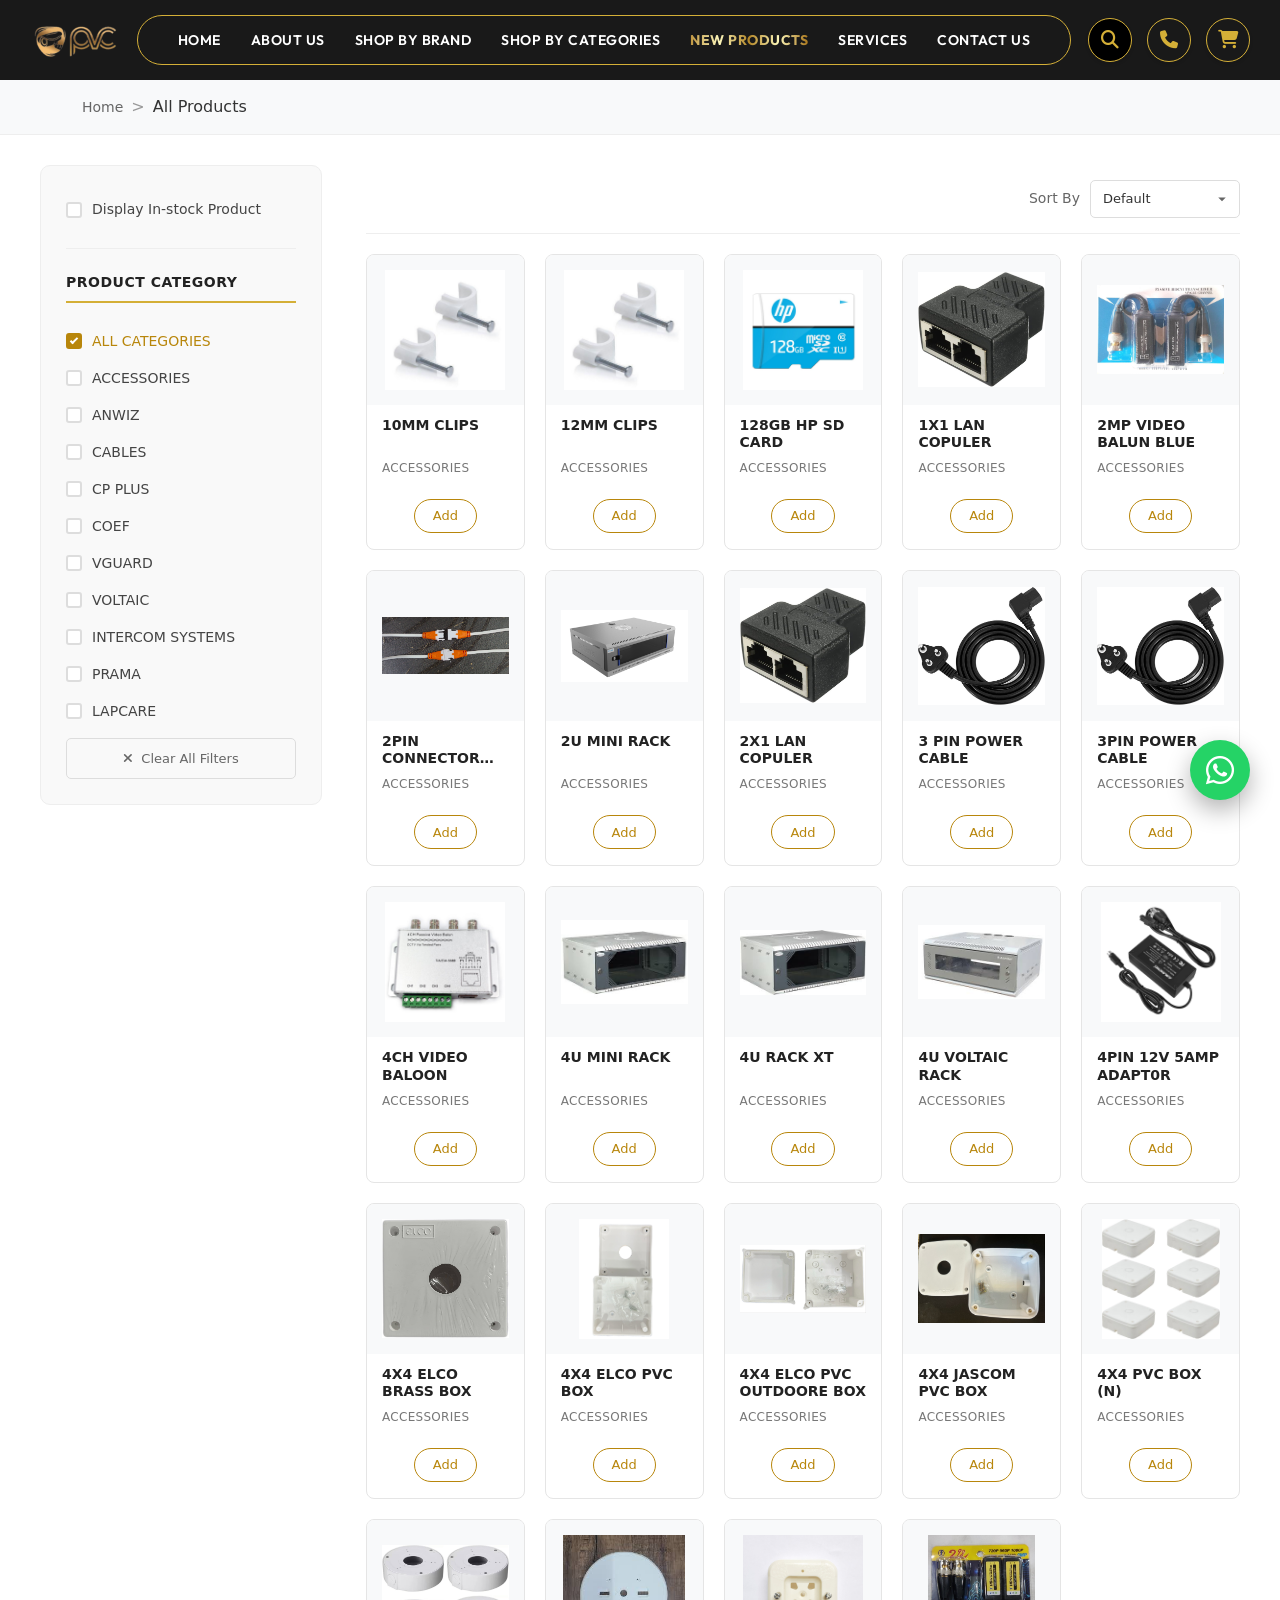
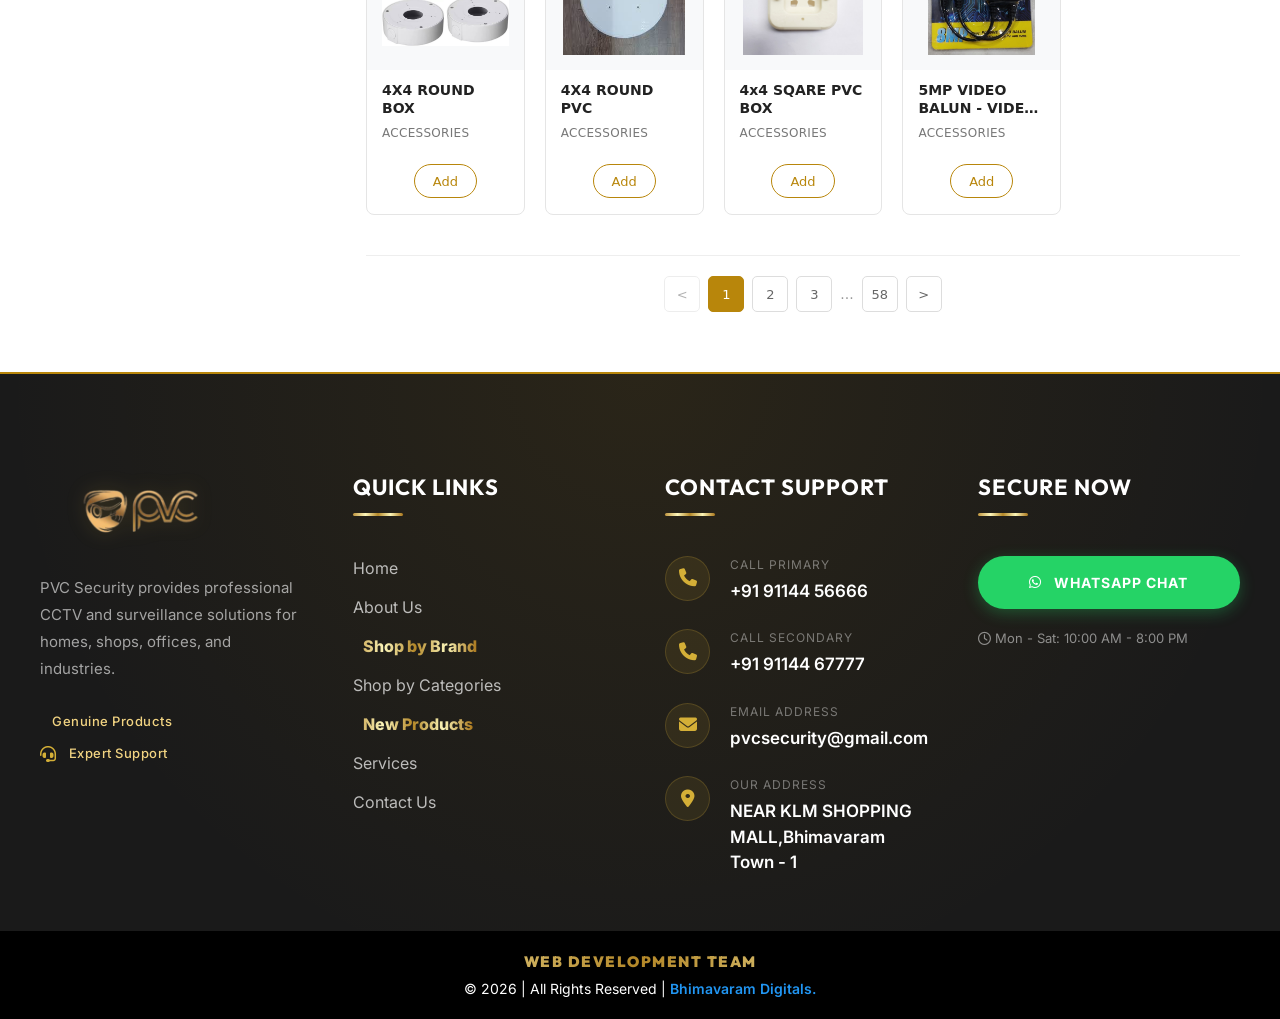
<file: files/all-products.html>
<!DOCTYPE html>
<html lang="en">

<head>
    <meta charset="UTF-8">
    <meta name="viewport" content="width=device-width, initial-scale=1.0">
    <title>All Products - PVC Security Systems | Hikvision, Dahua & More</title>
    <meta name="description"
        content="Explore PVC Security's extensive catalog of high-performance CCTV cameras, NVRs, DVRs, and access control systems from industry leaders like Hikvision and Dahua.">

    <!--=====FAB ICON=======-->
    <link rel="shortcut icon" href="assets/img/logo/logo1.png" type="image/x-icon">
    <!--===== CSS LINK =======-->
    <link rel="stylesheet" href="assets/css/plugins/bootstrap.min.css">
    <link rel="stylesheet" href="assets/css/plugins/fontawesome.css">
    <link rel="stylesheet" href="assets/css/plugins/aos.css">
    <link rel="stylesheet" href="assets/css/main.css">
    <link rel="stylesheet" href="assets/css/header_styles.css">
    <link rel="stylesheet" href="assets/css/products_styles.css">
    <link rel="stylesheet" href="assets/css/all-products.css">
    <link rel="stylesheet" href="assets/css/cart_styles.css">

    <style>
        .all-products-breadcrumb {
            margin-top: 80px !important;
        }
    </style>

    <!-- JS Plugins -->
    <script src="assets/js/plugins/jquery-3-6-0.min.js"></script>
</head>

<body>

    <!--===== GLOBAL HEADER COMPONENT =======-->
    <script src="assets/js/global_header.js"></script>
    <!--===== END GLOBAL HEADER =======-->

    <!--=====HEADER END =======-->

    <!-- Breadcrumb Section -->
    <section class="all-products-breadcrumb">
        <div class="container">
            <div class="breadcrumb-content">
                <nav aria-label="breadcrumb">
                    <ol class="breadcrumb">
                        <li class="breadcrumb-item"><a href="index.html">Home</a></li>
                        <li class="breadcrumb-item active" aria-current="page">All Products</li>
                    </ol>
                </nav>
            </div>
        </div>
    </section>

    <!-- Main Products Section -->
    <section class="all-products-section">
        <div class="container-fluid">
            <div class="row">
                <!-- Left Sidebar -->
                <div class="col-lg-3 col-md-4">
                    <div class="product-sidebar-wrapper">
                        <!-- Mobile Filter Toggle -->
                        <button class="mobile-filter-toggle d-md-none">
                            <i class="fa-solid fa-filter"></i> Filters
                        </button>

                        <div class="product-sidebar">
                            <!-- In Stock Filter -->
                            <div class="filter-widget">
                                <label class="filter-checkbox-label">
                                    <input type="checkbox" id="inStockFilter">
                                    <span class="checkmark"></span>
                                    Display In-stock Product
                                </label>
                            </div>

                            <!-- Category Filter -->
                            <div class="filter-widget">
                                <h4>Product Category</h4>
                                <div class="filter-options" id="categoryFilters">
                                    <label class="filter-checkbox-label">
                                        <input type="checkbox" name="category" value="ALL CATEGORIES" checked>
                                        <span class="checkmark"></span>
                                        ALL CATEGORIES
                                    </label>
                                    <label class="filter-checkbox-label">
                                        <input type="checkbox" name="category" value="ACCESSORIES">
                                        <span class="checkmark"></span>
                                        ACCESSORIES
                                    </label>
                                    <label class="filter-checkbox-label">
                                        <input type="checkbox" name="category" value="ANWIZ">
                                        <span class="checkmark"></span>
                                        ANWIZ
                                    </label>
                                    <label class="filter-checkbox-label">
                                        <input type="checkbox" name="category" value="CABLES">
                                        <span class="checkmark"></span>
                                        CABLES
                                    </label>
                                    <label class="filter-checkbox-label">
                                        <input type="checkbox" name="category" value="CP PLUS">
                                        <span class="checkmark"></span>
                                        CP PLUS
                                    </label>
                                    <label class="filter-checkbox-label">
                                        <input type="checkbox" name="category" value="COEF">
                                        <span class="checkmark"></span>
                                        COEF
                                    </label>
                                    <label class="filter-checkbox-label">
                                        <input type="checkbox" name="category" value="VGUARD">
                                        <span class="checkmark"></span>
                                        VGUARD
                                    </label>
                                    <label class="filter-checkbox-label">
                                        <input type="checkbox" name="category" value="VOLTAIC">
                                        <span class="checkmark"></span>
                                        VOLTAIC
                                    </label>
                                    <label class="filter-checkbox-label">
                                        <input type="checkbox" name="category" value="INTERCOM SYSTEMS">
                                        <span class="checkmark"></span>
                                        INTERCOM SYSTEMS
                                    </label>
                                    <label class="filter-checkbox-label">
                                        <input type="checkbox" name="category" value="PRAMA">
                                        <span class="checkmark"></span>
                                        PRAMA
                                    </label>
                                    <label class="filter-checkbox-label">
                                        <input type="checkbox" name="category" value="LAPCARE">
                                        <span class="checkmark"></span>
                                        LAPCARE
                                    </label>
                                    <label class="filter-checkbox-label">
                                        <input type="checkbox" name="category" value="SMART PRO">
                                        <span class="checkmark"></span>
                                        SMART PRO
                                    </label>
                                    <label class="filter-checkbox-label">
                                        <input type="checkbox" name="category" value="D-LINK">
                                        <span class="checkmark"></span>
                                        D-LINK
                                    </label>
                                    <label class="filter-checkbox-label">
                                        <input type="checkbox" name="category" value="DAHUA">
                                        <span class="checkmark"></span>
                                        DAHUA
                                    </label>
                                    <label class="filter-checkbox-label">
                                        <input type="checkbox" name="category" value="EZVIZ">
                                        <span class="checkmark"></span>
                                        EZVIZ
                                    </label>
                                    <label class="filter-checkbox-label">
                                        <input type="checkbox" name="category" value="FINOLEX">
                                        <span class="checkmark"></span>
                                        FINOLEX
                                    </label>
                                    <label class="filter-checkbox-label">
                                        <input type="checkbox" name="category" value="MONITOR">
                                        <span class="checkmark"></span>
                                        MONITOR
                                    </label>
                                    <label class="filter-checkbox-label">
                                        <input type="checkbox" name="category" value="HI FOCUS">
                                        <span class="checkmark"></span>
                                        HI FOCUS
                                    </label>
                                    <label class="filter-checkbox-label">
                                        <input type="checkbox" name="category" value="HIKVISION">
                                        <span class="checkmark"></span>
                                        HIKVISION
                                    </label>
                                    <label class="filter-checkbox-label">
                                        <input type="checkbox" name="category" value="IMOU">
                                        <span class="checkmark"></span>
                                        IMOU
                                    </label>
                                    <label class="filter-checkbox-label">
                                        <input type="checkbox" name="category" value="MASTEL">
                                        <span class="checkmark"></span>
                                        MASTEL
                                    </label>
                                    <label class="filter-checkbox-label">
                                        <input type="checkbox" name="category" value="MAXXION">
                                        <span class="checkmark"></span>
                                        MAXXION
                                    </label>
                                    <label class="filter-checkbox-label">
                                        <input type="checkbox" name="category" value="ERD">
                                        <span class="checkmark"></span>
                                        ERD
                                    </label>
                                    <label class="filter-checkbox-label">
                                        <input type="checkbox" name="category" value="EZVIZ">
                                        <span class="checkmark"></span>
                                        EZVIZ
                                    </label>
                                    <label class="filter-checkbox-label">
                                        <input type="checkbox" name="category" value="FINOLEX">
                                        <span class="checkmark"></span>
                                        FINOLEX
                                    </label>
                                    <label class="filter-checkbox-label">
                                        <input type="checkbox" name="category" value="HDD">
                                        <span class="checkmark"></span>
                                        HDD
                                    </label>
                                    <label class="filter-checkbox-label">
                                        <input type="checkbox" name="category" value="HI FOCUS">
                                        <span class="checkmark"></span>
                                        HI FOCUS
                                    </label>
                                    <label class="filter-checkbox-label">
                                        <input type="checkbox" name="category" value="HIKVISION">
                                        <span class="checkmark"></span>
                                        HIKVISION
                                    </label>
                                    <label class="filter-checkbox-label">
                                        <input type="checkbox" name="category" value="IMOU">
                                        <span class="checkmark"></span>
                                        IMOU
                                    </label>
                                    <label class="filter-checkbox-label">
                                        <input type="checkbox" name="category" value="MASTEL">
                                        <span class="checkmark"></span>
                                        MASTEL
                                    </label>
                                    <label class="filter-checkbox-label">
                                        <input type="checkbox" name="category" value="MAXXION">
                                        <span class="checkmark"></span>
                                        MAXXION
                                    </label>
                                    <label class="filter-checkbox-label">
                                        <input type="checkbox" name="category" value="RACK">
                                        <span class="checkmark"></span>
                                        RACK
                                    </label>


                                    <label class="filter-checkbox-label">
                                        <input type="checkbox" name="category" value="SD CARDS">
                                        <span class="checkmark"></span>
                                        SD CARDS
                                    </label>
                                    <label class="filter-checkbox-label">
                                        <input type="checkbox" name="category" value="SECUREYE">
                                        <span class="checkmark"></span>
                                        SECUREYE
                                    </label>
                                    <label class="filter-checkbox-label">
                                        <input type="checkbox" name="category" value="SECURUS">
                                        <span class="checkmark"></span>
                                        SECURUS
                                    </label>
                                    <label class="filter-checkbox-label">
                                        <input type="checkbox" name="category" value="TP LINK">
                                        <span class="checkmark"></span>
                                        TP LINK
                                    </label>
                                    <label class="filter-checkbox-label">
                                        <input type="checkbox" name="category" value="TRUE VIEW">
                                        <span class="checkmark"></span>
                                        TRUE VIEW
                                    </label>
                                    <label class="filter-checkbox-label">
                                        <input type="checkbox" name="category" value="ZEBRONICS">
                                        <span class="checkmark"></span>
                                        ZEBRONICS
                                    </label>
                                    <label class="filter-checkbox-label">
                                        <input type="checkbox" name="category" value="YADON">
                                        <span class="checkmark"></span>
                                        YADON
                                    </label>
                                </div>
                            </div>

                            <!-- Clear Filters Button -->
                            <button class="clear-filters-btn" id="clearFilters">
                                <i class="fa-solid fa-xmark"></i> Clear All Filters
                            </button>
                        </div>
                    </div>
                </div>

                <!-- Right Content - Products Grid -->
                <div class="col-lg-9 col-md-8">
                    <div class="products-content-area">
                        <!-- Top Bar with Sort -->
                        <div class="products-top-bar">
                            <div class="sort-wrapper">
                                <label>Sort By</label>
                                <select id="sortSelect" class="sort-select">
                                    <option value="default">Default</option>
                                    <option value="name-asc">Name: A to Z</option>
                                    <option value="name-desc">Name: Z to A</option>
                                    <option value="category">Category</option>
                                </select>
                            </div>
                        </div>

                        <!-- Products Grid -->
                        <div class="products-grid" id="productsGrid">
                            <!-- Products will be dynamically loaded here -->
                        </div>

                        <!-- Pagination -->
                        <div class="products-pagination" id="pagination">
                            <!-- Pagination will be dynamically generated -->
                        </div>
                    </div>
                </div>
            </div>
        </div>
    </section>

    <script src="assets/js/plugins/bootstrap.min.js"></script>
    <script src="assets/js/plugins/aos.js"></script>
    <script src="assets/js/plugins/fontawesome.js"></script>
    <script src="assets/js/main.js"></script>
    <script src="assets/js/cart.js"></script>

    <!--===== GLOBAL FOOTER COMPONENT =======-->
    <script src="assets/js/global_footer.js"></script>
    <!--===== END GLOBAL FOOTER =======-->
    <script>
        document.addEventListener('DOMContentLoaded', function () {
            if (typeof updateFloatingCartButton === 'function') updateFloatingCartButton();
        });
    </script>
    <script src="assets/js/all-products.js"></script>

    <script>
        AOS.init({
            duration: 800,
            once: true
        });
    </script>
</body>

</html>
</file>
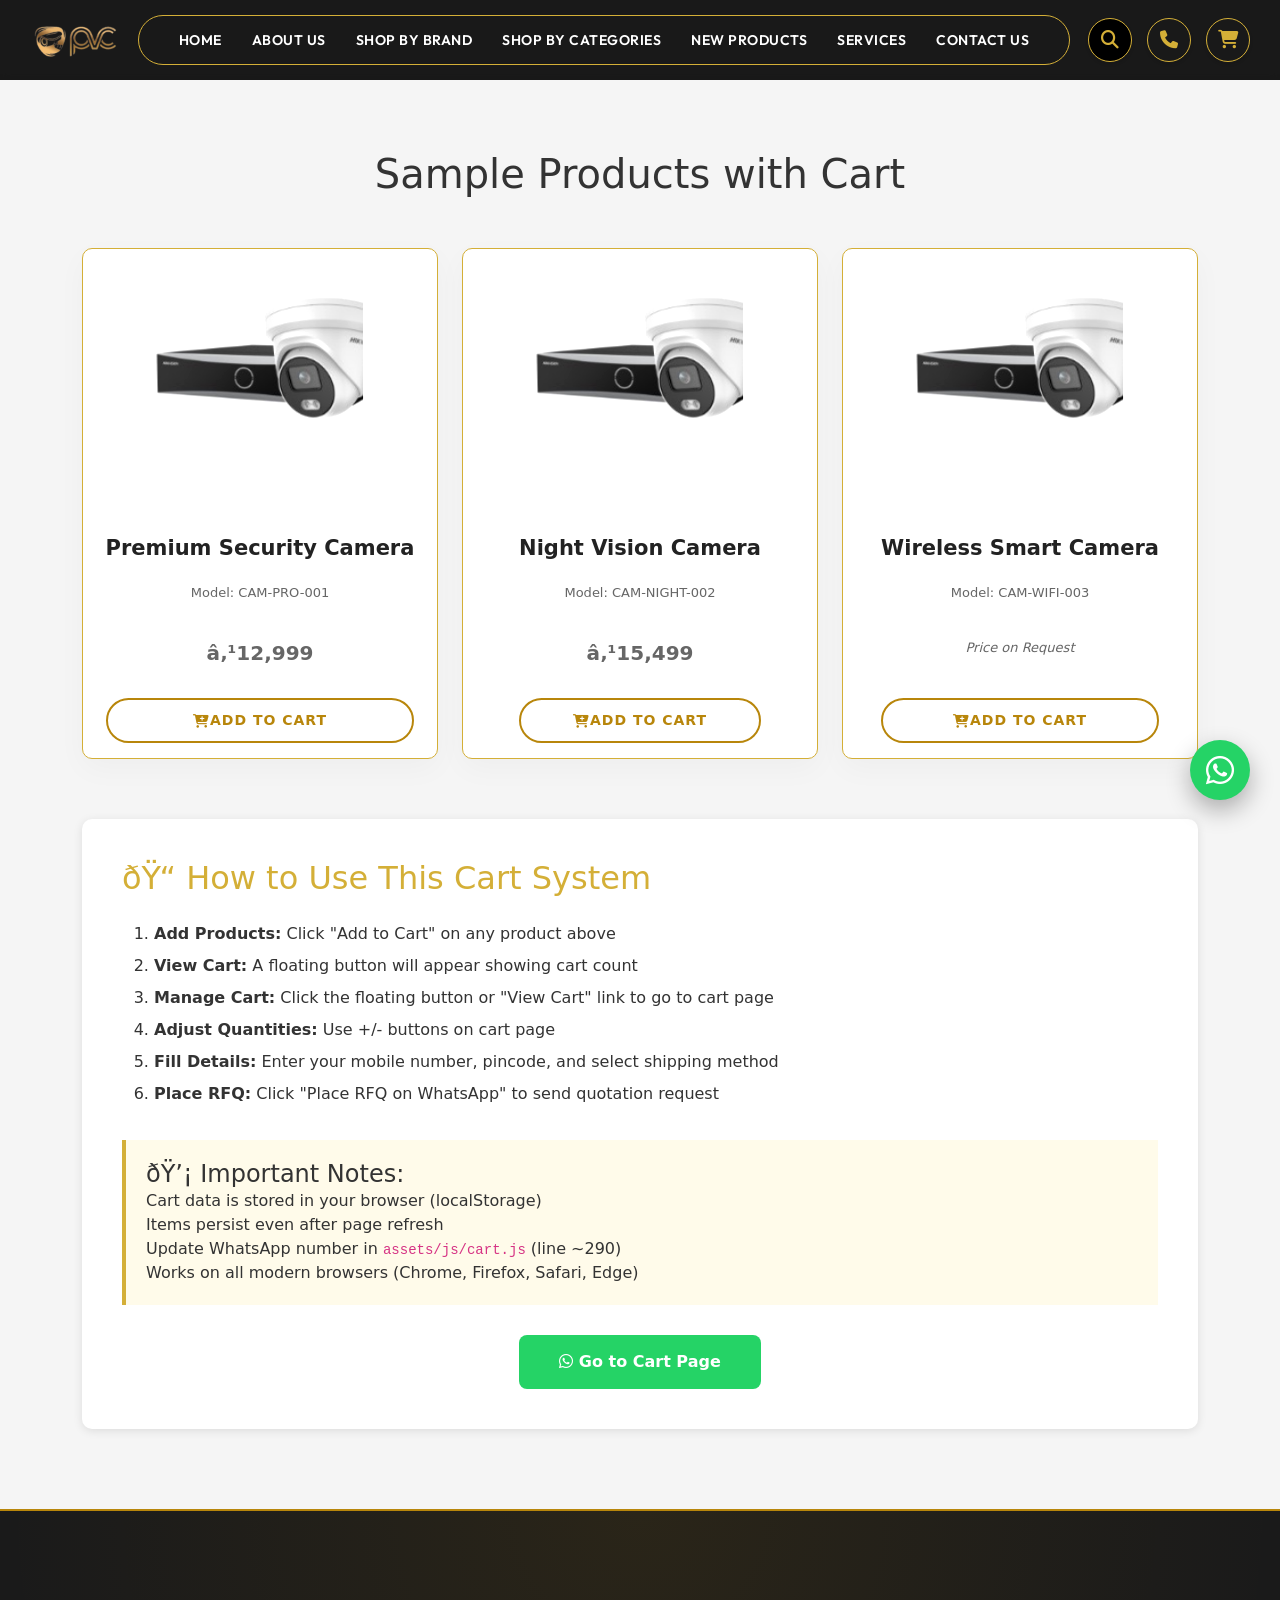
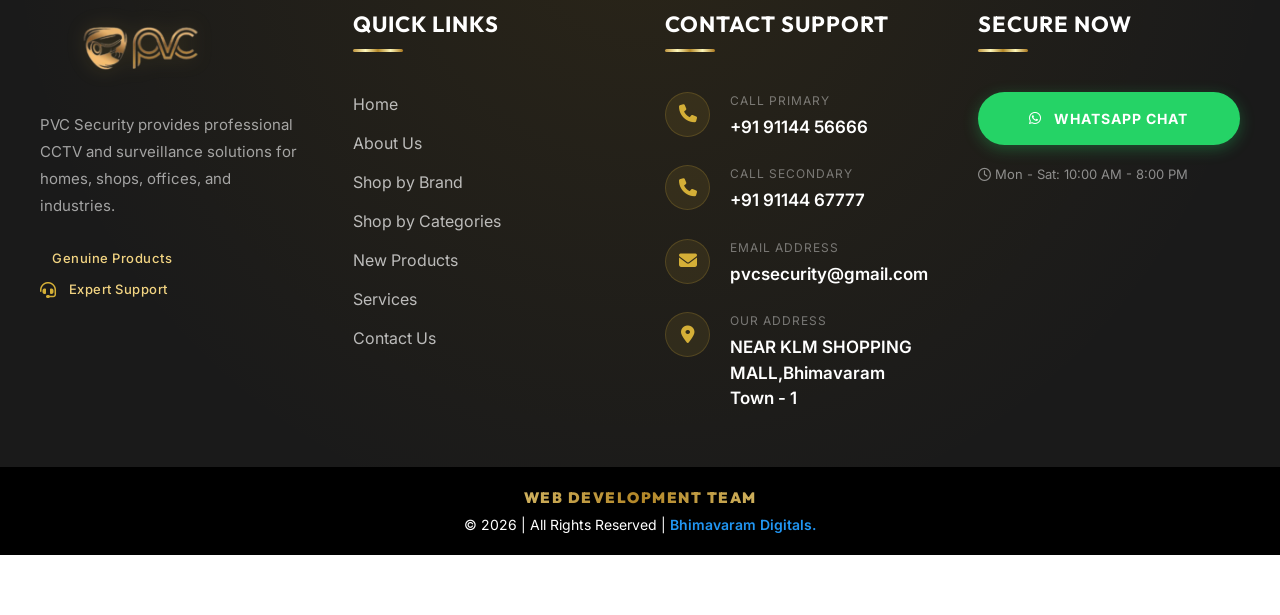
<file: files/cart-demo.html>
﻿<!DOCTYPE html>
<html lang="en">

<head>
    <meta charset="UTF-8">
    <meta name="viewport" content="width=device-width, initial-scale=1.0">
    <title>Cart Demo - PVC Global</title>

    <link rel="shortcut icon" href="assets/img/logo/Untitled design-3.png" type="image/x-icon">
    <link rel="stylesheet" href="assets/css/plugins/bootstrap.min.css">
    <link rel="stylesheet" href="assets/css/plugins/fontawesome.css">
    <link rel="stylesheet" href="assets/css/main.css">
    <link rel="stylesheet" href="assets/css/header_styles.css">
    <link rel="stylesheet" href="assets/css/products_styles.css">

    <script src="assets/js/plugins/jquery-3-6-0.min.js"></script>
</head>

<body>
    <!--===== GLOBAL HEADER COMPONENT =======-->
    <script src="assets/js/global_header.js"></script>
    <!--===== END GLOBAL HEADER =======-->

    <!-- Demo Products Section -->
    <section style="padding: 80px 0; background: #f5f5f5; margin-top: 70px;">
        <div class="container">
            <h1 style="text-align: center; margin-bottom: 50px;">Sample Products with Cart</h1>

            <div class="row">
                <!-- Product 1 -->
                <div class="col-md-4">
                    <div class="hik-product-card">
                        <div class="hik-product-img">
                            <img src="assets/img/products/network-products-update.png" alt="Camera 1">
                        </div>
                        <div class="hik-product-info">
                            <h3>Premium Security Camera</h3>
                            <p>Model: CAM-PRO-001</p>
                            <p style="color: #d4af37; font-weight: bold; font-size: 20px;">â‚¹12,999</p>
                            <div class="hik-product-actions" style="margin-top: 20px;">
                                <button class="hik-btn-main" style="flex: 1; border: none; cursor: pointer;" onclick="addToCart({
                                            name: 'Premium Security Camera', 
                                            model: 'CAM-PRO-001', 
                                            price: 12999, 
                                            image: 'assets/img/products/network-products-update.png'
                                        })">
                                    <i class="fa-solid fa-cart-plus"></i> Add to Cart
                                </button>
                            </div>
                        </div>
                    </div>
                </div>

                <!-- Product 2 -->
                <div class="col-md-4">
                    <div class="hik-product-card">
                        <div class="hik-product-img">
                            <img src="assets/img/products/network-products-update.png" alt="Camera 2">
                        </div>
                        <div class="hik-product-info">
                            <h3>Night Vision Camera</h3>
                            <p>Model: CAM-NIGHT-002</p>
                            <p style="color: #d4af37; font-weight: bold; font-size: 20px;">â‚¹15,499</p>
                            <div class="hik-product-actions" style="margin-top: 20px;">
                                <button class="hik-btn-main" style="flex: 1; border: none; cursor: pointer;" onclick="addToCart({
                                            name: 'Night Vision Camera', 
                                            model: 'CAM-NIGHT-002', 
                                            price: 15499, 
                                            image: 'assets/img/products/network-products-update.png'
                                        })">
                                    <i class="fa-solid fa-cart-plus"></i> Add to Cart
                                </button>
                            </div>
                        </div>
                    </div>
                </div>

                <!-- Product 3 -->
                <div class="col-md-4">
                    <div class="hik-product-card">
                        <div class="hik-product-img">
                            <img src="assets/img/products/network-products-update.png" alt="Camera 3">
                        </div>
                        <div class="hik-product-info">
                            <h3>Wireless Smart Camera</h3>
                            <p>Model: CAM-WIFI-003</p>
                            <p style="color: #999; font-style: italic;">Price on Request</p>
                            <div class="hik-product-actions" style="margin-top: 20px;">
                                <button class="hik-btn-main" style="flex: 1; border: none; cursor: pointer;" onclick="addToCart({
                                            name: 'Wireless Smart Camera', 
                                            model: 'CAM-WIFI-003', 
                                            price: 0, 
                                            image: 'assets/img/products/network-products-update.png'
                                        })">
                                    <i class="fa-solid fa-cart-plus"></i> Add to Cart
                                </button>
                            </div>
                        </div>
                    </div>
                </div>
            </div>

            <!-- Instructions -->
            <div
                style="background: #fff; padding: 40px; margin-top: 60px; border-radius: 10px; box-shadow: 0 2px 10px rgba(0,0,0,0.1);">
                <h2 style="color: #d4af37; margin-bottom: 20px;">ðŸ“ How to Use This Cart System</h2>

                <ol style="line-height: 2;">
                    <li><strong>Add Products:</strong> Click "Add to Cart" on any product above</li>
                    <li><strong>View Cart:</strong> A floating button will appear showing cart count</li>
                    <li><strong>Manage Cart:</strong> Click the floating button or "View Cart" link to go to cart page
                    </li>
                    <li><strong>Adjust Quantities:</strong> Use +/- buttons on cart page</li>
                    <li><strong>Fill Details:</strong> Enter your mobile number, pincode, and select shipping method
                    </li>
                    <li><strong>Place RFQ:</strong> Click "Place RFQ on WhatsApp" to send quotation request</li>
                </ol>

                <div style="background: #fffbea; padding: 20px; border-left: 4px solid #d4af37; margin-top: 30px;">
                    <h4 style="margin-top: 0;">ðŸ’¡ Important Notes:</h4>
                    <ul style="margin-bottom: 0;">
                        <li>Cart data is stored in your browser (localStorage)</li>
                        <li>Items persist even after page refresh</li>
                        <li>Update WhatsApp number in <code>assets/js/cart.js</code> (line ~290)</li>
                        <li>Works on all modern browsers (Chrome, Firefox, Safari, Edge)</li>
                    </ul>
                </div>

                <div style="text-align: center; margin-top: 30px;">
                    <a href="cart.html"
                        style="display: inline-block; background: #25D366; color: #fff; padding: 15px 40px; text-decoration: none; border-radius: 8px; font-weight: 600; font-size: 16px;">
                        <i class="fa-brands fa-whatsapp"></i> Go to Cart Page
                    </a>
                </div>
            </div>
        </div>
    </section>

    <!--===== GLOBAL FOOTER COMPONENT =======-->
    <script src="assets/js/global_footer.js"></script>
    <!--===== END GLOBAL FOOTER =======-->

    <!-- Cart Functionality -->
    <link rel="stylesheet" href="assets/css/cart_styles.css">
    <script src="assets/js/cart.js"></script>
</body>

</html>
</file>
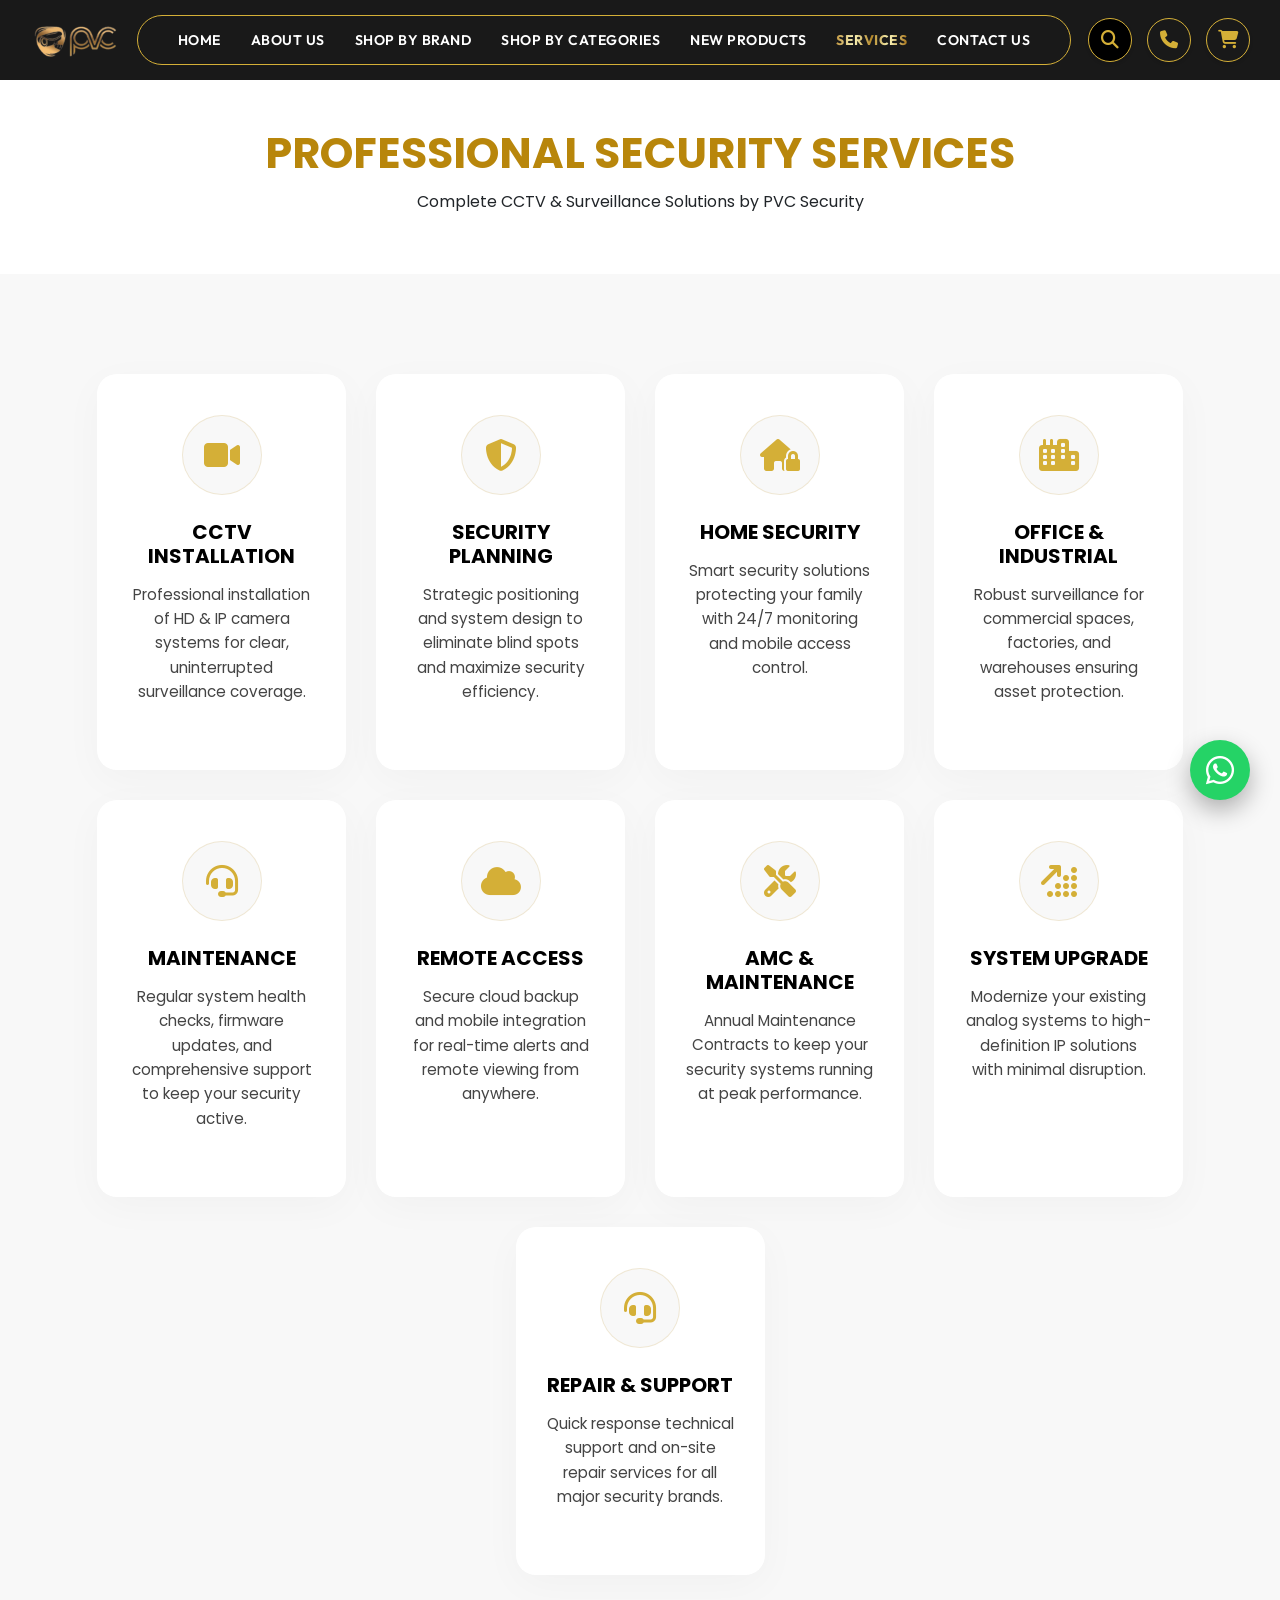
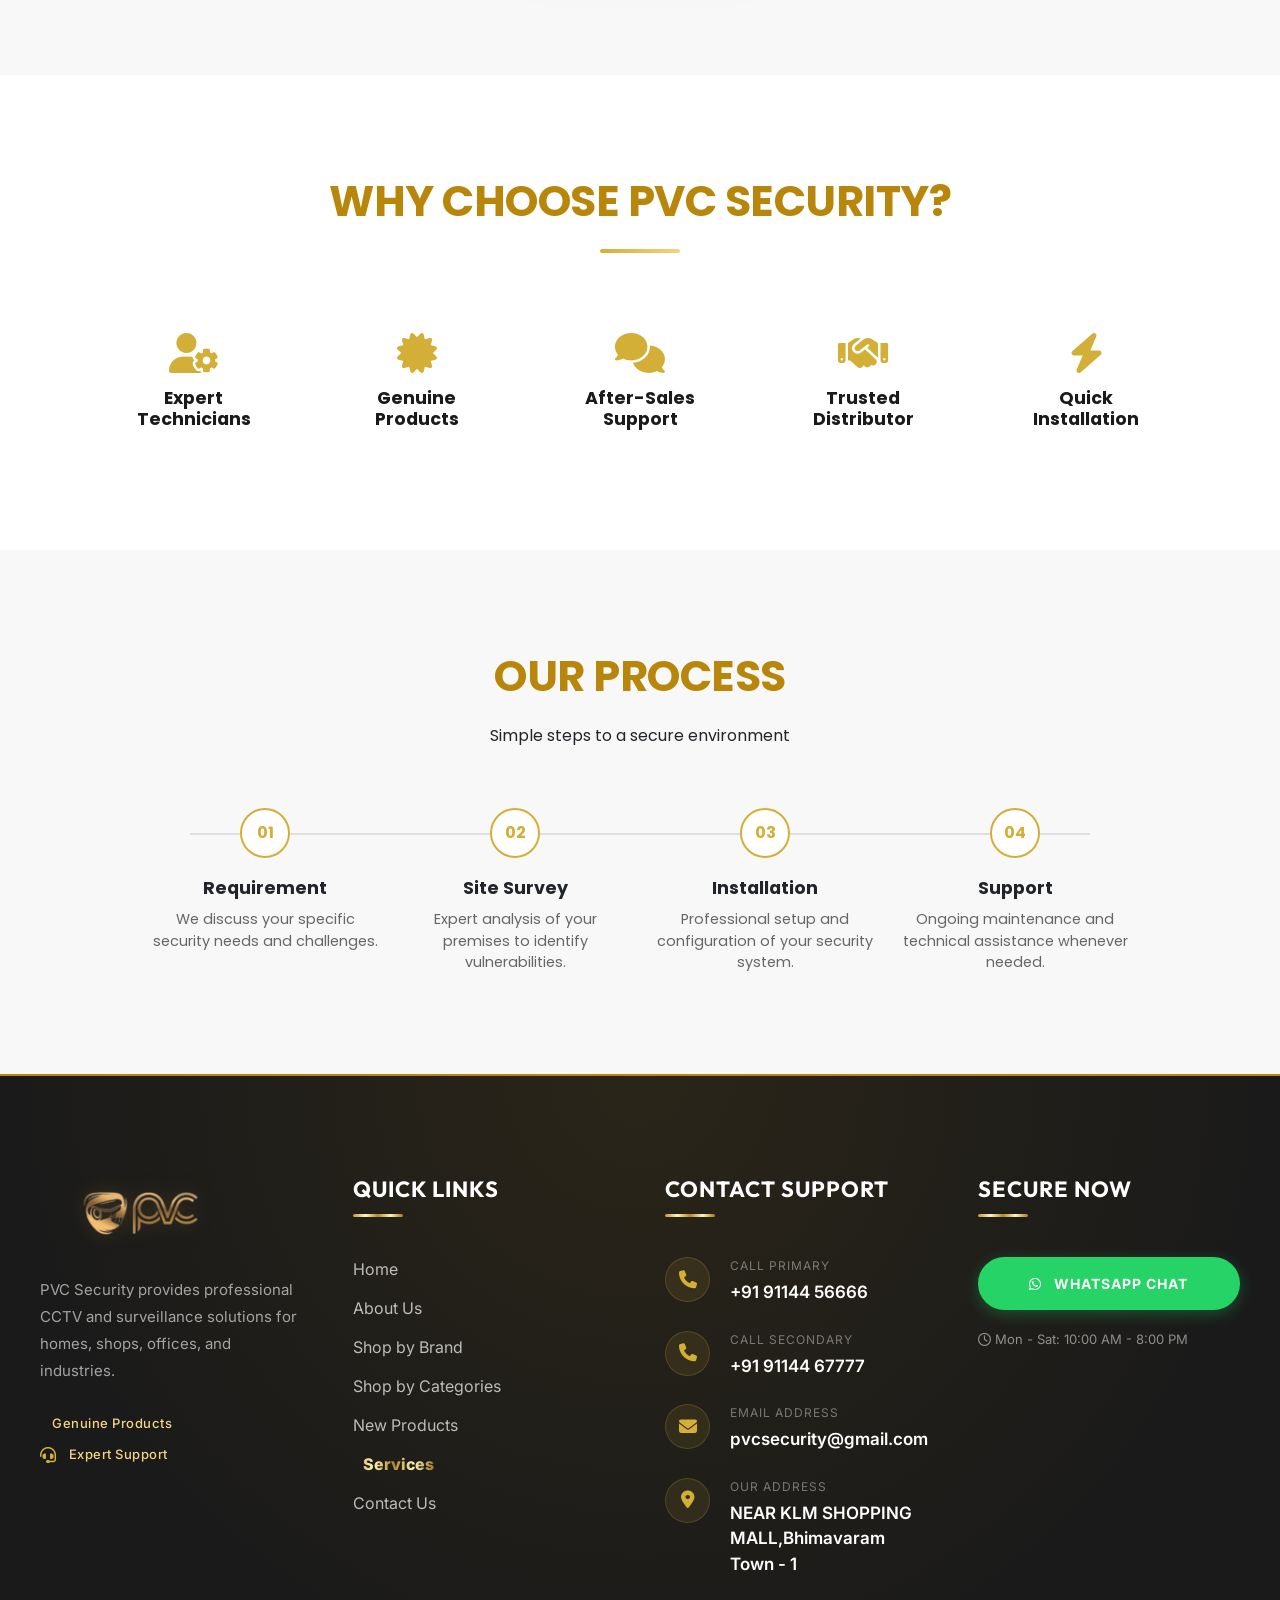
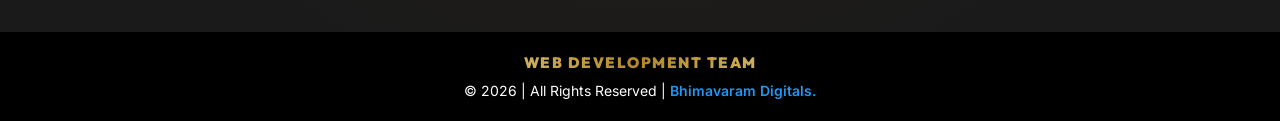
<file: files/services.html>
﻿<!DOCTYPE html>
<html lang="en">

<head>
  <meta charset="UTF-8">
  <meta name="viewport" content="width=device-width, initial-scale=1.0">
  <title>Premium Security Services - PVC Global Security</title>
  <meta name="description"
    content="Expert CCTV installation, security planning, and maintenance services. PVC Security provides professional surveillance support across Andhra Pradesh and Telangana.">
  <link rel="shortcut icon" href="assets/img/logo/Untitled design-3.png" type="image/x-icon">
  <link rel="stylesheet" href="assets/css/plugins/bootstrap.min.css">
  <link rel="stylesheet" href="assets/css/plugins/fontawesome.css">
  <link rel="stylesheet" href="assets/css/plugins/aos.css">
  <link rel="stylesheet" href="assets/css/main.css">
  <link rel="stylesheet" href="assets/css/header_styles.css">

  <!-- JS Plugins -->
  <script src="assets/js/plugins/jquery-3-6-0.min.js"></script>
  <!-- FontAwesome 6 (if not already fully loaded) -->
  <link rel="stylesheet" href="https://cdnjs.cloudflare.com/ajax/libs/font-awesome/6.4.2/css/all.min.css">

  <style>
    :root {
      --pvc-black: #000000;
      --pvc-gold: #B8860B;
      --pvc-gold-light: #D4AF37;
      --pvc-white: #FFFFFF;
      --pvc-off-white: #F8F8F8;
      --pvc-text-dark: #1a1a1a;
      --pvc-text-gray: #444444;
      --pvc-gold-dark: #b8860b;
      --transition-smooth: all 0.35s cubic-bezier(0.4, 0, 0.2, 1);
    }

    body {
      background-color: var(--pvc-white);
      font-family: 'Poppins', sans-serif;
      overflow-x: hidden;
    }

    /* =========================================
       HERO SECTION
       ========================================= */
    .services-hero {
      background-color: var(--pvc-black);
      height: 70vh;
      min-height: 500px;
      display: flex;
      align-items: center;
      justify-content: center;
      text-align: center;
      position: relative;
      margin-top: 70px;
      /* Header offset */
      overflow: hidden;
    }

    .services-hero::before {
      content: '';
      position: absolute;
      top: 0;
      left: 0;
      width: 100%;
      height: 100%;
      background: radial-gradient(circle at center, rgba(184, 134, 11, 0.15) 0%, rgba(0, 0, 0, 0) 70%);
      pointer-events: none;
    }

    .hero-content {
      position: relative;
      z-index: 2;
      max-width: 800px;
      padding: 0 20px;
    }

    .hero-title {
      color: var(--pvc-white);
      font-size: 3.5rem;
      font-weight: 700;
      margin-bottom: 20px;
      letter-spacing: -1px;
    }

    .hero-subtitle {
      color: rgba(255, 255, 255, 0.8);
      font-size: 1.25rem;
      font-weight: 300;
      margin-bottom: 30px;
      letter-spacing: 0.5px;
    }

    .gold-divider {
      width: 80px;
      height: 4px;
      background: linear-gradient(90deg, var(--pvc-gold), var(--pvc-gold-light));
      margin: 0 auto;
      border-radius: 2px;
      animation: expandLine 1.5s ease-out forwards;
    }

    @keyframes expandLine {
      from {
        width: 0;
        opacity: 0;
      }

      to {
        width: 80px;
        opacity: 1;
      }
    }

    /* =========================================
       SERVICES GRID SECTION
       ========================================= */
    .services-grid-section {
      padding: 100px 0;
      background-color: var(--pvc-off-white);
    }

    .services-grid {
      display: flex;
      flex-wrap: wrap;
      justify-content: center;
      gap: 30px;
    }

    .service-card {
      flex: 0 0 calc(25% - 30px);
      background: var(--pvc-white);
      border-radius: 20px;
      padding: 40px 30px;
      box-shadow: 0 10px 40px rgba(0, 0, 0, 0.03);
      transition: var(--transition-smooth);
      position: relative;
      overflow: hidden;
      border: 1px solid transparent;
      display: flex;
      flex-direction: column;
      align-items: center;
      text-align: center;
      height: auto;
      min-height: 100%;
    }

    .service-card:hover {
      transform: translateY(-8px);
      box-shadow: 0 20px 50px rgba(184, 134, 11, 0.15);
      border-color: rgba(184, 134, 11, 0.3);
    }


    .service-icon-wrapper {
      width: 80px;
      height: 80px;
      border-radius: 50%;
      background: var(--pvc-off-white);
      display: flex;
      align-items: center;
      justify-content: center;
      margin-bottom: 25px;
      transition: var(--transition-smooth);
      font-size: 32px;
      color: var(--pvc-gold);
      border: 1px solid rgba(184, 134, 11, 0.15);
    }

    .service-card:hover .service-icon-wrapper {
      background: var(--pvc-gold);
      color: var(--pvc-white);
      transform: scale(1.1);
    }

    .service-card h3 {
      font-size: 1.25rem;
      font-weight: 700;
      color: var(--pvc-black);
      margin-bottom: 15px;
      text-transform: uppercase;
    }

    .service-card p {
      font-size: 0.95rem;
      color: var(--pvc-text-gray);
      line-height: 1.6;
      margin-bottom: 25px;
      flex-grow: 1;
    }

    .learn-more-btn {
      color: var(--pvc-gold);
      font-size: 0.9rem;
      font-weight: 600;
      text-transform: uppercase;
      letter-spacing: 1px;
      position: relative;
      cursor: pointer;
      padding-bottom: 2px;
      transition: var(--transition-smooth);
    }

    .learn-more-btn::after {
      content: '';
      position: absolute;
      bottom: 0;
      left: 0;
      width: 0;
      height: 1px;
      background: var(--pvc-gold);
      transition: var(--transition-smooth);
    }

    .service-card:hover .learn-more-btn::after {
      width: 100%;
    }

    .shop-cat-title {
      font-size: 43px;
      font-weight: 700;
      color: var(--pvc-gold-dark);
      margin-bottom: 10px;
      text-transform: uppercase;
    }

    /* =========================================
       WHY CHOOSE US
       ========================================= */
    .why-us-section {
      background-color: var(--pvc-white);
      padding: 100px 0;
    }

    .section-header,
    .shop-cat-header {
      text-align: center;
      margin-bottom: 60px;
    }

    .section-header h2 {
      font-size: 43px;
      font-weight: 700;
      color: var(--pvc-gold-dark);
      margin-bottom: 20px;
      font-family: 'Poppins', sans-serif;
      letter-spacing: -0.5px;
      line-height: 1.25;
      text-transform: uppercase;
    }

    .trust-grid {
      display: flex;
      flex-wrap: wrap;
      justify-content: center;
      gap: 30px;
      text-align: center;
    }

    .trust-item {
      flex: 0 0 calc(20% - 30px);
      padding: 20px;
    }

    @media (max-width: 991px) {
      .trust-item {
        flex: 0 0 calc(50% - 30px);
      }
    }

    .trust-item i {
      font-size: 40px;
      color: var(--pvc-gold);
      margin-bottom: 15px;
    }

    .trust-item h4 {
      font-size: 1.1rem;
      font-weight: 700;
      color: var(--pvc-text-dark);
    }

    /* =========================================
       PROCESS SECTION
       ========================================= */
    .process-section {
      padding: 100px 0;
      background-color: var(--pvc-off-white);
    }

    .process-timeline {
      display: flex;
      justify-content: space-between;
      position: relative;
      max-width: 1000px;
      margin: 60px auto 0;
    }

    /* Connector Line */
    .process-timeline::before {
      content: '';
      position: absolute;
      top: 25px;
      left: 50px;
      right: 50px;
      height: 2px;
      background: rgba(0, 0, 0, 0.1);
      z-index: 0;
    }

    .process-step {
      position: relative;
      z-index: 1;
      text-align: center;
      flex: 1;
    }

    .step-dot {
      width: 50px;
      height: 50px;
      background: var(--pvc-white);
      border: 2px solid var(--pvc-gold);
      border-radius: 50%;
      margin: 0 auto 20px;
      display: flex;
      align-items: center;
      justify-content: center;
      font-weight: 700;
      color: var(--pvc-gold);
      transition: var(--transition-smooth);
    }

    .process-step:hover .step-dot {
      background: var(--pvc-gold);
      color: var(--pvc-white);
      box-shadow: 0 0 20px rgba(184, 134, 11, 0.4);
    }

    .process-step h4 {
      font-size: 1.1rem;
      font-weight: 700;
      margin-bottom: 10px;
    }

    .process-step p {
      font-size: 0.9rem;
      color: #666;
      padding: 0 10px;
    }

    /* =========================================
       SERVICE AREA & CTA
       ========================================= */
    .service-area-section {
      background-color: var(--pvc-black);
      padding: 60px 0;
      text-align: center;
      border-bottom: 1px solid rgba(255, 255, 255, 0.1);
    }

    .service-area-text {
      color: var(--pvc-gold);
      font-size: 1.5rem;
      font-weight: 600;
      text-transform: uppercase;
      letter-spacing: 2px;
    }

    .final-cta-section {
      background-color: var(--pvc-black);
      padding: 100px 0;
      text-align: center;
      color: var(--pvc-white);
    }

    .final-cta-content h2 {
      font-size: 43px;
      font-weight: 700;
      background: linear-gradient(to right, #BF953F, #FCF6BA, #B38728, #FBF5B7, #AA771C);
      -webkit-background-clip: text;
      background-clip: text;
      -webkit-text-fill-color: transparent;
      margin-bottom: 40px;
    }

    .cta-buttons {
      display: flex;
      gap: 20px;
      justify-content: center;
      flex-wrap: wrap;
    }

    .btn-premium {
      padding: 18px 40px;
      border: 2px solid var(--pvc-gold);
      background: transparent;
      color: var(--pvc-gold);
      font-weight: 700;
      text-transform: uppercase;
      letter-spacing: 1px;
      border-radius: 50px;
      transition: var(--transition-smooth);
      text-decoration: none;
      min-width: 200px;
    }

    .btn-premium:hover {
      background: var(--pvc-gold);
      color: var(--pvc-black);
      box-shadow: 0 0 30px rgba(184, 134, 11, 0.4);
    }

    .btn-premium.filled {
      background: linear-gradient(to right, #BF953F, #FCF6BA, #B38728, #FBF5B7, #AA771C);
      background-size: 200% auto;
      color: #000;
      border: none;
      box-shadow: 0 10px 20px rgba(184, 134, 11, 0.3);
    }

    .btn-premium.filled:hover {
      background-position: right center;
      transform: translateY(-3px);
      box-shadow: 0 15px 30px rgba(184, 134, 11, 0.4);
      color: #000;
    }

    /* =========================================
       RESPONSIVE
       ========================================= */
    @media (max-width: 991px) {

      .section-header h2,
      .final-cta-content h2,
      .shop-cat-title {
        font-size: 36px;
      }

      .services-grid {
        grid-template-columns: repeat(2, 1fr);
      }

      .hero-title {
        font-size: 2.5rem;
      }
    }

    @media (max-width: 767px) {

      .section-header h2,
      .final-cta-content h2,
      .shop-cat-title {
        font-size: 28px;
      }

      .services-grid {
        display: flex;
        flex-wrap: wrap;
        justify-content: center;
        gap: 15px;
      }

      .service-card {
        flex: 0 0 calc(50% - 15px);
        aspect-ratio: 1 / 1.1;
        padding: 15px 10px;
        display: flex;
        flex-direction: column;
        justify-content: center;
        align-items: center;
      }

      .service-card h3 {
        font-size: 0.85rem;
        margin-bottom: 5px;
        line-height: 1.2;
      }

      .service-card p {
        font-size: 0.75rem;
        margin-bottom: 0;
        line-height: 1.3;
        text-align: center;
      }

      .service-icon-wrapper {
        width: 50px;
        height: 50px;
        font-size: 22px;
        margin-bottom: 12px;
      }


      .hero-title {
        font-size: 2rem;
      }

      .process-timeline {
        flex-direction: column;
        gap: 40px;
        align-items: center;
      }

      .process-timeline::before {
        width: 2px;
        height: 100%;
        left: 50%;
        top: 0;
        transform: translateX(-50%);
      }

      .process-step {
        background: var(--pvc-off-white);
        /* cover the line behind text */
        padding: 10px 0;
        width: 100%;
      }

      .final-cta-content h2 {
        font-size: 2rem;
      }

      /* Optimizing Why Choose Us (Trust Grid) for 2-col mobile */
      .trust-grid {
        grid-template-columns: repeat(2, 1fr);
        gap: 15px;
      }

      .trust-item {
        padding: 15px;
      }

      .trust-item i {
        font-size: 30px;
        margin-bottom: 10px;
      }

      .trust-item h4 {
        font-size: 0.9rem;
      }
    }
  </style>
</head>

<body>

  <!--===== GLOBAL HEADER COMPONENT =======-->
  <script src="assets/js/global_header.js"></script>
  <!--===== END GLOBAL HEADER =======-->

  <!-- HERO SECTION -->
  <section class="shop-categories-section pt-5" style="background:#fff; margin-top:80px;">
    <div class="container">
      <div class="shop-cat-header" data-aos="fade-up">
        <h2 class="shop-cat-title">Professional Security Services</h2>
        <div class="eco-header-divider"></div>
        <p class="shop-cat-tagline">Complete CCTV & Surveillance Solutions by PVC Security</p>
      </div>
    </div>
  </section>

  <!-- SERVICES GRID -->
  <section class="services-grid-section">
    <div class="container">
      <div class="services-grid">
        <!-- Service 1 -->
        <div class="service-card" data-aos="fade-up" data-aos-delay="100">
          <div class="service-icon-wrapper">
            <i class="fa-solid fa-video"></i>
          </div>
          <h3>CCTV Installation</h3>
          <p>Professional installation of HD & IP camera systems for clear, uninterrupted surveillance coverage.</p>
        </div>

        <!-- Service 2 -->
        <div class="service-card" data-aos="fade-up" data-aos-delay="150">
          <div class="service-icon-wrapper">
            <i class="fa-solid fa-shield-halved"></i>
          </div>
          <h3>Security Planning</h3>
          <p>Strategic positioning and system design to eliminate blind spots and maximize security efficiency.</p>
        </div>

        <!-- Service 3 -->
        <div class="service-card" data-aos="fade-up" data-aos-delay="200">
          <div class="service-icon-wrapper">
            <i class="fa-solid fa-house-lock"></i>
          </div>
          <h3>Home Security</h3>
          <p>Smart security solutions protecting your family with 24/7 monitoring and mobile access control.</p>
        </div>

        <!-- Service 4 -->
        <div class="service-card" data-aos="fade-up" data-aos-delay="250">
          <div class="service-icon-wrapper">
            <i class="fa-solid fa-city"></i>
          </div>
          <h3>Office & Industrial</h3>
          <p>Robust surveillance for commercial spaces, factories, and warehouses ensuring asset protection.</p>
        </div>



        <!-- Service 5 -->
        <div class="service-card" data-aos="fade-up" data-aos-delay="300">
          <div class="service-icon-wrapper">
            <i class="fa-solid fa-headset"></i>
          </div>
          <h3>Maintenance</h3>
          <p>Regular system health checks, firmware updates, and comprehensive support to keep your security active.</p>
        </div>

        <!-- Service 6 -->
        <div class="service-card" data-aos="fade-up" data-aos-delay="350">
          <div class="service-icon-wrapper">
            <i class="fa-solid fa-cloud"></i>
          </div>
          <h3>Remote Access</h3>
          <p>Secure cloud backup and mobile integration for real-time alerts and remote viewing from anywhere.</p>
        </div>

        <!-- Service 7 -->
        <div class="service-card" data-aos="fade-up" data-aos-delay="400">
          <div class="service-icon-wrapper">
            <i class="fa-solid fa-screwdriver-wrench"></i>
          </div>
          <h3>AMC & Maintenance</h3>
          <p>Annual Maintenance Contracts to keep your security systems running at peak performance.</p>
        </div>

        <!-- Service 8 -->
        <div class="service-card" data-aos="fade-up" data-aos-delay="450">
          <div class="service-icon-wrapper">
            <i class="fa-solid fa-arrow-up-right-dots"></i>
          </div>
          <h3>System Upgrade</h3>
          <p>Modernize your existing analog systems to high-definition IP solutions with minimal disruption.</p>
        </div>
        <!-- Service 9 -->
        <div class="service-card" data-aos="fade-up" data-aos-delay="500">
          <div class="service-icon-wrapper">
            <i class="fa-solid fa-headset"></i>
          </div>
          <h3>Repair & Support</h3>
          <p>Quick response technical support and on-site repair services for all major security brands.</p>
        </div>
      </div>
    </div>
  </section>

  <!-- WHY CHOOSE US -->
  <section class="why-us-section">
    <div class="container">
      <div class="section-header" data-aos="fade-up">
        <h2>Why Choose PVC Security?</h2>
        <div class="gold-divider"></div>
      </div>
      <div class="trust-grid">
        <div class="trust-item" data-aos="fade-up" data-aos-delay="100">
          <i class="fa-solid fa-user-gear"></i>
          <h4>Expert Technicians</h4>
        </div>
        <div class="trust-item" data-aos="fade-up" data-aos-delay="200">
          <i class="fa-solid fa-certificate"></i>
          <h4>Genuine Products</h4>
        </div>
        <div class="trust-item" data-aos="fade-up" data-aos-delay="300">
          <i class="fa-solid fa-comments"></i>
          <h4>After-Sales Support</h4>
        </div>
        <div class="trust-item" data-aos="fade-up" data-aos-delay="400">
          <i class="fa-solid fa-handshake"></i>
          <h4>Trusted Distributor</h4>
        </div>
        <div class="trust-item" data-aos="fade-up" data-aos-delay="500">
          <i class="fa-solid fa-bolt"></i>
          <h4>Quick Installation</h4>
        </div>
      </div>
    </div>
  </section>

  <!-- PROCESS SECTION -->
  <section class="process-section">
    <div class="container">
      <div class="section-header" data-aos="fade-up">
        <h2>Our Process</h2>
        <p>Simple steps to a secure environment</p>
      </div>

      <div class="process-timeline">
        <div class="process-step" data-aos="fade-up" data-aos-delay="100">
          <div class="step-dot">01</div>
          <h4>Requirement</h4>
          <p>We discuss your specific security needs and challenges.</p>
        </div>
        <div class="process-step" data-aos="fade-up" data-aos-delay="200">
          <div class="step-dot">02</div>
          <h4>Site Survey</h4>
          <p>Expert analysis of your premises to identify vulnerabilities.</p>
        </div>
        <div class="process-step" data-aos="fade-up" data-aos-delay="300">
          <div class="step-dot">03</div>
          <h4>Installation</h4>
          <p>Professional setup and configuration of your security system.</p>
        </div>
        <div class="process-step" data-aos="fade-up" data-aos-delay="400">
          <div class="step-dot">04</div>
          <h4>Support</h4>
          <p>Ongoing maintenance and technical assistance whenever needed.</p>
        </div>
      </div>
    </div>
  </section>



  <!-- SCRIPTS -->
  <script src="assets/js/plugins/bootstrap.min.js"></script>
  <script src="assets/js/plugins/aos.js"></script>
  <script src="assets/js/main.js"></script>

  <!--===== GLOBAL FOOTER COMPONENT =======-->
  <script src="assets/js/global_footer.js"></script>
  <!--===== END GLOBAL FOOTER =======-->
  <script>
    AOS.init({
      duration: 1000,
      once: true,
      offset: 100
    });
  </script>
</body>

</html>
</file>
<file: files/assets/css/main.css>
@import url("https://fonts.googleapis.com/css2?family=Afacad:ital,wght@0,400..700;1,400..700&display=swap");

a,
a:hover {
  text-decoration: none;
}

ul {
  padding: 0;
  margin: 0;
}

ul li {
  list-style: none;
}

h2,
p {
  margin-bottom: 0;
}

h1,
h2,
h3,
h4,
h5,
h6 {
  margin-bottom: 0;
}

input,
textarea {
  background: none;
  border: none;
  outline: none;
}

img {
  max-width: 100%;
  max-height: 100%;
}

.space6 {
  height: 6px;
}

.space8 {
  height: 8px;
}

.space10 {
  height: 10px;
}

.space12 {
  height: 12px;
}

.space14 {
  height: 14px;
}

.space16 {
  height: 16px;
}

.space18 {
  height: 18px;
}

.space20 {
  height: 20px;
}

.space22 {
  height: 22px;
}

.space24 {
  height: 24px;
}

.space26 {
  height: 26px;
}

.space28 {
  height: 28px;
}

.space30 {
  height: 30px;
}

.space32 {
  height: 32px;
}

.space34 {
  height: 34px;
}

.space36 {
  height: 36px;
}

.space38 {
  height: 38px;
}

.space40 {
  height: 40px;
}

.space42 {
  height: 42px;
}

.space44 {
  height: 44px;
}

.space46 {
  height: 46px;
}

.space48 {
  height: 48px;
}

.space50 {
  height: 50px;
}

.space52 {
  height: 52px;
}

.space54 {
  height: 54px;
}

.space56 {
  height: 56px;
}

.space58 {
  height: 58px;
}

.space60 {
  height: 60px;
}

.space62 {
  height: 62px;
}

.space64 {
  height: 64px;
}

.space66 {
  height: 66px;
}

.space68 {
  height: 68px;
}

.space70 {
  height: 70px;
}

.space72 {
  height: 72px;
}

.space74 {
  height: 74px;
}

.space76 {
  height: 76px;
}

.space78 {
  height: 78px;
}

.space80 {
  height: 80px;
}

.space82 {
  height: 82px;
}

.space84 {
  height: 84px;
}

.space86 {
  height: 86px;
}

.space {
  height: 88px;
}

.space90 {
  height: 90px;
}

.space92 {
  height: 92px;
}

.space94 {
  height: 94px;
}

.space96 {
  height: 96px;
}

.space98 {
  height: 98px;
}

.space100 {
  height: 100px;
}

@keyframes animation-5 {
  0% {
    transform: scale(1);
  }

  100% {
    transform: scale(1.1);
  }
}

.animation-key-5 {
  position: relative;
  animation-name: animation-5;
  animation-duration: 1.5s;
  animation-iteration-count: infinite;
  animation-direction: alternate;
  transition: all 0.4s ease-in-out;
}

@keyframes animation-7 {
  0% {
    transform: rotate(0);
  }

  100% {
    transform: rotate(-1000deg);
  }
}

.keyframe5 {
  position: relative;
  animation-name: animation-7;
  animation-duration: 90s;
  animation-iteration-count: infinite;
  animation-direction: alternate;
  animation-timing-function: cubic-bezier(0.59, 0.59, 1, 1);
}

@keyframes animation-1 {
  0% {
    transform: translateY(0);
  }

  100% {
    transform: translateY(30px);
  }
}

.animation-key-1 {
  position: relative;
  animation-name: animation-1;
  animation-duration: 3s;
  animation-iteration-count: infinite;
  animation-direction: alternate;
}

@keyframes animation-2 {
  0% {
    transform: translateX(0);
  }

  100% {
    transform: translateX(50px);
  }
}

.animation-key-2 {
  position: relative;
  animation-name: animation-2;
  animation-duration: 2.5s;
  animation-iteration-count: infinite;
  animation-direction: alternate;
}

@keyframes animation-3 {
  0% {
    transform: translateY(0);
  }

  100% {
    transform: translateY(60px);
  }
}

.animation-key-3 {
  position: relative;
  animation-name: animation-3;
  animation-duration: 1.3s;
  animation-iteration-count: infinite;
  animation-direction: alternate;
}

@keyframes animation-4 {
  0% {
    transform: translateY(0);
  }

  100% {
    transform: translateY(40px);
  }
}

.animation-key-4 {
  position: relative;
  animation-name: animation-4;
  animation-duration: 1.6s;
  animation-iteration-count: infinite;
  animation-direction: alternate;
}

@keyframes animation-6 {
  0% {
    transform: translateY(0);
  }

  100% {
    transform: translateY(50px);
  }
}

.animation-key-6 {
  position: relative;
  animation-name: animation-6;
  animation-duration: 1.9s;
  animation-iteration-count: infinite;
  animation-direction: alternate;
}

@keyframes animation-8 {
  0% {
    padding-left: 0px;
  }

  100% {
    padding-left: 50px;
  }
}

.animation-key-7 {
  position: relative;
  animation-name: animation-8;
  animation-duration: 1.3s;
  animation-iteration-count: infinite;
  animation-direction: alternate;
}

@keyframes fade-in-down {
  0% {
    transform: translate3d(0, -50px, 0);
  }

  100% {
    opacity: 1;
    transform: none;
  }
}

@keyframes pulse-border {
  0% {
    transform: scale(1);
    box-shadow: 0 0 0 0 rgba(184, 134, 11, 0.7);
  }

  70% {
    transform: scale(1.05);
    box-shadow: 0 0 0 10px rgba(184, 134, 11, 0);
  }

  100% {
    transform: scale(1);
    box-shadow: 0 0 0 0 rgba(184, 134, 11, 0);
  }
}

.pulse-border {
  position: relative;
  animation: pulse-border 2s infinite;
  border-radius: 50%;
  border: 1px solid rgba(184, 134, 11, 0.3) !important;
  /* Force Gold Border */
}

@keyframes video-btn {
  0% {
    transform: translateX(-50%) translateY(-50%) translateZ(0) scale(1);
    opacity: 1;
  }

  100% {
    transform: translateX(-50%) translateY(-50%) translateZ(0) scale(1.5);
    opacity: 0;
  }
}

.video-btn {
  position: relative;
  animation-name: video-btn;
  animation-duration: 1500ms;
  animation-iteration-count: infinite;
  animation-direction: alternate;
}

@keyframes marquee {
  0% {
    transform: translateX(0);
  }

  100% {
    transform: translatex(-100%);
  }
}

@keyframes marquee-2 {
  0% {
    transform: translateX(-100%);
  }

  100% {
    transform: translatex(0);
  }
}

:root {
  --ztc-text-text-1: #fff;
  --ztc-text-text-2: #F9c66d;
  --ztc-text-text-3: #000100;
  --ztc-text-text-4: #50595A;
  --ztc-text-text-5: rgba(249, 198, 109, 0.1);
  --ztc-text-text-6: #5A5A5A;
  --ztc-text-text-7: #000100;
  --ztc-text-text-8: #F6F8F9;
  --ztc-text-text-9: #D49e4a;
  --ztc-text-text-10: #A36f24;
  --ztc-text-text-11: #E51f4d;
  --ztc-text-text-12: #5F5F5F;
  --ztc-text-text-13: #E51f4d;
  --ztc-bg-bg-1: #fff;
  --ztc-bg-bg-2: #F9c66d;
  --ztc-bg-bg-3: rgba(12, 15, 0, 0.08);
  --ztc-bg-bg-4: rgba(255, 255, 255, 0.08);
  --ztc-bg-bg-5: rgba(249, 198, 109, 0.1);
  --ztc-bg-bg-6: #EEF2F2;
  --ztc-bg-bg-7: #000100;
  --ztc-bg-bg-8: #FFF9E5;
  --ztc-bg-bg-9: #E2E0F2;
  --ztc-bg-bg-10: #D9DCF6;
  --ztc-bg-bg-11: #F9c66d;
  --ztc-bg-bg-12: rgba(255, 255, 255, 0.1);
  --ztc-bg-bg-13: rgba(249, 198, 109, 0.1);
  --ztc-bg-bg-14: #FEF9F3;
  --ztc-bg-bg-15: #FFF0F6;
  --ztc-bg-bg-16: rgba(229, 31, 77, 0.1);
  --ztc-bg-bg-17: rgba(255, 255, 255, 0.1);
  --ztc-border-border-1: #E5E7EB;
  --ztc-border-border-2: #dfdcdc;
  --ztc-font-size-font-s10: 10px;
  --ztc-font-size-font-s12: 12px;
  --ztc-font-size-font-s14: 14px;
  --ztc-font-size-font-s16: 16px;
  --ztc-font-size-font-s18: 18px;
  --ztc-font-size-font-s20: 20px;
  --ztc-font-size-font-s22: 22px;
  --ztc-font-size-font-s24: 24px;
  --ztc-font-size-font-s26: 26px;
  --ztc-font-size-font-s28: 28px;
  --ztc-font-size-font-s30: 30px;
  --ztc-font-size-font-s32: 32px;
  --ztc-font-size-font-s34: 34px;
  --ztc-font-size-font-s36: 36px;
  --ztc-font-size-font-s38: 38px;
  --ztc-font-size-font-s40: 40px;
  --ztc-font-size-font-s42: 42px;
  --ztc-font-size-font-s44: 44px;
  --ztc-font-size-font-s46: 46px;
  --ztc-font-size-font-s48: 48px;
  --ztc-font-size-font-s50: 50px;
  --ztc-font-size-font-s52: 52px;
  --ztc-font-size-font-s54: 54px;
  --ztc-font-size-font-s56: 56px;
  --ztc-font-size-font-s58: 58px;
  --ztc-font-size-font-s60: 60px;
  --ztc-font-size-font-s62: 62px;
  --ztc-font-size-font-s64: 64px;
  --ztc-font-size-font-s66: 66px;
  --ztc-font-size-font-s68: 68px;
  --ztc-font-size-font-s70: 70px;

  --ztc-specing-height6: 6px;
  --ztc-specing-height8: 8px;
  --ztc-specing-height10: 10px;
  --ztc-specing-height12: 12px;
  --ztc-specing-height14: 14px;
  --ztc-specing-height16: 16px;
  --ztc-specing-height18: 18px;
  --ztc-specing-height20: 20px;
  --ztc-specing-height22: 22px;
  --ztc-specing-height24: 24px;
  --ztc-specing-height26: 26px;
  --ztc-specing-height28: 28px;
  --ztc-specing-height30: 30px;
  --ztc-specing-height32: 32px;
  --ztc-specing-height34: 34px;
  --ztc-specing-height36: 36px;
  --ztc-specing-height38: 38px;
  --ztc-specing-height40: 40px;
  --ztc-specing-height42: 42px;
  --ztc-specing-height44: 44px;
  --ztc-specing-height46: 46px;
  --ztc-specing-height48: 48px;
  --ztc-specing-height50: 50px;
  --ztc-specing-height52: 52px;
  --ztc-specing-height54: 54px;
  --ztc-specing-height56: 56px;
  --ztc-specing-height58: 58px;
  --ztc-specing-height60: 60px;
  --ztc-specing-height70: 70px;
  --ztc-specing-height80: 80px;
  --ztc-specing-height90: 90px;
  --ztc-specing-height100: 100px;
  --ztc-specing-height110: 110px;
  --ztc-specing-height120: 120px;
  --ztc-specing-height130: 130px;
  --ztc-weight-regular: 400;
  --ztc-weight-medium: 500;
  --ztc-weight-semibold: 600;
  --ztc-weight-bold: 700;
  --ztc-weight-black: 800;
  --ztc-family-font1: 'Afacad', sans-serif;
  --pvc-gold-dark: #b8860b;
  --pvc-gold-mid: #d4af37;
  --transition: all 0.4s cubic-bezier(0.165, 0.84, 0.44, 1);
}

.heading1 h5 {
  font-family: var(--ztc-family-font1);
  font-size: var(--ztc-font-size-font-s18);
  line-height: var(--ztc-font-size-font-s18);
  font-weight: var(--ztc-weight-regular);
  color: var(--ztc-text-text-1);
  border-radius: 4px;
  transition: all 0.4s;
  padding: 8px;
  position: relative;
  z-index: 1;
  display: inline-block;
  margin-bottom: 16px;
  background: var(--ztc-bg-bg-4);
}

.heading1 h5 img {
  margin: 0 6px 0 0;
}

.heading1 h1 {
  font-family: var(--ztc-family-font1);
  font-size: var(--ztc-font-size-font-s64);
  line-height: var(--ztc-font-size-font-s70);
  font-weight: var(--ztc-weight-bold);
  color: var(--ztc-text-text-1);
  margin-bottom: 16px;
}

@media (max-width: 767px) {
  .heading1 h1 {
    font-size: var(--ztc-font-size-font-s32);
    line-height: var(--ztc-font-size-font-s40);
  }
}

.heading1 p {
  font-family: var(--ztc-family-font1);
  font-size: var(--ztc-font-size-font-s16);
  line-height: var(--ztc-font-size-font-s26);
  font-weight: var(--ztc-weight-regular);
  color: var(--ztc-text-text-1);
  opacity: 0.9 !important;
}

.heading2 h5 {
  font-family: var(--ztc-family-font1);
  font-size: var(--ztc-font-size-font-s18);
  line-height: var(--ztc-font-size-font-s18);
  font-weight: var(--ztc-weight-regular);
  color: var(--ztc-text-text-3);
  border-radius: 4px;
  transition: all 0.4s;
  padding: 8px;
  position: relative;
  z-index: 1;
  display: inline-block;
  margin-bottom: 16px;
  background: var(--ztc-bg-bg-5);
}

.heading2 h5 img {
  margin: 0 6px 0 0;
}

.heading2 h2 {
  font-family: var(--ztc-family-font1);
  font-size: var(--ztc-font-size-font-s44);
  line-height: var(--ztc-font-size-font-s52);
  font-weight: var(--ztc-weight-semibold);
  color: var(--ztc-text-text-3);
  margin-bottom: 16px;
}

@media (max-width: 767px) {
  .heading2 h2 {
    font-size: var(--ztc-font-size-font-s32);
    line-height: var(--ztc-font-size-font-s40);
  }
}

.heading2 p {
  font-family: var(--ztc-family-font1);
  font-size: var(--ztc-font-size-font-s18);
  line-height: var(--ztc-font-size-font-s26);
  font-weight: var(--ztc-weight-regular);
  color: var(--ztc-text-text-4);
}

.heading3 h5 {
  font-family: var(--ztc-family-font1);
  font-size: var(--ztc-font-size-font-s18);
  line-height: var(--ztc-font-size-font-s18);
  font-weight: var(--ztc-weight-regular);
  color: var(--ztc-text-text-1);
  border-radius: 4px;
  transition: all 0.4s;
  padding: 8px;
  position: relative;
  z-index: 1;
  display: inline-block;
  margin-bottom: 16px;
  background: #202327;
}

.heading3 h5 img {
  margin: 0 6px 0 0;
}

.heading3 h1 {
  font-family: var(--ztc-family-font1);
  font-size: var(--ztc-font-size-font-s64);
  line-height: var(--ztc-font-size-font-s70);
  font-weight: var(--ztc-weight-semibold);
  color: var(--ztc-text-text-1);
  margin-bottom: 16px;
}

@media (max-width: 767px) {
  .heading3 h1 {
    font-size: var(--ztc-font-size-font-s32);
    line-height: var(--ztc-font-size-font-s40);
  }
}

.heading3 h2 {
  font-family: var(--ztc-family-font1);
  font-size: var(--ztc-font-size-font-s44);
  line-height: var(--ztc-font-size-font-s52);
  font-weight: var(--ztc-weight-semibold);
  color: var(--ztc-text-text-1);
  margin-bottom: 16px;
}

@media (max-width: 767px) {
  .heading3 h2 {
    font-size: var(--ztc-font-size-font-s32);
    line-height: var(--ztc-font-size-font-s40);
  }
}

.heading3 p {
  font-family: var(--ztc-family-font1);
  font-size: var(--ztc-font-size-font-s18);
  line-height: var(--ztc-font-size-font-s24);
  font-weight: var(--ztc-weight-regular);
  color: var(--ztc-text-text-1);
  opacity: 80% !important;
}

.heading4 h5 {
  font-family: var(--ztc-family-font1);
  font-size: var(--ztc-font-size-font-s18);
  line-height: var(--ztc-font-size-font-s18);
  font-weight: var(--ztc-weight-regular);
  color: var(--ztc-text-text-7);
  border-radius: 4px;
  transition: all 0.4s;
  padding: 8px;
  position: relative;
  z-index: 1;
  display: inline-block;
  margin-bottom: 16px;
  background: var(--ztc-bg-bg-8);
}

.heading4 h5 img {
  margin: 0 6px 0 0;
}

.heading4 h1 {
  font-family: var(--ztc-family-font1);
  font-size: var(--ztc-font-size-font-s64);
  line-height: var(--ztc-font-size-font-s70);
  font-weight: var(--ztc-weight-semibold);
  color: var(--ztc-text-text-7);
  margin-bottom: 16px;
}

@media (max-width: 767px) {
  .heading4 h1 {
    font-size: var(--ztc-font-size-font-s32);
    line-height: var(--ztc-font-size-font-s40);
  }
}

.heading4 h2 {
  font-family: var(--ztc-family-font1);
  font-size: var(--ztc-font-size-font-s44);
  line-height: var(--ztc-font-size-font-s52);
  font-weight: var(--ztc-weight-semibold);
  color: var(--ztc-text-text-7);
  margin-bottom: 16px;
}

@media (max-width: 767px) {
  .heading4 h2 {
    font-size: var(--ztc-font-size-font-s32);
    line-height: var(--ztc-font-size-font-s40);
  }
}

.heading4 p {
  font-family: var(--ztc-family-font1);
  font-size: var(--ztc-font-size-font-s18);
  line-height: var(--ztc-font-size-font-s24);
  font-weight: var(--ztc-weight-regular);
  color: var(--ztc-text-text-6);
}

.heading5 h5 {
  font-family: var(--ztc-family-font1);
  font-size: var(--ztc-font-size-font-s18);
  line-height: var(--ztc-font-size-font-s18);
  font-weight: var(--ztc-weight-regular);
  color: var(--ztc-text-text-1);
  border-radius: 4px;
  transition: all 0.4s;
  padding: 8px;
  position: relative;
  z-index: 1;
  display: inline-block;
  margin-bottom: 16px;
  background: var(--ztc-bg-bg-12);
}

.heading5 h5 img {
  margin: 0 6px 0 0;
  height: 16px;
  width: 16px !important;
  display: inline-block !important;
}

.heading5 h1 {
  font-family: var(--ztc-family-font1);
  font-size: var(--ztc-font-size-font-s64);
  line-height: var(--ztc-font-size-font-s70);
  font-weight: var(--ztc-weight-semibold);
  color: var(--ztc-text-text-1);
  margin-bottom: 16px;
}

@media (max-width: 767px) {
  .heading5 h1 {
    font-size: var(--ztc-font-size-font-s32);
    line-height: var(--ztc-font-size-font-s40);
  }
}

.heading5 h2 {
  font-family: var(--ztc-family-font1);
  font-size: var(--ztc-font-size-font-s44);
  line-height: var(--ztc-font-size-font-s52);
  font-weight: var(--ztc-weight-semibold);
  color: var(--ztc-text-text-1);
  margin-bottom: 16px;
}

@media (max-width: 767px) {
  .heading5 h2 {
    font-size: var(--ztc-font-size-font-s32);
    line-height: var(--ztc-font-size-font-s40);
  }
}

.heading5 p {
  font-family: var(--ztc-family-font1);
  font-size: var(--ztc-font-size-font-s18);
  line-height: var(--ztc-font-size-font-s24);
  font-weight: var(--ztc-weight-regular);
  color: var(--ztc-text-text-1);
  opacity: 0.9;
}

.heading6 h5 {
  font-family: var(--ztc-family-font1);
  font-size: var(--ztc-font-size-font-s18);
  line-height: var(--ztc-font-size-font-s18);
  font-weight: var(--ztc-weight-regular);
  color: var(--ztc-text-text-10);
  border-radius: 4px;
  transition: all 0.4s;
  padding: 8px;
  position: relative;
  z-index: 1;
  display: inline-block;
  margin-bottom: 16px;
  background: var(--ztc-bg-bg-13);
}

.heading6 h5 img {
  margin: 0 6px 0 0;
  height: 16px;
  width: 16px !important;
  display: inline-block !important;
}

.heading6 h1 {
  font-family: var(--ztc-family-font1);
  font-size: var(--ztc-font-size-font-s64);
  line-height: var(--ztc-font-size-font-s70);
  font-weight: var(--ztc-weight-semibold);
  color: var(--ztc-text-text-10);
  margin-bottom: 16px;
}

@media (max-width: 767px) {
  .heading6 h1 {
    font-size: var(--ztc-font-size-font-s32);
    line-height: var(--ztc-font-size-font-s40);
  }
}

.heading6 h2 {
  font-family: var(--ztc-family-font1);
  font-size: var(--ztc-font-size-font-s44);
  line-height: var(--ztc-font-size-font-s52);
  font-weight: var(--ztc-weight-semibold);
  color: var(--ztc-text-text-10);
  margin-bottom: 16px;
}

@media (max-width: 767px) {
  .heading6 h2 {
    font-size: var(--ztc-font-size-font-s32);
    line-height: var(--ztc-font-size-font-s40);
  }
}

.heading6 p {
  font-family: var(--ztc-family-font1);
  font-size: var(--ztc-font-size-font-s18);
  line-height: var(--ztc-font-size-font-s24);
  font-weight: var(--ztc-weight-regular);
  color: var(--ztc-text-text-6);
}

.heading7 h5 {
  font-family: var(--ztc-family-font1);
  font-size: var(--ztc-font-size-font-s16);
  line-height: var(--ztc-font-size-font-s16);
  font-weight: var(--ztc-weight-regular);
  color: var(--ztc-text-text-11);
  border-radius: 50px;
  transition: all 0.4s;
  padding: 8px;
  position: relative;
  z-index: 1;
  display: inline-block;
  margin-bottom: 16px;
  background: rgba(216, 7, 88, 0.1);
}

.heading7 h5 img {
  margin: 0 6px 0 0;
  height: 16px;
  width: 16px !important;
  display: inline-block !important;
}

.heading7 h1 {
  font-family: var(--ztc-family-font1);
  font-size: var(--ztc-font-size-font-s64);
  line-height: var(--ztc-font-size-font-s70);
  font-weight: var(--ztc-weight-semibold);
  color: var(--ztc-text-text-11);
  margin-bottom: 16px;
}

@media (max-width: 767px) {
  .heading7 h1 {
    font-size: var(--ztc-font-size-font-s32);
    line-height: var(--ztc-font-size-font-s40);
  }
}

.heading7 h2 {
  font-family: var(--ztc-family-font1);
  font-size: var(--ztc-font-size-font-s44);
  line-height: var(--ztc-font-size-font-s52);
  font-weight: var(--ztc-weight-semibold);
  color: var(--ztc-text-text-1);
  margin-bottom: 16px;
}

@media (max-width: 767px) {
  .heading7 h2 {
    font-size: var(--ztc-font-size-font-s32);
    line-height: var(--ztc-font-size-font-s40);
  }
}

.heading7 p {
  font-family: var(--ztc-family-font1);
  font-size: var(--ztc-font-size-font-s18);
  line-height: var(--ztc-font-size-font-s24);
  font-weight: var(--ztc-weight-regular);
  color: var(--ztc-text-text-12);
}

.heading8 h5 {
  font-family: var(--ztc-family-font1);
  font-size: var(--ztc-font-size-font-s16);
  line-height: var(--ztc-font-size-font-s16);
  font-weight: var(--ztc-weight-regular);
  color: var(--ztc-text-text-11);
  border-radius: 50px;
  transition: all 0.4s;
  padding: 8px;
  position: relative;
  z-index: 1;
  display: inline-block;
  margin-bottom: 16px;
  background: rgba(216, 7, 88, 0.1);
}

.heading8 h5 img {
  margin: 0 6px 0 0;
  height: 16px;
  width: 16px !important;
  display: inline-block !important;
}

.heading8 h1 {
  font-family: var(--ztc-family-font1);
  font-size: var(--ztc-font-size-font-s64);
  line-height: var(--ztc-font-size-font-s70);
  font-weight: var(--ztc-weight-semibold);
  color: var(--ztc-text-text-11);
  margin-bottom: 16px;
}

@media (max-width: 767px) {
  .heading8 h1 {
    font-size: var(--ztc-font-size-font-s32);
    line-height: var(--ztc-font-size-font-s40);
  }
}

.heading8 h2 {
  font-family: var(--ztc-family-font1);
  font-size: var(--ztc-font-size-font-s44);
  line-height: var(--ztc-font-size-font-s52);
  font-weight: var(--ztc-weight-semibold);
  color: var(--ztc-text-text-11);
  margin-bottom: 16px;
}

@media (max-width: 767px) {
  .heading8 h2 {
    font-size: var(--ztc-font-size-font-s32);
    line-height: var(--ztc-font-size-font-s40);
  }
}

.heading8 p {
  font-family: var(--ztc-family-font1);
  font-size: var(--ztc-font-size-font-s18);
  line-height: var(--ztc-font-size-font-s24);
  font-weight: var(--ztc-weight-regular);
  color: var(--ztc-text-text-12);
}

.heading9 h5 {
  font-family: var(--ztc-family-font1);
  font-size: var(--ztc-font-size-font-s16);
  line-height: var(--ztc-font-size-font-s16);
  font-weight: var(--ztc-weight-medium);
  color: var(--ztc-bg-bg-17);
  border-radius: 8px;
  transition: all 0.4s;
  position: relative;
  padding: 6px 10px;
  z-index: 1;
  display: inline-block;
  margin-bottom: 16px;
  background: var(--ztc-bg-bg-19);
}

.heading9 h5 img {
  margin: 0 6px 0 0;
}

.heading9 h1 {
  font-family: var(--ztc-family-font1);
  font-size: var(--ztc-font-size-font-s56);
  line-height: var(--ztc-font-size-font-s68);
  font-weight: var(--ztc-weight-semibold);
  color: var(--ztc-text-text-10);
  margin-bottom: 16px;
}

@media (max-width: 767px) {
  .heading9 h1 {
    font-size: var(--ztc-font-size-font-s32);
    line-height: var(--ztc-font-size-font-s40);
  }
}

.heading9 h1 span {
  color: var(--ztc-text-text-6);
  display: inline-block;
  position: relative;
}

.heading9 h1 span img {
  position: absolute;
  left: 0;
  bottom: -25px;
}

.heading9 p {
  font-family: var(--ztc-family-font1);
  font-size: var(--ztc-font-size-font-s16);
  line-height: var(--ztc-font-size-font-s26);
  font-weight: var(--ztc-weight-regular);
  color: var(--ztc-text-text-10);
  opacity: 80%;
}

.heading10 h5 {
  font-family: var(--ztc-family-font1);
  font-size: var(--ztc-font-size-font-s16);
  line-height: var(--ztc-font-size-font-s16);
  font-weight: var(--ztc-weight-medium);
  color: var(--ztc-text-text-12);
  border-radius: 8px;
  transition: all 0.4s;
  padding: 6px 10px;
  position: relative;
  z-index: 1;
  display: inline-block;
  margin-bottom: 16px;
}

.heading10 h5::after {
  position: absolute;
  content: "";
  height: 100%;
  width: 100%;
  left: 0;
  top: 0;
  transition: all 0.4s;
  background: var(--ztc-bg-bg-20);
  border-radius: 8px;
}

.heading10 h5 img {
  margin: 0 6px 0 0;
}

.heading10 h2 {
  font-family: var(--ztc-family-font1);
  font-size: var(--ztc-font-size-font-s44);
  line-height: var(--ztc-font-size-font-s52);
  font-weight: var(--ztc-weight-semibold);
  color: var(--ztc-text-text-2);
  margin-bottom: 16px;
}

.heading10 h2 span {
  color: var(--ztc-text-text-6);
  display: inline-block;
  position: relative;
}

.heading10 h2 span img {
  position: absolute;
  left: 0;
  bottom: -10px;
}

@media (max-width: 767px) {
  .heading10 h2 span img {
    display: none;
  }
}

@media (max-width: 767px) {
  .heading10 h2 {
    font-size: var(--ztc-font-size-font-s32);
    line-height: var(--ztc-font-size-font-s40);
  }
}

.heading10 p {
  font-family: var(--ztc-family-font1);
  font-size: var(--ztc-font-size-font-s16);
  line-height: var(--ztc-font-size-font-s26);
  font-weight: var(--ztc-weight-regular);
  color: var(--ztc-text-text-3);
}

.heading10 h3 {
  font-family: var(--ztc-family-font1);
  font-size: var(--ztc-font-size-font-s32);
  line-height: var(--ztc-font-size-font-s40);
  font-weight: var(--ztc-weight-semibold);
  color: var(--ztc-text-text-2);
  margin-bottom: 24px;
}

.header-btn1 {
  display: inline-block;
  font-family: var(--ztc-family-font1);
  font-size: var(--ztc-font-size-font-s18);
  line-height: var(--ztc-font-size-font-s18);
  font-weight: var(--ztc-weight-bold);
  background: var(--ztc-bg-bg-1);
  color: var(--ztc-text-text-3);
  transition: all 0.4s;
  border-radius: 4px;
  padding: 16px 20px;
  position: relative;
}

.header-btn1 i {
  margin-left: 4px;
  transform: rotate(-45deg);
}

.header-btn1:hover {
  color: var(--ztc-text-text-3);
  transition: all 0.4s;
}

.header-btn1:hover::after {
  top: 0;
  left: 0;
  transition: all 0.4s;
}

.header-btn1::after {
  position: absolute;
  content: "";
  height: 100%;
  width: 100%;
  left: 4px;
  transition: all 0.4s;
  top: -4px;
  border: 1px solid var(--ztc-text-text-1);
  border-radius: 4px;
  z-index: 1;
}

.header-btn2 {
  display: inline-block;
  font-family: var(--ztc-family-font1);
  font-size: var(--ztc-font-size-font-s18);
  line-height: var(--ztc-font-size-font-s18);
  font-weight: var(--ztc-weight-bold);
  background: var(--ztc-text-text-3);
  color: var(--ztc-text-text-1);
  transition: all 0.4s;
  border-radius: 4px;
  padding: 16px 20px;
  position: relative;
}

.header-btn2 i {
  margin-left: 4px;
  transform: rotate(-45deg);
}

.header-btn2:hover {
  color: var(--ztc-text-text-1);
  transition: all 0.4s;
}

.header-btn2:hover::after {
  top: 0;
  left: 0;
  transition: all 0.4s;
}

.header-btn2::after {
  position: absolute;
  content: "";
  height: 100%;
  width: 100%;
  left: 4px;
  transition: all 0.4s;
  top: -4px;
  border: 1px solid var(--ztc-text-text-3);
  border-radius: 4px;
  z-index: -1;
}

.header-btn3 {
  display: inline-block;
  font-family: var(--ztc-family-font1);
  font-size: var(--ztc-font-size-font-s18);
  line-height: var(--ztc-font-size-font-s18);
  font-weight: var(--ztc-weight-bold);
  background: var(--ztc-bg-bg-7);
  color: var(--ztc-text-text-1);
  transition: all 0.4s;
  border-radius: 4px;
  padding: 16px 20px;
  position: relative;
}

.header-btn3 i {
  margin-left: 4px;
  transform: rotate(-45deg);
}

.header-btn3:hover {
  color: var(--ztc-text-text-1);
  transition: all 0.4s;
}

.header-btn3:hover::after {
  top: 0;
  left: 0;
  transition: all 0.4s;
}

.header-btn3::after {
  position: absolute;
  content: "";
  height: 100%;
  width: 100%;
  left: 4px;
  transition: all 0.4s;
  top: -4px;
  border: 1px solid var(--ztc-bg-bg-7);
  border-radius: 4px;
  z-index: 1;
}

.header-btn4 {
  display: inline-block;
  font-family: var(--ztc-family-font1);
  font-size: var(--ztc-font-size-font-s18);
  line-height: var(--ztc-font-size-font-s18);
  font-weight: var(--ztc-weight-bold);
  background: var(--ztc-bg-bg-11);
  color: var(--ztc-text-text-1);
  transition: all 0.4s;
  border-radius: 4px;
  padding: 16px 20px;
  position: relative;
}

.header-btn4 i {
  margin-left: 4px;
  transform: rotate(-45deg);
}

.header-btn4:hover {
  color: var(--ztc-text-text-1);
  transition: all 0.4s;
}

.header-btn4:hover::after {
  top: 0;
  left: 0;
  transition: all 0.4s;
}

.header-btn4::after {
  position: absolute;
  content: "";
  height: 100%;
  width: 100%;
  left: 4px;
  transition: all 0.4s;
  top: -4px;
  border: 1px solid var(--ztc-bg-bg-11);
  border-radius: 4px;
  z-index: 1;
}

.header-btn5 {
  display: inline-block;
  font-family: var(--ztc-family-font1);
  font-size: var(--ztc-font-size-font-s18);
  line-height: var(--ztc-font-size-font-s18);
  font-weight: var(--ztc-weight-bold);
  background: var(--ztc-text-text-13);
  color: var(--ztc-text-text-1);
  transition: all 0.4s;
  border-radius: 50px;
  padding: 16px 20px;
  position: relative;
}

.header-btn5 i {
  margin-left: 4px;
  transform: rotate(-45deg);
  transition: all 0.4s;
}

.header-btn5:hover {
  color: var(--ztc-text-text-1);
  transition: all 0.4s;
}

.header-btn5:hover::after {
  top: 0;
  left: 0;
  transition: all 0.4s;
}

.header-btn5:hover i {
  transform: rotate(0);
  transition: all 0.4s;
}

.header-btn5::after {
  position: absolute;
  content: "";
  height: 100%;
  width: 100%;
  left: 4px;
  transition: all 0.4s;
  top: -4px;
  border: 1px solid var(--ztc-text-text-13);
  border-radius: 50px;
  z-index: 1;
}

.header-btn6 {
  display: inline-block;
  font-family: var(--ztc-family-font1);
  font-size: var(--ztc-font-size-font-s18);
  line-height: var(--ztc-font-size-font-s18);
  font-weight: var(--ztc-weight-bold);
  background: var(--ztc-text-text-11);
  color: var(--ztc-text-text-1);
  transition: all 0.4s;
  border-radius: 50px;
  padding: 16px 20px;
  position: relative;
}

.header-btn6 i {
  margin-left: 4px;
  transform: rotate(-45deg);
  transition: all 0.4s;
}

.header-btn6:hover {
  color: var(--ztc-text-text-1);
  transition: all 0.4s;
}

.header-btn6:hover::after {
  top: 0;
  left: 0;
  transition: all 0.4s;
}

.header-btn6:hover i {
  transform: rotate(0);
  transition: all 0.4s;
}

.header-btn6::after {
  position: absolute;
  content: "";
  height: 100%;
  width: 100%;
  left: 4px;
  transition: all 0.4s;
  top: -4px;
  border: 1px solid var(--ztc-text-text-11);
  border-radius: 50px;
  z-index: 1;
}

.header-btn7 {
  display: inline-block;
  font-family: var(--ztc-family-font1);
  font-size: var(--ztc-font-size-font-s18);
  line-height: var(--ztc-font-size-font-s18);
  font-weight: var(--ztc-weight-bold);
  background: var(--ztc-text-text-2);
  color: var(--ztc-text-text-1);
  transition: all 0.4s;
  border-radius: 4px;
  padding: 16px 20px;
  position: relative;
}

.header-btn7 i {
  margin-left: 4px;
  transform: rotate(-45deg);
  transition: all 0.4s;
}

.header-btn7:hover {
  color: var(--ztc-text-text-1);
  transition: all 0.4s;
}

.header-btn7:hover::after {
  top: 0;
  left: 0;
  transition: all 0.4s;
}

.header-btn7:hover i {
  transform: rotate(0);
  transition: all 0.4s;
}

.header-btn7::after {
  position: absolute;
  content: "";
  height: 100%;
  width: 100%;
  left: 4px;
  transition: all 0.4s;
  top: -4px;
  border: 1px solid var(--ztc-text-text-2);
  border-radius: 4px;
  z-index: 1;
}

.header-btn8 {
  display: inline-block;
  font-family: var(--ztc-family-font1);
  font-size: var(--ztc-font-size-font-s18);
  line-height: var(--ztc-font-size-font-s18);
  font-weight: var(--ztc-weight-bold);
  color: var(--ztc-text-text-1);
  background: var(--ztc-text-text-6);
  padding: 16px 24px;
  transition: all 0.4s;
  border: 1px solid var(--ztc-text-text-6);
  border-radius: 30px;
}

.header-btn8:hover {
  color: var(--ztc-text-text-1);
  transition: all 0.4s;
  transform: translateY(-5px);
}

.header-btn9 {
  display: inline-block;
  font-size: var(--ztc-font-size-font-s18);
  font-family: var(--ztc-family-font1);
  color: var(--ztc-text-text-2);
  padding: 16px;
  font-weight: var(--ztc-weight-bold);
  transition: all 0.4s;
  line-height: var(--ztc-font-size-font-s18);
  background: var(--ztc-bg-bg-17);
  border-radius: 4px;
  text-transform: capitalize;
  position: relative;
  z-index: 1;
}

.header-btn9::after {
  position: absolute;
  content: "";
  height: 100%;
  left: 50%;
  top: 0;
  width: 1px;
  transition: all 0.4s;
  z-index: -1;
  background-color: var(--ztc-text-text-1);
  border-radius: 4px;
  visibility: hidden;
  opacity: 0;
}

.header-btn9 i {
  margin-left: 4px;
  transform: rotate(-45deg);
}

.header-btn9:hover {
  color: var(--ztc-text-text-2);
  transition: all 0.4s;
  transform: translateY(-5px);
}

.header-btn9:hover::after {
  visibility: visible;
  opacity: 1;
  left: 0;
  top: 0;
  width: 100%;
  transition: all 0.4s;
}

.header-btn10 {
  display: inline-block;
  font-size: var(--ztc-font-size-font-s18);
  font-family: var();
  color: var(--ztc-bg-bg-17);
  padding: 15px;
  font-weight: var(--ztc-weight-bold);
  transition: all 0.4s;
  line-height: var(--ztc-font-size-font-s18);
  border: 1px solid var(--ztc-bg-bg-17);
  border-radius: 4px;
  text-transform: capitalize;
  position: relative;
  z-index: 1;
}

.header-btn10::after {
  position: absolute;
  content: "";
  height: 100%;
  left: 50%;
  top: 0;
  width: 1px;
  transition: all 0.4s;
  z-index: -1;
  background-color: #A3FF00;
  border-radius: 4px;
  visibility: hidden;
  opacity: 0;
}

.header-btn10 i {
  margin-left: 4px;
  transform: rotate(-45deg);
}

.header-btn10:hover {
  color: var(--ztc-text-text-2);
  transition: all 0.4s;
  transform: translateY(-5px);
}

.header-btn10:hover::after {
  visibility: visible;
  opacity: 1;
  left: 0;
  top: 0;
  width: 100%;
  transition: all 0.4s;
}

.header-btn11 {
  display: inline-block;
  font-size: var(--ztc-font-size-font-s18);
  font-family: var();
  color: var(--ztc-text-text-2);
  padding: 16px;
  font-weight: var(--ztc-weight-bold);
  transition: all 0.4s;
  line-height: var(--ztc-font-size-font-s18);
  background: var(--ztc-bg-bg-17);
  border-radius: 4px;
  text-transform: capitalize;
  position: relative;
  z-index: 1;
}

.header-btn11::after {
  position: absolute;
  content: "";
  height: 100%;
  left: 50%;
  top: 0;
  width: 1px;
  transition: all 0.4s;
  z-index: -1;
  background-color: var(--ztc-bg-bg-18);
  border-radius: 4px;
  visibility: hidden;
  opacity: 0;
}

.header-btn11 i {
  margin-left: 4px;
  transform: rotate(-45deg);
}

.header-btn11:hover {
  color: var(--ztc-text-text-1);
  transition: all 0.4s;
}

.header-btn11:hover::after {
  visibility: visible;
  opacity: 1;
  left: 0;
  top: 0;
  width: 100%;
  transition: all 0.4s;
}

.header-btn4.btn2:hover {
  color: var(--ztc-text-text-1);
  transition: all 0.4s;
  background: var(--ztc-text-text-2);
}

.bg-white {
  background: var(--ztc-text-text-1) !important;
}

.bg2 {
  background: var(--ztc-bg-bg-4);
}

/*============= COMMON CSS AREA ENDS===============*/
.sp1 {
  padding: 100px 0 100px;
}

@media (max-width: 767px) {
  .sp1 {
    padding: 50px 0 50px;
  }
}

@media only screen and (min-width: 768px) and (max-width: 991px) {
  .sp1 {
    padding: 50px 0 50px;
  }
}

.sp2 {
  padding: 100px 0 70px;
}

@media (max-width: 767px) {
  .sp2 {
    padding: 50px 0 20px;
  }
}

@media only screen and (min-width: 768px) and (max-width: 991px) {
  .sp2 {
    padding: 50px 0 20px;
  }
}

.sp3 {
  padding: 100px 0 50px;
}

.sp4 {
  padding: 80px 0 80px;
}

@media (max-width: 767px) {
  .sp4 {
    padding: 40px 0 40px;
  }
}

@media only screen and (min-width: 768px) and (max-width: 991px) {
  .sp4 {
    padding: 40px 0 40px;
  }
}

.sp5 {
  padding: 60px 0 60px;
}

@media (max-width: 767px) {
  .sp5 {
    padding: 30px 0 30px;
  }
}

@media only screen and (min-width: 768px) and (max-width: 991px) {
  .sp5 {
    padding: 30px 0 30px;
  }
}

.sp6 {
  padding: 120px 0 120px;
}

@media (max-width: 767px) {
  .sp6 {
    padding: 60px 0 60px;
  }
}

@media only screen and (min-width: 768px) and (max-width: 991px) {
  .sp6 {
    padding: 60px 0 60px;
  }
}

.sp7 {
  padding: 120px 0 90px;
}

@media (max-width: 767px) {
  .sp7 {
    padding: 60px 0 30px;
  }
}

@media only screen and (min-width: 768px) and (max-width: 991px) {
  .sp7 {
    padding: 60px 0 30px;
  }
}

.sp8 {
  padding: 100px 0 0;
}

@media (max-width: 767px) {
  .sp8 {
    padding: 50px 0 0;
  }
}

@media only screen and (min-width: 768px) and (max-width: 991px) {
  .sp8 {
    padding: 50px 0 0;
  }
}

.sp9 {
  padding: 120px 0 0;
}

@media (max-width: 767px) {
  .sp9 {
    padding: 60px 0 0;
  }
}

@media only screen and (min-width: 768px) and (max-width: 991px) {
  .sp9 {
    padding: 60px 0 0;
  }
}

.sp10 {
  padding: 0 0 100px;
}

@media (max-width: 767px) {
  .sp10 {
    padding: 0 0 50px;
  }
}

@media only screen and (min-width: 768px) and (max-width: 991px) {
  .sp10 {
    padding: 0 0 50px;
  }
}

/*============= ABOUT CSS AREA ===============*/
.about1-section-area .about-images img {
  height: 100%;
  width: 100%;
  -o-object-fit: cover;
  object-fit: cover;
}

.about1-section-area .about-content-area {
  padding: 0 0 0 50px;
}

@media (max-width: 767px) {
  .about1-section-area .about-content-area {
    padding: 0;
    margin-top: 30px;
    text-align: center;
  }
}

@media only screen and (min-width: 768px) and (max-width: 991px) {
  .about1-section-area .about-content-area {
    padding: 0;
    margin-top: 30px;
    text-align: center;
  }
}

.about1-section-area .about-content-area .counter-area {
  display: flex;
  align-items: center;
  padding-top: 20px;
  padding-bottom: 24px;
  border-bottom: 1px solid rgba(4, 35, 39, 0.08);
}

@media (max-width: 767px) {
  .about1-section-area .about-content-area .counter-area {
    display: inline-block;
  }
}

.about1-section-area .about-content-area .counter-area:hover .counter-box h2 {
  color: var(--ztc-text-text-2);
  transition: all 0.4s;
}

.about1-section-area .about-content-area .counter-area .counter-box h2 {
  color: rgba(4, 35, 39, 0.1);
  font-family: var(--ztc-family-font1);
  font-size: 96px;
  font-style: normal;
  font-weight: var(--ztc-weight-semibold);
  line-height: 96px;
  margin: 0 32px 0 0;
  min-width: 176px;
  transition: all 0.4s;
}

@media (max-width: 767px) {
  .about1-section-area .about-content-area .counter-area .counter-box h2 {
    min-width: 100%;
  }
}

.about2-section-area {
  position: relative;
  z-index: 1;
}

.about2-section-area .about-header {
  padding: 0 70px 0 0;
}

@media (max-width: 767px) {
  .about2-section-area .about-header {
    padding: 0;
    margin-bottom: 30px;
    text-align: center;
  }
}

@media only screen and (min-width: 768px) and (max-width: 991px) {
  .about2-section-area .about-header {
    padding: 0;
    margin-bottom: 30px;
    text-align: center;
  }
}

.about2-section-area .about-header p {
  padding-bottom: 24px;
  border-bottom: 1px solid #E6E6E8;
}

.about2-section-area .about-header .btn-area {
  margin-top: 32px;
}

.about2-section-area .about-header .contact-boxarea {
  margin-top: 24px;
  position: relative;
  z-index: 1;
}

.about2-section-area .about-header .contact-boxarea .img1 {
  height: 70px;
  width: 70px;
  text-align: center;
  line-height: 70px;
  display: inline-block;
  border-radius: 50%;
  background: var(--ztc-bg-bg-10);
  margin-bottom: 24px;
}

.about2-section-area .about-header .contact-boxarea .content p {
  padding-bottom: 0;
  border: none;
}

.about2-section-area .about-header .contact-boxarea .content a {
  color: var(--ztc-text-text-7);
  font-family: var(--ztc-family-font1);
  font-size: var(--ztc-font-size-font-s20);
  font-style: normal;
  font-weight: 600;
  line-height: var(--ztc-font-size-font-s20);
  display: inline-block;
  transition: all 0.4s;
  margin-bottom: 16px;
}

.about2-section-area .about-header .contact-boxarea .content a:hover {
  color: var(--ztc-bg-bg-7);
  transition: all 0.4s;
}

.about2-section-area .about-header .contact-boxarea1 {
  margin-top: 24px;
}

.about2-section-area .about-header .contact-boxarea1 .img1 {
  height: 70px;
  width: 70px;
  text-align: center;
  line-height: 70px;
  display: inline-block;
  border-radius: 50%;
  background: var(--ztc-bg-bg-10);
  margin-bottom: 24px;
}

.about2-section-area .about-header .contact-boxarea1 .content p {
  padding-bottom: 0;
  border: none;
}

.about2-section-area .about-header .contact-boxarea1 .content a {
  color: var(--ztc-text-text-7);
  font-family: var(--ztc-family-font1);
  font-size: var(--ztc-font-size-font-s20);
  font-style: normal;
  font-weight: 600;
  line-height: var(--ztc-font-size-font-s20);
  display: inline-block;
  transition: all 0.4s;
  margin-bottom: 16px;
}

.about2-section-area .about-header .contact-boxarea1 .content a:hover {
  color: var(--ztc-bg-bg-7);
  transition: all 0.4s;
}

.about2-section-area .about-images-area {
  position: relative;
  z-index: 1;
}

.about2-section-area .about-images-area .img1 {
  overflow: hidden;
}

.about2-section-area .about-images-area .img1 img {
  width: 370px;
  height: 415px;
  border-radius: 4px;
  -o-object-fit: cover;
  object-fit: cover;
}

@media only screen and (min-width: 768px) and (max-width: 991px) {
  .about2-section-area .about-images-area .img1 img {
    width: 425px;
  }
}

@media (max-width: 767px) {
  .about2-section-area .about-images-area .img1 img {
    width: 100%;
    height: 100%;
    -o-object-fit: cover;
    object-fit: cover;
  }
}

.about2-section-area .about-images-area .img2 {
  position: relative;
  margin-top: -200px;
  left: 80px;
  overflow: hidden;
}

@media (max-width: 767px) {
  .about2-section-area .about-images-area .img2 {
    left: 0;
    margin-top: 30px;
  }
}

.about2-section-area .about-images-area .img2 img {
  height: 322px;
  width: 270px;
  -o-object-fit: cover;
  object-fit: cover;
  border-radius: 4px;
}

@media (max-width: 767px) {
  .about2-section-area .about-images-area .img2 img {
    width: 100%;
    height: 100%;
    -o-object-fit: cover;
    object-fit: cover;
  }
}

.about2-section-area .about-images-area .counter-area {
  text-align: center;
  display: inline-block;
  background: var(--ztc-bg-bg-8);
  padding: 20px;
  border-radius: 4px;
  position: absolute;
  top: 0;
  left: 50px;
}

@media (max-width: 767px) {
  .about2-section-area .about-images-area .counter-area {
    position: relative;
    width: 100%;
    left: 0;
    margin-top: 30px;
  }
}

.about2-section-area .about-images-area .counter-area h3 {
  color: var(--ztc-text-text-7);
  font-family: var(--ztc-family-font1);
  font-size: var(--ztc-font-size-font-s24);
  font-style: normal;
  font-weight: var(--ztc-weight-semibold);
  line-height: 24px;
  margin-bottom: 12px;
}

.about2-section-area .about-images-area .counter-area p {
  color: var(--ztc-text-text-6);
  font-family: var(--ztc-family-font1);
  font-size: var(--ztc-font-size-font-s18);
  font-style: normal;
  font-weight: var(--ztc-weight-regular);
  line-height: 18px;
}

.about2-section-area .about-images-area .counter-area .icons {
  height: 50px;
  width: 50px;
  text-align: center;
  line-height: 50px;
  border-radius: 50%;
  transition: all 0.4s;
  background: var(--ztc-bg-bg-7);
  margin: 0 auto;
}

.about3-section-area {
  position: relative;
  z-index: 1;
}

.about3-section-area .about-images-area {
  position: relative;
  overflow: hidden;
}

.about3-section-area .about-images-area .img1 {
  overflow: hidden !important;
  position: relative;
}

.about3-section-area .about-images-area .img1 img {
  width: 470px;
  height: 506px;
  border-radius: 4px;
  -o-object-fit: contain;
  object-fit: contain;
}

@media (max-width: 767px) {
  .about3-section-area .about-images-area .img1 img {
    height: 100%;
    width: 100%;
    -o-object-fit: contain;
    object-fit: contain;
  }
}

@media only screen and (min-width: 768px) and (max-width: 991px) {
  .about3-section-area .about-images-area .img1 img {
    height: 100%;
    width: 100%;
    -o-object-fit: contain;
    object-fit: contain;
  }
}

.about3-section-area .about-images-area .img2 {
  overflow: hidden;
  position: absolute;
  right: 0;
  top: 28%;
}

@media (max-width: 767px) {
  .about3-section-area .about-images-area .img2 {
    position: relative;
    top: 0;
    right: 0;
    margin-top: 30px;
  }
}

@media only screen and (min-width: 768px) and (max-width: 991px) {
  .about3-section-area .about-images-area .img2 {
    position: relative;
    top: 0;
    right: 0;
    margin-top: 30px;
  }
}

.about3-section-area .about-images-area .img2 img {
  width: 200px;
  height: 240px;
  -o-object-fit: contain;
  object-fit: contain;
  border-radius: 4px;
}

@media (max-width: 767px) {
  .about3-section-area .about-images-area .img2 img {
    width: 100%;
    height: 100%;
    -o-object-fit: cover;
    object-fit: cover;
    border-radius: 4px;
  }
}

@media only screen and (min-width: 768px) and (max-width: 991px) {
  .about3-section-area .about-images-area .img2 img {
    width: 100%;
    height: 100%;
    -o-object-fit: cover;
    object-fit: cover;
    border-radius: 4px;
  }
}

.about3-section-area .about-images-area .about-pera p {
  color: rgba(255, 255, 255, 0.9);
  font-family: var(--ztc-family-font1);
  font-size: var(--ztc-font-size-font-s20);
  font-style: normal;
  font-weight: var(--ztc-weight-semibold);
  line-height: 26px;
  display: inline-block;
  background: var(--ztc-bg-bg-11);
  padding: 20px 24px;
  border-radius: 4px;
  width: 185px;
  text-align: center;
  position: absolute;
  top: 20px;
  left: 20px;
}

.about3-section-area .about-header-area {
  padding: 0 0 0 50px;
}

@media (max-width: 767px) {
  .about3-section-area .about-header-area {
    padding: 0;
    margin-top: 30px;
  }
}

@media only screen and (min-width: 768px) and (max-width: 991px) {
  .about3-section-area .about-header-area {
    padding: 0;
    margin-top: 30px;
  }
}

.about3-section-area .about-header-area .all-progress-area {
  border-radius: 4px;
  padding: 16px;
  position: relative;
  border: 1px solid var(--ztc-border-border-1);
}

.about3-section-area .about-header-area .all-progress-area .progres-section-area .check span {
  height: 32px;
  width: 32px;
  text-align: center;
  line-height: var(--ztc-font-size-font-s32);
  border-radius: 4px;
  transition: all 0.4s;
  color: var(--ztc-bg-bg-11);
  display: inline-block;
  background: rgba(250, 129, 0, 0.2);
  position: absolute;
}

.about3-section-area .about-header-area .all-progress-area .progres-section-area .about5-boxes {
  padding-left: 50px;
}

.about3-section-area .about-header-area .all-progress-area .progres-section-area .about5-boxes h3 {
  color: var(--ztc-text-text-10);
  font-family: var(--ztc-family-font1);
  font-size: var(--ztc-font-size-font-s16);
  font-style: normal;
  font-weight: var(--ztc-weight-medium);
  line-height: 16px;
  margin-bottom: 10px;
}

.about3-section-area .about-header-area .all-progress-area .progres-section-area .about5-boxes .about5-bar {
  height: 6px;
  width: 100%;
  border-radius: 30px;
  background: #E8E7E6;
}

.about3-section-area .about-header-area .all-progress-area .progres-section-area .about5-boxes .about5-bar .about5-per {
  position: relative;
  display: block;
  height: 100%;
  width: 95%;
  background: var(--ztc-text-text-10);
  border-radius: 30px;
  animation: progress 0.8s ease-in-out forwards;
  opacity: 0;
}

@keyframes progress {
  0% {
    width: 0;
    opacity: 0;
  }

  100% {
    opacity: 1;
  }
}

.about3-section-area .about-header-area .all-progress-area .progres-section-area .about5-boxes .about5-bar .about5-per .per {
  position: absolute;
  right: -10px;
  top: -30px;
  display: inline-block;
  font-family: var(--ztc-family-font1);
  font-size: var(--ztc-font-size-font-s16);
  line-height: var(--ztc-font-size-font-s16);
  font-weight: var(--ztc-weight-medium);
  color: var(--ztc-text-text-10) !important;
}

.about3-section-area .about-header-area .all-progress-area .progres-section-area .about5-boxes .about5-bar2 {
  height: 6px;
  width: 100%;
  border-radius: 30px;
  background: #E8E7E6;
}

.about3-section-area .about-header-area .all-progress-area .progres-section-area .about5-boxes .about5-bar2 .about5-per2 {
  position: relative;
  display: block;
  height: 100%;
  width: 97%;
  background: var(--ztc-text-text-10);
  border-radius: 30px;
  animation: progress 0.8s ease-in-out forwards;
  opacity: 0;
}

@keyframes progress {
  0% {
    width: 0;
    opacity: 0;
  }

  100% {
    opacity: 1;
  }
}

.about3-section-area .about-header-area .all-progress-area .progres-section-area .about5-boxes .about5-bar2 .about5-per2 .per {
  position: absolute;
  right: -10px;
  top: -30px;
  display: inline-block;
  font-family: var(--ztc-family-font1);
  font-size: var(--ztc-font-size-font-s16);
  line-height: var(--ztc-font-size-font-s16);
  font-weight: var(--ztc-weight-medium);
  color: var(--ztc-text-text-10) !important;
}

.about3-section-area .about-header-area .btn-area {
  margin-top: 32px;
}

.about3-section-area {
  position: relative;
}

.about3-section-area .about-images img {
  height: 100%;
  width: 100%;
  border-radius: 4px;
}

@media (max-width: 767px) {
  .about3-section-area .about-header-area {
    margin-top: 30px;
  }
}

@media only screen and (min-width: 768px) and (max-width: 991px) {
  .about3-section-area .about-header-area {
    margin-top: 30px;
  }
}

.about3-section-area .about-header-area .about-boxarea {
  margin-top: 32px;
}

@media (max-width: 767px) {
  .about3-section-area .about-header-area .about-boxarea {
    text-align: start !important;
  }
}

.about3-section-area .about-header-area .about-boxarea:hover .icons1 {
  background: var(--ztc-text-text-13);
  transition: all 0.4s;
  transform: rotateY(180deg);
}

.about3-section-area .about-header-area .about-boxarea:hover .icons1 img {
  filter: brightness(0) invert(1);
  transition: all 0.4s;
}

.about3-section-area .about-header-area .about-boxarea .icons1 {
  height: 80px;
  width: 80px;
  text-align: center;
  line-height: 80px;
  transition: all 0.4s;
  border-radius: 50%;
  background: #FBE6EE;
}

@media (max-width: 767px) {
  .about3-section-area .about-header-area .about-boxarea .icons1 {
    margin: 0 auto;
  }
}

@media only screen and (min-width: 768px) and (max-width: 991px) {
  .about3-section-area .about-header-area .about-boxarea .icons1 {
    margin: 0 auto;
  }
}

.about3-section-area .about-header-area .about-boxarea .icons1 img {
  transition: all 0.4s;
}

.about3-section-area .about-header-area .about-boxarea .content {
  margin-top: 20px;
}

.about3-section-area .about-header-area .about-boxarea .content a {
  color: var(--ztc-text-text-11);
  font-family: var(--ztc-family-font1);
  font-size: var(--ztc-font-size-font-s24);
  font-style: normal;
  font-weight: var(--ztc-weight-semibold);
  line-height: 24px;
  transition: all 0.4s;
  display: inline-block;
  margin-bottom: 16px;
}

.about3-section-area .about-header-area .about-boxarea .content a:hover {
  color: var(--ztc-text-text-13);
  transition: all 0.4s;
}

.about-inner-section-area .about-images .img1 {
  position: relative;
}

@media (max-width: 767px) {
  .about-inner-section-area .about-images .img1 {
    margin-bottom: 30px;
  }
}

@media only screen and (min-width: 768px) and (max-width: 991px) {
  .about-inner-section-area .about-images .img1 {
    margin-bottom: 30px;
  }
}

.about-inner-section-area .about-images .img1 img {
  height: 100%;
  width: 100%;
  -o-object-fit: cover;
  object-fit: cover;
  border-radius: 4px;
}

.about-inner-section-area .about-images .circle-arrow {
  height: 140px;
  width: 140px;
  text-align: center;
  display: inline-block;
  line-height: 140px;
  border-radius: 50%;
  background: var(--ztc-text-text-2);
  position: absolute;
  top: -15px;
  z-index: 1;
  right: -75px;
}

@media (max-width: 767px) {
  .about-inner-section-area .about-images .circle-arrow {
    display: none;
  }
}

.about-inner-section-area .about-images .circle-arrow .arrow-icons1 {
  height: 28px;
  width: 28px;
  text-align: center;
}

.about-inner-section-area .about-images .circle-arrow .elements29 {
  height: 110px;
  width: 110px;
  display: block;
  border-radius: 50%;
  position: absolute;
  left: 15px;
  top: 15px;
  -o-object-fit: contain;
  object-fit: contain;
}

.about-inner-section-area .about-content-area {
  padding: 0 0 0 50px;
}

@media (max-width: 767px) {
  .about-inner-section-area .about-content-area {
    padding: 0;
    text-align: center;
  }
}

@media only screen and (min-width: 768px) and (max-width: 991px) {
  .about-inner-section-area .about-content-area {
    padding: 0;
    text-align: center;
  }
}

.about-inner-section-area .about-content-area .about-boxarea {
  margin-top: 32px;
}

.about-inner-section-area .about-content-area .about-boxarea:hover .icons {
  background: var(--ztc-text-text-2);
  transition: all 0.4s;
}

.about-inner-section-area .about-content-area .about-boxarea:hover .icons img {
  transform: rotateY(180deg);
  transition: all 0.4s;
  filter: brightness(0) invert(1);
}

.about-inner-section-area .about-content-area .about-boxarea .icons {
  height: 50px;
  width: 50px;
  text-align: center;
  display: inline-block;
  border-radius: 50%;
  transition: all 0.4s;
  line-height: 50px;
  border-radius: 100px;
  background: rgba(24, 136, 205, 0.1);
}

.about-inner-section-area .about-content-area .about-boxarea .icons img {
  transition: all 0.4s;
}

.about-inner-section-area .about-content-area .about-boxarea .content a {
  color: var(--ztc-text-text-3);
  font-family: var(--ztc-family-font1);
  font-size: var(--ztc-font-size-font-s20);
  font-style: normal;
  font-weight: var(--ztc-weight-medium);
  line-height: 20px;
  transition: all 0.4s;
  display: inline-block;
  margin-top: 24px;
  margin-bottom: 16px;
}

.about-inner-section-area .about-content-area .about-boxarea .content a:hover {
  color: var(--ztc-text-text-2);
  transition: all 0.4s;
}

.about3-inner-section-area {
  position: relative;
  z-index: 1;
}

.about3-inner-section-area .about-images-area {
  position: relative;
  overflow: hidden;
}

.about3-inner-section-area .about-images-area .img1 {
  overflow: hidden !important;
  position: relative;
}

.about3-inner-section-area .about-images-area .img1 img {
  width: 470px;
  height: 506px;
  border-radius: 4px;
  -o-object-fit: contain;
  object-fit: contain;
}

@media (max-width: 767px) {
  .about3-inner-section-area .about-images-area .img1 img {
    height: 100%;
    width: 100%;
    -o-object-fit: contain;
    object-fit: contain;
  }
}

@media only screen and (min-width: 768px) and (max-width: 991px) {
  .about3-inner-section-area .about-images-area .img1 img {
    height: 100%;
    width: 100%;
    -o-object-fit: contain;
    object-fit: contain;
  }
}

.about3-inner-section-area .about-images-area .img2 {
  overflow: hidden;
  position: absolute;
  right: 0;
  top: 28%;
}

@media (max-width: 767px) {
  .about3-inner-section-area .about-images-area .img2 {
    position: relative;
    top: 0;
    right: 0;
    margin-top: 30px;
  }
}

@media only screen and (min-width: 768px) and (max-width: 991px) {
  .about3-inner-section-area .about-images-area .img2 {
    position: relative;
    top: 0;
    right: 0;
    margin-top: 30px;
  }
}

.about3-inner-section-area .about-images-area .img2 img {
  width: 200px;
  height: 240px;
  -o-object-fit: contain;
  object-fit: contain;
  border-radius: 4px;
}

@media (max-width: 767px) {
  .about3-inner-section-area .about-images-area .img2 img {
    width: 100%;
    height: 100%;
    -o-object-fit: cover;
    object-fit: cover;
    border-radius: 4px;
  }
}

@media only screen and (min-width: 768px) and (max-width: 991px) {
  .about3-inner-section-area .about-images-area .img2 img {
    width: 100%;
    height: 100%;
    -o-object-fit: cover;
    object-fit: cover;
    border-radius: 4px;
  }
}

.about3-inner-section-area .about-images-area .about-pera p {
  color: rgba(255, 255, 255, 0.9);
  font-family: var(--ztc-family-font1);
  font-size: var(--ztc-font-size-font-s20);
  font-style: normal;
  font-weight: var(--ztc-weight-semibold);
  line-height: 26px;
  display: inline-block;
  background: var(--ztc-bg-bg-2);
  padding: 20px 24px;
  border-radius: 4px;
  width: 185px;
  text-align: center;
  position: absolute;
  top: 20px;
  left: 20px;
}

.about3-inner-section-area .about-header-area {
  padding: 0 0 0 50px;
}

@media (max-width: 767px) {
  .about3-inner-section-area .about-header-area {
    padding: 0;
    margin-top: 30px;
  }
}

@media only screen and (min-width: 768px) and (max-width: 991px) {
  .about3-inner-section-area .about-header-area {
    padding: 0;
    margin-top: 30px;
  }
}

.about3-inner-section-area .about-header-area ul li {
  color: var(--ztc-text-text-3);
  font-family: var(--ztc-family-font1);
  font-size: var(--ztc-font-size-font-s18);
  font-style: normal;
  font-weight: var(--ztc-weight-medium);
  line-height: 18px;
  margin-top: 16px;
}

.about3-inner-section-area .about-header-area ul li img {
  margin: 0 6px 0 0;
}

.about3-inner-section-area .about-header-area .btn-area {
  margin-top: 32px;
}

/*============= ABOUT CSS AREA ENDS ===============*/
/*============= SERVICE CSS AREA ===============*/
.service1-section-area {
  position: relative;
  z-index: 1;
  background: var(--ztc-bg-bg-6);
}

.service1-section-area .service-header {
  margin-bottom: 60px;
}

@media (max-width: 767px) {
  .service1-section-area .service-header {
    margin-bottom: 30px;
  }
}

@media only screen and (min-width: 768px) and (max-width: 991px) {
  .service1-section-area .service-header {
    margin-bottom: 30px;
  }
}

.service1-section-area .service-boxs-area {
  display: flex;
  align-items: center;
  justify-content: space-between;
  position: relative;
}

@media (max-width: 767px) {
  .service1-section-area .service-boxs-area {
    display: inline-block;
  }
}

.service1-section-area .service-boxs-area .elements19 {
  position: absolute;
  top: 35px;
  left: 18%;
}

@media (max-width: 767px) {
  .service1-section-area .service-boxs-area .elements19 {
    display: none;
  }
}

@media only screen and (min-width: 768px) and (max-width: 991px) {
  .service1-section-area .service-boxs-area .elements19 {
    display: none;
  }
}

.service1-section-area .service-boxs-area .elements20 {
  position: absolute;
  top: 0;
  right: 21%;
}

@media (max-width: 767px) {
  .service1-section-area .service-boxs-area .elements20 {
    display: none;
  }
}

@media only screen and (min-width: 768px) and (max-width: 991px) {
  .service1-section-area .service-boxs-area .elements20 {
    display: none;
  }
}

.service1-section-area .service-boxs-area .service-boxarea {
  text-align: center;
  position: relative;
  z-index: 1;
  transition: all 0.4s;
  max-width: 290px;
  margin-bottom: 30px;
}

@media (max-width: 767px) {
  .service1-section-area .service-boxs-area .service-boxarea {
    max-width: 100%;
  }
}

.service1-section-area .service-boxs-area .service-boxarea:hover .icons {
  transform: rotateY(180deg);
  transition: all 0.4s;
}

.service1-section-area .service-boxs-area .service-boxarea .icons {
  height: 60px;
  width: 60px;
  text-align: center;
  line-height: 60px;
  border-radius: 50%;
  display: inline-block;
  transition: all 0.4s;
  background: var(--ztc-bg-bg-2);
  margin-bottom: 24px;
}

.service1-section-area .service-boxs-area .service-boxarea .content a {
  color: var(--ztc-text-text-3);
  text-align: center;
  font-family: var(--ztc-family-font1);
  font-size: var(--ztc-font-size-font-s24);
  font-style: normal;
  font-weight: var(--ztc-weight-semibold);
  display: inline-block;
  line-height: 24px;
  margin-bottom: 16px;
  transition: all 0.4s;
}

.service1-section-area .service-boxs-area .service-boxarea .content a:hover {
  color: var(--ztc-bg-bg-2);
  transition: all 0.4s;
}

.service1-section-area .service-boxs-area .service-boxarea .content p {
  color: var(--ztc-text-text-4);
  text-align: center;
  font-family: var(--ztc-family-font1);
  font-size: var(--ztc-font-size-font-s18);
  font-style: normal;
  font-weight: var(--ztc-weight-regular);
  line-height: 24px;
}

.service1-section-area .service-boxs-area .service-boxarea .content .readmore {
  color: var(--ztc-text-text-3);
  font-family: var(--ztc-family-font1);
  font-size: var(--ztc-font-size-font-s18);
  font-style: normal;
  font-weight: var(--ztc-weight-bold);
  line-height: 16px;
  display: inline-block;
  margin-bottom: 0;
  margin-top: 24px;
  transition: all 0.4s;
}

.service1-section-area .service-boxs-area .service-boxarea .content .readmore:hover {
  color: var(--ztc-bg-bg-2);
  transition: all 0.4s;
}

.service1-section-area .service-boxs-area .service-boxarea .content .readmore i {
  transform: rotate(-45deg);
  transition: all 0.4s;
}

.service2-section-area {
  position: relative;
  z-index: 1;
  background: var(--ztc-bg-bg-8);
}

.service2-section-area .service-header {
  margin-bottom: 60px;
}

@media (max-width: 767px) {
  .service2-section-area .service-header {
    margin-bottom: 30px;
  }
}

@media only screen and (min-width: 768px) and (max-width: 991px) {
  .service2-section-area .service-header {
    margin-bottom: 30px;
  }
}

.service2-section-area .service-header h5 {
  background: var(--ztc-bg-bg-1);
}

.service2-section-area .service-boxes-area {
  position: relative;
  z-index: 1;
  margin-bottom: 30px;
}

@media only screen and (min-width: 768px) and (max-width: 991px) {
  .service2-section-area .service-boxes-area {
    margin-bottom: 80px;
  }
}

@media (max-width: 767px) {
  .service2-section-area .service-boxes-area {
    margin-bottom: 80px;
  }
}

.service2-section-area .service-boxes-area:hover .service-img {
  border-radius: 4px;
}

.service2-section-area .service-boxes-area:hover .service-img img {
  transform: scale(1.1) rotate(4deg);
  transition: all 0.4s;
  border-radius: 4px;
}

.service2-section-area .service-boxes-area:hover .service-content {
  height: 245px;
  background: var(--ztc-bg-bg-7);
  transition: all 0.4s;
}

@media (max-width: 767px) {
  .service2-section-area .service-boxes-area:hover .service-content {
    height: 280px;
  }
}

@media only screen and (min-width: 768px) and (max-width: 991px) {
  .service2-section-area .service-boxes-area:hover .service-content {
    height: 280px;
  }
}

.service2-section-area .service-boxes-area:hover .service-content .service-icons-text .icons {
  background: var(--ztc-bg-bg-1);
  transition: all 0.4s;
  transform: rotateY(180deg);
}

.service2-section-area .service-boxes-area:hover .service-content .service-icons-text .icons img {
  filter: none;
  transition: all 0.4s;
}

.service2-section-area .service-boxes-area:hover .service-content .service-icons-text .text a {
  color: var(--ztc-bg-bg-1);
  transition: all 0.4s;
}

.service2-section-area .service-boxes-area:hover .service-content .pera p {
  color: var(--ztc-bg-bg-1);
  transition: all 0.4s;
  opacity: 0.8;
}

.service2-section-area .service-boxes-area .service-img {
  overflow: hidden;
  position: relative;
  transition: all 0.4s;
  border-radius: 4px;
}

.service2-section-area .service-boxes-area .service-img img {
  height: 100%;
  width: 100%;
  -o-object-fit: cover;
  object-fit: cover;
  border-radius: 4px;
  transition: all 0.4s;
}

.service2-section-area .service-boxes-area .service-content {
  background: var(--ztc-bg-bg-1);
  border-radius: 4px;
  padding: 24px;
  transition: all 0.4s;
  z-index: 1;
  position: absolute;
  overflow: hidden;
  margin: 0px 28px;
  bottom: -50px;
  z-index: 1;
  height: 98px;
}

.service2-section-area .service-boxes-area .service-content .service-icons-text {
  display: flex;
  align-items: center;
}

.service2-section-area .service-boxes-area .service-content .service-icons-text .icons {
  height: 50px;
  width: 50px;
  text-align: center;
  line-height: 50px;
  border-radius: 50%;
  transition: all 0.4s;
  display: inline-block;
  background: var(--ztc-bg-bg-7);
}

.service2-section-area .service-boxes-area .service-content .service-icons-text .icons img {
  filter: brightness(0) invert(1);
  transition: all 0.4s;
}

.service2-section-area .service-boxes-area .service-content .service-icons-text .text a {
  color: var(--ztc-text-text-7);
  font-family: var(--ztc-family-font1);
  font-size: var(--ztc-font-size-font-s20);
  font-style: normal;
  font-weight: var(--ztc-weight-semibold);
  line-height: 26px;
  display: inline-block;
  padding-left: 16px;
  transition: all 0.4s;
}

.service2-section-area .service-boxes-area .service-content .pera p {
  color: var(--ztc-text-text-1);
  font-family: var(--ztc-family-font1);
  font-size: var(--ztc-font-size-font-s18);
  font-style: normal;
  font-weight: var(--ztc-weight-regular);
  line-height: 28px;
  transition: all 0.4s;
}

.service2-section-area .service-boxes-area .service-content .pera a {
  color: var(--ztc-text-text-1);
  font-family: var(--ztc-family-font1);
  font-size: var(--ztc-font-size-font-s18);
  font-style: normal;
  font-weight: var(--ztc-weight-bold);
  line-height: 16px;
  display: inline-block;
  transition: all 0.4s;
  margin-top: 24px;
}

.service2-section-area .service-boxes-area .service-content .pera a i {
  margin-left: 4px;
  transform: rotate(-45deg);
}

.service3-section-area {
  position: relative;
  background: var(--ztc-bg-bg-14);
  border-radius: 50px 0 0 0;
}

.service3-section-area .service-header {
  margin-bottom: 60px;
}

@media (max-width: 767px) {
  .service3-section-area .service-header {
    margin-bottom: 30px;
    text-align: center;
  }
}

@media only screen and (min-width: 768px) and (max-width: 991px) {
  .service3-section-area .service-header {
    margin-bottom: 30px;
    text-align: center;
  }
}

.service3-section-area .service-carousel-area {
  position: relative;
}

.service3-section-area .service-carousel-area .owl-nav {
  position: absolute;
  top: -150px;
  right: 0;
}

@media (max-width: 767px) {
  .service3-section-area .service-carousel-area .owl-nav {
    position: relative;
    top: 0;
    margin-top: 30px;
    text-align: center;
  }
}

@media only screen and (min-width: 768px) and (max-width: 991px) {
  .service3-section-area .service-carousel-area .owl-nav {
    position: relative;
    top: 0;
    margin-top: 30px;
    text-align: center;
  }
}

.service3-section-area .service-carousel-area .owl-nav button {
  height: 48px;
  width: 48px;
  text-align: center;
  line-height: 48px;
  border-radius: 4px;
  background: #FEEDDC;
  transition: all 0.4s;
  display: inline-block;
  margin: 0 16px 0 0;
}

.service3-section-area .service-carousel-area .owl-nav button:hover {
  background: var(--ztc-bg-bg-11);
  color: var(--ztc-bg-bg-1);
  transition: all 0.4s;
}

.service3-section-area .service-carousel-area .service-boxarea {
  position: relative;
  z-index: 1;
  overflow: hidden;
}

.service3-section-area .service-carousel-area .service-boxarea:hover .img1 {
  border-radius: 4px;
}

.service3-section-area .service-carousel-area .service-boxarea:hover .img1::after {
  visibility: visible;
  opacity: 0.2;
  /* Extremely thin transparent gold */
  transition: all 0.4s;
  transform: scale(1);
  background: var(--pvc-gold-dark);
}

.service3-section-area .service-carousel-area .service-boxarea:hover .img1 img {
  transform: scale(1.05);
  transition: all 0.4s;
}

.service3-section-area .service-carousel-area .service-boxarea:hover .content-area {
  background: rgba(212, 175, 55, 0.05) !important;
  /* Almost fully transparent gold */
  transition: all 0.4s;
  backdrop-filter: blur(2px);
}

.service3-section-area .service-carousel-area .service-boxarea:hover .content-area::after {
  height: 100%;
  background: rgba(212, 175, 55, 0.1) !important;
  transition: all 0.4s;
}

.service3-section-area .service-carousel-area .service-boxarea:hover .content-area .icons {
  transition: all 0.4s;
  background: #b8860b !important;
  /* Dark Gold Circle on hover */
  color: #fff !important;
  transform: translateY(-5px) scale(1.1);
  box-shadow: 0 0 20px rgba(184, 134, 11, 0.6);
  border: none !important;
}

.service3-section-area .service-carousel-area .service-boxarea:hover .content-area .content-area-pera a,
.service3-section-area .service-carousel-area .service-boxarea:hover .content-area .content-area-pera p {
  color: #fff !important;
  transition: all 0.4s;
}

.service3-section-area .service-carousel-area .service-boxarea:hover .content-area .content-area-pera .readmore {
  color: var(--ztc-text-text-1);
  transition: all 0.4s;
}

.service3-section-area .service-carousel-area .service-boxarea .img1 {
  position: relative;
  z-index: 1;
  overflow: hidden;
  transition: all 0.4s;
  border-radius: 12px;
  height: 600px;
  /* Increased height for better visibility */
}

/* Dark gradient overlay for name visibility */
.service3-section-area .service-carousel-area .service-boxarea .img1::before {
  content: "";
  position: absolute;
  bottom: 0;
  left: 0;
  width: 100%;
  height: 60%;
  background: linear-gradient(to top, rgba(0, 0, 0, 0.95), transparent);
  z-index: 2;
  transition: all 0.4s;
}

.service3-section-area .service-carousel-area .service-boxarea .img1::after {
  position: absolute;
  content: "";
  height: 100%;
  width: 100%;
  left: 0;
  top: 0;
  transition: all 0.4s;
  background: #b8860b;
  opacity: 0;
  transform: scale(1);
  visibility: hidden;
  z-index: 3;
}

.service3-section-area .service-carousel-area .service-boxarea .img1 img {
  height: 100%;
  width: 100%;
  -o-object-fit: cover;
  object-fit: cover;
  border-radius: 4px;
  transition: all 0.4s;
}

.service3-section-area .service-carousel-area .service-boxarea .content-area {
  background: transparent !important;
  position: absolute;
  padding: 40px 20px 30px 20px;
  transition: all 0.4s;
  z-index: 5;
  margin: 0;
  bottom: 0;
  border-radius: 0 0 12px 12px;
  width: 100%;
}

.service3-section-area .service-carousel-area .service-boxarea .content-area::after {
  position: absolute;
  content: "";
  height: 5px;
  width: 100%;
  border-radius: 4px;
  transition: all 0.4s;
  bottom: 0;
  left: 0;
  background: var(--ztc-bg-bg-11);
  z-index: -1;
}

.service3-section-area .service-carousel-area .service-boxarea .content-area .icons {
  height: 60px;
  width: 60px;
  text-align: center;
  line-height: 60px;
  border-radius: 50%;
  transition: all 0.4s;
  background: var(--ztc-bg-bg-11);
  position: absolute;
  top: -30px;
  margin: 0 auto;
  left: 42%;
  right: 40%;
}

.service3-section-area .service-carousel-area .service-boxarea .content-area .icons img {
  transition: all 0.4s;
  filter: brightness(0) invert(1);
  height: 32px;
  width: 32px !important;
  display: inline-block !important;
}

.service3-section-area .service-carousel-area .service-boxarea .content-area .content-area-pera {
  text-align: center;
}

.service3-section-area .service-carousel-area .service-boxarea .content-area .content-area-pera a {
  color: #fff !important;
  /* White name for visibility on dark gradient */
  font-family: var(--ztc-family-font1);
  font-size: 24px;
  /* Slightly larger for visibility */
  font-style: normal;
  font-weight: 700;
  display: inline-block;
  transition: all 0.4s;
  line-height: 1.2;
  text-shadow: 0 2px 10px rgba(0, 0, 0, 0.8);
}

.service3-section-area .service-carousel-area .service-boxarea .content-area .content-area-pera p {
  color: rgba(255, 255, 255, 0.9) !important;
  text-align: center;
  font-family: var(--ztc-family-font1);
  font-size: var(--ztc-font-size-font-s16);
  font-style: normal;
  font-weight: var(--ztc-weight-regular);
  margin-top: 10px;
  text-shadow: 0 1px 5px rgba(0, 0, 0, 0.5);
}

.service3-section-area .service-carousel-area .service-boxarea .content-area .content-area-pera .readmore {
  color: var(--ztc-text-text-10);
  font-family: var(--ztc-family-font1);
  font-size: var(--ztc-font-size-font-s18);
  font-style: normal;
  font-weight: var(--ztc-weight-bold);
  line-height: 16px;
  display: inline-block;
  transition: all 0.4s;
  margin-top: 24px;
}

.service3-section-area .service-carousel-area .service-boxarea .content-area .content-area-pera .readmore i {
  margin-left: 4px;
  transform: rotate(-45deg);
}

.service4-section-area {
  position: relative;
  z-index: 1;
  background: var(--ztc-text-text-11);
}

@media (max-width: 767px) {
  .service4-section-area .service-header {
    margin-bottom: 30px;
    text-align: center;
  }
}

@media only screen and (min-width: 768px) and (max-width: 991px) {
  .service4-section-area .service-header {
    margin-bottom: 30px;
    text-align: center;
  }
}

.service4-section-area .service-header h5 {
  background: rgba(255, 255, 255, 0.15);
  color: var(--ztc-bg-bg-1);
}

.service4-section-area .service-header h2 {
  color: var(--ztc-bg-bg-1);
}

.service4-section-area .service-header p {
  color: var(--ztc-bg-bg-1);
  opacity: 0.8;
}

.service4-section-area .service-boxes-area .service-boxes {
  border-radius: 4px;
  background: rgba(255, 255, 255, 0.1);
  box-shadow: 0px 4px 30px 0px rgba(33, 37, 41, 0.04);
  position: relative;
  transition: all 0.4s;
  padding: 16px;
  margin-bottom: 30px;
}

.service4-section-area .service-boxes-area .service-boxes:hover {
  background: var(--ztc-bg-bg-1);
  transition: all 0.4s;
  transform: translateY(-5px);
}

.service4-section-area .service-boxes-area .service-boxes:hover .icons {
  background: var(--ztc-text-text-13);
  transition: all 0.4s;
  transform: rotateY(180deg);
}

.service4-section-area .service-boxes-area .service-boxes:hover .content-area a {
  color: var(--ztc-text-text-11);
  transition: all 0.4s;
}

.service4-section-area .service-boxes-area .service-boxes:hover .content-area p {
  color: var(--ztc-text-text-11);
  transition: all 0.4s;
}

.service4-section-area .service-boxes-area .service-boxes:hover .content-area .readmore {
  color: var(--ztc-text-text-11);
  transition: all 0.4s;
}

.service4-section-area .service-boxes-area .service-boxes .icons {
  height: 60px;
  width: 60px;
  text-align: center;
  line-height: 60px;
  border-radius: 50%;
  transition: all 0.4s;
  display: inline-block;
  background: rgba(255, 255, 255, 0.1);
}

.service4-section-area .service-boxes-area .service-boxes .content-area a {
  color: var(--ztc-text-text-1);
  font-family: var(--ztc-family-font1);
  font-size: var(--ztc-font-size-font-s20);
  font-style: normal;
  font-weight: var(--ztc-weight-semibold);
  line-height: 20px;
  display: inline-block;
  transition: all 0.4s;
}

.service4-section-area .service-boxes-area .service-boxes .content-area a:hover {
  color: var(--ztc-text-text-13);
  transition: all 0.4s;
}

.service4-section-area .service-boxes-area .service-boxes .content-area p {
  color: var(--ztc-bg-bg-1);
  opacity: 0.8;
  font-family: var(--ztc-family-font1);
  font-size: var(--ztc-font-size-font-s18);
  font-style: normal;
  font-weight: var(--ztc-weight-regular);
  line-height: 24px;
  margin-top: 16px;
  transition: all 0.4s;
}

.service4-section-area .service-boxes-area .service-boxes .content-area a.readmore {
  color: var(--ztc-text-text-1);
  font-family: var(--ztc-family-font1);
  font-size: var(--ztc-font-size-font-s16);
  font-style: normal;
  font-weight: var(--ztc-weight-semibold);
  line-height: 20px;
  display: inline-block;
  transition: all 0.4s;
  margin-top: 24px;
}

.service4-section-area .service-boxes-area .service-boxes .content-area a.readmore:hover {
  color: var(--ztc-text-text-13);
  transition: all 0.4s;
}

.service4-section-area .service-boxes-area .service-boxes .content-area a.readmore i {
  margin-left: 4px;
  transform: rotate(-45deg);
}

.service3-inner-section-area {
  position: relative;
  background: var(--ztc-bg-bg-6);
}

.service3-inner-section-area .service-header {
  margin-bottom: 60px;
}

@media (max-width: 767px) {
  .service3-inner-section-area .service-header {
    margin-bottom: 30px;
    text-align: center;
  }
}

@media only screen and (min-width: 768px) and (max-width: 991px) {
  .service3-inner-section-area .service-header {
    margin-bottom: 30px;
    text-align: center;
  }
}

.service3-inner-section-area .service-carousel-area {
  position: relative;
}

.service3-inner-section-area .service-carousel-area .owl-nav {
  position: absolute;
  top: -150px;
  right: 0;
}

@media (max-width: 767px) {
  .service3-inner-section-area .service-carousel-area .owl-nav {
    position: relative;
    top: 0;
    margin-top: 30px;
    text-align: center;
  }
}

@media only screen and (min-width: 768px) and (max-width: 991px) {
  .service3-inner-section-area .service-carousel-area .owl-nav {
    position: relative;
    top: 0;
    margin-top: 30px;
    text-align: center;
  }
}

.service3-inner-section-area .service-carousel-area .owl-nav button {
  height: 48px;
  width: 48px;
  text-align: center;
  line-height: 48px;
  border-radius: 4px;
  background: #D9E7EE;
  transition: all 0.4s;
  display: inline-block;
  margin: 0 16px 0 0;
}

.service3-inner-section-area .service-carousel-area .owl-nav button:hover {
  background: var(--ztc-bg-bg-2);
  color: var(--ztc-bg-bg-1);
  transition: all 0.4s;
}

.service3-inner-section-area .service-carousel-area .service-boxarea {
  position: relative;
  z-index: 1;
  overflow: hidden;
}

.service3-inner-section-area .service-carousel-area .service-boxarea:hover .img1 {
  border-radius: 4px;
}

.service3-inner-section-area .service-carousel-area .service-boxarea:hover .img1::after {
  visibility: visible;
  opacity: 0.6;
  transition: all 0.4s;
  transform: scale(1);
}

.service3-inner-section-area .service-carousel-area .service-boxarea:hover .img1 img {
  transform: scale(1.1) rotate(-4deg);
  transition: all 0.4s;
}

.service3-inner-section-area .service-carousel-area .service-boxarea:hover .content-area {
  transition: all 0.4s;
}

.service3-inner-section-area .service-carousel-area .service-boxarea:hover .content-area::after {
  height: 100%;
  transition: all 0.4s;
}

.service3-inner-section-area .service-carousel-area .service-boxarea:hover .content-area .icons {
  transition: all 0.4s;
  background: var(--ztc-bg-bg-1);
  transform: rotateY(180deg);
}

.service3-inner-section-area .service-carousel-area .service-boxarea:hover .content-area .icons img {
  transition: all 0.4s;
  filter: none;
}

.service3-inner-section-area .service-carousel-area .service-boxarea:hover .content-area .content-area-pera a {
  color: var(--ztc-bg-bg-1);
  transition: all 0.4s;
}

.service3-inner-section-area .service-carousel-area .service-boxarea:hover .content-area .content-area-pera p {
  color: var(--ztc-text-text-1);
  transition: all 0.4s;
  visibility: visible;
  opacity: 1;
  height: 66px;
  margin-top: 16px;
}

.service3-inner-section-area .service-carousel-area .service-boxarea:hover .content-area .content-area-pera .readmore {
  color: var(--ztc-text-text-1);
  transition: all 0.4s;
}

.service3-inner-section-area .service-carousel-area .service-boxarea .img1 {
  position: relative;
  z-index: 1;
  overflow: hidden;
  transition: all 0.4s;
  border-radius: 4px;
}

.service3-inner-section-area .service-carousel-area .service-boxarea .img1::after {
  position: absolute;
  content: "";
  height: 100%;
  width: 100%;
  left: 0;
  top: 0;
  transition: all 0.4s;
  background: var(--ztc-text-text-3);
  opacity: 0;
  transform: scale(0.8);
  visibility: hidden;
}

.service3-inner-section-area .service-carousel-area .service-boxarea .img1 img {
  height: 100%;
  width: 100%;
  -o-object-fit: cover;
  object-fit: cover;
  border-radius: 4px;
  transition: all 0.4s;
}

.service3-inner-section-area .service-carousel-area .service-boxarea .content-area {
  background: var(--ztc-text-text-1);
  position: absolute;
  padding: 62px 24px 24px 24px;
  transition: all 0.4s;
  z-index: 1;
  margin: 0 30px 30px 30px;
  bottom: 0;
  border-radius: 4px;
}

.service3-inner-section-area .service-carousel-area .service-boxarea .content-area::after {
  position: absolute;
  content: "";
  height: 5px;
  width: 100%;
  border-radius: 4px;
  transition: all 0.4s;
  bottom: 0;
  left: 0;
  background: var(--ztc-bg-bg-2);
  z-index: -1;
}

.service3-inner-section-area .service-carousel-area .service-boxarea .content-area .icons {
  height: 60px;
  width: 60px;
  text-align: center;
  line-height: 60px;
  border-radius: 50%;
  transition: all 0.4s;
  background: var(--ztc-bg-bg-2);
  position: absolute;
  top: -30px;
  margin: 0 auto;
  left: 42%;
  right: 40%;
}

.service3-inner-section-area .service-carousel-area .service-boxarea .content-area .icons img {
  transition: all 0.4s;
  filter: brightness(0) invert(1);
  height: 32px;
  width: 32px !important;
  display: inline-block !important;
}

.service3-inner-section-area .service-carousel-area .service-boxarea .content-area .content-area-pera {
  text-align: center;
}

.service3-inner-section-area .service-carousel-area .service-boxarea .content-area .content-area-pera a {
  color: var(--ztc-text-text-3);
  font-family: var(--ztc-family-font1);
  font-size: var(--ztc-font-size-font-s20);
  font-style: normal;
  font-weight: var(--ztc-weight-semibold);
  display: inline-block;
  transition: all 0.4s;
  line-height: 20px;
}

.service3-inner-section-area .service-carousel-area .service-boxarea .content-area .content-area-pera p {
  color: var(--ztc-text-text-4);
  text-align: center;
  font-family: var(--ztc-family-font1);
  font-size: var(--ztc-font-size-font-s18);
  font-style: normal;
  font-weight: var(--ztc-weight-regular);
  line-height: 24px;
  transition: all 0.4s;
  visibility: hidden;
  opacity: 0;
  height: 0;
}

.service3-inner-section-area .service-carousel-area .service-boxarea .content-area .content-area-pera .readmore {
  color: var(--ztc-text-text-3);
  font-family: var(--ztc-family-font1);
  font-size: var(--ztc-font-size-font-s18);
  font-style: normal;
  font-weight: var(--ztc-weight-bold);
  line-height: 16px;
  display: inline-block;
  transition: all 0.4s;
  margin-top: 24px;
}

.service3-inner-section-area .service-carousel-area .service-boxarea .content-area .content-area-pera .readmore i {
  margin-left: 4px;
  transform: rotate(-45deg);
}

/*============= SERVICE CSS AREA ENDS===============*/
.service-inner-section-area {
  position: relative;
  z-index: 1;
}

.service-inner-section-area .service-boxarea {
  position: relative;
  z-index: 1;
  overflow: hidden;
  margin-bottom: 30px;
}

.service-inner-section-area .service-boxarea:hover .img1 {
  border-radius: 4px;
}

.service-inner-section-area .service-boxarea:hover .img1::after {
  visibility: visible;
  opacity: 0.6;
  transition: all 0.4s;
  transform: scale(1);
}

.service-inner-section-area .service-boxarea:hover .img1 img {
  transform: scale(1.1) rotate(-4deg);
  transition: all 0.4s;
}

.service-inner-section-area .service-boxarea:hover .content-area {
  transition: all 0.4s;
}

.service-inner-section-area .service-boxarea:hover .content-area::after {
  height: 100%;
  transition: all 0.4s;
}

.service-inner-section-area .service-boxarea:hover .content-area .icons {
  transition: all 0.4s;
  background: var(--ztc-bg-bg-1);
  transform: rotateY(180deg);
}

.service-inner-section-area .service-boxarea:hover .content-area .icons img {
  transition: all 0.4s;
  filter: none;
}

.service-inner-section-area .service-boxarea:hover .content-area .content-area-pera a {
  color: var(--ztc-bg-bg-1);
  transition: all 0.4s;
}

.service-inner-section-area .service-boxarea:hover .content-area .content-area-pera p {
  color: var(--ztc-text-text-1);
  transition: all 0.4s;
  visibility: visible;
  opacity: 1;
  height: 66px;
  margin-top: 16px;
}

.service-inner-section-area .service-boxarea:hover .content-area .content-area-pera .readmore {
  color: var(--ztc-text-text-1);
  transition: all 0.4s;
}

.service-inner-section-area .service-boxarea .img1 {
  position: relative;
  z-index: 1;
  overflow: hidden;
  transition: all 0.4s;
  border-radius: 4px;
}

.service-inner-section-area .service-boxarea .img1::after {
  position: absolute;
  content: "";
  height: 100%;
  width: 100%;
  left: 0;
  top: 0;
  transition: all 0.4s;
  background: var(--ztc-text-text-3);
  opacity: 0;
  transform: scale(0.8);
  visibility: hidden;
}

.service-inner-section-area .service-boxarea .img1 img {
  height: 100%;
  width: 100%;
  -o-object-fit: cover;
  object-fit: cover;
  border-radius: 4px;
  transition: all 0.4s;
}

.service-inner-section-area .service-boxarea .content-area {
  background: var(--ztc-text-text-1);
  position: absolute;
  padding: 62px 24px 24px 24px;
  transition: all 0.4s;
  z-index: 1;
  margin: 0 30px 30px 30px;
  bottom: 0;
  border-radius: 4px;
}

.service-inner-section-area .service-boxarea .content-area::after {
  position: absolute;
  content: "";
  height: 5px;
  width: 100%;
  border-radius: 4px;
  transition: all 0.4s;
  bottom: 0;
  left: 0;
  background: var(--ztc-bg-bg-2);
  z-index: -1;
}

.service-inner-section-area .service-boxarea .content-area .icons {
  height: 60px;
  width: 60px;
  text-align: center;
  line-height: 60px;
  border-radius: 50%;
  transition: all 0.4s;
  background: var(--ztc-bg-bg-2);
  position: absolute;
  top: -30px;
  margin: 0 auto;
  left: 42%;
  right: 40%;
}

.service-inner-section-area .service-boxarea .content-area .icons img {
  transition: all 0.4s;
  filter: brightness(0) invert(1);
  height: 32px;
  width: 32px !important;
  display: inline-block !important;
}

.service-inner-section-area .service-boxarea .content-area .content-area-pera {
  text-align: center;
}

.service-inner-section-area .service-boxarea .content-area .content-area-pera a {
  color: var(--ztc-text-text-3);
  font-family: var(--ztc-family-font1);
  font-size: var(--ztc-font-size-font-s20);
  font-style: normal;
  font-weight: var(--ztc-weight-semibold);
  display: inline-block;
  transition: all 0.4s;
  line-height: 20px;
}

.service-inner-section-area .service-boxarea .content-area .content-area-pera p {
  color: var(--ztc-text-text-3);
  text-align: center;
  font-family: var(--ztc-family-font1);
  font-size: var(--ztc-font-size-font-s18);
  font-style: normal;
  font-weight: var(--ztc-weight-regular);
  line-height: 24px;
  transition: all 0.4s;
  visibility: hidden;
  opacity: 0;
  height: 0;
}

.service-inner-section-area .service-boxarea .content-area .content-area-pera .readmore {
  color: var(--ztc-text-text-10);
  font-family: var(--ztc-family-font1);
  font-size: var(--ztc-font-size-font-s18);
  font-style: normal;
  font-weight: var(--ztc-weight-bold);
  line-height: 16px;
  display: inline-block;
  transition: all 0.4s;
  margin-top: 24px;
}

.service-inner-section-area .service-boxarea .content-area .content-area-pera .readmore i {
  margin-left: 4px;
  transform: rotate(-45deg);
}

.pagination-area ul li a {
  color: var(--ztc-text-text-3);
  text-align: center;
  font-family: var(--ztc-family-font1);
  font-size: var(--ztc-font-size-font-s20);
  font-style: normal;
  font-weight: var(--ztc-weight-semibold);
  line-height: 20px;
  display: inline-block;
  height: 50px;
  width: 50px;
  text-align: center;
  line-height: 40px;
  border-radius: 4px;
  transition: all 0.4s;
  border: none;
  background: var(--03-home-p-age-gray-colors, #EEF2F2);
  margin: 0 8px 0 0;
  box-shadow: none;
}

.pagination-area ul li a.active {
  background: var(--ztc-bg-bg-2);
  color: var(--ztc-bg-bg-1);
}

.pagination-area ul li a:hover {
  background: var(--ztc-bg-bg-2);
  color: var(--ztc-bg-bg-1);
  transition: all 0.4s;
}

.service-single-inner-area .service-left-area {
  background: var(--ztc-bg-bg-6);
  border-radius: 4px;
  padding: 32px 20px;
  position: sticky;
  top: 100px;
}

.service-single-inner-area .service-left-area h3 {
  color: var(--ztc-text-text-3);
  font-family: var(--ztc-family-font1);
  font-size: var(--ztc-font-size-font-s24);
  font-style: normal;
  font-weight: var(--ztc-weight-semibold);
  line-height: 24px;
  display: inline-block;
}

.service-single-inner-area .service-left-area .search-area form {
  position: relative;
  z-index: 1;
  background: var(--ztc-bg-bg-1);
  border-radius: 4px;
  transition: all 0.4s;
  margin-top: 24px;
  height: 48px;
  line-height: 17px;
}

.service-single-inner-area .service-left-area .search-area form input {
  width: 100%;
  padding: 16px;
  font-family: var(--ztc-family-font1);
  font-size: var(--ztc-font-size-font-s18);
  color: var(--ztc-text-text-3);
  outline: none;
  font-weight: var(--ztc-weight-semibold);
  line-height: 19px;
}

.service-single-inner-area .service-left-area .search-area form input::-moz-placeholder {
  color: var(--ztc-text-text-3);
  font-family: var(--ztc-family-font1);
  font-size: var(--ztc-font-size-font-s18);
  font-style: normal;
  font-weight: var(--ztc-weight-regular);
  opacity: 0.6;
}

.service-single-inner-area .service-left-area .search-area form input::placeholder {
  color: var(--ztc-text-text-3);
  font-family: var(--ztc-family-font1);
  font-size: var(--ztc-font-size-font-s18);
  font-style: normal;
  font-weight: var(--ztc-weight-regular);
  opacity: 0.6;
}

.service-single-inner-area .service-left-area .search-area form button {
  border: none;
  background: var(--ztc-bg-bg-2);
  outline: none;
  border-radius: 0 4px 4px 0;
  height: 48px;
  width: 48px;
  text-align: center;
  line-height: 48px;
  transition: all 0.4s;
  display: inline-block;
  position: absolute;
  right: 0;
  top: 0;
}

.service-single-inner-area .service-left-area .search-area form button:hover {
  background: var(--ztc-text-text-3);
  transition: all 0.4s;
}

.service-single-inner-area .service-left-area .service-area ul {
  margin-top: 4px;
}

.service-single-inner-area .service-left-area .service-area ul li a {
  display: flex;
  align-items: center;
  justify-content: space-between;
  color: var(--ztc-text-text-3);
  font-family: var(--ztc-family-font1);
  font-size: var(--ztc-font-size-font-s20);
  font-style: normal;
  font-weight: var(--ztc-weight-semibold);
  line-height: 20px;
  border-radius: 4px;
  padding: 20px 16px;
  transition: all 0.4s;
  background: var(--ztc-bg-bg-1);
  margin-top: 20px;
}

.service-single-inner-area .service-left-area .service-area ul li a i {
  transition: all 0.4s;
}

.service-single-inner-area .service-left-area .service-area ul li a:hover {
  background: var(--ztc-bg-bg-2);
  color: var(--ztc-bg-bg-1);
  transition: all 0.4s;
  transform: translateY(-3px);
}

.service-single-inner-area .service-left-area .service-area ul li a:hover i {
  transform: rotate(-45deg);
  transition: all 0.4s;
}

.service-single-inner-area .service-left-area .tags-area ul li {
  display: inline-block;
}

.service-single-inner-area .service-left-area .tags-area ul li a {
  color: var(--ztc-text-text-3);
  font-family: var(--ztc-family-font1);
  font-size: var(--ztc-font-size-font-s18);
  font-style: normal;
  font-weight: var(--ztc-weight-medium);
  line-height: 18px;
  display: inline-block;
  border-radius: 4px;
  transition: all 0.4s;
  padding: 12px 16px;
  background: var(--ztc-bg-bg-1);
  margin: 16px 6px 0 0;
}

.service-single-inner-area .service-left-area .tags-area ul li a:hover {
  color: var(--ztc-bg-bg-1);
  background: var(--ztc-bg-bg-2);
  transition: all 0.4s;
  transform: translateY(-3px);
}

.service-single-inner-area .service-left-area .download-area {
  background: var(--ztc-bg-bg-2);
  border-radius: 4px;
  transition: all 0.4s;
  padding: 24px 20px;
}

.service-single-inner-area .service-left-area .download-area h3 {
  color: var(--ztc-bg-bg-1);
}

.service-single-inner-area .service-left-area .download-area .btn-area .header-btn7 {
  background: var(--ztc-bg-bg-1);
  color: var(--ztc-bg-bg-2);
  transition: all 0.4s;
}

.service-single-inner-area .service-left-area .download-area .btn-area .header-btn7::after {
  border: 1px solid var(--ztc-bg-bg-1);
}

.service-single-inner-area .service-left-area .download-btn-area {
  background: var(--ztc-bg-bg-1);
  border-radius: 4px;
  transition: all 0.4s;
  padding: 24px 20px;
}

.service-single-inner-area .service-left-area .download-btn-area p {
  font-family: var(--ztc-family-font1);
  font-size: var(--ztc-font-size-font-s18);
  line-height: var(--ztc-font-size-font-s24);
  font-weight: var(--ztc-weight-regular);
  color: var(--ztc-text-text-4);
  display: inline-block;
  margin-top: 16px;
}

.service-single-inner-area .service-left-area .download-btn-area .btn-area a {
  width: 100%;
  text-align: center;
}

.service-single-inner-area .service-left-area .download-btn-area .btn-area a img {
  margin: -5px 4px 0 0;
}

.service-single-inner-area .service-left-area .download-btn-area .btn-area .header-btn7.btn {
  background: var(--ztc-bg-bg-6);
  color: var(--ztc-text-text-3);
  border: none;
  transition: all 0.4s;
}

.service-single-inner-area .service-left-area .download-btn-area .btn-area .header-btn7.btn img {
  filter: brightness(0);
  margin: -5px 4px 0 0;
  transition: all 0.4s;
}

.service-single-inner-area .service-left-area .download-btn-area .btn-area .header-btn7.btn::after {
  display: none;
}

.service-single-inner-area .service-left-area .download-btn-area .btn-area .header-btn7.btn:hover {
  background: var(--ztc-bg-bg-2);
  color: var(--ztc-bg-bg-1);
  transition: all 0.4s;
}

.service-single-inner-area .service-left-area .download-btn-area .btn-area .header-btn7.btn:hover img {
  filter: none;
  transition: all 0.4s;
}

.service-single-inner-area .service-left-area .follow-area {
  background: var(--ztc-bg-bg-1);
  border-radius: 4px;
  transition: all 0.4s;
  padding: 24px 20px;
}

.service-single-inner-area .service-left-area .follow-area ul {
  margin-top: 24px;
}

.service-single-inner-area .service-left-area .follow-area ul li {
  display: inline-block;
  margin: 0 12px 0 0;
}

.service-single-inner-area .service-left-area .follow-area ul li a {
  height: 40px;
  width: 40px;
  text-align: center;
  line-height: 40px;
  border-radius: 50%;
  background: var(--ztc-bg-bg-6);
  transition: all 0.4s;
  color: var(--ztc-text-text-3);
  display: inline-block;
}

.service-single-inner-area .service-left-area .follow-area ul li a:hover {
  background: var(--ztc-bg-bg-2);
  color: var(--ztc-bg-bg-1);
  transition: all 0.4s;
  transform: translateY(-3px);
}

.service-single-inner-area .service-left-area .contact-form-area .input-area {
  margin-top: 20px;
}

.service-single-inner-area .service-left-area .contact-form-area .input-area input {
  width: 100%;
  background: var(--ztc-bg-bg-1);
  border-radius: 4px;
  font-family: var(--ztc-family-font1);
  font-size: var(--ztc-font-size-font-s18);
  font-weight: var(--ztc-weight-semibold);
  transition: all 0.4s;
  padding: 16px;
  height: 52px;
}

.service-single-inner-area .service-left-area .contact-form-area .input-area input::-moz-placeholder {
  color: var(--ztc-text-text-4);
  font-family: var(--ztc-family-font1);
  font-size: var(--ztc-font-size-font-s18);
  font-style: normal;
  font-weight: var(--ztc-weight-regular);
  line-height: 18px;
}

.service-single-inner-area .service-left-area .contact-form-area .input-area input::placeholder {
  color: var(--ztc-text-text-4);
  font-family: var(--ztc-family-font1);
  font-size: var(--ztc-font-size-font-s18);
  font-style: normal;
  font-weight: var(--ztc-weight-regular);
  line-height: 18px;
}

.service-single-inner-area .service-left-area .contact-form-area .input-area textarea {
  width: 100%;
  background: var(--ztc-bg-bg-1);
  border-radius: 4px;
  font-family: var(--ztc-family-font1);
  font-size: var(--ztc-font-size-font-s18);
  font-weight: var(--ztc-weight-semibold);
  transition: all 0.4s;
  padding: 16px;
  height: 120px;
}

.service-single-inner-area .service-left-area .contact-form-area .input-area textarea::-moz-placeholder {
  color: var(--ztc-text-text-4);
  font-family: var(--ztc-family-font1);
  font-size: var(--ztc-font-size-font-s18);
  font-style: normal;
  font-weight: var(--ztc-weight-regular);
  line-height: 18px;
}

.service-single-inner-area .service-left-area .contact-form-area .input-area textarea::placeholder {
  color: var(--ztc-text-text-4);
  font-family: var(--ztc-family-font1);
  font-size: var(--ztc-font-size-font-s18);
  font-style: normal;
  font-weight: var(--ztc-weight-regular);
  line-height: 18px;
}

.service-single-inner-area .service-left-area .contact-form-area .btn-area button {
  border: none;
  outline: none;
}

.service-single-inner-area .padding-left {
  padding: 0 0 0 50px !important;
}

@media (max-width: 767px) {
  .service-single-inner-area .padding-left {
    padding: 0 !important;
    margin-top: 30px !important;
  }
}

@media only screen and (min-width: 768px) and (max-width: 991px) {
  .service-single-inner-area .padding-left {
    padding: 0 !important;
    margin-top: 30px !important;
  }
}

.service-single-inner-area .padding-right {
  padding: 0 50px 0 0 !important;
}

@media (max-width: 767px) {
  .service-single-inner-area .padding-right {
    padding: 0 !important;
    margin-bottom: 30px !important;
  }
}

@media only screen and (min-width: 768px) and (max-width: 991px) {
  .service-single-inner-area .padding-right {
    padding: 0 !important;
    margin-bottom: 30px !important;
  }
}

.service-single-inner-area .service-right-single-area h2 {
  color: var(--ztc-text-text-3);
  font-family: var(--ztc-family-font1);
  font-size: var(--ztc-font-size-font-s32);
  font-style: normal;
  font-weight: var(--ztc-weight-semibold);
  line-height: 32px;
}

.service-single-inner-area .service-right-single-area h2 {
  color: var(--ztc-text-text-3);
  font-family: var(--ztc-family-font1);
  font-size: var(--ztc-font-size-font-s28);
  font-style: normal;
  font-weight: var(--ztc-weight-semibold);
  line-height: 32px;
}

.service-single-inner-area .service-right-single-area p {
  color: var(--ztc-text-text-4);
  font-family: var(--ztc-family-font1);
  font-size: var(--ztc-font-size-font-s18);
  font-style: normal;
  font-weight: var(--ztc-weight-regular);
  line-height: 24px;
}

.service-single-inner-area .service-right-single-area h4 {
  color: var(--ztc-text-text-3);
  font-family: var(--ztc-family-font1);
  font-size: var(--ztc-font-size-font-s18);
  font-style: normal;
  font-weight: var(--ztc-weight-semibold);
  line-height: 32px;
}

.service-single-inner-area .service-right-single-area .pera {
  padding-bottom: 32px;
  border-bottom: 1px solid #E6E9E9;
}

.service-single-inner-area .service-right-single-area .lista-area {
  display: flex;
  align-items: center;
  padding-bottom: 32px;
  border-bottom: 1px solid #E6E9E9;
}

@media (max-width: 767px) {
  .service-single-inner-area .service-right-single-area .lista-area {
    display: inline-block;
  }
}

.service-single-inner-area .service-right-single-area .lista-area ul {
  margin: 0 35px 0 0;
}

@media only screen and (min-width: 768px) and (max-width: 991px) {
  .service-single-inner-area .service-right-single-area .lista-area ul {
    margin: 0 20px 0 0;
  }
}

.service-single-inner-area .service-right-single-area .lista-area ul li {
  margin-top: 16px;
  color: var(--ztc-text-text-3);
  font-family: var(--ztc-family-font1);
  font-size: var(--ztc-font-size-font-s18);
  font-style: normal;
  font-weight: var(--ztc-weight-medium);
  line-height: 18px;
}

.service-single-inner-area .service-right-single-area .lista-area ul li img {
  margin: 0 6px 0 0;
}

.service-single-inner-area .service-right-single-area .boxarea {
  position: relative;
  z-index: 1;
  background: var(--ztc-bg-bg-6);
  border-radius: 4px;
  padding: 24px 32px;
}

.service-single-inner-area .service-right-single-area .boxarea .icons {
  height: 60px;
  width: 60px;
  text-align: center;
  display: inline-block;
  transition: all 0.4s;
  line-height: 60px;
  background: #D9E7EE;
  border-radius: 50%;
  position: absolute;
}

.service-single-inner-area .service-right-single-area .boxarea .content {
  padding-left: 80px;
}

.service-single-inner-area .service-right-single-area .boxarea .content a {
  color: var(--ztc-text-text-3);
  font-family: var(--ztc-family-font1);
  font-size: var(--ztc-font-size-font-s20);
  font-style: normal;
  font-weight: var(--ztc-weight-semibold);
  line-height: 20px;
  display: inline-block;
  transition: all 0.4s;
  margin-bottom: 16px;
}

.service-single-inner-area .service-right-single-area .img1 img {
  height: 100%;
  width: 100%;
  border-radius: 4px;
}

.service-single-inner-area .service-right-single-area .img2 {
  margin-top: 32px;
}

.service-single-inner-area .service-right-single-area .img2 img {
  height: 100%;
  width: 100%;
  border-radius: 4px;
}

.service-single-inner-area .service-right-single-area .service-accordian-area .accordion .accordion-item {
  border: none;
  background: var(--ztc-bg-bg-2);
  border-radius: 4px;
}

.service-single-inner-area .service-right-single-area .service-accordian-area .accordion .accordion-item .accordion-header button {
  box-shadow: none;
  border: none;
  color: var(--ztc-text-text-3);
  font-family: var(--ztc-family-font1);
  font-size: var(--ztc-font-size-font-s20);
  font-style: normal;
  font-weight: var(--ztc-weight-medium);
  line-height: 20px;
  display: inline-block;
  border-radius: 4px;
  background: #F3F5F7 !important;
  padding: 20px 16px 16px 20px !important;
}

.service-single-inner-area .service-right-single-area .service-accordian-area .accordion .accordion-item .accordion-header button::after {
  filter: brightness(0);
  position: absolute;
  right: 20px;
}

.service-single-inner-area .service-right-single-area .service-accordian-area .accordion .accordion-item .accordion-header button:not(.collapsed) {
  background: none !important;
  transition: all 0.4s;
  color: var(--ztc-bg-bg-1);
}

.service-single-inner-area .service-right-single-area .service-accordian-area .accordion .accordion-item .accordion-header button:not(.collapsed)::after {
  filter: brightness(0) invert(1);
}

.service-single-inner-area .service-right-single-area .service-accordian-area .accordion .accordion-item .accordion-body {
  color: var(--ztc-bg-bg-1);
  font-family: var(--ztc-family-font1);
  font-size: var(--ztc-font-size-font-s18);
  font-style: normal;
  font-weight: var(--ztc-weight-regular);
  line-height: 24px;
  padding: 0 16px 20px 20px;
  opacity: 0.8;
}

.service-single-inner-area .service-right-single-area .all-progress-area .progres-section-area .about5-boxes h3 {
  color: var(--ztc-text-text-10);
  font-family: var(--ztc-family-font1);
  font-size: var(--ztc-font-size-font-s16);
  font-style: normal;
  font-weight: var(--ztc-weight-medium);
  line-height: 16px;
  margin-bottom: 10px;
}

.service-single-inner-area .service-right-single-area .all-progress-area .progres-section-area .about5-boxes .about5-bar {
  height: 6px;
  width: 100%;
  border-radius: 30px;
  background: #E8E7E6;
}

.service-single-inner-area .service-right-single-area .all-progress-area .progres-section-area .about5-boxes .about5-bar .about5-per {
  position: relative;
  display: block;
  height: 100%;
  width: 95%;
  background: var(--ztc-text-text-10);
  border-radius: 30px;
  animation: progress 0.8s ease-in-out forwards;
  opacity: 0;
}

@keyframes progress {
  0% {
    width: 0;
    opacity: 0;
  }

  100% {
    opacity: 1;
  }
}

.service-single-inner-area .service-right-single-area .all-progress-area .progres-section-area .about5-boxes .about5-bar .about5-per .per {
  position: absolute;
  right: -10px;
  top: -30px;
  display: inline-block;
  font-family: var(--ztc-family-font1);
  font-size: var(--ztc-font-size-font-s16);
  line-height: var(--ztc-font-size-font-s16);
  font-weight: var(--ztc-weight-medium);
  color: var(--ztc-text-text-10) !important;
}

.service-single-inner-area .service-right-single-area .all-progress-area .progres-section-area .about5-boxes .about5-bar2 {
  height: 6px;
  width: 100%;
  border-radius: 30px;
  background: #E8E7E6;
}

.service-single-inner-area .service-right-single-area .all-progress-area .progres-section-area .about5-boxes .about5-bar2 .about5-per2 {
  position: relative;
  display: block;
  height: 100%;
  width: 97%;
  background: var(--ztc-text-text-10);
  border-radius: 30px;
  animation: progress 0.8s ease-in-out forwards;
  opacity: 0;
}

@keyframes progress {
  0% {
    width: 0;
    opacity: 0;
  }

  100% {
    opacity: 1;
  }
}

.service-single-inner-area .service-right-single-area .all-progress-area .progres-section-area .about5-boxes .about5-bar2 .about5-per2 .per {
  position: absolute;
  right: -10px;
  top: -30px;
  display: inline-block;
  font-family: var(--ztc-family-font1);
  font-size: var(--ztc-font-size-font-s16);
  line-height: var(--ztc-font-size-font-s16);
  font-weight: var(--ztc-weight-medium);
  color: var(--ztc-text-text-10) !important;
}

.service-single-inner-area .service-right-single-area .peragraph {
  position: relative;
  z-index: 1;
  border-radius: 4px;
  background: var(--ztc-bg-bg-6);
}

.service-single-inner-area .service-right-single-area .peragraph::after {
  position: absolute;
  content: "";
  height: 100%;
  width: 10px;
  left: 0;
  top: 0;
  background: var(--ztc-bg-bg-2);
  border-radius: 4px;
}

.service-single-inner-area .service-right-single-area .peragraph p {
  padding: 24px 32px;
  color: #50595A;
}

/*============= SERVICE CSS AREA ENDS===============*/
/*============= HERO CSS AREA ===============*/
.hero1-section-area {
  position: relative;
  z-index: 1;
  background: var(--ztc-text-text-2);
  padding: 160px 0 100px;
  overflow: hidden;
}

@media (max-width: 767px) {
  .hero1-section-area .hero-main-area {
    text-align: center;
  }
}

@media only screen and (min-width: 768px) and (max-width: 991px) {
  .hero1-section-area .hero-main-area {
    text-align: center;
  }
}

.hero1-section-area .hero-main-area .btn-area .header-btn2 {
  margin-top: 40px;
}

@media (max-width: 767px) {
  .hero1-section-area .hero-main-area .btn-area .header-btn2 {
    display: block;
  }
}

.hero1-section-area .hero-main-area .btn-area .header-btn1 {
  margin-left: 28px;
  margin-top: 40px;
}

@media (max-width: 767px) {
  .hero1-section-area .hero-main-area .btn-area .header-btn1 {
    margin-left: 0;
    margin-top: 30px;
    display: block;
  }
}

.hero1-section-area .hero-main-area .others-area {
  display: flex;
  align-items: center;
  position: absolute;
  left: 120px;
  bottom: 30px;
  z-index: 1;
}

@media only screen and (min-width: 1400px) and (max-width: 1599px) {
  .hero1-section-area .hero-main-area .others-area {
    left: 80px !important;
  }
}

@media (max-width: 767px) {
  .hero1-section-area .hero-main-area .others-area {
    display: none;
  }
}

.hero1-section-area .hero-main-area .others-area .img1 {
  margin: 0 16px 0 0;
}

.hero1-section-area .hero-main-area .others-area h4 {
  color: var(--ztc-text-text-3);
  font-family: var(--ztc-family-font1);
  font-size: var(--ztc-font-size-font-s24);
  font-style: normal;
  font-weight: var(--ztc-weight-semibold);
  line-height: 24px;
  margin: 0 8px 0 0;
}

.hero1-section-area .hero-main-area .others-area p {
  color: var(--ztc-text-text-3);
  font-family: var(--ztc-family-font1);
  font-size: var(--ztc-font-size-font-s24);
  font-style: normal;
  font-weight: var(--ztc-weight-semibold);
  line-height: 24px;
}

.hero1-section-area .header-images {
  position: relative;
  z-index: 1;
}

@media (max-width: 767px) {
  .hero1-section-area .header-images {
    margin-top: 30px;
  }
}

@media only screen and (min-width: 768px) and (max-width: 991px) {
  .hero1-section-area .header-images {
    margin-top: 30px;
    text-align: center;
  }
}

.hero1-section-area .header-images .image img {
  height: 100%;
  width: 100%;
  border-radius: 4px;
}

.hero1-section-area .header-images .elements8 {
  position: absolute;
  top: -20px;
  right: -100px;
  z-index: -1;
}

.hero1-section-area .header-images .elements7 {
  position: absolute;
  bottom: 0;
  left: 0;
}

.hero1-section-area .elements1 {
  position: absolute;
  top: 0;
  left: 0;
}

.hero1-section-area .elements2 {
  position: absolute;
  top: 0;
  left: 0;
}

.hero1-section-area .elements3 {
  position: absolute;
  bottom: 0;
  right: 0;
}

.hero1-section-area .elements4 {
  position: absolute;
  bottom: 0;
  right: 0;
}

.hero1-section-area .elements5 {
  position: absolute;
  bottom: -200px;
  right: -100px;
}

.hero1-section-area .elements6 {
  position: absolute;
  bottom: 40px;
  left: 0;
}

.hero1-section-area .bg {
  position: absolute;
  bottom: 0;
  left: 0;
}

.hero2-section-area {
  position: relative;
  padding: 200px 0 30px 0;
}

@media (max-width: 767px) {
  .hero2-section-area {
    padding: 160px 0 30px 0;
  }
}

@media only screen and (min-width: 768px) and (max-width: 991px) {
  .hero2-section-area {
    padding: 160px 0 30px 0;
  }
}

.hero2-section-area .header-img1 {
  position: relative;
  left: -100px;
}

@media only screen and (min-width: 768px) and (max-width: 991px) {
  .hero2-section-area .header-img1 {
    display: none;
  }
}

@media (max-width: 767px) {
  .hero2-section-area .header-img1 {
    display: none;
  }
}

.hero2-section-area .header-img1 img {
  height: 100%;
  width: 100%;
  -o-object-fit: cover;
  object-fit: cover;
  border-radius: 300px;
}

.hero2-section-area .header-img2 {
  position: relative;
  right: -100px;
}

@media (max-width: 767px) {
  .hero2-section-area .header-img2 {
    right: 0;
    margin-top: 50px;
  }
}

@media only screen and (min-width: 768px) and (max-width: 991px) {
  .hero2-section-area .header-img2 {
    right: 0;
    margin-top: 50px;
  }
}

.hero2-section-area .header-img2 img {
  height: 100%;
  width: 100%;
  -o-object-fit: cover;
  object-fit: cover;
  border-radius: 300px;
}

.hero2-section-area .header-main-content {
  margin-top: -60px;
  position: relative;
}

.hero2-section-area .header-main-content .header-btn3 {
  margin-top: 32px;
}

@media (max-width: 767px) {
  .hero2-section-area .header-main-content .header-btn3 {
    margin-left: 0;
    display: block;
  }
}

.hero2-section-area .header-main-content .header-btn1 {
  margin-top: 32px;
  margin-left: 20px;
}

@media (max-width: 767px) {
  .hero2-section-area .header-main-content .header-btn1 {
    margin-left: 0;
    display: block;
  }
}

.hero2-section-area .header-main-content .elements21 {
  position: absolute;
  top: -60px;
  left: -150px;
}

@media (max-width: 767px) {
  .hero2-section-area .header-main-content .elements21 {
    display: none;
  }
}

.hero2-section-area .header-main-content .elements22 {
  position: absolute;
  bottom: -50px;
  right: -50px;
}

@media (max-width: 767px) {
  .hero2-section-area .header-main-content .elements22 {
    display: none;
  }
}

.carousel-area.owl-carousel .owl-stage-outer {
  border-radius: 0 0 150px 0;
}

@media (max-width: 767px) {
  .carousel-area.owl-carousel .owl-stage-outer {
    border-radius: 0;
  }
}

@media only screen and (min-width: 768px) and (max-width: 991px) {
  .carousel-area.owl-carousel .owl-stage-outer {
    border-radius: 0;
  }
}

.carousel-area {
  border-radius: 0;
}

.carousel-area .owl-item.active .hero3-section-area .header-img4 {
  transform: scale(1.1);
}

.carousel-area .owl-item.active .hero3-section-area .header-main-content h5 {
  transition: transform 1400ms ease, opacity 1400ms ease;
  transform: translateX(0px);
  opacity: 1;
}

.carousel-area .owl-item.active .hero3-section-area .header-main-content h1 {
  transition: transform 1600ms ease, opacity 1600ms ease;
  transform: translateX(0px);
  opacity: 1;
}

.carousel-area .owl-item.active .hero3-section-area .header-main-content p {
  transition: transform 1700ms ease, opacity 1700ms ease;
  transform: translateX(0px);
  opacity: 1;
}

.carousel-area .owl-item.active .hero3-section-area .header-main-content .btn-area {
  transition: transform 1800ms ease, opacity 1800ms ease;
  transform: translateX(0px);
  opacity: 1;
}

.carousel-area .owl-item.active .hero3-section-area .header-main-content .header-bottom-images {
  transition: transform 2000ms ease, opacity 2000ms ease;
  transform: translateX(0px);
  opacity: 1;
}

.carousel-area .hero3-section-area {
  position: relative;
  z-index: 1;
  padding: 260px 0 130px;
}

@media (max-width: 767px) {
  .carousel-area .hero3-section-area {
    padding: 160px 0 50px;
    text-align: center;
  }
}

@media only screen and (min-width: 768px) and (max-width: 991px) {
  .carousel-area .hero3-section-area {
    padding: 160px 0 50px;
    text-align: center;
  }
}

.carousel-area .hero3-section-area .elements23 {
  position: absolute;
  bottom: 0;
  left: -140px;
  width: 400px;
  height: 140px;
  -o-object-fit: contain;
  object-fit: contain;
}

.carousel-area .hero3-section-area .elements24 {
  position: absolute;
  bottom: 0;
  right: -140px;
  width: 400px;
  height: 140px;
  -o-object-fit: contain;
  object-fit: contain;
}

.carousel-area .hero3-section-area .header-img4 {
  position: absolute;
  top: 0;
  left: 0;
  right: 0;
  bottom: 0;
  height: 100%;
  width: 100% !important;
  -o-object-fit: cover;
  object-fit: cover;
  background-size: cover;
  background-repeat: no-repeat;
  background-position: center;
  transform: scale(1);
  transition: transform 8000ms ease, opacity 1800ms ease-in;
  z-index: -1;
}

.carousel-area .hero3-section-area .header-main-content .btn-area .header-btn4 {
  margin-top: 32px;
}

.carousel-area .hero3-section-area .header-main-content .btn-area .header-btn1 {
  margin-top: 32px;
  color: var(--ztc-text-text-10);
  margin-left: 20px;
}

@media (max-width: 767px) {
  .carousel-area .hero3-section-area .header-main-content .btn-area .header-btn1 {
    margin-left: 0;
  }
}

.carousel-area .hero3-section-area .header-main-content h5 {
  transition: transform 1300ms ease, opacity 1500ms ease;
  transform: translateX(-300px);
  opacity: 0;
  position: relative;
}

.carousel-area .hero3-section-area .header-main-content h1 {
  transition: transform 1400ms ease, opacity 1400ms ease;
  transform: translateX(-300px);
  position: relative;
  opacity: 0;
}

.carousel-area .hero3-section-area .header-main-content p {
  transition: transform 1600ms ease, opacity 1400ms ease;
  transform: translateX(-350px);
  position: relative;
  opacity: 0;
}

.carousel-area .hero3-section-area .header-main-content .btn-area {
  transition: transform 1800ms ease, opacity 1400ms ease;
  transform: translateX(-400px);
  position: relative;
  opacity: 0;
}

.carousel-area .hero3-section-area .header-main-content .btn-area .header-btn1 {
  margin-top: 30px;
}

@media (max-width: 767px) {
  .carousel-area .hero3-section-area .header-main-content .btn-area .header-btn1 {
    margin-left: 0;
    display: block;
  }
}

.carousel-area .hero3-section-area .header-main-content .btn-area .header-btn4 {
  margin-top: 30px;
}

@media (max-width: 767px) {
  .carousel-area .hero3-section-area .header-main-content .btn-area .header-btn4 {
    margin-left: 0;
    display: block;
  }
}

.carousel-area .hero3-section-area .header-main-content .header-bottom-images {
  transition: transform 2000ms ease, opacity 2000ms ease;
  transform: translateX(-450px);
  opacity: 0;
  display: flex;
  align-items: center;
  margin-top: 32px;
}

@media (max-width: 767px) {
  .carousel-area .hero3-section-area .header-main-content .header-bottom-images {
    justify-content: center;
  }
}

@media only screen and (min-width: 768px) and (max-width: 991px) {
  .carousel-area .hero3-section-area .header-main-content .header-bottom-images {
    justify-content: center;
  }
}

.carousel-area .hero3-section-area .header-main-content .header-bottom-images .img1 img {
  height: 40px;
  width: 112px !important;
}

.carousel-area .hero3-section-area .header-main-content .header-bottom-images .text {
  text-align: center;
  margin-left: 24px;
}

.carousel-area .hero3-section-area .header-main-content .header-bottom-images .text p {
  color: var(--ztc-text-text-1);
  font-family: var(--ztc-family-font1);
  font-size: var(--ztc-font-size-font-s16);
  font-style: normal;
  font-weight: var(--ztc-weight-medium);
  line-height: 16px;
  margin-bottom: 10px;
}

.carousel-area .hero3-section-area .header-main-content .header-bottom-images .text p span {
  color: var(--ztc-text-text-1);
  font-family: var(--ztc-family-font1);
  font-size: var(--ztc-font-size-font-s20);
  font-style: normal;
  font-weight: var(--ztc-weight-semibold);
  line-height: 20px;
  margin: 0 8px 0 0;
}

.carousel-area .hero3-section-area .header-main-content .header-bottom-images .text ul li {
  color: var(--ztc-text-text-1);
  display: inline-block;
}

.hero4-section-area {
  position: relative;
  z-index: 1;
  background: var(--ztc-bg-bg-15);
  padding: 200px 0 130px;
}

@media (max-width: 767px) {
  .hero4-section-area {
    padding: 160px 0 60px;
  }
}

@media only screen and (min-width: 768px) and (max-width: 991px) {
  .hero4-section-area {
    padding: 160px 0 60px;
  }
}

.hero4-section-area .elements25 {
  position: absolute;
  top: 0;
  left: 0;
}

.hero4-section-area .elements26 {
  position: absolute;
  bottom: 0;
  left: 0;
}

.hero4-section-area .bg3 {
  position: absolute;
  top: 0;
  right: 0;
}

@media (max-width: 767px) {
  .hero4-section-area .hero-main-text {
    text-align: center;
  }
}

@media only screen and (min-width: 768px) and (max-width: 991px) {
  .hero4-section-area .hero-main-text {
    text-align: center;
  }
}

.hero4-section-area .hero-main-text .header-btn5 {
  margin-top: 32px;
}

@media (max-width: 767px) {
  .hero4-section-area .hero-main-text .header-btn5 {
    width: 100%;
  }
}

.hero4-section-area .hero-main-text .header-btn6 {
  margin-top: 32px;
  margin-left: 20px;
}

@media (max-width: 767px) {
  .hero4-section-area .hero-main-text .header-btn6 {
    margin-left: 0;
    width: 100%;
  }
}

.hero4-section-area .images {
  overflow: hidden;
  position: relative;
  z-index: 1;
}

@media (max-width: 767px) {
  .hero4-section-area .images {
    margin-top: 30px;
  }
}

@media only screen and (min-width: 768px) and (max-width: 991px) {
  .hero4-section-area .images {
    margin-top: 30px;
  }
}

.hero4-section-area .images img {
  height: 100%;
  width: 100%;
  -o-object-fit: cover;
  object-fit: cover;
}

.header-area.homepage1.inner .header-elements {
  background: rgba(255, 255, 255, 0.1) !important;
}

.header-area.homepage1.inner.sticky .header-elements {
  background: none !important;
}

.hero-inner-section-area {
  position: relative;
  z-index: 1;
  background: var(--ztc-text-text-3);
  padding: 160px 0 100px;
  overflow: hidden;
}

@media (max-width: 767px) {
  .hero-inner-section-area .hero-main-area {
    text-align: center;
  }
}

@media only screen and (min-width: 768px) and (max-width: 991px) {
  .hero-inner-section-area .hero-main-area {
    text-align: center;
  }
}

.hero-inner-section-area .hero-main-area a {
  color: var(--ztc-text-text-1);
  text-align: center;
  font-family: var(--ztc-family-font1);
  font-size: var(--ztc-font-size-font-s18);
  font-style: normal;
  font-weight: var(--ztc-weight-regular);
  line-height: 18px;
  transition: all 0.4s;
}

.hero-inner-section-area .hero-main-area a i {
  margin: 0 6px;
}

.hero-inner-section-area .hero-main-area a span {
  color: var(--ztc-text-text-1);
  font-family: var(--ztc-family-font1);
  font-size: var(--ztc-font-size-font-s18);
  font-style: normal;
  font-weight: var(--ztc-weight-semibold);
  line-height: 18px;
}

.hero-inner-section-area .elements1 {
  position: absolute;
  top: 0;
  left: 0;
}

.hero-inner-section-area .elements2 {
  position: absolute;
  top: 0;
  left: 0;
}

.hero-inner-section-area .elements3 {
  position: absolute;
  bottom: 0;
  right: 0;
}

.hero-inner-section-area .elements4 {
  position: absolute;
  bottom: 0;
  right: 0;
}

.hero-inner-section-area .elements5 {
  position: absolute;
  bottom: -200px;
  right: -100px;
}

.hero-inner-section-area .elements6 {
  position: absolute;
  bottom: 40px;
  left: 0;
}

.hero-inner-section-area .bg {
  position: absolute;
  bottom: 0;
  left: 0;
}

/*============= HERO CSS AREA ===============*/
/*============= MOBILE MENU CSS AREA ===============*/
.mobile-header.mobile-haeder1 {
  background: var(--ztc-text-text-2);
  position: fixed;
}

.mobile-header.mobile-haeder1 .mobile-nav-icon {
  color: var(--ztc-text-text-1);
}

.mobile-sidebar.mobile-sidebar1 {
  background: var(--ztc-text-text-2);
  overflow-y: scroll;
}

.mobile-sidebar.mobile-sidebar1 .menu-close {
  color: var(--ztc-text-text-1);
}

.mobile-sidebar.mobile-sidebar1 .mobile-nav.mobile-nav1 .mobile-nav-list.nav-list1 span.submenu-button:before {
  background: var(--ztc-text-text-1);
}

.mobile-sidebar.mobile-sidebar1 .mobile-nav.mobile-nav1 .mobile-nav-list.nav-list1 span.submenu-button::after {
  background: var(--ztc-text-text-1);
}

.mobile-sidebar.mobile-sidebar1 .mobile-nav.mobile-nav1 .mobile-nav-list.nav-list1 li a {
  font-weight: var(--ztc-weight-medium);
  color: var(--ztc-text-text-1);
}

.mobile-sidebar.mobile-sidebar1 .mobile-nav.mobile-nav1 .mobile-nav-list.nav-list1 li ul li a li a {
  font-family: var(--ztc-family-font1) !important;
  font-size: var(--ztc-font-size-font-s18);
  font-weight: var(--ztc-weight-medium) !important;
  line-height: var(--ztc-font-size-font-s18);
  color: var(--ztc-text-text-1);
  display: inline-block;
}

.mobile-sidebar.mobile-sidebar1 .mobile-nav.mobile-nav1 .header-btn1 {
  margin-top: 20px;
  margin-bottom: 30px;
  width: 100%;
  text-align: center;
}

.mobile-sidebar.mobile-sidebar1 .mobile-nav.mobile-nav1 h3 {
  font-family: var(--ztc-family-font1);
  font-size: var(--ztc-font-size-font-s24);
  line-height: var(--ztc-font-size-font-s24);
  font-weight: var(--ztc-weight-semibold);
  color: var(--ztc-text-text-1);
  margin-bottom: 20px;
}

.mobile-sidebar.mobile-sidebar1 .footer1-contact-info .contact-info-single {
  display: flex;
  margin-bottom: 16px;
}

.mobile-sidebar.mobile-sidebar1 .footer1-contact-info .contact-info-single i {
  color: var(--ztc-text-text-1);
  filter: brightness(0) invert(1);
}

.mobile-sidebar.mobile-sidebar1 .footer1-contact-info .contact-info-single .contact-info-text a {
  font-family: var(--ztc-family-font1);
  font-size: var(--ztc-font-size-font-s16);
  font-weight: var(--ztc-weight-medium);
  color: var(--ztc-text-text-1);
  line-height: var(--ztc-font-size-font-s24);
  margin-left: 6px;
  display: inline-block;
}

.mobile-sidebar.mobile-sidebar1 .footer1-contact-info .social-links-mobile-menu {
  margin-bottom: 50px;
}

.mobile-sidebar.mobile-sidebar1 .footer1-contact-info .social-links-mobile-menu ul li {
  display: inline-block;
  line-height: 30px;
}

.mobile-sidebar.mobile-sidebar1 .footer1-contact-info .social-links-mobile-menu ul li a {
  height: 40px;
  width: 40px;
  display: inline-block;
  text-align: center;
  background: var(--ztc-text-text-1);
  border: 1px solid var(--ztc-text-text-1);
  border-radius: 50%;
  padding: 0;
  line-height: 42px;
  transition: all 0.4s ease-in-out;
  color: var(--ztc-text-text-3);
}

.mobile-sidebar.mobile-sidebar1 .footer1-contact-info .social-links-mobile-menu ul li a:hover {
  background: var(--ztc-text-text-3);
  transition: all 0.4s ease-in-out;
  transform: translateY(-3px);
  color: var(--ztc-text-text-1);
  border: 1px solid var(--ztc-text-text-3);
}

.mobile-header.mobile-haeder2 {
  background: var(--ztc-text-text-1);
  position: fixed;
}

.mobile-header.mobile-haeder2 .mobile-nav-icon {
  color: var(--ztc-text-text-7);
}

.mobile-sidebar.mobile-sidebar2 {
  background: var(--ztc-text-text-1);
  overflow-y: scroll;
}

.mobile-sidebar.mobile-sidebar2 .menu-close {
  color: var(--ztc-text-text-7);
}

.mobile-sidebar.mobile-sidebar2 .mobile-nav.mobile-nav1 .mobile-nav-list.nav-list1 span.submenu-button:before {
  background: var(--ztc-text-text-7);
}

.mobile-sidebar.mobile-sidebar2 .mobile-nav.mobile-nav1 .mobile-nav-list.nav-list1 span.submenu-button::after {
  background: var(--ztc-text-text-7);
}

.mobile-sidebar.mobile-sidebar2 .mobile-nav.mobile-nav1 .mobile-nav-list.nav-list1 li {
  font-family: var(--ztc-family-font1) !important;
}

.mobile-sidebar.mobile-sidebar2 .mobile-nav.mobile-nav1 .mobile-nav-list.nav-list1 li a {
  font-weight: var(--ztc-weight-medium);
  color: var(--ztc-text-text-7);
  font-size: var(--ztc-font-size-font-s18) !important;
}

.mobile-sidebar.mobile-sidebar2 .mobile-nav.mobile-nav1 .mobile-nav-list.nav-list1 li ul li a li a {
  font-family: var(--ztc-family-font1) !important;
  font-size: var(--ztc-font-size-font-s18);
  font-weight: var(--ztc-weight-medium) !important;
  line-height: var(--ztc-font-size-font-s18);
  color: var(--ztc-text-text-7);
  display: inline-block;
}

.mobile-sidebar.mobile-sidebar2 .mobile-nav.mobile-nav1 .header-btn3 {
  margin-top: 20px;
  margin-bottom: 30px;
  width: 100%;
  text-align: center;
}

.mobile-sidebar.mobile-sidebar2 .mobile-nav.mobile-nav1 h3 {
  font-family: var(--ztc-family-font1);
  font-size: var(--ztc-font-size-font-s24);
  line-height: var(--ztc-font-size-font-s24);
  font-weight: var(--ztc-weight-semibold);
  color: var(--ztc-text-text-7);
  margin-bottom: 20px;
}

.mobile-sidebar.mobile-sidebar2 .footer1-contact-info .contact-info-single {
  display: flex;
  margin-bottom: 16px;
}

.mobile-sidebar.mobile-sidebar2 .footer1-contact-info .contact-info-single i {
  color: var(--ztc-text-text-7);
}

.mobile-sidebar.mobile-sidebar2 .footer1-contact-info .contact-info-single .contact-info-text a {
  font-family: var(--ztc-family-font1);
  font-size: var(--ztc-font-size-font-s16);
  font-weight: var(--ztc-weight-medium);
  color: var(--ztc-text-text-7);
  line-height: var(--ztc-font-size-font-s24);
  margin-left: 6px;
  display: inline-block;
}

.mobile-sidebar.mobile-sidebar2 .footer1-contact-info .social-links-mobile-menu {
  margin-bottom: 50px;
}

.mobile-sidebar.mobile-sidebar2 .footer1-contact-info .social-links-mobile-menu ul li {
  display: inline-block;
  line-height: 30px;
}

.mobile-sidebar.mobile-sidebar2 .footer1-contact-info .social-links-mobile-menu ul li a {
  height: 40px;
  width: 40px;
  display: inline-block;
  text-align: center;
  background: var(--ztc-text-text-1);
  border: 1px solid var(--ztc-text-text-7);
  border-radius: 50%;
  padding: 0;
  line-height: 42px;
  transition: all 0.4s ease-in-out;
  color: var(--ztc-text-text-7);
}

.mobile-sidebar.mobile-sidebar2 .footer1-contact-info .social-links-mobile-menu ul li a:hover {
  background: var(--ztc-bg-bg-7);
  transition: all 0.4s ease-in-out;
  transform: translateY(-3px);
  color: var(--ztc-text-text-1);
  border: 1px solid var(--ztc-text-text-3);
}

.mobile-header.mobile-haeder3 {
  background: var(--ztc-text-text-10);
  position: fixed;
}

.mobile-header.mobile-haeder3 .mobile-nav-icon {
  color: var(--ztc-text-text-1);
}

.mobile-sidebar.mobile-sidebar3 {
  background: var(--ztc-text-text-10);
  overflow-y: scroll;
}

.mobile-sidebar.mobile-sidebar3 .menu-close {
  color: var(--ztc-text-text-1);
}

.mobile-sidebar.mobile-sidebar3 .mobile-nav.mobile-nav1 .mobile-nav-list.nav-list1 span.submenu-button:before {
  background: var(--ztc-text-text-1);
}

.mobile-sidebar.mobile-sidebar3 .mobile-nav.mobile-nav1 .mobile-nav-list.nav-list1 span.submenu-button::after {
  background: var(--ztc-text-text-1);
}

.mobile-sidebar.mobile-sidebar3 .mobile-nav.mobile-nav1 .mobile-nav-list.nav-list1 li {
  font-family: var(--ztc-family-font1) !important;
}

.mobile-sidebar.mobile-sidebar3 .mobile-nav.mobile-nav1 .mobile-nav-list.nav-list1 li a {
  font-weight: var(--ztc-weight-medium);
  color: var(--ztc-text-text-1);
  font-size: var(--ztc-font-size-font-s18) !important;
}

.mobile-sidebar.mobile-sidebar3 .mobile-nav.mobile-nav1 .mobile-nav-list.nav-list1 li ul li a li a {
  font-family: var(--ztc-family-font1) !important;
  font-size: var(--ztc-font-size-font-s18);
  font-weight: var(--ztc-weight-medium) !important;
  line-height: var(--ztc-font-size-font-s18);
  color: var(--ztc-text-text-1);
  display: inline-block;
}

.mobile-sidebar.mobile-sidebar3 .mobile-nav.mobile-nav1 .header-btn4 {
  margin-top: 20px;
  margin-bottom: 30px;
  width: 100%;
  text-align: center;
}

.mobile-sidebar.mobile-sidebar3 .mobile-nav.mobile-nav1 h3 {
  font-family: var(--ztc-family-font1);
  font-size: var(--ztc-font-size-font-s24);
  line-height: var(--ztc-font-size-font-s24);
  font-weight: var(--ztc-weight-semibold);
  color: var(--ztc-text-text-1);
  margin-bottom: 20px;
}

.mobile-sidebar.mobile-sidebar3 .footer1-contact-info .contact-info-single {
  display: flex;
  margin-bottom: 16px;
}

.mobile-sidebar.mobile-sidebar3 .footer1-contact-info .contact-info-single i {
  color: var(--ztc-text-text-1);
}

.mobile-sidebar.mobile-sidebar3 .footer1-contact-info .contact-info-single .contact-info-text a {
  font-family: var(--ztc-family-font1);
  font-size: var(--ztc-font-size-font-s16);
  font-weight: var(--ztc-weight-medium);
  color: var(--ztc-text-text-1);
  line-height: var(--ztc-font-size-font-s24);
  margin-left: 6px;
  display: inline-block;
}

.mobile-sidebar.mobile-sidebar3 .footer1-contact-info .social-links-mobile-menu {
  margin-bottom: 50px;
}

.mobile-sidebar.mobile-sidebar3 .footer1-contact-info .social-links-mobile-menu ul li {
  display: inline-block;
  line-height: 30px;
}

.mobile-sidebar.mobile-sidebar3 .footer1-contact-info .social-links-mobile-menu ul li a {
  height: 40px;
  width: 40px;
  display: inline-block;
  text-align: center;
  background: var(--ztc-text-text-1);
  border: 1px solid var(--ztc-text-text-7);
  border-radius: 50%;
  padding: 0;
  line-height: 42px;
  transition: all 0.4s ease-in-out;
  color: var(--ztc-text-text-10);
}

.mobile-sidebar.mobile-sidebar3 .footer1-contact-info .social-links-mobile-menu ul li a:hover {
  background: var(--ztc-bg-bg-11);
  transition: all 0.4s ease-in-out;
  transform: translateY(-3px);
  color: var(--ztc-text-text-1);
  border: 1px solid var(--ztc-text-text-9);
}

.mobile-header.mobile-haeder4 {
  background: var(--ztc-text-text-1);
  position: fixed;
}

.mobile-header.mobile-haeder4 .mobile-nav-icon {
  color: var(--ztc-text-text-11);
}

.mobile-sidebar.mobile-sidebar4 {
  background: var(--ztc-text-text-1);
  overflow-y: scroll;
}

.mobile-sidebar.mobile-sidebar4 .menu-close {
  color: var(--ztc-text-text-11);
}

.mobile-sidebar.mobile-sidebar4 .mobile-nav.mobile-nav1 .mobile-nav-list.nav-list1 span.submenu-button:before {
  background: var(--ztc-text-text-11);
}

.mobile-sidebar.mobile-sidebar4 .mobile-nav.mobile-nav1 .mobile-nav-list.nav-list1 span.submenu-button::after {
  background: var(--ztc-text-text-11);
}

.mobile-sidebar.mobile-sidebar4 .mobile-nav.mobile-nav1 .mobile-nav-list.nav-list1 li {
  font-family: var(--ztc-family-font1) !important;
}

.mobile-sidebar.mobile-sidebar4 .mobile-nav.mobile-nav1 .mobile-nav-list.nav-list1 li a {
  font-weight: var(--ztc-weight-medium);
  color: var(--ztc-text-text-11);
  font-size: var(--ztc-font-size-font-s18) !important;
}

.mobile-sidebar.mobile-sidebar4 .mobile-nav.mobile-nav1 .mobile-nav-list.nav-list1 li ul li a li a {
  font-family: var(--ztc-family-font1) !important;
  font-size: var(--ztc-font-size-font-s18);
  font-weight: var(--ztc-weight-medium) !important;
  line-height: var(--ztc-font-size-font-s18);
  color: var(--ztc-text-text-11);
  display: inline-block;
}

.mobile-sidebar.mobile-sidebar4 .mobile-nav.mobile-nav1 .header-btn5 {
  margin-top: 20px;
  margin-bottom: 30px;
  width: 100%;
  text-align: center;
}

.mobile-sidebar.mobile-sidebar4 .mobile-nav.mobile-nav1 h3 {
  font-family: var(--ztc-family-font1);
  font-size: var(--ztc-font-size-font-s24);
  line-height: var(--ztc-font-size-font-s24);
  font-weight: var(--ztc-weight-semibold);
  color: var(--ztc-text-text-11);
  margin-bottom: 20px;
}

.mobile-sidebar.mobile-sidebar4 .footer1-contact-info .contact-info-single {
  display: flex;
  margin-bottom: 16px;
}

.mobile-sidebar.mobile-sidebar4 .footer1-contact-info .contact-info-single i {
  color: var(--ztc-text-text-11);
}

.mobile-sidebar.mobile-sidebar4 .footer1-contact-info .contact-info-single .contact-info-text a {
  font-family: var(--ztc-family-font1);
  font-size: var(--ztc-font-size-font-s16);
  font-weight: var(--ztc-weight-medium);
  color: var(--ztc-text-text-12);
  line-height: var(--ztc-font-size-font-s24);
  margin-left: 6px;
  display: inline-block;
}

.mobile-sidebar.mobile-sidebar4 .footer1-contact-info .social-links-mobile-menu {
  margin-bottom: 50px;
}

.mobile-sidebar.mobile-sidebar4 .footer1-contact-info .social-links-mobile-menu ul li {
  display: inline-block;
  line-height: 30px;
}

.mobile-sidebar.mobile-sidebar4 .footer1-contact-info .social-links-mobile-menu ul li a {
  height: 40px;
  width: 40px;
  display: inline-block;
  text-align: center;
  background: var(--ztc-text-text-1);
  border: 1px solid var(--ztc-text-text-11);
  border-radius: 50%;
  padding: 0;
  line-height: 42px;
  transition: all 0.4s ease-in-out;
  color: var(--ztc-text-text-11);
}

.mobile-sidebar.mobile-sidebar4 .footer1-contact-info .social-links-mobile-menu ul li a:hover {
  background: var(--ztc-text-text-13);
  transition: all 0.4s ease-in-out;
  transform: translateY(-3px);
  color: var(--ztc-text-text-1);
  border: 1px solid var(--ztc-text-text-13);
}

.reveal {
  position: relative;
  display: -ms-inline-flexbox;
  visibility: hidden;
  overflow: hidden;
}

.reveal img {
  height: 100%;
  width: 100%;
  display: inline-block;
  -o-object-fit: cover;
  object-fit: cover;
  transform-origin: left;
}

/*============= MOBILE MENU CSS AREA ===============*/
/*============= BLOG CSS AREA ===============*/
.blog1-section-area {
  position: relative;
}

.blog1-section-area .blog-header {
  margin-bottom: 60px;
}

@media (max-width: 767px) {
  .blog1-section-area .blog-header {
    margin-bottom: 30px;
  }
}

@media only screen and (min-width: 768px) and (max-width: 991px) {
  .blog1-section-area .blog-header {
    margin-bottom: 30px;
  }
}

.blog1-section-area .blog-author-boxraea {
  padding: 20px 24px;
  position: relative;
  z-index: 1;
  border: 1px solid rgba(4, 35, 39, 0.1);
  border-radius: 4px;
  margin-bottom: 30px;
  overflow: hidden;
}

.blog1-section-area .blog-author-boxraea:hover .blog-img img {
  transform: scale(1.1) rotate(4deg);
  transition: all 0.4s;
}

.blog1-section-area .blog-author-boxraea .othera-content {
  display: flex;
  align-items: center;
}

.blog1-section-area .blog-author-boxraea .othera-content .img1 img {
  height: 48px;
  width: 48px;
  border-radius: 50%;
  -o-object-fit: cover;
  object-fit: cover;
}

.blog1-section-area .blog-author-boxraea .othera-content .text a {
  color: var(--ztc-text-text-3);
  font-family: var(--ztc-family-font1);
  font-size: var(--ztc-font-size-font-s20);
  font-style: normal;
  font-weight: var(--ztc-weight-semibold);
  line-height: 26px;
  padding-left: 16px;
  display: inline-block;
}

.blog1-section-area .blog-author-boxraea .blog-img {
  overflow: hidden;
  transition: all 0.4s;
  position: relative;
  border-radius: 4px;
}

.blog1-section-area .blog-author-boxraea .blog-img img {
  height: 100%;
  width: 100%;
  -o-object-fit: cover;
  object-fit: cover;
  border-radius: 4px;
  transition: all 0.4s;
}

.blog1-section-area .blog-author-boxraea .blog-content {
  padding-top: 24px;
}

.blog1-section-area .blog-author-boxraea .blog-content .tags {
  color: var(--ztc-text-text-3);
  font-family: var(--ztc-family-font1);
  font-size: var(--ztc-font-size-font-s18);
  font-style: normal;
  font-weight: var(--ztc-weight-regular);
  line-height: 18px;
  display: inline-block;
  border-radius: 4px;
  padding: 8px 12px;
  background: rgba(24, 136, 205, 0.1);
}

.blog1-section-area .blog-author-boxraea .blog-content a {
  color: var(--ztc-text-text-3);
  font-family: var(--ztc-family-font1);
  font-size: var(--ztc-font-size-font-s20);
  font-style: normal;
  font-weight: var(--ztc-weight-semibold);
  line-height: 26px;
  display: inline-block;
  margin-top: 12px;
  margin-bottom: 12px;
  transition: all 0.4s;
}

.blog1-section-area .blog-author-boxraea .blog-content a:hover {
  color: var(--ztc-text-text-2);
  transition: all 0.4s;
}

.blog1-section-area .blog-author-boxraea .blog-content p {
  color: var(--ztc-text-text-4);
  font-family: var(--ztc-family-font1);
  font-size: var(--ztc-font-size-font-s18);
  font-style: normal;
  font-weight: var(--ztc-weight-regular);
  line-height: 24px;
  display: inline-block;
  transition: all 0.4s;
}

.blog1-section-area .blog-author-boxraea .blog-content .readmore {
  color: var(--ztc-text-text-3);
  font-family: var(--ztc-family-font1);
  font-size: var(--ztc-font-size-font-s18);
  font-style: normal;
  font-weight: var(--ztc-weight-bold);
  line-height: 16px;
  transition: all 0.4s;
  margin-bottom: 0;
}

.blog1-section-area .blog-author-boxraea .blog-content .readmore:hover {
  color: var(--ztc-text-text-2);
  transition: all 0.4s;
}

.blog1-section-area .blog-author-boxraea .blog-content .readmore i {
  transition: all 0.4s;
  transform: rotate(-45deg);
}

.blog2-section-area {
  position: relative;
  z-index: 1;
}

.blog2-section-area .blog-header {
  margin-bottom: 60px;
}

@media (max-width: 767px) {
  .blog2-section-area .blog-header {
    margin-bottom: 30px;
  }
}

@media only screen and (min-width: 768px) and (max-width: 991px) {
  .blog2-section-area .blog-header {
    margin-bottom: 30px;
  }
}

.blog2-section-area .blog-auhtor-boxes {
  position: relative;
  z-index: 1;
  margin-bottom: 30px;
}

.blog2-section-area .blog-auhtor-boxes:hover .blog-img img {
  transform: scale(1.1) rotate(4deg);
  transition: all 0.4s;
}

.blog2-section-area .blog-auhtor-boxes:hover .date-format {
  background: var(--ztc-bg-bg-7);
}

.blog2-section-area .blog-auhtor-boxes:hover .date-format a {
  color: var(--ztc-text-text-1);
  transition: all 0.4s;
}

.blog2-section-area .blog-auhtor-boxes .blog-img {
  overflow: hidden;
  position: relative;
  border-radius: 4px 4px 0 0;
  transition: all 0.4s;
}

.blog2-section-area .blog-auhtor-boxes .blog-img img {
  height: 100%;
  width: 100%;
  -o-object-fit: cover;
  object-fit: cover;
  border-radius: 4px 4px 0 0;
  transition: all 0.4s;
}

.blog2-section-area .blog-auhtor-boxes .date-format {
  background: var(--ztc-text-text-1);
  display: inline-block;
  border-radius: 4px;
  text-align: center;
  padding: 12px;
  position: absolute;
  top: 55%;
  left: 15%;
  z-index: 1;
  right: 15%;
  transition: all 0.4s;
}

@media (max-width: 767px) {
  .blog2-section-area .blog-auhtor-boxes .date-format {
    left: 6%;
    right: 6%;
    top: 48%;
  }
}

@media only screen and (min-width: 768px) and (max-width: 991px) {
  .blog2-section-area .blog-auhtor-boxes .date-format {
    left: 6%;
    right: 6%;
    top: 48%;
  }
}

.blog2-section-area .blog-auhtor-boxes .date-format a {
  color: var(--ztc-text-text-7);
  font-family: var(--ztc-family-font1);
  font-size: var(--ztc-font-size-font-s18);
  font-style: normal;
  font-weight: var(--ztc-weight-regular);
  line-height: 18px;
  display: inline-block;
  transition: all 0.4s;
  margin: 0 16px 0 0;
  text-align: center;
}

.blog2-section-area .blog-auhtor-boxes .date-format a i {
  margin: 0 4px 0 0;
}

.blog2-section-area .blog-auhtor-boxes .content-area {
  border-radius: 0px 0px 4px 4px;
  background: var(--ztc-bg-bg-8);
  position: relative;
  padding: 49px 24px 24px 24px;
}

.blog2-section-area .blog-auhtor-boxes .content-area a.head {
  color: var(--ztc-text-text-7);
  font-family: var(--ztc-family-font1);
  font-size: var(--ztc-font-size-font-s20);
  font-style: normal;
  font-weight: var(--ztc-weight-semibold);
  line-height: 26px;
  display: inline-block;
  transition: all 0.4s;
  margin-bottom: 12px;
}

.blog2-section-area .blog-auhtor-boxes .content-area a.head:hover {
  color: var(--ztc-bg-bg-7);
  transition: all 0.4s;
}

.blog2-section-area .blog-auhtor-boxes .content-area p {
  color: var(--ztc-text-text-6);
  font-family: var(--ztc-family-font1);
  font-size: var(--ztc-font-size-font-s18);
  font-style: normal;
  font-weight: var(--ztc-weight-regular);
  line-height: 24px;
  transition: all 0.4s;
  margin-bottom: 24px;
}

.blog2-section-area .blog-auhtor-boxes .content-area a.readmore {
  color: var(--ztc-text-text-7);
  font-family: var(--ztc-family-font1);
  font-size: var(--ztc-font-size-font-s18);
  font-style: normal;
  font-weight: var(--ztc-weight-bold);
  line-height: 16px;
  display: inline-block;
  transition: all 0.4s;
  margin: 0;
}

.blog2-section-area .blog-auhtor-boxes .content-area a.readmore:hover {
  color: var(--ztc-bg-bg-7);
  transition: all 0.4s;
}

.blog2-section-area .blog-auhtor-boxes .content-area a.readmore i {
  margin-left: 4px;
  transform: rotate(-45deg);
}

.blog3-section-area {
  position: relative;
  z-index: 1;
  height: 745px;
}

@media (max-width: 767px) {
  .blog3-section-area {
    height: 100%;
  }
}

@media only screen and (min-width: 768px) and (max-width: 991px) {
  .blog3-section-area {
    height: 100%;
  }
}

@media (max-width: 767px) {
  .blog3-section-area .blog-header-area {
    margin-bottom: 30px;
    text-align: center;
  }
}

@media only screen and (min-width: 768px) and (max-width: 991px) {
  .blog3-section-area .blog-header-area {
    margin-bottom: 30px;
    text-align: center;
  }
}

.blog3-section-area .blog-slider-area.owl-carousel .owl-stage-outer {
  position: absolute;
}

@media (max-width: 767px) {
  .blog3-section-area .blog-slider-area.owl-carousel .owl-stage-outer {
    position: relative;
  }
}

@media only screen and (min-width: 768px) and (max-width: 991px) {
  .blog3-section-area .blog-slider-area.owl-carousel .owl-stage-outer {
    position: relative;
  }
}

.blog3-section-area .blog-slider-area {
  position: relative;
}

.blog3-section-area .blog-slider-area .owl-nav {
  position: absolute;
  left: -440px;
  top: 330px;
}

@media (max-width: 767px) {
  .blog3-section-area .blog-slider-area .owl-nav {
    position: relative;
    left: 0;
    top: 0;
    margin-top: 30px;
    text-align: center;
  }
}

@media only screen and (min-width: 768px) and (max-width: 991px) {
  .blog3-section-area .blog-slider-area .owl-nav {
    position: relative;
    left: 0;
    top: 0;
    margin-top: 30px;
    text-align: center;
  }
}

.blog3-section-area .blog-slider-area .owl-nav button {
  height: 48px;
  width: 48px;
  text-align: center;
  line-height: 48px;
  border-radius: 4px;
  transition: all 0.4s;
  display: inline-block;
  color: var(--ztc-text-text-10);
  background: #FFF2E6;
  margin: 0 16px 0 0;
}

.blog3-section-area .blog-slider-area .owl-nav button:hover {
  background: var(--ztc-bg-bg-11);
  transition: all 0.4s;
  color: var(--ztc-bg-bg-1);
}

.blog3-section-area .blog-slider-area .blog-boxarea {
  position: relative;
  z-index: 1;
  background: var(--ztc-bg-bg-14);
  border-radius: 4px;
}

.blog3-section-area .blog-slider-area .blog-boxarea:hover .img1 {
  border-radius: 4px;
  transition: all 0.4s;
}

.blog3-section-area .blog-slider-area .blog-boxarea:hover .img1::after {
  height: 100%;
  transition: all 0.4s;
}

.blog3-section-area .blog-slider-area .blog-boxarea:hover .img1 img {
  transform: scale(1.1) rotate(-4deg);
  transition: all 0.4s;
}

.blog3-section-area .blog-slider-area .blog-boxarea .img1 {
  overflow: hidden;
  border-radius: 4px 4px 0 0;
  position: relative;
  transition: all 0.4s;
}

.blog3-section-area .blog-slider-area .blog-boxarea .img1::after {
  position: absolute;
  content: "";
  height: 0;
  width: 100%;
  left: 0;
  top: 0;
  transition: all 0.4s;
  background: var(--ztc-bg-bg-11);
  opacity: 0.7;
  border-radius: 4px 4px 0 0;
}

.blog3-section-area .blog-slider-area .blog-boxarea .img1 img {
  height: 100%;
  width: 100%;
  border-radius: 4px 4px 0 0;
  transition: all 0.4s;
}

.blog3-section-area .blog-slider-area .blog-boxarea .content-area {
  padding: 50px 24px 24px 24px;
  position: relative;
}

.blog3-section-area .blog-slider-area .blog-boxarea .content-area .date {
  height: 60px;
  width: 75px;
  text-align: center;
  line-height: 65px;
  position: absolute;
  top: -30px;
  right: 24px;
}

.blog3-section-area .blog-slider-area .blog-boxarea .content-area .date a {
  color: var(--ztc-bg-bg-1);
  position: relative;
  left: -8px;
}

.blog3-section-area .blog-slider-area .blog-boxarea .content-area .date a:hover {
  color: var(--ztc-bg-bg-1);
  transition: all 0.4s;
}

.blog3-section-area .blog-slider-area .blog-boxarea .content-area a {
  color: var(--ztc-text-text-10);
  font-family: var(--ztc-family-font1);
  font-size: var(--ztc-font-size-font-s20);
  font-style: normal;
  font-weight: var(--ztc-weight-semibold);
  line-height: 26px;
  transition: all 0.4s;
  display: inline-block;
  margin-bottom: 12px;
}

.blog3-section-area .blog-slider-area .blog-boxarea .content-area a:hover {
  color: var(--ztc-bg-bg-11);
  transition: all 0.4s;
}

.blog3-section-area .blog-slider-area .blog-boxarea .content-area p {
  color: var(--ztc-text-text-6);
  font-family: var(--ztc-family-font1);
  font-size: var(--ztc-font-size-font-s18);
  font-style: normal;
  font-weight: var(--ztc-weight-regular);
  line-height: 24px;
  display: inline-block;
}

.blog3-section-area .blog-slider-area .blog-boxarea .content-area .readmore {
  color: var(--ztc-text-text-10);
  font-family: var(--ztc-family-font1);
  font-size: var(--ztc-font-size-font-s18);
  font-style: normal;
  font-weight: var(--ztc-weight-bold);
  line-height: 16px;
  display: inline-block;
  transition: all 0.4s;
  margin-top: 24px;
}

.blog3-section-area .blog-slider-area .blog-boxarea .content-area .readmore:hover {
  color: var(--ztc-bg-bg-11);
  transition: all 0.4s;
}

.blog3-section-area .blog-slider-area .blog-boxarea .content-area .readmore i {
  margin-left: 4px;
  transform: rotate(-45deg);
}

.blog4-section-area {
  position: relative;
  z-index: 1;
}

.blog4-section-area .blog-header {
  margin-bottom: 60px;
}

@media (max-width: 767px) {
  .blog4-section-area .blog-header {
    margin-bottom: 30px;
  }
}

@media only screen and (min-width: 768px) and (max-width: 991px) {
  .blog4-section-area .blog-header {
    margin-bottom: 30px;
  }
}

.blog4-section-area .blog-auhtor-boxes {
  position: relative;
  z-index: 1;
  margin-bottom: 30px;
}

.blog4-section-area .blog-auhtor-boxes:hover .blog-img::after {
  width: 100%;
  height: 100%;
  transition: all 0.4s;
}

.blog4-section-area .blog-auhtor-boxes:hover .blog-img img {
  transform: scale(1.1) rotate(4deg);
  transition: all 0.4s;
}

.blog4-section-area .blog-auhtor-boxes:hover .date-format {
  background: var(--ztc-text-text-13);
}

.blog4-section-area .blog-auhtor-boxes:hover .date-format a {
  color: var(--ztc-text-text-1);
  transition: all 0.4s;
}

.blog4-section-area .blog-auhtor-boxes .blog-img {
  overflow: hidden;
  position: relative;
  border-radius: 4px 4px 0 0;
  transition: all 0.4s;
}

.blog4-section-area .blog-auhtor-boxes .blog-img::after {
  position: absolute;
  content: "";
  height: 0;
  top: 0;
  width: 100%;
  left: 0;
  transition: all 0.4s;
  background: var(--ztc-text-text-13);
  opacity: 0.7;
}

.blog4-section-area .blog-auhtor-boxes .blog-img img {
  height: 100%;
  width: 100%;
  -o-object-fit: cover;
  object-fit: cover;
  border-radius: 4px 4px 0 0;
  transition: all 0.4s;
}

.blog4-section-area .blog-auhtor-boxes .date-format {
  background: var(--ztc-text-text-1);
  display: inline-block;
  border-radius: 4px;
  text-align: center;
  padding: 12px;
  position: absolute;
  top: 55%;
  left: 15%;
  z-index: 1;
  right: 15%;
  transition: all 0.4s;
}

@media (max-width: 767px) {
  .blog4-section-area .blog-auhtor-boxes .date-format {
    left: 6%;
    right: 6%;
    top: 48%;
  }
}

@media only screen and (min-width: 768px) and (max-width: 991px) {
  .blog4-section-area .blog-auhtor-boxes .date-format {
    left: 6%;
    right: 6%;
    top: 48%;
  }
}

.blog4-section-area .blog-auhtor-boxes .date-format a {
  color: var(--ztc-text-text-11);
  font-family: var(--ztc-family-font1);
  font-size: var(--ztc-font-size-font-s18);
  font-style: normal;
  font-weight: var(--ztc-weight-regular);
  line-height: 18px;
  display: inline-block;
  transition: all 0.4s;
  margin: 0 16px 0 0;
  text-align: center;
}

.blog4-section-area .blog-auhtor-boxes .date-format a i {
  margin: 0 4px 0 0;
}

.blog4-section-area .blog-auhtor-boxes .content-area {
  border-radius: 0px 0px 4px 4px;
  background: var(--ztc-bg-bg-15);
  position: relative;
  padding: 49px 24px 24px 24px;
}

.blog4-section-area .blog-auhtor-boxes .content-area a.head {
  color: var(--ztc-text-text-11);
  font-family: var(--ztc-family-font1);
  font-size: var(--ztc-font-size-font-s20);
  font-style: normal;
  font-weight: var(--ztc-weight-semibold);
  line-height: 26px;
  display: inline-block;
  transition: all 0.4s;
  margin-bottom: 12px;
}

.blog4-section-area .blog-auhtor-boxes .content-area a.head:hover {
  color: var(--ztc-text-text-13);
  transition: all 0.4s;
}

.blog4-section-area .blog-auhtor-boxes .content-area p {
  color: var(--ztc-text-text-12);
  font-family: var(--ztc-family-font1);
  font-size: var(--ztc-font-size-font-s18);
  font-style: normal;
  font-weight: var(--ztc-weight-regular);
  line-height: 24px;
  transition: all 0.4s;
  margin-bottom: 24px;
}

.blog4-section-area .blog-auhtor-boxes .content-area a.readmore {
  color: var(--ztc-text-text-11);
  font-family: var(--ztc-family-font1);
  font-size: var(--ztc-font-size-font-s18);
  font-style: normal;
  font-weight: var(--ztc-weight-bold);
  line-height: 16px;
  display: inline-block;
  transition: all 0.4s;
  margin: 0;
}

.blog4-section-area .blog-auhtor-boxes .content-area a.readmore:hover {
  color: var(--ztc-text-text-13);
  transition: all 0.4s;
}

.blog4-section-area .blog-auhtor-boxes .content-area a.readmore i {
  margin-left: 4px;
  transform: rotate(-45deg);
}

.blog-single-inner-area .blog-left-area {
  background: var(--ztc-bg-bg-6);
  border-radius: 4px;
  padding: 32px 20px;
  position: sticky;
  top: 100px;
}

.blog-single-inner-area .blog-left-area h3 {
  color: var(--ztc-text-text-3);
  font-family: var(--ztc-family-font1);
  font-size: var(--ztc-font-size-font-s24);
  font-style: normal;
  font-weight: var(--ztc-weight-semibold);
  line-height: 24px;
  display: inline-block;
}

.blog-single-inner-area .blog-left-area .search-area form {
  position: relative;
  z-index: 1;
  background: var(--ztc-bg-bg-1);
  border-radius: 4px;
  transition: all 0.4s;
  margin-top: 24px;
  height: 48px;
  line-height: 17px;
}

.blog-single-inner-area .blog-left-area .search-area form input {
  width: 100%;
  padding: 16px;
  font-family: var(--ztc-family-font1);
  font-size: var(--ztc-font-size-font-s18);
  color: var(--ztc-text-text-3);
  outline: none;
  font-weight: var(--ztc-weight-semibold);
  line-height: 19px;
}

.blog-single-inner-area .blog-left-area .search-area form input::-moz-placeholder {
  color: var(--ztc-text-text-3);
  font-family: var(--ztc-family-font1);
  font-size: var(--ztc-font-size-font-s18);
  font-style: normal;
  font-weight: var(--ztc-weight-regular);
  opacity: 0.6;
}

.blog-single-inner-area .blog-left-area .search-area form input::placeholder {
  color: var(--ztc-text-text-3);
  font-family: var(--ztc-family-font1);
  font-size: var(--ztc-font-size-font-s18);
  font-style: normal;
  font-weight: var(--ztc-weight-regular);
  opacity: 0.6;
}

.blog-single-inner-area .blog-left-area .search-area form button {
  border: none;
  background: var(--ztc-bg-bg-2);
  outline: none;
  border-radius: 0 4px 4px 0;
  height: 48px;
  width: 48px;
  text-align: center;
  line-height: 48px;
  transition: all 0.4s;
  display: inline-block;
  position: absolute;
  right: 0;
  top: 0;
}

.blog-single-inner-area .blog-left-area .search-area form button:hover {
  background: var(--ztc-text-text-3);
  transition: all 0.4s;
}

.blog-single-inner-area .blog-left-area .service-area ul {
  margin-top: 4px;
}

.blog-single-inner-area .blog-left-area .service-area ul li a {
  display: flex;
  align-items: center;
  justify-content: space-between;
  color: var(--ztc-text-text-3);
  font-family: var(--ztc-family-font1);
  font-size: var(--ztc-font-size-font-s20);
  font-style: normal;
  font-weight: var(--ztc-weight-semibold);
  line-height: 20px;
  border-radius: 4px;
  padding: 20px 16px;
  transition: all 0.4s;
  background: var(--ztc-bg-bg-1);
  margin-top: 20px;
}

.blog-single-inner-area .blog-left-area .service-area ul li a i {
  transition: all 0.4s;
}

.blog-single-inner-area .blog-left-area .service-area ul li a:hover {
  background: var(--ztc-bg-bg-2);
  color: var(--ztc-bg-bg-1);
  transition: all 0.4s;
  transform: translateY(-3px);
}

.blog-single-inner-area .blog-left-area .service-area ul li a:hover i {
  transform: rotate(-45deg);
  transition: all 0.4s;
}

.blog-single-inner-area .blog-left-area .tags-area ul li {
  display: inline-block;
}

.blog-single-inner-area .blog-left-area .tags-area ul li a {
  color: var(--ztc-text-text-3);
  font-family: var(--ztc-family-font1);
  font-size: var(--ztc-font-size-font-s18);
  font-style: normal;
  font-weight: var(--ztc-weight-medium);
  line-height: 18px;
  display: inline-block;
  border-radius: 4px;
  transition: all 0.4s;
  padding: 12px 16px;
  background: var(--ztc-bg-bg-1);
  margin: 16px 6px 0 0;
}

.blog-single-inner-area .blog-left-area .tags-area ul li a:hover {
  color: var(--ztc-bg-bg-1);
  background: var(--ztc-bg-bg-2);
  transition: all 0.4s;
  transform: translateY(-3px);
}

.blog-single-inner-area .blog-left-area .download-area {
  background: var(--ztc-bg-bg-2);
  border-radius: 4px;
  transition: all 0.4s;
  padding: 24px 20px;
}

.blog-single-inner-area .blog-left-area .download-area h3 {
  color: var(--ztc-bg-bg-1);
}

.blog-single-inner-area .blog-left-area .download-area .btn-area .header-btn7 {
  background: var(--ztc-bg-bg-1);
  color: var(--ztc-bg-bg-2);
  transition: all 0.4s;
}

.blog-single-inner-area .blog-left-area .download-area .btn-area .header-btn7::after {
  border: 1px solid var(--ztc-bg-bg-1);
}

.blog-single-inner-area .blog-left-area .download-btn-area {
  background: var(--ztc-bg-bg-1);
  border-radius: 4px;
  transition: all 0.4s;
  padding: 24px 20px;
}

.blog-single-inner-area .blog-left-area .download-btn-area p {
  font-family: var(--ztc-family-font1);
  font-size: var(--ztc-font-size-font-s18);
  line-height: var(--ztc-font-size-font-s24);
  font-weight: var(--ztc-weight-regular);
  color: var(--ztc-text-text-4);
  display: inline-block;
  margin-top: 16px;
}

.blog-single-inner-area .blog-left-area .download-btn-area .btn-area a {
  width: 100%;
  text-align: center;
}

.blog-single-inner-area .blog-left-area .download-btn-area .btn-area a img {
  margin: -5px 4px 0 0;
}

.blog-single-inner-area .blog-left-area .download-btn-area .btn-area .header-btn7.btn {
  background: var(--ztc-bg-bg-6);
  color: var(--ztc-text-text-3);
  border: none;
  transition: all 0.4s;
}

.blog-single-inner-area .blog-left-area .download-btn-area .btn-area .header-btn7.btn img {
  filter: brightness(0);
  margin: -5px 4px 0 0;
  transition: all 0.4s;
}

.blog-single-inner-area .blog-left-area .download-btn-area .btn-area .header-btn7.btn::after {
  display: none;
}

.blog-single-inner-area .blog-left-area .download-btn-area .btn-area .header-btn7.btn:hover {
  background: var(--ztc-bg-bg-2);
  color: var(--ztc-bg-bg-1);
  transition: all 0.4s;
}

.blog-single-inner-area .blog-left-area .download-btn-area .btn-area .header-btn7.btn:hover img {
  filter: none;
  transition: all 0.4s;
}

.blog-single-inner-area .blog-left-area .follow-area {
  background: var(--ztc-bg-bg-1);
  border-radius: 4px;
  transition: all 0.4s;
  padding: 24px 20px;
}

.blog-single-inner-area .blog-left-area .follow-area ul {
  margin-top: 24px;
}

.blog-single-inner-area .blog-left-area .follow-area ul li {
  display: inline-block;
  margin: 0 12px 0 0;
}

.blog-single-inner-area .blog-left-area .follow-area ul li a {
  height: 40px;
  width: 40px;
  text-align: center;
  line-height: 40px;
  border-radius: 50%;
  background: var(--ztc-bg-bg-6);
  transition: all 0.4s;
  color: var(--ztc-text-text-3);
  display: inline-block;
}

.blog-single-inner-area .blog-left-area .follow-area ul li a:hover {
  background: var(--ztc-bg-bg-2);
  color: var(--ztc-bg-bg-1);
  transition: all 0.4s;
  transform: translateY(-3px);
}

.blog-single-inner-area .blog-left-area .contact-form-area .input-area {
  margin-top: 20px;
}

.blog-single-inner-area .blog-left-area .contact-form-area .input-area input {
  width: 100%;
  background: var(--ztc-bg-bg-1);
  border-radius: 4px;
  font-family: var(--ztc-family-font1);
  font-size: var(--ztc-font-size-font-s18);
  font-weight: var(--ztc-weight-semibold);
  transition: all 0.4s;
  padding: 16px;
  height: 52px;
}

.blog-single-inner-area .blog-left-area .contact-form-area .input-area input::-moz-placeholder {
  color: var(--ztc-text-text-4);
  font-family: var(--ztc-family-font1);
  font-size: var(--ztc-font-size-font-s18);
  font-style: normal;
  font-weight: var(--ztc-weight-regular);
  line-height: 18px;
}

.blog-single-inner-area .blog-left-area .contact-form-area .input-area input::placeholder {
  color: var(--ztc-text-text-4);
  font-family: var(--ztc-family-font1);
  font-size: var(--ztc-font-size-font-s18);
  font-style: normal;
  font-weight: var(--ztc-weight-regular);
  line-height: 18px;
}

.blog-single-inner-area .blog-left-area .contact-form-area .input-area textarea {
  width: 100%;
  background: var(--ztc-bg-bg-1);
  border-radius: 4px;
  font-family: var(--ztc-family-font1);
  font-size: var(--ztc-font-size-font-s18);
  font-weight: var(--ztc-weight-semibold);
  transition: all 0.4s;
  padding: 16px;
  height: 120px;
}

.blog-single-inner-area .blog-left-area .contact-form-area .input-area textarea::-moz-placeholder {
  color: var(--ztc-text-text-4);
  font-family: var(--ztc-family-font1);
  font-size: var(--ztc-font-size-font-s18);
  font-style: normal;
  font-weight: var(--ztc-weight-regular);
  line-height: 18px;
}

.blog-single-inner-area .blog-left-area .contact-form-area .input-area textarea::placeholder {
  color: var(--ztc-text-text-4);
  font-family: var(--ztc-family-font1);
  font-size: var(--ztc-font-size-font-s18);
  font-style: normal;
  font-weight: var(--ztc-weight-regular);
  line-height: 18px;
}

.blog-single-inner-area .blog-left-area .contact-form-area .btn-area button {
  border: none;
  outline: none;
}

.blog-single-inner-area .blog-left-area .recent-blogs-area .recent-boxarea {
  position: relative;
  z-index: 1;
  margin-top: 20px;
}

.blog-single-inner-area .blog-left-area .recent-blogs-area .recent-boxarea .img1 {
  position: absolute;
}

.blog-single-inner-area .blog-left-area .recent-blogs-area .recent-boxarea .img1 img {
  height: 100px;
  width: 100px;
  -o-object-fit: cover;
  object-fit: cover;
  border-radius: 4px;
}

.blog-single-inner-area .blog-left-area .recent-blogs-area .recent-boxarea .content {
  padding-left: 130px;
  padding-top: 15px;
}

.blog-single-inner-area .blog-left-area .recent-blogs-area .recent-boxarea .content .date {
  display: block;
  color: var(--ztc-text-text-3);
  font-family: var(--ztc-family-font1);
  font-size: var(--ztc-font-size-font-s18);
  font-style: normal;
  font-weight: var(--ztc-weight-regular);
  line-height: 18px;
  margin-bottom: 8px;
}

.blog-single-inner-area .blog-left-area .recent-blogs-area .recent-boxarea .content a {
  color: var(--ztc-text-text-3);
  font-family: var(--ztc-family-font1);
  font-size: var(--ztc-font-size-font-s20);
  font-style: normal;
  font-weight: var(--ztc-weight-semibold);
  line-height: 26px;
  display: inline-block;
  transition: all 0.4s;
}

.blog-single-inner-area .blog-left-area .recent-blogs-area .recent-boxarea .content a:hover {
  color: var(--ztc-bg-bg-2);
  transition: all 0.4s;
}

.blog-single-inner-area .blog-left-area .blog-auhtor-area .author-images {
  display: flex;
  align-items: center;
}

.blog-single-inner-area .blog-left-area .blog-auhtor-area .author-images .img1 {
  margin: 16px 10px 0 0;
}

.blog-single-inner-area .padding-left {
  padding: 0 0 0 50px !important;
}

@media (max-width: 767px) {
  .blog-single-inner-area .padding-left {
    padding: 0 !important;
    margin-top: 30px !important;
  }
}

@media only screen and (min-width: 768px) and (max-width: 991px) {
  .blog-single-inner-area .padding-left {
    padding: 0 !important;
    margin-top: 30px !important;
  }
}

.blog-single-inner-area .padding-right {
  padding: 0 50px 0 0 !important;
}

@media (max-width: 767px) {
  .blog-single-inner-area .padding-right {
    padding: 0 !important;
    margin-bottom: 30px !important;
  }
}

@media only screen and (min-width: 768px) and (max-width: 991px) {
  .blog-single-inner-area .padding-right {
    padding: 0 !important;
    margin-bottom: 30px !important;
  }
}

.blog-single-inner-area .blog-right-single-area h1 {
  color: var(--ztc-text-text-3);
  font-family: var(--ztc-family-font1);
  font-size: var(--ztc-font-size-font-s44);
  font-style: normal;
  font-weight: var(--ztc-weight-semibold);
  line-height: 52px;
}

.blog-single-inner-area .blog-right-single-area h2 {
  color: var(--ztc-text-text-3);
  font-family: var(--ztc-family-font1);
  font-size: var(--ztc-font-size-font-s28);
  font-style: normal;
  font-weight: var(--ztc-weight-semibold);
  line-height: 32px;
}

.blog-single-inner-area .blog-right-single-area p {
  color: var(--ztc-text-text-4);
  font-family: var(--ztc-family-font1);
  font-size: var(--ztc-font-size-font-s18);
  font-style: normal;
  font-weight: var(--ztc-weight-regular);
  line-height: 24px;
}

.blog-single-inner-area .blog-right-single-area h4 {
  color: var(--ztc-text-text-3);
  font-family: var(--ztc-family-font1);
  font-size: var(--ztc-font-size-font-s18);
  font-style: normal;
  font-weight: var(--ztc-weight-semibold);
  line-height: 32px;
}

.blog-single-inner-area .blog-right-single-area .pera {
  padding-bottom: 32px;
  border-bottom: 1px solid #E6E9E9;
}

.blog-single-inner-area .blog-right-single-area .lista-area {
  display: flex;
  align-items: center;
  padding-bottom: 32px;
  border-bottom: 1px solid #E6E9E9;
}

@media (max-width: 767px) {
  .blog-single-inner-area .blog-right-single-area .lista-area {
    display: inline-block;
  }
}

.blog-single-inner-area .blog-right-single-area .lista-area ul {
  margin: 0 35px 0 0;
}

@media only screen and (min-width: 768px) and (max-width: 991px) {
  .blog-single-inner-area .blog-right-single-area .lista-area ul {
    margin: 0 20px 0 0;
  }
}

.blog-single-inner-area .blog-right-single-area .lista-area ul li {
  margin-top: 16px;
  color: var(--ztc-text-text-3);
  font-family: var(--ztc-family-font1);
  font-size: var(--ztc-font-size-font-s18);
  font-style: normal;
  font-weight: var(--ztc-weight-medium);
  line-height: 18px;
}

.blog-single-inner-area .blog-right-single-area .lista-area ul li img {
  margin: 0 6px 0 0;
}

.blog-single-inner-area .blog-right-single-area .boxarea {
  position: relative;
  z-index: 1;
  background: var(--ztc-bg-bg-6);
  border-radius: 4px;
  padding: 24px 32px;
}

.blog-single-inner-area .blog-right-single-area .boxarea .icons {
  height: 60px;
  width: 60px;
  text-align: center;
  display: inline-block;
  transition: all 0.4s;
  line-height: 60px;
  background: #D9E7EE;
  border-radius: 50%;
  position: absolute;
}

.blog-single-inner-area .blog-right-single-area .boxarea .content {
  padding-left: 80px;
}

.blog-single-inner-area .blog-right-single-area .boxarea .content a {
  color: var(--ztc-text-text-3);
  font-family: var(--ztc-family-font1);
  font-size: var(--ztc-font-size-font-s20);
  font-style: normal;
  font-weight: var(--ztc-weight-semibold);
  line-height: 20px;
  display: inline-block;
  transition: all 0.4s;
  margin-bottom: 16px;
}

.blog-single-inner-area .blog-right-single-area .img1 img {
  height: 100%;
  width: 100%;
  border-radius: 4px;
}

.blog-single-inner-area .blog-right-single-area .img2 {
  margin-top: 32px;
  position: relative;
}

.blog-single-inner-area .blog-right-single-area .img2 img {
  height: 100%;
  width: 100%;
  border-radius: 4px;
}

.blog-single-inner-area .blog-right-single-area .img2 .play-btn-area {
  position: absolute;
  top: 40%;
  left: 40%;
  right: 40%;
  z-index: 1;
}

.blog-single-inner-area .blog-right-single-area .img2 .play-btn-area a {
  height: 60px;
  width: 60px;
  text-align: center;
  line-height: 60px;
  border-radius: 50%;
  display: inline-block;
  background: var(--ztc-bg-bg-2);
  transition: all 0.4s;
  color: var(--ztc-bg-bg-1);
}

.blog-single-inner-area .blog-right-single-area .service-accordian-area .accordion .accordion-item {
  border: none;
  background: var(--ztc-bg-bg-2);
  border-radius: 4px;
}

.blog-single-inner-area .blog-right-single-area .service-accordian-area .accordion .accordion-item .accordion-header button {
  box-shadow: none;
  border: none;
  color: var(--ztc-text-text-3);
  font-family: var(--ztc-family-font1);
  font-size: var(--ztc-font-size-font-s20);
  font-style: normal;
  font-weight: var(--ztc-weight-medium);
  line-height: 20px;
  display: inline-block;
  border-radius: 4px;
  background: #F3F5F7 !important;
  padding: 20px 16px 16px 20px !important;
}

.blog-single-inner-area .blog-right-single-area .service-accordian-area .accordion .accordion-item .accordion-header button::after {
  filter: brightness(0);
  position: absolute;
  right: 20px;
}

.blog-single-inner-area .blog-right-single-area .service-accordian-area .accordion .accordion-item .accordion-header button:not(.collapsed) {
  background: none !important;
  transition: all 0.4s;
  color: var(--ztc-bg-bg-1);
}

.blog-single-inner-area .blog-right-single-area .service-accordian-area .accordion .accordion-item .accordion-header button:not(.collapsed)::after {
  filter: brightness(0) invert(1);
}

.blog-single-inner-area .blog-right-single-area .service-accordian-area .accordion .accordion-item .accordion-body {
  color: var(--ztc-bg-bg-1);
  font-family: var(--ztc-family-font1);
  font-size: var(--ztc-font-size-font-s18);
  font-style: normal;
  font-weight: var(--ztc-weight-regular);
  line-height: 24px;
  padding: 0 16px 20px 20px;
  opacity: 0.8;
}

.blog-single-inner-area .blog-right-single-area .all-progress-area .progres-section-area .about5-boxes h3 {
  color: var(--ztc-text-text-10);
  font-family: var(--ztc-family-font1);
  font-size: var(--ztc-font-size-font-s16);
  font-style: normal;
  font-weight: var(--ztc-weight-medium);
  line-height: 16px;
  margin-bottom: 10px;
}

.blog-single-inner-area .blog-right-single-area .all-progress-area .progres-section-area .about5-boxes .about5-bar {
  height: 6px;
  width: 100%;
  border-radius: 30px;
  background: #E8E7E6;
}

.blog-single-inner-area .blog-right-single-area .all-progress-area .progres-section-area .about5-boxes .about5-bar .about5-per {
  position: relative;
  display: block;
  height: 100%;
  width: 95%;
  background: var(--ztc-text-text-10);
  border-radius: 30px;
  animation: progress 0.8s ease-in-out forwards;
  opacity: 0;
}

@keyframes progress {
  0% {
    width: 0;
    opacity: 0;
  }

  100% {
    opacity: 1;
  }
}

.blog-single-inner-area .blog-right-single-area .all-progress-area .progres-section-area .about5-boxes .about5-bar .about5-per .per {
  position: absolute;
  right: -10px;
  top: -30px;
  display: inline-block;
  font-family: var(--ztc-family-font1);
  font-size: var(--ztc-font-size-font-s16);
  line-height: var(--ztc-font-size-font-s16);
  font-weight: var(--ztc-weight-medium);
  color: var(--ztc-text-text-10) !important;
}

.blog-single-inner-area .blog-right-single-area .all-progress-area .progres-section-area .about5-boxes .about5-bar2 {
  height: 6px;
  width: 100%;
  border-radius: 30px;
  background: #E8E7E6;
}

.blog-single-inner-area .blog-right-single-area .all-progress-area .progres-section-area .about5-boxes .about5-bar2 .about5-per2 {
  position: relative;
  display: block;
  height: 100%;
  width: 97%;
  background: var(--ztc-text-text-10);
  border-radius: 30px;
  animation: progress 0.8s ease-in-out forwards;
  opacity: 0;
}

@keyframes progress {
  0% {
    width: 0;
    opacity: 0;
  }

  100% {
    opacity: 1;
  }
}

.blog-single-inner-area .blog-right-single-area .all-progress-area .progres-section-area .about5-boxes .about5-bar2 .about5-per2 .per {
  position: absolute;
  right: -10px;
  top: -30px;
  display: inline-block;
  font-family: var(--ztc-family-font1);
  font-size: var(--ztc-font-size-font-s16);
  line-height: var(--ztc-font-size-font-s16);
  font-weight: var(--ztc-weight-medium);
  color: var(--ztc-text-text-10) !important;
}

.blog-single-inner-area .blog-right-single-area .peragraph {
  position: relative;
  z-index: 1;
  border-radius: 4px;
  background: var(--ztc-bg-bg-6);
}

.blog-single-inner-area .blog-right-single-area .peragraph::after {
  position: absolute;
  content: "";
  height: 100%;
  width: 10px;
  left: 0;
  top: 0;
  background: var(--ztc-bg-bg-2);
  border-radius: 4px;
}

.blog-single-inner-area .blog-right-single-area .peragraph p {
  padding: 24px 32px;
  color: #50595A;
}

.blog-single-inner-area .blog-right-single-area .post-share-area {
  display: flex;
  align-items: center;
  justify-content: space-between;
  padding-top: 40px;
  padding-bottom: 40px;
  border-top: 1px solid var(--ztc-bg-bg-6);
  border-bottom: 1px solid var(--ztc-bg-bg-6);
}

.blog-single-inner-area .blog-right-single-area .post-share-area .posts ul li {
  color: var(--ztc-text-text-3);
  font-family: var(--ztc-family-font1);
  font-size: var(--ztc-font-size-font-s18);
  font-style: normal;
  font-weight: var(--ztc-weight-semibold);
  line-height: 18px;
  display: inline-block;
  margin: 0 16px 0 0;
}

.blog-single-inner-area .blog-right-single-area .post-share-area .posts ul li a {
  padding: 10px 12px;
  background: var(--ztc-bg-bg-6);
  border-radius: 4px;
  transition: all 0.4s;
  display: inline-block;
  color: var(--ztc-text-text-3);
}

.blog-single-inner-area .blog-right-single-area .post-share-area .posts ul li a:hover {
  background: var(--ztc-bg-bg-2);
  transition: all 0.4s;
  color: var(--ztc-bg-bg-1);
}

.blog-single-inner-area .blog-right-single-area .post-share-area .share ul li {
  color: var(--ztc-text-text-3);
  font-family: var(--ztc-family-font1);
  font-size: var(--ztc-font-size-font-s18);
  font-style: normal;
  font-weight: var(--ztc-weight-semibold);
  line-height: 18px;
  display: inline-block;
  margin: 0 16px 0 0;
}

.blog-single-inner-area .blog-right-single-area .post-share-area .share ul li a {
  background: var(--ztc-bg-bg-6);
  border-radius: 50%;
  height: 32px;
  width: 32px;
  text-align: center;
  line-height: 32px;
  font-size: var(--ztc-font-size-font-s16);
  transition: all 0.4s;
  display: inline-block;
  color: var(--ztc-text-text-3);
}

.blog-single-inner-area .blog-right-single-area .post-share-area .share ul li a:hover {
  background: var(--ztc-bg-bg-2);
  transition: all 0.4s;
  color: var(--ztc-bg-bg-1);
}

.blog-single-inner-area .blog-right-single-area .comments-all-box.boxes2 {
  margin: 30px 0 0 40px;
}

@media (max-width: 767px) {
  .blog-single-inner-area .blog-right-single-area .comments-all-box.boxes2 {
    margin: 30px 0 0 0;
  }
}

.blog-single-inner-area .blog-right-single-area .comments-all-box {
  position: relative;
  background: var(--ztc-bg-bg-6);
  border-radius: 4px;
  padding: 24px;
  transition: all 0.4s;
  margin-top: 30px;
}

.blog-single-inner-area .blog-right-single-area .comments-all-box .comments-boxarea {
  display: flex;
  align-items: center;
  justify-content: space-between;
}

.blog-single-inner-area .blog-right-single-area .comments-all-box .comments-boxarea .comments-auhtor-boxes {
  display: flex;
  align-items: center;
}

.blog-single-inner-area .blog-right-single-area .comments-all-box .comments-boxarea .comments-auhtor-boxes .content {
  margin-left: 16px;
}

.blog-single-inner-area .blog-right-single-area .comments-all-box .comments-boxarea .comments-auhtor-boxes .content a {
  color: var(--ztc-text-text-3);
  font-family: var(--ztc-family-font1);
  font-size: var(--ztc-font-size-font-s20);
  font-style: normal;
  font-weight: var(--ztc-weight-semibold);
  display: block;
  transition: all 0.4s;
  line-height: 20px;
  margin-bottom: 8px;
}

.blog-single-inner-area .blog-right-single-area .comments-all-box .comments-boxarea .reply a {
  color: var(--ztc-text-text-3);
  font-family: var(--ztc-family-font1);
  font-size: var(--ztc-font-size-font-s16);
  font-style: normal;
  font-weight: var(--ztc-weight-semibold);
  line-height: 16px;
  display: inline-block;
  transition: all 0.4s;
}

.blog-single-inner-area .blog-right-single-area .comments-all-box .comments-boxarea .reply a:hover {
  color: var(--ztc-text-text-2);
  transition: all 0.4s;
}

.blog-single-inner-area .blog-right-single-area .comments-all-box .comments-boxarea .reply a i {
  margin: 0 4px 0 0;
}

.blog-single-inner-area .blog-right-single-area .contact-form-area {
  position: relative;
  background: var(--ztc-bg-bg-6);
  border-radius: 4px;
  padding: 32px;
}

.blog-single-inner-area .blog-right-single-area .contact-form-area .input-area {
  margin-top: 20px;
}

.blog-single-inner-area .blog-right-single-area .contact-form-area .input-area input {
  width: 100%;
  background: var(--ztc-bg-bg-1);
  border-radius: 4px;
  font-family: var(--ztc-family-font1);
  font-size: var(--ztc-font-size-font-s18);
  font-weight: var(--ztc-weight-semibold);
  transition: all 0.4s;
  padding: 16px;
  height: 52px;
}

.blog-single-inner-area .blog-right-single-area .contact-form-area .input-area input::-moz-placeholder {
  color: var(--ztc-text-text-4);
  font-family: var(--ztc-family-font1);
  font-size: var(--ztc-font-size-font-s18);
  font-style: normal;
  font-weight: var(--ztc-weight-regular);
  line-height: 18px;
}

.blog-single-inner-area .blog-right-single-area .contact-form-area .input-area input::placeholder {
  color: var(--ztc-text-text-4);
  font-family: var(--ztc-family-font1);
  font-size: var(--ztc-font-size-font-s18);
  font-style: normal;
  font-weight: var(--ztc-weight-regular);
  line-height: 18px;
}

.blog-single-inner-area .blog-right-single-area .contact-form-area .input-area textarea {
  width: 100%;
  background: var(--ztc-bg-bg-1);
  border-radius: 4px;
  font-family: var(--ztc-family-font1);
  font-size: var(--ztc-font-size-font-s18);
  font-weight: var(--ztc-weight-semibold);
  transition: all 0.4s;
  padding: 16px;
  height: 140px;
}

.blog-single-inner-area .blog-right-single-area .contact-form-area .input-area textarea::-moz-placeholder {
  color: var(--ztc-text-text-4);
  font-family: var(--ztc-family-font1);
  font-size: var(--ztc-font-size-font-s18);
  font-style: normal;
  font-weight: var(--ztc-weight-regular);
  line-height: 18px;
}

.blog-single-inner-area .blog-right-single-area .contact-form-area .input-area textarea::placeholder {
  color: var(--ztc-text-text-4);
  font-family: var(--ztc-family-font1);
  font-size: var(--ztc-font-size-font-s18);
  font-style: normal;
  font-weight: var(--ztc-weight-regular);
  line-height: 18px;
}

.blog-single-inner-area .blog-right-single-area .contact-form-area .btn-area button {
  border: none;
  outline: none;
}

.blog-single-inner-area .blog-auhtor-area ul li {
  display: inline-block;
  margin: 0 32px 0 0;
  position: relative;
}

.blog-single-inner-area .blog-auhtor-area ul li::after {
  position: absolute;
  content: "";
  height: 16px;
  width: 1px;
  background: var(--ztc-text-text-3);
  opacity: 0.2;
  right: -16px;
  top: 15px;
}

.blog-single-inner-area .blog-auhtor-area ul li a {
  color: var(--ztc-text-text-3);
  font-family: var(--ztc-family-font1);
  font-size: var(--ztc-font-size-font-s18);
  font-style: normal;
  font-weight: var(--ztc-weight-regular);
  line-height: 18px;
  display: inline-block;
  transition: all 0.4s;
}

.blog-single-inner-area .blog-auhtor-area ul li a img {
  margin: 0 6px 0 0;
}

.blog-single-inner-area .blog-auhtor-area ul li a i {
  margin: 0 6px 0 0;
}

.blog-single-inner-area .blog-auhtor-area ul li:nth-child(2)::after {
  top: 4px;
}

.blog-single-inner-area .blog-auhtor-area ul li:nth-child(3)::after {
  top: 4px;
}

.blog-single-inner-area .blog-auhtor-area ul li:last-child::after {
  display: none;
}

/*============= BLOG CSS AREA ENDS ===============*/
/*============= FOOTER CSS AREA ===============*/
.footer1-section-area {
  position: relative;
  background: var(--ztc-text-text-3);
  overflow: hidden;
  padding: 236px 0 0 0;
}

.footer1-section-area .elements10 {
  position: absolute;
  top: 0;
  left: 0;
}

.footer1-section-area .elements11 {
  position: absolute;
  top: 0;
  left: 0;
}

.footer1-section-area .elements12 {
  position: absolute;
  bottom: 0;
  right: 0;
}

.footer1-section-area .elements13 {
  position: absolute;
  bottom: 0;
  right: 0;
}

.footer1-section-area .elements5 {
  position: absolute;
  bottom: -200px;
  right: -100px;
}

@media (max-width: 767px) {
  .footer1-section-area .logo-content {
    text-align: center;
  }
}

.footer1-section-area .logo-content p {
  color: var(--ztc-text-text-1);
  font-family: var(--ztc-family-font1);
  font-size: var(--ztc-font-size-font-s18);
  font-style: normal;
  font-weight: var(--ztc-weight-regular);
  line-height: 24px;
  opacity: 0.8;
  margin-top: 24px;
  margin-bottom: 24px;
}

.footer1-section-area .logo-content ul li {
  display: inline-block;
}

.footer1-section-area .logo-content ul li a {
  display: inline-block;
  height: 36px;
  width: 36px;
  text-align: center;
  line-height: 36px;
  transition: all 0.4s;
  border-radius: 165px;
  background: rgba(255, 255, 255, 0.15);
  color: var(--ztc-text-text-1);
  margin: 0 12px 0 0;
}

.footer1-section-area .logo-content ul li a:hover {
  background: var(--ztc-text-text-2);
  transition: all 0.4s;
  transform: translateY(-3px);
}

@media (max-width: 767px) {
  .footer1-section-area .footer-list {
    text-align: center;
  }
}

.footer1-section-area .footer-list h4 {
  font-family: var(--ztc-family-font1);
  font-size: var(--ztc-font-size-font-s20);
  line-height: var(--ztc-font-size-font-s20);
  font-weight: var(--ztc-weight-semibold);
  color: var(--ztc-text-text-1);
  transition: all 0.4s;
  margin-bottom: 4px;
}

.footer1-section-area .footer-list ul li a {
  font-family: var(--ztc-family-font1);
  font-size: var(--ztc-font-size-font-s18);
  line-height: var(--ztc-font-size-font-s18);
  font-weight: var(--ztc-weight-regular);
  color: var(--ztc-text-text-1);
  display: inline-block;
  transition: all 0.4s;
  opacity: 0.8;
  margin-top: 20px;
  position: relative;
  z-index: 1;
}

.footer1-section-area .footer-list ul li a:hover {
  padding-left: 4px;
  transition: all 0.4s;
  color: var(--ztc-text-text-1);
  opacity: 1;
}

.footer1-section-area .head h4 {
  font-family: var(--ztc-family-font1);
  font-size: var(--ztc-font-size-font-s20);
  line-height: var(--ztc-font-size-font-s20);
  font-weight: var(--ztc-weight-semibold);
  color: var(--ztc-text-text-1);
  transition: all 0.4s;
  margin-bottom: 4px;
}

@media (max-width: 767px) {
  .footer1-section-area .head h4 {
    margin-top: 30px;
    text-align: center;
  }
}

.footer1-section-area .location-area {
  display: flex;
  align-items: center;
  margin-top: 20px;
  transition: all 0.4s;
  cursor: pointer;
}

@media (max-width: 767px) {
  .footer1-section-area .location-area {
    text-align: center;
    justify-content: center;
  }
}

.footer1-section-area .location-area:hover {
  transition: all 0.4s;
}

.footer1-section-area .location-area:hover .img1 a {
  background: var(--ztc-text-text-2);
  transition: all 0.4s;
}

.footer1-section-area .location-area:hover .text a {
  color: var(--ztc-text-text-1);
  transition: all 0.4s;
  opacity: 1;
}

.footer1-section-area .location-area .img1 a {
  height: 30px;
  width: 30px;
  text-align: center;
  line-height: 30px;
  border-radius: 50%;
  transition: all 0.4s;
  display: inline-block;
  color: var(--ztc-text-text-1);
  font-size: 13px;
  background: rgba(255, 255, 255, 0.15);
}

.footer1-section-area .location-area .text a {
  font-family: var(--ztc-family-font1);
  font-size: var(--ztc-font-size-font-s18);
  line-height: var(--ztc-font-size-font-s18);
  font-weight: var(--ztc-weight-regular);
  color: var(--ztc-text-text-1);
  opacity: 0.8;
  transition: all 0.4s;
  display: inline-block;
  padding-left: 16px;
}

.footer1-section-area .copyright p {
  font-family: var(--ztc-family-font1);
  font-size: var(--ztc-font-size-font-s18);
  line-height: var(--ztc-font-size-font-s18);
  font-weight: var(--ztc-weight-regular);
  color: var(--ztc-text-text-1);
  opacity: 80%;
  transition: all 0.4s;
  text-align: center;
  padding: 24px 0 32px 0;
  border-top: 1px solid #2B4447;
}

.footer2-section-area {
  position: relative;
  background: var(--ztc-text-text-7);
  overflow: hidden;
  padding: 100px 0 0 0;
}

@media (max-width: 767px) {
  .footer2-section-area .logo-content {
    text-align: center;
  }
}

.footer2-section-area .logo-content p {
  color: var(--ztc-text-text-1);
  font-family: var(--ztc-family-font1);
  font-size: var(--ztc-font-size-font-s18);
  font-style: normal;
  font-weight: var(--ztc-weight-regular);
  line-height: 24px;
  opacity: 0.8;
  margin-top: 24px;
  margin-bottom: 24px;
}

.footer2-section-area .logo-content ul li {
  display: inline-block;
}

.footer2-section-area .logo-content ul li a {
  display: inline-block;
  height: 36px;
  width: 36px;
  text-align: center;
  line-height: 36px;
  transition: all 0.4s;
  border-radius: 165px;
  background: rgba(255, 255, 255, 0.15);
  color: var(--ztc-text-text-1);
  margin: 0 12px 0 0;
}

.footer2-section-area .logo-content ul li a:hover {
  background: var(--ztc-bg-bg-7);
  transition: all 0.4s;
  transform: translateY(-3px);
}

@media (max-width: 767px) {
  .footer2-section-area .footer-list {
    text-align: center;
  }
}

.footer2-section-area .footer-list h4 {
  font-family: var(--ztc-family-font1);
  font-size: var(--ztc-font-size-font-s20);
  line-height: var(--ztc-font-size-font-s20);
  font-weight: var(--ztc-weight-semibold);
  color: var(--ztc-text-text-1);
  transition: all 0.4s;
  margin-bottom: 4px;
}

.footer2-section-area .footer-list ul li a {
  font-family: var(--ztc-family-font1);
  font-size: var(--ztc-font-size-font-s18);
  line-height: var(--ztc-font-size-font-s18);
  font-weight: var(--ztc-weight-regular);
  color: var(--ztc-text-text-1);
  display: inline-block;
  transition: all 0.4s;
  opacity: 0.8;
  margin-top: 20px;
  position: relative;
  z-index: 1;
}

.footer2-section-area .footer-list ul li a:hover {
  padding-left: 4px;
  transition: all 0.4s;
  color: var(--ztc-text-text-1);
  opacity: 1;
}

.footer2-section-area .head h4 {
  font-family: var(--ztc-family-font1);
  font-size: var(--ztc-font-size-font-s20);
  line-height: var(--ztc-font-size-font-s20);
  font-weight: var(--ztc-weight-semibold);
  color: var(--ztc-text-text-1);
  transition: all 0.4s;
  margin-bottom: 4px;
}

@media (max-width: 767px) {
  .footer2-section-area .head h4 {
    margin-top: 30px;
    text-align: center;
  }
}

.footer2-section-area .location-area {
  display: flex;
  align-items: center;
  margin-top: 20px;
  transition: all 0.4s;
  cursor: pointer;
}

@media (max-width: 767px) {
  .footer2-section-area .location-area {
    text-align: center;
    justify-content: center;
  }
}

.footer2-section-area .location-area:hover {
  transition: all 0.4s;
}

.footer2-section-area .location-area:hover .img1 a {
  background: var(--ztc-bg-bg-7);
  transition: all 0.4s;
}

.footer2-section-area .location-area:hover .text a {
  color: var(--ztc-text-text-1);
  transition: all 0.4s;
  opacity: 1;
}

.footer2-section-area .location-area .img1 a {
  height: 30px;
  width: 30px;
  text-align: center;
  line-height: 30px;
  border-radius: 50%;
  transition: all 0.4s;
  display: inline-block;
  color: var(--ztc-text-text-1);
  font-size: 13px;
  background: rgba(255, 255, 255, 0.15);
}

.footer2-section-area .location-area .text a {
  font-family: var(--ztc-family-font1);
  font-size: var(--ztc-font-size-font-s18);
  line-height: var(--ztc-font-size-font-s18);
  font-weight: var(--ztc-weight-regular);
  color: var(--ztc-text-text-1);
  opacity: 0.8;
  transition: all 0.4s;
  display: inline-block;
  padding-left: 16px;
}

.footer2-section-area .copyright p {
  font-family: var(--ztc-family-font1);
  font-size: var(--ztc-font-size-font-s18);
  line-height: var(--ztc-font-size-font-s18);
  font-weight: var(--ztc-weight-regular);
  color: var(--ztc-text-text-1);
  opacity: 80%;
  transition: all 0.4s;
  text-align: center;
  padding: 24px 0 32px 0;
  border-top: 1px solid #27293C;
}

.footer3-section-area {
  position: relative;
  background: var(--ztc-text-text-1);
  overflow: hidden;
  padding: 100px 0 0 0;
}

.footer3-section-area .bg1 {
  position: absolute;
  top: 0;
  left: 0;
}

@media (max-width: 767px) {
  .footer3-section-area .logo-content {
    text-align: center;
  }
}

.footer3-section-area .logo-content p {
  color: var(--ztc-text-text-6);
  font-family: var(--ztc-family-font1);
  font-size: var(--ztc-font-size-font-s18);
  font-style: normal;
  font-weight: var(--ztc-weight-regular);
  line-height: 24px;
  margin-top: 24px;
  margin-bottom: 24px;
}

.footer3-section-area .logo-content ul li {
  display: inline-block;
}

.footer3-section-area .logo-content ul li a {
  display: inline-block;
  height: 36px;
  width: 36px;
  text-align: center;
  line-height: 36px;
  transition: all 0.4s;
  border-radius: 165px;
  background: rgba(250, 129, 0, 0.2);
  color: var(--ztc-text-text-10);
  margin: 0 12px 0 0;
}

.footer3-section-area .logo-content ul li a:hover {
  background: var(--ztc-bg-bg-11);
  transition: all 0.4s;
  transform: translateY(-3px);
  color: var(--ztc-text-text-1);
}

@media (max-width: 767px) {
  .footer3-section-area .footer-list {
    text-align: center;
  }
}

.footer3-section-area .footer-list h4 {
  font-family: var(--ztc-family-font1);
  font-size: var(--ztc-font-size-font-s20);
  line-height: var(--ztc-font-size-font-s20);
  font-weight: var(--ztc-weight-semibold);
  color: var(--ztc-text-text-10);
  transition: all 0.4s;
  margin-bottom: 4px;
}

.footer3-section-area .footer-list ul li a {
  font-family: var(--ztc-family-font1);
  font-size: var(--ztc-font-size-font-s18);
  line-height: var(--ztc-font-size-font-s18);
  font-weight: var(--ztc-weight-regular);
  color: var(--ztc-text-text-6);
  display: inline-block;
  transition: all 0.4s;
  margin-top: 20px;
  position: relative;
  z-index: 1;
}

.footer3-section-area .footer-list ul li a:hover {
  padding-left: 4px;
  transition: all 0.4s;
  color: var(--ztc-text-text-9);
}

.footer3-section-area .head h4 {
  font-family: var(--ztc-family-font1);
  font-size: var(--ztc-font-size-font-s20);
  line-height: var(--ztc-font-size-font-s20);
  font-weight: var(--ztc-weight-semibold);
  color: var(--ztc-text-text-10);
  transition: all 0.4s;
  margin-bottom: 4px;
}

@media (max-width: 767px) {
  .footer3-section-area .head h4 {
    margin-top: 30px;
    text-align: center;
  }
}

.footer3-section-area .location-area {
  display: flex;
  align-items: center;
  margin-top: 20px;
  transition: all 0.4s;
  cursor: pointer;
}

@media (max-width: 767px) {
  .footer3-section-area .location-area {
    text-align: center;
    justify-content: center;
  }
}

.footer3-section-area .location-area:hover {
  transition: all 0.4s;
}

.footer3-section-area .location-area:hover .img1 a {
  background: var(--ztc-bg-bg-11);
  transition: all 0.4s;
  color: var(--ztc-text-text-1);
}

.footer3-section-area .location-area:hover .text a {
  color: var(--ztc-text-text-9);
  transition: all 0.4s;
}

.footer3-section-area .location-area .img1 a {
  height: 30px;
  width: 30px;
  text-align: center;
  line-height: 30px;
  border-radius: 50%;
  transition: all 0.4s;
  display: inline-block;
  color: var(--ztc-text-text-10);
  font-size: 13px;
  background: rgba(250, 129, 0, 0.2);
}

.footer3-section-area .location-area .text a {
  font-family: var(--ztc-family-font1);
  font-size: var(--ztc-font-size-font-s18);
  line-height: var(--ztc-font-size-font-s18);
  font-weight: var(--ztc-weight-regular);
  color: var(--ztc-text-text-6);
  transition: all 0.4s;
  display: inline-block;
  padding-left: 16px;
}

.footer3-section-area .copyright p {
  font-family: var(--ztc-family-font1);
  font-size: var(--ztc-font-size-font-s18);
  line-height: var(--ztc-font-size-font-s18);
  font-weight: var(--ztc-weight-regular);
  color: var(--ztc-text-text-6);
  transition: all 0.4s;
  text-align: center;
  padding: 24px 0 32px 0;
  border-top: 1px solid #DDDBD9;
}

.footer4-section-area {
  position: relative;
  background: var(--ztc-text-text-1);
  overflow: hidden;
  padding: 100px 0 0 0;
}

.footer4-section-area .bg1 {
  position: absolute;
  top: 0;
  left: 0;
}

@media (max-width: 767px) {
  .footer4-section-area .logo-content {
    text-align: center;
  }
}

.footer4-section-area .logo-content p {
  color: var(--ztc-text-text-12);
  font-family: var(--ztc-family-font1);
  font-size: var(--ztc-font-size-font-s18);
  font-style: normal;
  font-weight: var(--ztc-weight-regular);
  line-height: 24px;
  margin-top: 24px;
  margin-bottom: 24px;
}

.footer4-section-area .logo-content ul li {
  display: inline-block;
}

.footer4-section-area .logo-content ul li a {
  display: inline-block;
  height: 36px;
  width: 36px;
  text-align: center;
  line-height: 36px;
  transition: all 0.4s;
  border-radius: 165px;
  background: rgba(216, 7, 88, 0.1);
  color: var(--ztc-text-text-11);
  margin: 0 12px 0 0;
}

.footer4-section-area .logo-content ul li a:hover {
  background: var(--ztc-text-text-13);
  transition: all 0.4s;
  transform: translateY(-3px);
  color: var(--ztc-text-text-1);
}

@media (max-width: 767px) {
  .footer4-section-area .footer-list {
    text-align: center;
  }
}

.footer4-section-area .footer-list h4 {
  font-family: var(--ztc-family-font1);
  font-size: var(--ztc-font-size-font-s20);
  line-height: var(--ztc-font-size-font-s20);
  font-weight: var(--ztc-weight-semibold);
  color: var(--ztc-text-text-11);
  transition: all 0.4s;
  margin-bottom: 4px;
}

.footer4-section-area .footer-list ul li a {
  font-family: var(--ztc-family-font1);
  font-size: var(--ztc-font-size-font-s18);
  line-height: var(--ztc-font-size-font-s18);
  font-weight: var(--ztc-weight-regular);
  color: var(--ztc-text-text-12);
  display: inline-block;
  transition: all 0.4s;
  margin-top: 20px;
  position: relative;
  z-index: 1;
}

.footer4-section-area .footer-list ul li a:hover {
  padding-left: 4px;
  transition: all 0.4s;
  color: var(--ztc-text-text-13);
}

.footer4-section-area .head h4 {
  font-family: var(--ztc-family-font1);
  font-size: var(--ztc-font-size-font-s20);
  line-height: var(--ztc-font-size-font-s20);
  font-weight: var(--ztc-weight-semibold);
  color: var(--ztc-text-text-11);
  transition: all 0.4s;
  margin-bottom: 4px;
}

@media (max-width: 767px) {
  .footer4-section-area .head h4 {
    margin-top: 30px;
    text-align: center;
  }
}

.footer4-section-area .location-area {
  display: flex;
  align-items: center;
  margin-top: 20px;
  transition: all 0.4s;
  cursor: pointer;
}

@media (max-width: 767px) {
  .footer4-section-area .location-area {
    text-align: center;
    justify-content: center;
  }
}

.footer4-section-area .location-area:hover {
  transition: all 0.4s;
}

.footer4-section-area .location-area:hover .img1 a {
  background: var(--ztc-text-text-13);
  transition: all 0.4s;
  color: var(--ztc-text-text-1);
}

.footer4-section-area .location-area:hover .text a {
  color: var(--ztc-text-text-13);
  transition: all 0.4s;
}

.footer4-section-area .location-area .img1 a {
  height: 30px;
  width: 30px;
  text-align: center;
  line-height: 30px;
  border-radius: 50%;
  transition: all 0.4s;
  display: inline-block;
  color: var(--ztc-text-text-10);
  font-size: 13px;
  background: rgba(216, 7, 88, 0.1);
}

.footer4-section-area .location-area .text a {
  font-family: var(--ztc-family-font1);
  font-size: var(--ztc-font-size-font-s18);
  line-height: var(--ztc-font-size-font-s18);
  font-weight: var(--ztc-weight-regular);
  color: var(--ztc-text-text-12);
  transition: all 0.4s;
  display: inline-block;
  padding-left: 16px;
}

.footer4-section-area .copyright p {
  font-family: var(--ztc-family-font1);
  font-size: var(--ztc-font-size-font-s18);
  line-height: var(--ztc-font-size-font-s18);
  font-weight: var(--ztc-weight-regular);
  color: var(--ztc-text-text-6);
  transition: all 0.4s;
  text-align: center;
  padding: 24px 0 32px 0;
  border-top: 1px solid #DDDBD9;
}

/*============= FOOTER CSS AREA ===============*/
/*============= HEADER CSS AREA ===============*/
.homepage1-body,
html {
  overflow-x: hidden !important;
}

.homepage1-body {
  overflow-x: hidden;
}

.homepage1-body .header-area.homepage1.single-page1 nav#navbar-example2 {
  display: block !important;
  padding: 0 !important;
}

.homepage1-body .header-area.homepage1.single-page1 .header-elements .main-menu ul li a.nav-link.active::after {
  width: 50% !important;
}

.homepage1-body .header-area.homepage1.single-page1 .header-elements .main-menu .tp-submenu {
  left: -370px;
}

.homepage1-body .header-area.homepage1 {
  position: absolute;
  width: 100%;
  z-index: 9999;
  padding: 16px 0;
  transition: all 0.4s;
}

.homepage1-body .header-area.homepage1 .header-elements {
  display: flex;
  align-items: center;
  justify-content: space-between;
  position: relative;
  transition: all 0.4s;
  background: var(--ztc-bg-bg-3);
  padding: 24px;
  border-radius: 4px;
  height: 82px;
}

.homepage1-body .header-area.homepage1 .header-elements .main-menu {
  position: relative;
}

.homepage1-body .header-area.homepage1 .header-elements .main-menu ul:hover>li {
  color: var(--ztc-text-text-3) !important;
}

.homepage1-body .header-area.homepage1 .header-elements .main-menu ul li {
  display: inline-block;
  position: relative;
}

.homepage1-body .header-area.homepage1 .header-elements .main-menu ul li .tp-submenu {
  background: var(--ztc-text-text-1) !important;
}

.homepage1-body .header-area.homepage1 .header-elements .main-menu ul li .tp-submenu .homemenu-thumb {
  transition: all 0.4s;
  position: relative;
  z-index: 1;
}

.homepage1-body .header-area.homepage1 .header-elements .main-menu ul li .tp-submenu .homemenu-thumb:hover .img1::after {
  transform: scale(1);
  transition: all 0.4s;
  visibility: visible;
  opacity: 0.7;
}

.homepage1-body .header-area.homepage1 .header-elements .main-menu ul li .tp-submenu .homemenu-thumb:hover .homemenu-btn {
  top: 38%;
  visibility: visible;
  opacity: 1;
  transition: all 0.6s;
}

.homepage1-body .header-area.homepage1 .header-elements .main-menu ul li .tp-submenu .homemenu-thumb .img1 {
  position: relative;
  z-index: 1;
  overflow: hidden;
}

.homepage1-body .header-area.homepage1 .header-elements .main-menu ul li .tp-submenu .homemenu-thumb .img1::after {
  position: absolute;
  content: "";
  height: 100%;
  width: 100%;
  left: 0;
  top: 0;
  transition: all 0.4s;
  background: var(--ztc-text-text-3);
  opacity: 0;
  border-radius: 4px;
  transform: scale(0.8);
  z-index: 1;
  visibility: hidden;
}

.homepage1-body .header-area.homepage1 .header-elements .main-menu ul li .tp-submenu .homemenu-thumb .img1 img {
  height: 100%;
  width: 100%;
  border-radius: 4px;
  transition: all 0.4s;
  border: 1px solid #E5E7EB;
}

.homepage1-body .header-area.homepage1 .header-elements .main-menu ul li .tp-submenu .homemenu-thumb .homemenu-btn {
  position: absolute;
  top: 30%;
  z-index: 2;
  visibility: hidden;
  opacity: 0;
  text-align: center;
  transition: all 0.6s;
  margin: 0 auto;
  left: 20%;
  right: 20%;
}

.homepage1-body .header-area.homepage1 .header-elements .main-menu ul li .tp-submenu .homemenu-thumb .homemenu-btn .header-btn1 {
  display: inline-block;
  font-family: var(--ztc-family-font1);
  font-size: var(--ztc-font-size-font-s18);
  line-height: var(--ztc-font-size-font-s18);
  font-weight: var(--ztc-weight-bold);
  background: var(--ztc-bg-bg-1);
  color: var(--ztc-text-text-3);
  transition: all 0.4s;
  border-radius: 4px;
  padding: 16px 20px;
  position: relative;
}

.homepage1-body .header-area.homepage1 .header-elements .main-menu ul li .tp-submenu .homemenu-thumb .homemenu-btn .header-btn1 i {
  margin-left: 4px;
  transform: rotate(-45deg);
}

.homepage1-body .header-area.homepage1 .header-elements .main-menu ul li .tp-submenu .homemenu-thumb .homemenu-btn .header-btn1:hover {
  color: var(--ztc-text-text-3);
  transition: all 0.4s;
}

.homepage1-body .header-area.homepage1 .header-elements .main-menu ul li .tp-submenu .homemenu-thumb .homemenu-btn .header-btn1:hover::after {
  top: 0;
  left: 0;
  transition: all 0.4s;
}

.homepage1-body .header-area.homepage1 .header-elements .main-menu ul li .tp-submenu .homemenu-thumb .homemenu-btn .header-btn1::after {
  position: absolute;
  content: "";
  height: 100%;
  width: 100%;
  left: 4px;
  transition: all 0.4s;
  top: -4px;
  border: 1px solid var(--ztc-text-text-1);
  background: none !important;
  border-radius: 4px;
  z-index: -1;
}

.homepage1-body .header-area.homepage1 .header-elements .main-menu ul li .tp-submenu .homemenu-content a {
  font-family: var(--ztc-family-font1);
  font-size: var(--ztc-font-size-font-s24);
  line-height: var(--ztc-font-size-font-s24);
  font-weight: var(--ztc-weight-semibold);
  color: var(--ztc-text-text-3);
  transition: all 0.4s;
  margin-top: 20px;
  text-align: center;
}

.homepage1-body .header-area.homepage1 .header-elements .main-menu ul li:hover .tp-submenu {
  visibility: visible;
  transition: all 0.5s ease-in-out;
  opacity: 1;
  z-index: 9;
  top: 292.3%;
  position: absolute;
  transition: all 0.4s;
  transform: scale(1);
}

.homepage1-body .header-area.homepage1 .header-elements .main-menu ul li:hover ul.dropdown-padding {
  visibility: visible;
  transition: all 0.5s ease-in-out;
  opacity: 1;
  z-index: 9;
  top: 292.3%;
  transform: scale(1);
  position: absolute;
  transition: all 0.4s;
}

.homepage1-body .header-area.homepage1 .header-elements .main-menu ul li a {
  font-family: var(--ztc-family-font1);
  font-size: var(--ztc-font-size-font-s18);
  font-weight: var(--ztc-weight-medium);
  color: var(--ztc-text-text-1);
  line-height: var(--ztc-font-size-font-s18);
  display: block;
  transition: all 0.4s;
  padding: 0 20px;
  position: relative;
  z-index: 1;
}

.homepage1-body .header-area.homepage1 .header-elements .main-menu ul li a i.fa-solid.fa-angle-down {
  font-size: 12px;
}

.homepage1-body .header-area.homepage1 .header-elements .main-menu ul li a:hover::after {
  width: 60%;
  transition: all 0.4s;
}

.homepage1-body .header-area.homepage1 .header-elements .main-menu ul li a::after {
  position: absolute;
  content: "";
  height: 1px;
  width: 0;
  left: 20px;
  bottom: 0;
  transition: all 0.4s;
  background: var(--ztc-text-text-1);
}

.homepage1-body .header-area.homepage1 .header-elements .main-menu ul li:hover>a {
  transition: all 0.4s;
  color: var(--ztc-text-text-1) !important;
}

.homepage1-body .header-area.homepage1 .header-elements .main-menu ul li:hover>a::after {
  width: 60%;
  left: 20px;
}

.homepage1-body .header-area.homepage1 .header-elements .main-menu ul li .tp-submenu {
  visibility: hidden;
  opacity: 0;
  box-shadow: rgba(0, 0, 0, 0.2) 0px 20px 30px;
  position: absolute;
  background: var(--ztc-text-text-1);
  top: 292.3%;
  transform: scale(1, 0);
  z-index: 0;
  transition: all 0.4s;
  border-radius: 5px;
  padding: 15px;
  left: -340px;
  width: 1300px;
  overflow: hidden;
  transform-origin: top;
  display: block;
}

.homepage1-body .header-area.homepage1 .header-elements .main-menu ul li ul.dropdown-padding {
  visibility: hidden;
  opacity: 0;
  box-shadow: rgba(0, 0, 0, 0.2) 0px 20px 30px;
  position: absolute;
  background: var(--ztc-text-text-1);
  top: 201.3%;
  transform: scale(1, 0);
  width: 225px;
  z-index: 1;
  transition: all 0.4s;
  border-radius: 5px;
  padding: 15px;
  display: block;
  transform-origin: top;
}

.homepage1-body .header-area.homepage1 .header-elements .main-menu ul li ul.dropdown-padding li.main-small-menu {
  position: relative;
}

.homepage1-body .header-area.homepage1 .header-elements .main-menu ul li ul.dropdown-padding li.main-small-menu:hover {
  color: var(--ztc-text-text-3) !important;
  transition: all 0.4s;
}

.homepage1-body .header-area.homepage1 .header-elements .main-menu ul li ul.dropdown-padding li.main-small-menu:hover>a {
  transition: all 0.4s;
  padding-left: 25px;
  color: var(--ztc-text-text-3) !important;
}

.homepage1-body .header-area.homepage1 .header-elements .main-menu ul li ul.dropdown-padding li.main-small-menu:hover>a::after {
  background: var(--ztc-text-text-3);
  transition: all 0.4s;
  visibility: visible;
  opacity: 1;
  color: var(--ztc-text-text-3);
}

.homepage1-body .header-area.homepage1 .header-elements .main-menu ul li ul.dropdown-padding li {
  display: block;
  color: var(--ztc-text-text-3) !important;
}

.homepage1-body .header-area.homepage1 .header-elements .main-menu ul li ul.dropdown-padding li:hover>a {
  color: var(--ztc-text-text-3) !important;
  transition: all 0.4s;
}

.homepage1-body .header-area.homepage1 .header-elements .main-menu ul li ul.dropdown-padding li a {
  font-family: var(--ztc-family-font1);
  font-weight: var(--ztc-weight-medium);
  transition: all 0.4s;
  padding: 8px;
  display: block;
  position: relative;
  z-index: 1;
  border-radius: 4px;
  color: var(--ztc-text-text-3);
}

.homepage1-body .header-area.homepage1 .header-elements .main-menu ul li ul.dropdown-padding li a::after {
  position: absolute;
  content: "";
  height: 25px;
  width: 3px;
  transition: all 0.4s;
  z-index: -1;
  left: -10px;
  top: 20%;
  border-radius: 4px;
  display: inline-block;
  visibility: hidden;
  opacity: 0;
  background: var(--ztc-text-text-3);
}

.homepage1-body .header-area.homepage1 .header-elements .main-menu ul li ul.dropdown-padding li a:hover {
  padding-left: 25px;
  color: var(--ztc-text-text-3) !important;
}

.homepage1-body .header-area.homepage1 .header-elements .main-menu ul li ul.dropdown-padding li a:hover::after {
  border-radius: 4px;
  visibility: visible;
  transition: all 0.4s;
  opacity: 1;
  left: 0;
}

.header-area.homepage1.sticky {
  position: fixed;
  top: 0;
  left: 0;
  width: 100%;
  transform: translate3d(0, 0, 0);
  z-index: 111;
  animation-name: fade-in-down;
  animation-duration: 1s;
  animation-fill-mode: forwards;
  background: var(--ztc-text-text-2);
  transition: all 0.4s;
  padding: 0;
  box-shadow: rgba(0, 0, 0, 0.2) 0px 20px 30px;
}

.header-area.homepage1.sticky .header-elements {
  padding: 0;
  transition: all 0.4s;
  background: none;
}

.homepage2-body,
html {
  overflow-x: hidden !important;
}

.homepage2-body {
  overflow-x: hidden;
}

.homepage2-body .header-area.homepage2.single-page2 nav#navbar-example2 {
  display: block !important;
  padding: 0 !important;
}

.homepage2-body .header-area.homepage2.single-page2 .header-elements .main-menu ul li a.nav-link.active::after {
  width: 50% !important;
}

.homepage2-body .header-area.homepage2.single-page2 .header-elements .main-menu .tp-submenu {
  left: -370px;
}

.homepage2-body .header-area.homepage2 {
  position: absolute;
  width: 100%;
  z-index: 9999;
  padding: 16px 0;
  transition: all 0.4s;
  background: var(--ztc-bg-bg-8);
  height: 108px;
}

.homepage2-body .header-area.homepage2 .header-top-area {
  display: flex;
  align-items: center;
  justify-content: space-between;
  transition: all 0.4s;
}

.homepage2-body .header-area.homepage2 .header-top-area .other-links-area a {
  color: var(--ztc-text-text-6);
  font-family: var(--ztc-family-font1);
  font-size: var(--ztc-font-size-font-s18);
  font-style: normal;
  font-weight: var(--ztc-weight-regular);
  line-height: 18px;
  display: inline-block;
}

.homepage2-body .header-area.homepage2 .header-top-area .other-links-area a img {
  margin: 0 8px 0 0;
}

.homepage2-body .header-area.homepage2 .header-elements {
  display: flex;
  align-items: center;
  justify-content: space-between;
  position: relative;
  transition: all 0.4s;
  background: var(--ztc-bg-bg-1);
  padding: 24px;
  border-radius: 4px;
  height: 82px;
  top: 24px;
}

.homepage2-body .header-area.homepage2 .header-elements .main-menu {
  position: relative;
}

.homepage2-body .header-area.homepage2 .header-elements .main-menu ul li {
  display: inline-block;
  position: relative;
}

.homepage2-body .header-area.homepage2 .header-elements .main-menu ul li .tp-submenu {
  background: var(--ztc-text-text-1) !important;
}

.homepage2-body .header-area.homepage2 .header-elements .main-menu ul li .tp-submenu .homemenu-thumb {
  transition: all 0.4s;
  position: relative;
  z-index: 1;
}

.homepage2-body .header-area.homepage2 .header-elements .main-menu ul li .tp-submenu .homemenu-thumb:hover .img1::after {
  transform: scale(1);
  transition: all 0.4s;
  visibility: visible;
  opacity: 0.7;
}

.homepage2-body .header-area.homepage2 .header-elements .main-menu ul li .tp-submenu .homemenu-thumb:hover .homemenu-btn {
  top: 38%;
  visibility: visible;
  opacity: 1;
  transition: all 0.6s;
}

.homepage2-body .header-area.homepage2 .header-elements .main-menu ul li .tp-submenu .homemenu-thumb .img1 {
  position: relative;
  z-index: 1;
  overflow: hidden;
}

.homepage2-body .header-area.homepage2 .header-elements .main-menu ul li .tp-submenu .homemenu-thumb .img1::after {
  position: absolute;
  content: "";
  height: 100%;
  width: 100%;
  left: 0;
  top: 0;
  transition: all 0.4s;
  background: var(--ztc-text-text-7);
  opacity: 0;
  border-radius: 4px;
  transform: scale(0.8);
  z-index: 1;
  visibility: hidden;
}

.homepage2-body .header-area.homepage2 .header-elements .main-menu ul li .tp-submenu .homemenu-thumb .img1 img {
  height: 100%;
  width: 100%;
  border-radius: 4px;
  transition: all 0.4s;
  border: 1px solid #E5E7EB;
}

.homepage2-body .header-area.homepage2 .header-elements .main-menu ul li .tp-submenu .homemenu-thumb .homemenu-btn {
  position: absolute;
  top: 30%;
  z-index: 2;
  visibility: hidden;
  opacity: 0;
  text-align: center;
  transition: all 0.6s;
  margin: 0 auto;
  left: 20%;
  right: 20%;
}

.homepage2-body .header-area.homepage2 .header-elements .main-menu ul li .tp-submenu .homemenu-thumb .homemenu-btn .header-btn1 {
  display: inline-block;
  font-family: var(--ztc-family-font1);
  font-size: var(--ztc-font-size-font-s18);
  line-height: var(--ztc-font-size-font-s18);
  font-weight: var(--ztc-weight-bold);
  background: var(--ztc-bg-bg-1);
  color: var(--ztc-text-text-7);
  transition: all 0.4s;
  border-radius: 4px;
  padding: 16px 20px;
  position: relative;
}

.homepage2-body .header-area.homepage2 .header-elements .main-menu ul li .tp-submenu .homemenu-thumb .homemenu-btn .header-btn1 i {
  margin-left: 4px;
  transform: rotate(-45deg);
}

.homepage2-body .header-area.homepage2 .header-elements .main-menu ul li .tp-submenu .homemenu-thumb .homemenu-btn .header-btn1:hover {
  color: var(--ztc-text-text-3);
  transition: all 0.4s;
}

.homepage2-body .header-area.homepage2 .header-elements .main-menu ul li .tp-submenu .homemenu-thumb .homemenu-btn .header-btn1:hover::after {
  top: 0;
  left: 0;
  transition: all 0.4s;
}

.homepage2-body .header-area.homepage2 .header-elements .main-menu ul li .tp-submenu .homemenu-thumb .homemenu-btn .header-btn1::after {
  position: absolute;
  content: "";
  height: 100%;
  width: 100%;
  left: 4px;
  transition: all 0.4s;
  top: -4px;
  border: 1px solid var(--ztc-text-text-1);
  background: none !important;
  border-radius: 4px;
  z-index: -1;
}

.homepage2-body .header-area.homepage2 .header-elements .main-menu ul li .tp-submenu .homemenu-content a {
  font-family: var(--ztc-family-font1);
  font-size: var(--ztc-font-size-font-s24);
  line-height: var(--ztc-font-size-font-s24);
  font-weight: var(--ztc-weight-semibold);
  color: var(--ztc-text-text-7);
  transition: all 0.4s;
  margin-top: 20px;
  text-align: center;
}

.homepage2-body .header-area.homepage2 .header-elements .main-menu ul li:hover .tp-submenu {
  visibility: visible;
  transition: all 0.5s ease-in-out;
  opacity: 1;
  z-index: 9;
  position: absolute;
  transition: all 0.4s;
  transform: scale(1);
  top: 202.3%;
}

.homepage2-body .header-area.homepage2 .header-elements .main-menu ul li:hover ul.dropdown-padding {
  visibility: visible;
  transition: all 0.5s ease-in-out;
  opacity: 1;
  z-index: 9;
  top: 202.3%;
  transform: scale(1);
  position: absolute;
  transition: all 0.4s;
}

.homepage2-body .header-area.homepage2 .header-elements .main-menu ul li a {
  font-family: var(--ztc-family-font1);
  font-size: var(--ztc-font-size-font-s18);
  font-weight: var(--ztc-weight-medium);
  color: var(--ztc-text-text-7);
  line-height: var(--ztc-font-size-font-s18);
  display: inline-block;
  transition: all 0.4s;
  padding: 0 20px;
  position: relative;
  z-index: 1;
}

.homepage2-body .header-area.homepage2 .header-elements .main-menu ul li a i.fa-solid.fa-angle-down {
  font-size: 12px;
}

.homepage2-body .header-area.homepage2 .header-elements .main-menu ul li a:hover::after {
  width: 60%;
  transition: all 0.4s;
}

.homepage2-body .header-area.homepage2 .header-elements .main-menu ul li a::after {
  position: absolute;
  content: "";
  height: 1px;
  width: 0;
  left: 20px;
  bottom: 0;
  transition: all 0.4s;
  background: var(--ztc-bg-bg-7);
}

.homepage2-body .header-area.homepage2 .header-elements .main-menu ul li:hover>a {
  transition: all 0.4s;
  color: var(--ztc-bg-bg-7) !important;
}

.homepage2-body .header-area.homepage2 .header-elements .main-menu ul li:hover>a::after {
  width: 60%;
  left: 20px;
}

.homepage2-body .header-area.homepage2 .header-elements .main-menu ul li .tp-submenu {
  visibility: hidden;
  opacity: 0;
  box-shadow: rgba(0, 0, 0, 0.2) 0px 20px 30px;
  position: absolute;
  background: var(--ztc-text-text-1);
  z-index: 1;
  transition: all 0.4s;
  border-radius: 5px;
  padding: 15px;
  left: -340px;
  width: 1300px;
  overflow: hidden;
  transform-origin: top;
  display: block;
  top: 202.3%;
  transform: scale(1, 0);
}

.homepage2-body .header-area.homepage2 .header-elements .main-menu ul li ul.dropdown-padding {
  visibility: hidden;
  opacity: 0;
  box-shadow: rgba(0, 0, 0, 0.2) 0px 20px 30px;
  position: absolute;
  background: var(--ztc-text-text-1);
  width: 225px;
  z-index: 1;
  transition: all 0.4s;
  border-radius: 5px;
  padding: 15px;
  top: 201.3%;
  transform: scale(1, 0);
  display: block;
  transform-origin: top;
}

.homepage2-body .header-area.homepage2 .header-elements .main-menu ul li ul.dropdown-padding li.main-small-menu {
  position: relative;
}

.homepage2-body .header-area.homepage2 .header-elements .main-menu ul li ul.dropdown-padding li.main-small-menu:hover>a {
  transition: all 0.4s;
  padding-left: 25px;
  color: var(--ztc-text-text-3) !important;
}

.homepage2-body .header-area.homepage2 .header-elements .main-menu ul li ul.dropdown-padding li.main-small-menu:hover>a::after {
  background: var(--ztc-text-text-3);
  transition: all 0.4s;
  visibility: visible;
  opacity: 1;
  color: var(--ztc-text-text-3);
}

.homepage2-body .header-area.homepage2 .header-elements .main-menu ul li ul.dropdown-padding li {
  display: block;
}

.homepage2-body .header-area.homepage2 .header-elements .main-menu ul li ul.dropdown-padding li a {
  font-family: var(--ztc-family-font1);
  font-weight: var(--ztc-weight-medium);
  transition: all 0.4s;
  padding: 8px;
  display: block;
  position: relative;
  z-index: 1;
  border-radius: 4px;
  color: var(--ztc-text-text-7);
}

.homepage2-body .header-area.homepage2 .header-elements .main-menu ul li ul.dropdown-padding li a::after {
  position: absolute;
  content: "";
  height: 25px;
  width: 3px;
  transition: all 0.4s;
  z-index: -1;
  left: -10px;
  top: 20%;
  border-radius: 4px;
  display: inline-block;
  visibility: hidden;
  opacity: 0;
  background: var(--ztc-bg-bg-7);
}

.homepage2-body .header-area.homepage2 .header-elements .main-menu ul li ul.dropdown-padding li a:hover {
  padding-left: 25px;
  color: var(--ztc-bg-bg-7) !important;
}

.homepage2-body .header-area.homepage2 .header-elements .main-menu ul li ul.dropdown-padding li a:hover::after {
  border-radius: 4px;
  visibility: visible;
  transition: all 0.4s;
  opacity: 1;
  left: 0;
}

.header-area.homepage2.sticky {
  position: fixed;
  top: 0;
  left: 0;
  width: 100%;
  transform: translate3d(0, 0, 0);
  z-index: 111;
  animation-name: fade-in-down;
  animation-duration: 1s;
  animation-fill-mode: forwards;
  background: var(--ztc-text-text-1);
  transition: all 0.4s;
  padding: 0;
  box-shadow: rgba(0, 0, 0, 0.2) 0px 20px 30px;
  height: auto;
}

.header-area.homepage2.sticky .header-top-area {
  display: none;
  transition: all 0.4s;
}

.header-area.homepage2.sticky .header-elements {
  padding: 0;
  transition: all 0.4s;
  background: none;
  top: 0;
}

.homepage3-body,
html {
  overflow-x: hidden !important;
}

.homepage3-body {
  overflow-x: hidden;
}

.homepage3-body .header-area.homepage3.single-page3 nav#navbar-example2 {
  display: block !important;
  padding: 0 !important;
}

.homepage3-body .header-area.homepage3.single-page3 .header-elements .main-menu ul li a.nav-link.active {
  color: var(--ztc-text-text-9);
}

.homepage3-body .header-area.homepage3.single-page3 .header-elements .main-menu ul li a.nav-link.active::after {
  width: 50% !important;
}

.homepage3-body .header-area.homepage3.single-page3 .header-elements .main-menu .tp-submenu {
  left: -370px;
}

.homepage3-body .header-area.homepage3 {
  position: absolute;
  width: 100%;
  z-index: 9999;
  padding: 16px 0;
  transition: all 0.4s;
}

.homepage3-body .header-area.homepage3 .header-elements {
  display: flex;
  align-items: center;
  justify-content: space-between;
  position: relative;
  transition: all 0.4s;
  border-radius: 4px;
}

.homepage3-body .header-area.homepage3 .header-elements .main-menu {
  position: relative;
}

.homepage3-body .header-area.homepage3 .header-elements .main-menu ul li {
  display: inline-block;
  position: relative;
}

.homepage3-body .header-area.homepage3 .header-elements .main-menu ul li .tp-submenu {
  background: var(--ztc-text-text-1) !important;
}

.homepage3-body .header-area.homepage3 .header-elements .main-menu ul li .tp-submenu .homemenu-thumb {
  transition: all 0.4s;
  position: relative;
  z-index: 1;
}

.homepage3-body .header-area.homepage3 .header-elements .main-menu ul li .tp-submenu .homemenu-thumb:hover .img1::after {
  transform: scale(1);
  transition: all 0.4s;
  visibility: visible;
  opacity: 0.7;
}

.homepage3-body .header-area.homepage3 .header-elements .main-menu ul li .tp-submenu .homemenu-thumb:hover .homemenu-btn {
  top: 38%;
  visibility: visible;
  opacity: 1;
  transition: all 0.6s;
}

.homepage3-body .header-area.homepage3 .header-elements .main-menu ul li .tp-submenu .homemenu-thumb .img1 {
  position: relative;
  z-index: 1;
  overflow: hidden;
}

.homepage3-body .header-area.homepage3 .header-elements .main-menu ul li .tp-submenu .homemenu-thumb .img1::after {
  position: absolute;
  content: "";
  height: 100%;
  width: 100%;
  left: 0;
  top: 0;
  transition: all 0.4s;
  background: var(--ztc-text-text-10);
  opacity: 0;
  border-radius: 4px;
  transform: scale(0.8);
  z-index: 1;
  visibility: hidden;
}

.homepage3-body .header-area.homepage3 .header-elements .main-menu ul li .tp-submenu .homemenu-thumb .img1 img {
  height: 100%;
  width: 100%;
  border-radius: 4px;
  transition: all 0.4s;
  border: 1px solid #E5E7EB;
}

.homepage3-body .header-area.homepage3 .header-elements .main-menu ul li .tp-submenu .homemenu-thumb .homemenu-btn {
  position: absolute;
  top: 30%;
  z-index: 2;
  visibility: hidden;
  opacity: 0;
  text-align: center;
  transition: all 0.6s;
  margin: 0 auto;
  left: 20%;
  right: 20%;
}

.homepage3-body .header-area.homepage3 .header-elements .main-menu ul li .tp-submenu .homemenu-thumb .homemenu-btn .header-btn1 {
  display: inline-block;
  font-family: var(--ztc-family-font1);
  font-size: var(--ztc-font-size-font-s18);
  line-height: var(--ztc-font-size-font-s18);
  font-weight: var(--ztc-weight-bold);
  background: var(--ztc-bg-bg-1);
  color: var(--ztc-text-text-7);
  transition: all 0.4s;
  border-radius: 4px;
  padding: 16px 20px;
  position: relative;
}

.homepage3-body .header-area.homepage3 .header-elements .main-menu ul li .tp-submenu .homemenu-thumb .homemenu-btn .header-btn1 i {
  margin-left: 4px;
  transform: rotate(-45deg);
}

.homepage3-body .header-area.homepage3 .header-elements .main-menu ul li .tp-submenu .homemenu-thumb .homemenu-btn .header-btn1:hover {
  color: var(--ztc-text-text-3);
  transition: all 0.4s;
}

.homepage3-body .header-area.homepage3 .header-elements .main-menu ul li .tp-submenu .homemenu-thumb .homemenu-btn .header-btn1:hover::after {
  top: 0;
  left: 0;
  transition: all 0.4s;
}

.homepage3-body .header-area.homepage3 .header-elements .main-menu ul li .tp-submenu .homemenu-thumb .homemenu-btn .header-btn1::after {
  position: absolute;
  content: "";
  height: 100%;
  width: 100%;
  left: 4px;
  transition: all 0.4s;
  top: -4px;
  border: 1px solid var(--ztc-text-text-1);
  background: none !important;
  border-radius: 4px;
  z-index: -1;
}

.homepage3-body .header-area.homepage3 .header-elements .main-menu ul li .tp-submenu .homemenu-content a {
  font-family: var(--ztc-family-font1);
  font-size: var(--ztc-font-size-font-s24);
  line-height: var(--ztc-font-size-font-s24);
  font-weight: var(--ztc-weight-semibold);
  color: var(--ztc-text-text-7);
  transition: all 0.4s;
  margin-top: 20px;
  text-align: center;
}

.homepage3-body .header-area.homepage3 .header-elements .main-menu ul li .tp-submenu .homemenu-content a:hover {
  color: var(--ztc-bg-bg-11);
  transition: all 0.4s;
}

.homepage3-body .header-area.homepage3 .header-elements .main-menu ul li:hover .tp-submenu {
  visibility: visible;
  transition: all 0.5s ease-in-out;
  opacity: 1;
  z-index: 9;
  position: absolute;
  transition: all 0.4s;
  top: 201.3%;
  transform: scale(1);
}

.homepage3-body .header-area.homepage3 .header-elements .main-menu ul li:hover ul.dropdown-padding {
  visibility: visible;
  transition: all 0.5s ease-in-out;
  opacity: 1;
  z-index: 9;
  top: 201.3%;
  transform: scale(1);
  position: absolute;
  transition: all 0.4s;
}

.homepage3-body .header-area.homepage3 .header-elements .main-menu ul li a {
  font-family: var(--ztc-family-font1);
  font-size: var(--ztc-font-size-font-s18);
  font-weight: var(--ztc-weight-medium);
  color: var(--ztc-text-text-1);
  line-height: var(--ztc-font-size-font-s18);
  display: inline-block;
  transition: all 0.4s;
  padding: 0 20px;
  position: relative;
  z-index: 1;
}

.homepage3-body .header-area.homepage3 .header-elements .main-menu ul li a i.fa-solid.fa-angle-down {
  font-size: 12px;
}

.homepage3-body .header-area.homepage3 .header-elements .main-menu ul li a:hover::after {
  width: 60%;
  transition: all 0.4s;
}

.homepage3-body .header-area.homepage3 .header-elements .main-menu ul li a::after {
  position: absolute;
  content: "";
  height: 1px;
  width: 0;
  left: 20px;
  bottom: 0;
  transition: all 0.4s;
  background: var(--ztc-bg-bg-11);
}

.homepage3-body .header-area.homepage3 .header-elements .main-menu ul li:hover>a {
  transition: all 0.4s;
  color: var(--ztc-text-text-9) !important;
}

.homepage3-body .header-area.homepage3 .header-elements .main-menu ul li:hover>a::after {
  width: 60%;
  left: 20px;
}

.homepage3-body .header-area.homepage3 .header-elements .main-menu ul li .tp-submenu {
  visibility: hidden;
  opacity: 0;
  box-shadow: rgba(0, 0, 0, 0.2) 0px 20px 30px;
  position: absolute;
  background: var(--ztc-text-text-1);
  z-index: 1;
  transition: all 0.4s;
  border-radius: 5px;
  padding: 15px;
  left: -340px;
  width: 1300px;
  overflow: hidden;
  top: 201.3%;
  transform: scale(1, 0);
  transform-origin: top;
  display: block;
}

.homepage3-body .header-area.homepage3 .header-elements .main-menu ul li ul.dropdown-padding {
  visibility: hidden;
  opacity: 0;
  box-shadow: rgba(0, 0, 0, 0.2) 0px 20px 30px;
  position: absolute;
  background: var(--ztc-text-text-1);
  width: 225px;
  z-index: 1;
  transition: all 0.4s;
  border-radius: 5px;
  padding: 15px;
  top: 201.3%;
  transform: scale(1, 0);
  display: block;
  transform-origin: top;
}

.homepage3-body .header-area.homepage3 .header-elements .main-menu ul li ul.dropdown-padding li.main-small-menu {
  position: relative;
}

.homepage3-body .header-area.homepage3 .header-elements .main-menu ul li ul.dropdown-padding li.main-small-menu:hover>a {
  transition: all 0.4s;
  padding-left: 25px;
  color: var(--ztc-text-text-9) !important;
}

.homepage3-body .header-area.homepage3 .header-elements .main-menu ul li ul.dropdown-padding li.main-small-menu:hover>a::after {
  background: var(--ztc-text-text-9);
  transition: all 0.4s;
  visibility: visible;
  opacity: 1;
  color: var(--ztc-text-text-3);
}

.homepage3-body .header-area.homepage3 .header-elements .main-menu ul li ul.dropdown-padding li {
  display: block;
}

.homepage3-body .header-area.homepage3 .header-elements .main-menu ul li ul.dropdown-padding li a {
  font-family: var(--ztc-family-font1);
  font-weight: var(--ztc-weight-medium);
  transition: all 0.4s;
  padding: 8px;
  display: block;
  position: relative;
  z-index: 1;
  border-radius: 4px;
  color: var(--ztc-text-text-10);
}

.homepage3-body .header-area.homepage3 .header-elements .main-menu ul li ul.dropdown-padding li a::after {
  position: absolute;
  content: "";
  height: 25px;
  width: 3px;
  transition: all 0.4s;
  z-index: -1;
  left: -10px;
  top: 20%;
  border-radius: 4px;
  display: inline-block;
  visibility: hidden;
  opacity: 0;
  background: var(--ztc-bg-bg-11);
}

.homepage3-body .header-area.homepage3 .header-elements .main-menu ul li ul.dropdown-padding li a:hover {
  padding-left: 25px;
  color: var(--ztc-bg-bg-11) !important;
}

.homepage3-body .header-area.homepage3 .header-elements .main-menu ul li ul.dropdown-padding li a:hover::after {
  border-radius: 4px;
  visibility: visible;
  transition: all 0.4s;
  opacity: 1;
  left: 0;
}

.header-area.homepage3.sticky {
  position: fixed;
  top: 0;
  left: 0;
  width: 100%;
  transform: translate3d(0, 0, 0);
  z-index: 111;
  animation-name: fade-in-down;
  animation-duration: 1s;
  animation-fill-mode: forwards;
  background: var(--ztc-text-text-10);
  transition: all 0.4s;
  box-shadow: rgba(0, 0, 0, 0.2) 0px 20px 30px;
  height: auto;
}

.homepage4-body,
html {
  overflow-x: hidden !important;
}

.homepage4-body {
  overflow-x: hidden;
}

.homepage4-body .header-area.homepage4.single-page4 nav#navbar-example2 {
  display: block !important;
  padding: 0 !important;
}

.homepage4-body .header-area.homepage4.single-page4 .header-elements .main-menu ul li a.nav-link.active {
  color: var(--ztc-text-text-13);
}

.homepage4-body .header-area.homepage4.single-page4 .header-elements .main-menu ul li a.nav-link.active::after {
  width: 50% !important;
}

.homepage4-body .header-area.homepage4.single-page4 .header-elements .main-menu .tp-submenu {
  left: -370px;
}

.homepage4-body .header-area.homepage4 {
  position: absolute;
  width: 100%;
  z-index: 9999;
  padding: 16px 0;
  transition: all 0.4s;
}

.homepage4-body .header-area.homepage4 .header-elements {
  display: flex;
  align-items: center;
  justify-content: space-between;
  position: relative;
  transition: all 0.4s;
  border-radius: 4px;
}

.homepage4-body .header-area.homepage4 .header-elements .main-menu {
  position: relative;
}

.homepage4-body .header-area.homepage4 .header-elements .main-menu ul li {
  display: inline-block;
  position: relative;
}

.homepage4-body .header-area.homepage4 .header-elements .main-menu ul li .tp-submenu {
  background: var(--ztc-text-text-1) !important;
}

.homepage4-body .header-area.homepage4 .header-elements .main-menu ul li .tp-submenu .homemenu-thumb {
  transition: all 0.4s;
  position: relative;
  z-index: 1;
}

.homepage4-body .header-area.homepage4 .header-elements .main-menu ul li .tp-submenu .homemenu-thumb:hover .img1::after {
  transform: scale(1);
  transition: all 0.4s;
  visibility: visible;
  opacity: 0.7;
}

.homepage4-body .header-area.homepage4 .header-elements .main-menu ul li .tp-submenu .homemenu-thumb:hover .homemenu-btn {
  top: 38%;
  visibility: visible;
  opacity: 1;
  transition: all 0.6s;
}

.homepage4-body .header-area.homepage4 .header-elements .main-menu ul li .tp-submenu .homemenu-thumb .img1 {
  position: relative;
  z-index: 1;
  overflow: hidden;
}

.homepage4-body .header-area.homepage4 .header-elements .main-menu ul li .tp-submenu .homemenu-thumb .img1::after {
  position: absolute;
  content: "";
  height: 100%;
  width: 100%;
  left: 0;
  top: 0;
  transition: all 0.4s;
  background: #000;
  opacity: 0;
  border-radius: 4px;
  transform: scale(0.8);
  z-index: 1;
  visibility: hidden;
}

.homepage4-body .header-area.homepage4 .header-elements .main-menu ul li .tp-submenu .homemenu-thumb .img1 img {
  height: 100%;
  width: 100%;
  border-radius: 4px;
  transition: all 0.4s;
  border: 1px solid #E5E7EB;
}

.homepage4-body .header-area.homepage4 .header-elements .main-menu ul li .tp-submenu .homemenu-thumb .homemenu-btn {
  position: absolute;
  top: 30%;
  z-index: 2;
  visibility: hidden;
  opacity: 0;
  text-align: center;
  transition: all 0.6s;
  margin: 0 auto;
  left: 20%;
  right: 20%;
}

.homepage4-body .header-area.homepage4 .header-elements .main-menu ul li .tp-submenu .homemenu-thumb .homemenu-btn .header-btn5 {
  display: inline-block;
  font-family: var(--ztc-family-font1);
  font-size: var(--ztc-font-size-font-s18);
  line-height: var(--ztc-font-size-font-s18);
  font-weight: var(--ztc-weight-bold);
  background: var(--ztc-text-text-13) !important;
  color: var(--ztc-text-text-1);
  transition: all 0.4s;
  border-radius: 50px;
  padding: 16px 20px;
  position: relative;
}

.homepage4-body .header-area.homepage4 .header-elements .main-menu ul li .tp-submenu .homemenu-thumb .homemenu-btn .header-btn5 i {
  margin-left: 4px;
  transform: rotate(-45deg);
}

.homepage4-body .header-area.homepage4 .header-elements .main-menu ul li .tp-submenu .homemenu-thumb .homemenu-btn .header-btn5:hover {
  color: var(--ztc-text-text-1);
  transition: all 0.4s;
}

.homepage4-body .header-area.homepage4 .header-elements .main-menu ul li .tp-submenu .homemenu-thumb .homemenu-btn .header-btn5:hover::after {
  top: 0;
  left: 0;
  transition: all 0.4s;
}

.homepage4-body .header-area.homepage4 .header-elements .main-menu ul li .tp-submenu .homemenu-thumb .homemenu-btn .header-btn5::after {
  position: absolute;
  content: "";
  height: 100%;
  width: 100%;
  left: 4px;
  transition: all 0.4s;
  top: -4px;
  border: 1px solid var(--ztc-text-text-13);
  border-radius: 50px;
  z-index: 1;
  background: none !important;
}

.homepage4-body .header-area.homepage4 .header-elements .main-menu ul li .tp-submenu .homemenu-content a {
  font-family: var(--ztc-family-font1);
  font-size: var(--ztc-font-size-font-s24);
  line-height: var(--ztc-font-size-font-s24);
  font-weight: var(--ztc-weight-semibold);
  color: var(--ztc-text-text-11);
  transition: all 0.4s;
  margin-top: 20px;
  text-align: center;
}

.homepage4-body .header-area.homepage4 .header-elements .main-menu ul li .tp-submenu .homemenu-content a:hover {
  color: var(--ztc-text-text-13);
  transition: all 0.4s;
}

.homepage4-body .header-area.homepage4 .header-elements .main-menu ul li:hover .tp-submenu {
  visibility: visible;
  transition: all 0.5s ease-in-out;
  opacity: 1;
  z-index: 9;
  position: absolute;
  transition: all 0.4s;
  top: 201.3%;
  transform: scale(1);
}

.homepage4-body .header-area.homepage4 .header-elements .main-menu ul li:hover ul.dropdown-padding {
  visibility: visible;
  transition: all 0.5s ease-in-out;
  opacity: 1;
  z-index: 9;
  top: 201.3%;
  transform: scale(1);
  position: absolute;
  transition: all 0.4s;
}

.homepage4-body .header-area.homepage4 .header-elements .main-menu ul li a {
  font-family: var(--ztc-family-font1);
  font-size: var(--ztc-font-size-font-s18);
  font-weight: var(--ztc-weight-medium);
  color: var(--ztc-text-text-11);
  line-height: var(--ztc-font-size-font-s18);
  display: inline-block;
  transition: all 0.4s;
  padding: 0 20px;
  position: relative;
  z-index: 1;
}

.homepage4-body .header-area.homepage4 .header-elements .main-menu ul li a i.fa-solid.fa-angle-down {
  font-size: 12px;
}

.homepage4-body .header-area.homepage4 .header-elements .main-menu ul li a:hover::after {
  width: 60%;
  transition: all 0.4s;
}

.homepage4-body .header-area.homepage4 .header-elements .main-menu ul li a::after {
  position: absolute;
  content: "";
  height: 1px;
  width: 0;
  left: 20px;
  bottom: 0;
  transition: all 0.4s;
  background: var(--ztc-text-text-13);
}

.homepage4-body .header-area.homepage4 .header-elements .main-menu ul li:hover>a {
  transition: all 0.4s;
  color: var(--ztc-text-text-13) !important;
}

.homepage4-body .header-area.homepage4 .header-elements .main-menu ul li:hover>a::after {
  width: 60%;
  left: 20px;
}

.homepage4-body .header-area.homepage4 .header-elements .main-menu ul li .tp-submenu {
  visibility: hidden;
  opacity: 0;
  box-shadow: rgba(0, 0, 0, 0.2) 0px 20px 30px;
  position: absolute;
  background: var(--ztc-text-text-1);
  top: 201.3%;
  transform: scale(1, 0);
  z-index: 1;
  transition: all 0.4s;
  border-radius: 5px;
  padding: 15px;
  left: -340px;
  width: 1300px;
  overflow: hidden;
  transform-origin: top;
  display: block;
}

.homepage4-body .header-area.homepage4 .header-elements .main-menu ul li ul.dropdown-padding {
  visibility: hidden;
  opacity: 0;
  box-shadow: rgba(0, 0, 0, 0.2) 0px 20px 30px;
  position: absolute;
  background: var(--ztc-text-text-1);
  top: 201.3%;
  transform: scale(1, 0);
  width: 225px;
  z-index: 1;
  transition: all 0.4s;
  border-radius: 5px;
  padding: 15px;
  display: block;
  transform-origin: top;
}

.homepage4-body .header-area.homepage4 .header-elements .main-menu ul li ul.dropdown-padding li.main-small-menu {
  position: relative;
}

.homepage4-body .header-area.homepage4 .header-elements .main-menu ul li ul.dropdown-padding li.main-small-menu:hover>a {
  transition: all 0.4s;
  padding-left: 25px;
  color: var(--ztc-text-text-13) !important;
}

.homepage4-body .header-area.homepage4 .header-elements .main-menu ul li ul.dropdown-padding li.main-small-menu:hover>a::after {
  background: var(--ztc-text-text-13);
  transition: all 0.4s;
  visibility: visible;
  opacity: 1;
  color: var(--ztc-text-text-11);
}

.homepage4-body .header-area.homepage4 .header-elements .main-menu ul li ul.dropdown-padding li {
  display: block;
}

.homepage4-body .header-area.homepage4 .header-elements .main-menu ul li ul.dropdown-padding li a {
  font-family: var(--ztc-family-font1);
  font-weight: var(--ztc-weight-medium);
  transition: all 0.4s;
  padding: 8px;
  display: block;
  position: relative;
  z-index: 1;
  border-radius: 4px;
  color: var(--ztc-text-text-11);
}

.homepage4-body .header-area.homepage4 .header-elements .main-menu ul li ul.dropdown-padding li a::after {
  position: absolute;
  content: "";
  height: 25px;
  width: 3px;
  transition: all 0.4s;
  z-index: -1;
  left: -10px;
  top: 20%;
  border-radius: 4px;
  display: inline-block;
  visibility: hidden;
  opacity: 0;
  background: var(--ztc-text-text-13);
}

.homepage4-body .header-area.homepage4 .header-elements .main-menu ul li ul.dropdown-padding li a:hover {
  padding-left: 25px;
  color: var(--ztc-text-text-13) !important;
}

.homepage4-body .header-area.homepage4 .header-elements .main-menu ul li ul.dropdown-padding li a:hover::after {
  border-radius: 4px;
  visibility: visible;
  transition: all 0.4s;
  opacity: 1;
  left: 0;
}

.header-area.homepage4.sticky {
  position: fixed;
  top: 0;
  left: 0;
  width: 100%;
  transform: translate3d(0, 0, 0);
  z-index: 111;
  animation-name: fade-in-down;
  animation-duration: 1s;
  animation-fill-mode: forwards;
  background: var(--ztc-text-text-1);
  transition: all 0.4s;
  box-shadow: rgba(0, 0, 0, 0.2) 0px 20px 30px;
  height: auto;
}

/*============= HEADER CSS AREA ENDS ===============*/
/*============= WORK CSS AREA ===============*/
.wroks4-section-area {
  position: relative;
  z-index: 1;
}

.wroks4-section-area .works-images img {
  height: 100%;
  width: 100%;
  -o-object-fit: cover;
  object-fit: cover;
}

.wroks4-section-area .works-content-area {
  padding: 0 0 0 50px;
}

@media (max-width: 767px) {
  .wroks4-section-area .works-content-area {
    padding: 0;
    margin-top: 30px;
    text-align: center;
  }
}

@media only screen and (min-width: 768px) and (max-width: 991px) {
  .wroks4-section-area .works-content-area {
    padding: 0;
    margin-top: 30px;
    text-align: center;
  }
}

.wroks4-section-area .works-content-area .step-auhtor-area {
  position: relative;
  z-index: 1;
}

.wroks4-section-area .works-content-area .step-auhtor-area .step-boxarea.after::before {
  display: none;
}

.wroks4-section-area .works-content-area .step-auhtor-area .step-boxarea {
  position: relative;
  z-index: 1;
  padding-left: 50px;
}

.wroks4-section-area .works-content-area .step-auhtor-area .step-boxarea:hover::after {
  background: var(--ztc-text-text-13);
  transition: all 0.4s;
  opacity: 1;
}

.wroks4-section-area .works-content-area .step-auhtor-area .step-boxarea::before {
  position: absolute;
  content: "";
  height: 100%;
  width: 1px;
  border: 1px dashed var(--ztc-text-text-12);
  left: 9px;
  top: 22px;
  z-index: -1;
  opacity: 0.2;
}

.wroks4-section-area .works-content-area .step-auhtor-area .step-boxarea::after {
  position: absolute;
  content: "";
  height: 20px;
  width: 20px;
  border-radius: 50%;
  transition: all 0.4s;
  background: var(--ztc-text-text-13);
  opacity: 0.2;
  top: 0;
  left: 0;
  z-index: 1;
}

.wroks4-section-area .works-content-area .step-auhtor-area .step-boxarea a {
  color: var(--ztc-text-text-11);
  font-family: var(--ztc-family-font1);
  font-size: var(--ztc-font-size-font-s24);
  font-style: normal;
  font-weight: var(--ztc-weight-semibold);
  line-height: 24px;
  display: inline-block;
  margin-bottom: 16px;
  transition: all 0.4s;
}

.wroks4-section-area .works-content-area .step-auhtor-area .step-boxarea a:hover {
  color: var(--ztc-text-text-13);
  transition: all 0.4s;
}

.work4-section-area .work4-header {
  padding: 0 30px 0 0;
}

@media (max-width: 767px) {
  .work4-section-area .work4-header {
    padding: 0;
    margin-bottom: 30px;
  }
}

@media only screen and (min-width: 768px) and (max-width: 991px) {
  .work4-section-area .work4-header {
    padding: 0;
    margin-bottom: 30px;
  }
}

.work4-section-area .work-accordian-area .accordion .accordion-item {
  border-top: 1px solid #E8E6E7;
  border-bottom: 1px solid #E8E6E7;
  position: relative;
  padding: 24px 0;
}

.work4-section-area .work-accordian-area .accordion .accordion-item button {
  background: none;
  box-shadow: none;
  border: none;
  padding: 0;
  color: var(--ztc-text-text-11);
  font-family: var(--ztc-family-font1);
  font-size: var(--ztc-font-size-font-s24);
  font-style: normal;
  font-weight: var(--ztc-weight-semibold);
  line-height: 24px;
  transition: all 0.4s;
}

.work4-section-area .work-accordian-area .accordion .accordion-item button::after {
  height: 13px;
  width: 2px;
  background: var(--ztc-text-text-11);
  display: inline-block;
  content: "";
  visibility: visible;
  opacity: 1;
  transition: all 0.4s;
}

.work4-section-area .work-accordian-area .accordion .accordion-item button::before {
  height: 13px;
  width: 2px;
  background: var(--ztc-text-text-11);
  display: inline-block;
  content: "";
  position: absolute;
  z-index: 2;
  right: 0;
  top: 6px;
  transform: rotate(-90deg);
  transition: all 0.4s;
}

@media (max-width: 767px) {
  .work4-section-area .work-accordian-area .accordion .accordion-item button::before {
    top: 18px;
  }
}

.work4-section-area .work-accordian-area .accordion .accordion-item .accordion-button:not(.collapsed)::after {
  visibility: hidden;
  opacity: 0;
  transition: all 0.4s;
}

.work4-section-area .work-accordian-area .accordion .accordion-item .accordion-body {
  padding: 0;
  color: var(--ztc-text-text-12);
  font-family: var(--ztc-family-font1);
  font-size: var(--ztc-font-size-font-s18);
  font-style: normal;
  font-weight: var(--ztc-weight-regular);
  line-height: 24px;
  transition: all 0.4s;
  padding-top: 16px;
}

/*============= WORK CSS AREA ===============*/
/*============= OTHERS CSS AREA STARTS ===============*/
.preloader {
  position: fixed;
  top: 0;
  left: 0;
  width: 100vw;
  height: 100vh;
  z-index: 9999999999;
  background: #000000;
  display: flex;
  flex-direction: column;
  align-items: center;
  justify-content: center;
  gap: 0;
  /* Removing large gap from parent */
}

.preloader.preloader-hidden {
  display: none !important;
  visibility: hidden !important;
  pointer-events: none !important;
}

/* Remove all size/shape constraints from loading-container */
.preloader .loading-container {
  all: unset !important;
  display: flex !important;
  flex-direction: column !important;
  align-items: center !important;
  justify-content: center !important;
  gap: 3px !important;
}

.loading {
  border: 1px solid transparent;
  border-color: transparent var(--ztc-text-text-2) transparent var(--ztc-text-text-2);
  /* Disable the rotating ring animation for the preloader */
  animation: none !important;
  transform-origin: 50% 50%;
}

.preloader2 .loading {
  border-color: transparent var(--ztc-bg-bg-7) transparent var(--ztc-bg-bg-7) !important;
  border: 1px solid transparent;
  animation: rotate-loading 1.5s linear 0s infinite normal;
  transform-origin: 50% 50%;
}

.preloader2 #loading-icon {
  position: absolute;
  top: 50%;
  left: 50%;
  transform: translate(-50%, -50%);
  height: 100px;
  width: 100px;
  animation: inherit !important;
}

.loading-container:hover .loading,
.loading-container .loading {
  transition: all 0.5s ease-in-out;
}

#loading-icon {
  /* Perfectly centered, no position tricks needed */
  display: block;
  width: 400px;
  /* Massively increased for high impact */
  height: auto;
  flex-shrink: 0;
  transform-origin: center center;
  animation: logoZoom 2.5s ease-in-out infinite;
}

#loading-icon img {
  width: 100% !important;
  height: auto !important;
  object-fit: contain !important;
  display: block !important;
}

/* Zoom in / Zoom out — stays perfectly centered */
@keyframes logoZoom {
  0% {
    opacity: 0;
    transform: scale(0.65);
  }

  35% {
    opacity: 1;
    transform: scale(1.00);
  }

  65% {
    opacity: 1;
    transform: scale(1.00);
  }

  100% {
    opacity: 0;
    transform: scale(0.65);
  }
}


#loading-text {
  display: block;
  /* High-Vibrancy Gold Gradient (Pure Gold to Deep Amber) */
  background: linear-gradient(to right, #FFD700, #FFFACD, #FFC107, #FFD700, #D4AF37) !important;
  -webkit-background-clip: text !important;
  background-clip: text !important;
  color: transparent !important;
  font-family: 'Outfit', sans-serif;
  font-size: 24px;
  /* Proportional impact size for 450px width logo */
  font-weight: 900;
  /* Maximum bold */
  letter-spacing: 10px;
  text-transform: uppercase;
  white-space: nowrap;
  text-align: center;
  margin-top: 10px !important;
  margin-left: 70px !important;
  line-height: 1.2 !important;
  animation: loadingPulseBrilliant 2.5s ease-in-out infinite;
  text-shadow: 0 0 20px rgba(255, 215, 0, 0.5);
  /* Stronger neon gold glow */
}

@keyframes loadingPulseBrilliant {

  0%,
  100% {
    opacity: 0.9;
    filter: brightness(1);
    transform: translateY(0);
  }

  50% {
    opacity: 1;
    filter: brightness(1.4);
    /* Brilliant flash effect */
    transform: translateY(-2px);
  }
}


@keyframes loadingPulse {

  0%,
  100% {
    opacity: 0.6;
    /* Increased floor to keep it visible */
    transform: scale(0.98);
  }

  50% {
    opacity: 1;
    transform: scale(1);
  }
}

@media (max-width: 991px) {

  .loading-container,
  .loading {
    width: auto;
    height: auto;
  }

  #loading-icon {
    width: 200px;
    height: auto;
  }

  #loading-text {
    font-size: 14px;
    letter-spacing: 4px;
    margin-left: 30px !important;
  }

  #loading-icon img {
    width: 100% !important;
    height: auto !important;
  }
}

@media (max-width: 480px) {

  .loading-container,
  .loading {
    width: auto;
    height: auto;
  }

  #loading-icon {
    width: 180px;
    height: auto;
  }

  #loading-text {
    font-size: 12px;
    letter-spacing: 3px;
    margin-left: 20px !important;
  }
}

@keyframes rotate-loading {
  0% {
    transform: rotate(0deg);
  }

  100% {
    transform: rotate(360deg);
  }
}

/* Moving animation */
@keyframes move {
  0% {
    transform: translateX(-20px) rotate(-15deg);
  }

  50% {
    transform: translateX(20px) rotate(15deg);
  }

  100% {
    transform: translateX(-20px) rotate(-15deg);
  }
}

/* Popup animation for preloader logo */
@keyframes popup {
  0% {
    transform: translate(-50%, -50%) scale(0.6);
    opacity: 0;
  }

  60% {
    transform: translate(-50%, -50%) scale(1.08);
    opacity: 1;
  }

  100% {
    transform: translate(-50%, -50%) scale(1);
    opacity: 1;
  }
}

/* Smooth bouncing animation for preloader logo */
@keyframes bounce {

  0%,
  100% {
    transform: translate(-50%, -50%) translateY(0);
  }

  50% {
    transform: translate(-50%, -50%) translateY(-20px);
  }
}

/* Ensure the preloader image scales nicely */
#loading-icon img {
  display: block;
  width: 100%;
  height: 100%;
  object-fit: contain;
}

/* Loading text below the icon */
.loading-text {
  position: absolute;
  top: calc(50% + 110px);
  left: 50%;
  transform: translateX(-50%);
  font-size: 18px;
  font-weight: 600;
  color: var(--ztc-text-text-2);
  letter-spacing: 2px;
  text-transform: capitalize;
  animation: loadingTextFade 1.5s ease-in-out infinite;
  white-space: nowrap;
}

@keyframes loadingTextFade {

  0%,
  100% {
    opacity: 0.4;
  }

  50% {
    opacity: 1;
  }
}

@media (max-width: 991px) {
  .loading-text {
    top: calc(50% + 85px);
  }
}

@media (max-width: 480px) {
  .loading-text {
    font-size: 16px;
    top: calc(50% + 67px);
    letter-spacing: 1.5px;
  }
}

.ctn-preloader {
  align-items: center;
  cursor: default;
  display: flex;
  height: 100%;
  justify-content: center;
  position: fixed;
  left: 0;
  top: 0;
  width: 100%;
  z-index: 99999;
}

.ctn-preloader .animation-preloader {
  z-index: 1000;
}

.ctn-preloader .animation-preloader .txt-loading {
  font: bold 5em var(--ztc-family-font1);
  text-align: center;
  -webkit-user-select: none;
  -moz-user-select: none;
  user-select: none;
  position: relative;
  top: 70px;
  left: 50px;
}

@media (max-width: 767px) {
  .ctn-preloader .animation-preloader .txt-loading {
    left: 0;
  }
}

@media only screen and (min-width: 768px) and (max-width: 991px) {
  .ctn-preloader .animation-preloader .txt-loading {
    left: 0;
  }
}

.ctn-preloader .animation-preloader .txt-loading .letters-loading {
  color: rgba(0, 0, 0, 0.2);
  position: relative;
}

.ctn-preloader .animation-preloader .txt-loading .letters-loading:before {
  animation: letters-loading 4s infinite;
  color: #000000;
  content: attr(data-text-preloader);
  left: 0;
  opacity: 0;
  font-family: var(--ztc-family-font1);
  position: absolute;
  top: -3px;
  transform: rotateY(-90deg);
}

.ctn-preloader .animation-preloader .txt-loading .letters-loading:nth-child(2):before {
  animation-delay: 0.2s;
}

.ctn-preloader .animation-preloader .txt-loading .letters-loading:nth-child(3):before {
  animation-delay: 0.4s;
}

.ctn-preloader .animation-preloader .txt-loading .letters-loading:nth-child(4):before {
  animation-delay: 0.6s;
}

.ctn-preloader .animation-preloader .txt-loading .letters-loading:nth-child(5):before {
  animation-delay: 0.8s;
}

.ctn-preloader .animation-preloader .txt-loading .letters-loading:nth-child(6):before {
  animation-delay: 1s;
}

.ctn-preloader .animation-preloader .txt-loading .letters-loading:nth-child(7):before {
  animation-delay: 1.2s;
}

.ctn-preloader .animation-preloader .txt-loading .letters-loading:nth-child(8):before {
  animation-delay: 1.4s;
}

.ctn-preloader.dark .animation-preloader .spinner {
  border-color: rgba(255, 255, 255, 0.2);
  border-top-color: #fff;
}

.ctn-preloader.dark .animation-preloader .txt-loading .letters-loading {
  color: rgba(255, 255, 255, 0.2);
}

.ctn-preloader.dark .animation-preloader .txt-loading .letters-loading:before {
  color: #fff;
}

.ctn-preloader p {
  font-size: 14px;
  font-weight: 500;
  text-transform: uppercase;
  letter-spacing: 8px;
  color: #3b3b3b;
}

.ctn-preloader .loader {
  position: fixed;
  top: 0;
  left: 0;
  width: 100%;
  height: 100%;
  font-size: 0;
  z-index: 1;
  pointer-events: none;
}

.ctn-preloader .loader .row {
  height: 100%;
}

.ctn-preloader .loader .loader-section {
  padding: 0px;
}

.ctn-preloader .loader .loader-section .bg {
  background-color: #ffffff;
  height: 100%;
  left: 0;
  width: 100%;
  transition: all 800ms cubic-bezier(0.77, 0, 0.175, 1);
}

.ctn-preloader .loader.dark_bg .loader-section .bg {
  background: #111339;
}

.ctn-preloader.loaded .animation-preloader {
  opacity: 0;
  transition: 0.3s ease-out;
}

.ctn-preloader.loaded .loader-section .bg {
  width: 0;
  transition: 0.7s 0.3s allcubic-bezier(0.1, 0.1, 0.1, 1);
}

@keyframes spinner {
  to {
    transform: rotateZ(360deg);
  }
}

@keyframes letters-loading {

  0%,
  75%,
  100% {
    opacity: 0;
    transform: rotateY(-90deg);
  }

  25%,
  50% {
    opacity: 1;
    transform: rotateY(0deg);
  }
}

@media screen and (max-width: 767px) {
  .ctn-preloader .animation-preloader .spinner {
    height: 8em;
    width: 8em;
  }

  .ctn-preloader .animation-preloader .txt-loading {
    font: bold 3.5em "Roboto", sans-serif;
  }
}

@media screen and (max-width: 500px) {
  .ctn-preloader .animation-preloader .spinner {
    height: 7em;
    width: 7em;
  }

  .ctn-preloader .animation-preloader .txt-loading {
    font: bold 2em "Roboto", sans-serif;
  }
}

.others4-section-area {
  position: relative;
  z-index: 1;
  background: var(--ztc-bg-bg-15);
}

.others4-section-area .elements28 {
  position: absolute;
}

.others4-section-area .others-header {
  margin-bottom: 60px;
}

@media (max-width: 767px) {
  .others4-section-area .others-header {
    margin-bottom: 30px;
  }
}

@media only screen and (min-width: 768px) and (max-width: 991px) {
  .others4-section-area .others-header {
    margin-bottom: 30px;
  }
}

.others4-section-area .shop-auhtor-area {
  position: relative;
  overflow: hidden;
  transition: all 0.4s;
  border-radius: 4px;
  margin-bottom: 30px;
}

.others4-section-area .shop-auhtor-area:hover .img1::after {
  visibility: visible;
  opacity: 0.7;
  transition: all 0.4s;
  transform: scale(1);
}

.others4-section-area .shop-auhtor-area:hover .img1 img {
  transform: scale(1.1) rotate(4deg);
  transition: all 0.4s;
}

.others4-section-area .shop-auhtor-area:hover .content-area {
  visibility: visible;
  opacity: 1;
  top: 46%;
  transition: all 0.6s;
}

.others4-section-area .shop-auhtor-area .img1 {
  position: relative;
  z-index: 1;
  overflow: hidden;
  border-radius: 4px;
  transition: all 0.4s;
}

.others4-section-area .shop-auhtor-area .img1::after {
  position: absolute;
  content: "";
  height: 100%;
  width: 100%;
  left: 0;
  top: 0;
  border-radius: 4px;
  transition: all 0.4s;
  background: var(--ztc-text-text-11);
  transform: scale(0.8);
  visibility: hidden;
  opacity: 0;
}

.others4-section-area .shop-auhtor-area .img1 img {
  height: 100%;
  width: 100%;
  -o-object-fit: cover;
  object-fit: cover;
  border-radius: 4px;
  transition: all 0.4s;
}

.others4-section-area .shop-auhtor-area .content-area {
  text-align: center;
  position: absolute;
  top: 30%;
  z-index: 2;
  margin: 0 auto;
  transition: all 0.6s;
  left: 25%;
  right: 25%;
  visibility: hidden;
  opacity: 0;
}

.others4-section-area .shop-auhtor-area .content-area ul li {
  display: inline-block;
}

.others4-section-area .shop-auhtor-area .content-area ul li a {
  height: 50px;
  width: 50px;
  text-align: center;
  line-height: 50px;
  display: inline-block;
  border-radius: 50%;
  background: var(--ztc-bg-bg-1);
  transition: all 0.4s;
}

.others4-section-area .shop-auhtor-area .content-area ul li a img {
  transition: all 0.4s;
}

.others4-section-area .shop-auhtor-area .content-area ul li a:hover {
  background: var(--ztc-text-text-13);
  transition: all 0.4s;
}

.others4-section-area .shop-auhtor-area .content-area ul li a:hover img {
  filter: brightness(0) invert(1);
  transition: all 0.4s;
}

/*============= COUNTER CSS AREA STARTS ===============*/
.counter-section-area {
  position: relative;
  z-index: 1;
  padding: 60px 0 30px;
  background: var(--ztc-bg-bg-6);
}

.counter-section-area .counter-boxarea {
  text-align: center;
  background: var(--ztc-bg-bg-1);
  padding: 48px;
  border-radius: 4px;
  transition: all 0.4s;
  margin-bottom: 30px;
}

.counter-section-area .counter-boxarea:hover {
  background: var(--ztc-bg-bg-2);
  transition: all 0.4s;
  transform: translateY(-5px);
}

.counter-section-area .counter-boxarea:hover h2 {
  color: var(--ztc-bg-bg-1);
  transition: all 0.4s;
}

.counter-section-area .counter-boxarea:hover p {
  color: var(--ztc-bg-bg-1);
  transition: all 0.4s;
}

.counter-section-area .counter-boxarea h2 {
  margin-bottom: 10px !important;
  transition: all 0.4s;
}

.counter-section-area .counter-boxarea p {
  transition: all 0.4s;
}

.progress-wrap {
  position: fixed;
  right: 30px;
  bottom: 30px;
  height: 56px;
  width: 56px;
  cursor: pointer;
  display: block;
  border-radius: 50px;
  box-shadow: inset 0 0 0 2px rgba(255, 255, 255, 0.1);
  z-index: 10000;
  opacity: 0;
  visibility: hidden;
  transform: translateY(15px);
  transition: all 200ms linear;
}

.progress-wrap:hover {
  background: var(--ztc-text-text-2);
  transform: translateY(-5px);
  box-shadow: 0 0 15px 0 var(--ztc-text-text-16);
  transition: all 0.4s ease-in-out;
  color: var(--ztc-text-text-1);
}

.progress-wrap.active-progress {
  opacity: 1;
  visibility: visible;
  transform: translateY(0);
}

.progress-wrap::after {
  position: absolute;
  font-family: "FontAwesome";
  content: "\f062";
  text-align: center;
  line-height: 56px;
  font-size: 18px;
  color: var(--ztc-text-text-2);
  left: 0;
  top: 0;
  height: 56px;
  width: 56px;
  cursor: pointer;
  display: block;
  z-index: 1;
  transition: all 200ms linear;
  border-radius: 50%;
}

.progress-wrap:hover::after {
  opacity: 0;
}

.progress-wrap::before {
  position: absolute;
  font-family: "FontAwesome";
  content: "\f062";
  text-align: center;
  line-height: 56px;
  font-size: 18px;
  opacity: 0;
  left: 0;
  top: 0;
  height: 56px;
  width: 56px;
  cursor: pointer;
  display: block;
  z-index: 2;
  transition: all 200ms linear;
}

.progress-wrap:hover::before {
  opacity: 1;
}

.progress-wrap svg path {
  fill: none;
}

.progress-wrap svg.progress-circle path {
  stroke: var(--ztc-text-text-2);
  stroke-width: 4;
  box-sizing: border-box;
  transition: all 200ms linear;
}

.progress-wrap.active-progress {
  opacity: 1;
  visibility: visible;
  transform: translateY(0);
}

.others-inner-section-area {
  position: relative;
  z-index: 1;
  background: var(--ztc-text-text-3);
}

.others-inner-section-area .others-boxarea {
  position: relative;
  background: var(--ztc-bg-bg-1);
  border-radius: 4px;
  padding: 24px 24px 24px 40px;
  transition: all 0.4s;
}

.others-inner-section-area .others-boxarea:hover {
  background: var(--ztc-bg-bg-2);
  transition: all 0.4s;
  transform: translateY(-5px);
}

.others-inner-section-area .others-boxarea:hover .icons {
  background: var(--ztc-bg-bg-1);
  transition: all 0.4s;
}

.others-inner-section-area .others-boxarea:hover .icons::after {
  background: var(--ztc-bg-bg-1);
  opacity: 0.1;
}

.others-inner-section-area .others-boxarea:hover .icons span {
  color: var(--ztc-bg-bg-2);
  transition: all 0.4s;
}

.others-inner-section-area .others-boxarea:hover .content a {
  color: var(--ztc-bg-bg-1);
  transition: all 0.4s;
}

.others-inner-section-area .others-boxarea:hover .content p {
  color: var(--ztc-bg-bg-1);
  transition: all 0.4s;
  opacity: 0.8;
}

.others-inner-section-area .others-boxarea .icons {
  height: 30px;
  width: 30px;
  text-align: center;
  line-height: 30px;
  border-radius: 50%;
  display: inline-block;
  transition: all 0.4s;
  background: var(--ztc-bg-bg-2);
  position: absolute;
  top: 35px;
  z-index: 1;
}

.others-inner-section-area .others-boxarea .icons::after {
  position: absolute;
  content: "";
  height: 60px;
  width: 60px;
  text-align: center;
  display: inline-block;
  background: var(--ztc-bg-bg-2);
  opacity: 0.2;
  transition: all 0.4s;
  border-radius: 50%;
  top: -15px;
  left: -15px;
  z-index: -1;
}

.others-inner-section-area .others-boxarea .icons span {
  color: var(--ztc-text-text-1);
  transition: all 0.4s;
}

.others-inner-section-area .others-boxarea .content {
  padding-left: 60px;
}

.others-inner-section-area .others-boxarea .content a {
  color: var(--ztc-text-text-3);
  font-family: var(--ztc-family-font1);
  font-size: var(--ztc-font-size-font-s24);
  font-style: normal;
  font-weight: var(--ztc-weight-semibold);
  display: inline-block;
  transition: all 0.4s;
  margin-bottom: 12px;
  line-height: 24px;
}

.others-inner-section-area .others-boxarea .content p {
  color: var(--ztc-text-text-4);
  font-family: var(--ztc-family-font1);
  font-size: var(--ztc-font-size-font-s18);
  font-style: normal;
  font-weight: var(--ztc-weight-regular);
  line-height: 24px;
  transition: all 0.4s;
}

.others-inner-section-area .other-content-area {
  padding: 0 0 0 70px;
}

@media (max-width: 767px) {
  .others-inner-section-area .other-content-area {
    padding: 0;
    margin-top: 30px;
  }
}

@media only screen and (min-width: 768px) and (max-width: 991px) {
  .others-inner-section-area .other-content-area {
    padding: 0;
    margin-top: 30px;
  }
}

.others-inner-section-area .other-content-area h5 {
  color: var(--ztc-bg-bg-1);
  transition: all 0.4s;
  border-radius: 4px;
  background: rgba(255, 255, 255, 0.1);
}

.others-inner-section-area .other-content-area h2 {
  color: var(--ztc-bg-bg-1);
}

.others-inner-section-area .other-content-area p {
  color: var(--ztc-text-text-1);
  opacity: 80%;
}

.history-inner-section-area {
  position: relative;
  z-index: 1;
  background: var(--ztc-bg-bg-6);
  overflow: hidden;
}

.history-inner-section-area .history-header {
  margin-bottom: 60px;
}

@media (max-width: 767px) {
  .history-inner-section-area .history-header {
    margin-bottom: 30px;
  }
}

@media only screen and (min-width: 768px) and (max-width: 991px) {
  .history-inner-section-area .history-header {
    margin-bottom: 30px;
  }
}

.history-inner-section-area .history-tabs-area ul {
  justify-content: center;
  margin-bottom: 60px;
}

@media (max-width: 767px) {
  .history-inner-section-area .history-tabs-area ul {
    margin-bottom: 30px;
  }
}

@media only screen and (min-width: 768px) and (max-width: 991px) {
  .history-inner-section-area .history-tabs-area ul {
    margin-bottom: 30px;
  }
}

@media (max-width: 767px) {
  .history-inner-section-area .history-tabs-area ul li {
    width: 100%;
  }
}

@media only screen and (min-width: 768px) and (max-width: 991px) {
  .history-inner-section-area .history-tabs-area ul li {
    margin-bottom: 10px;
  }
}

.history-inner-section-area .history-tabs-area ul li button {
  color: var(--ztc-text-text-3);
  text-align: center;
  font-family: var(--ztc-family-font1);
  font-size: var(--ztc-font-size-font-s18);
  font-style: normal;
  font-weight: var(--ztc-weight-semibold);
  line-height: 18px;
  display: inline-block;
  padding: 15px 40px;
  border-radius: 4px;
  transition: all 0.4s;
  background: var(--ztc-bg-bg-1);
  margin: 0 20px 0 0;
}

.history-inner-section-area .history-tabs-area ul li button.active {
  background: var(--ztc-bg-bg-2);
  color: var(--ztc-bg-bg-1);
}

@media (max-width: 767px) {
  .history-inner-section-area .history-tabs-area ul li button {
    display: block;
    width: 100%;
    margin-bottom: 10px;
  }
}

.history-inner-section-area .history-tabs-area .tab-content .tab-pane {
  position: relative;
  top: 200px;
  transition: all 0.4s;
}

.history-inner-section-area .history-tabs-area .tab-content .tab-pane .images img {
  height: 420px;
  width: 100%;
  border-radius: 4px;
  -o-object-fit: cover;
  object-fit: cover;
}

@media (max-width: 767px) {
  .history-inner-section-area .history-tabs-area .tab-content .tab-pane .images img {
    height: 100%;
    width: 100%;
  }
}

@media only screen and (min-width: 768px) and (max-width: 991px) {
  .history-inner-section-area .history-tabs-area .tab-content .tab-pane .images img {
    height: 100%;
  }
}

.history-inner-section-area .history-tabs-area .tab-content .tab-pane .tabs-content-area {
  background: var(--ztc-bg-bg-1);
  padding: 60px 40px;
  border-radius: 4px;
}

@media (max-width: 767px) {
  .history-inner-section-area .history-tabs-area .tab-content .tab-pane .tabs-content-area {
    padding: 30px;
    width: 100%;
  }
}

.history-inner-section-area .history-tabs-area .tab-content .tab-pane .tabs-content-area p span {
  font-weight: var(--ztc-weight-semibold);
  color: var(--ztc-text-text-3);
  display: inline-block;
}

.history-inner-section-area .history-tabs-area .tab-content .tab-pane.fade.show {
  top: 0;
  transition: all 0.4s;
}

/*============= OTHERS CSS AREA ENDS ===============*/
/*============= TEAM CSS AREA ===============*/
.team1-section-area .team-header {
  margin-bottom: 60px;
}

@media (max-width: 767px) {
  .team1-section-area .team-header {
    margin-bottom: 30px;
  }
}

@media only screen and (min-width: 768px) and (max-width: 991px) {
  .team1-section-area .team-header {
    margin-bottom: 30px;
  }
}

.team1-section-area .team-boxarea {
  position: relative;
  z-index: 1;
  margin-bottom: 30px;
}

.team1-section-area .team-boxarea:hover .img1 img {
  transform: scale(1.1) rotate(4deg);
  transition: all 0.4s;
}

.team1-section-area .team-boxarea .img1 {
  overflow: hidden;
  border-radius: 4px;
  transition: all 0.4s;
}

.team1-section-area .team-boxarea .img1 img {
  height: 100%;
  width: 100%;
  border-radius: 4px;
  transition: all 0.4s;
}

.team1-section-area .team-boxarea .content {
  text-align: center;
  background: var(--ztc-bg-bg-6);
  border-radius: 4px;
  transform: all 0.4s;
  padding: 24px;
  margin: 0 20px;
  margin-top: -75px;
  position: relative;
  z-index: 1;
}

.team1-section-area .team-boxarea .content a {
  color: var(--ztc-text-text-3);
  text-align: center;
  font-family: var(--ztc-family-font1);
  font-size: var(--ztc-font-size-font-s24);
  font-style: normal;
  font-weight: var(--ztc-weight-semibold);
  line-height: 24px;
  display: inline-block;
  margin-bottom: 12px;
}

.team1-section-area .team-boxarea .content p {
  color: var(--ztc-text-text-4);
  text-align: center;
  font-family: var(--ztc-family-font1);
  font-size: var(--ztc-font-size-font-s18);
  font-style: normal;
  font-weight: var(--ztc-weight-regular);
  line-height: 18px;
  transition: all 0.4s;
}

.team1-section-area .team-boxarea .content ul {
  margin-top: 24px;
}

.team1-section-area .team-boxarea .content ul li {
  display: inline-block;
}

.team1-section-area .team-boxarea .content ul li a {
  height: 40px;
  width: 40px;
  text-align: center;
  line-height: 40px;
  border-radius: 50%;
  background: var(--ztc-text-text-1);
  transition: all 0.4s;
  font-size: var(--ztc-font-size-font-s16);
  margin: 0 6px 0 0;
}

.team1-section-area .team-boxarea .content ul li a:hover {
  background: var(--ztc-text-text-2);
  transition: all 0.4s;
  transform: translateY(-3px);
  color: var(--ztc-text-text-1);
}

.team2-section-area {
  position: relative;
  z-index: 1;
}

.team2-section-area .team-header {
  margin-bottom: 60px;
}

@media (max-width: 767px) {
  .team2-section-area .team-header {
    margin-bottom: 30px;
  }
}

@media only screen and (min-width: 768px) and (max-width: 991px) {
  .team2-section-area .team-header {
    margin-bottom: 30px;
  }
}

.team2-section-area .team-boxes-area {
  position: relative;
  transition: all 0.4s;
  text-align: center;
  margin-bottom: 30px;
}

.team2-section-area .team-boxes-area:hover .team-author-area .team-img {
  transition: all 0.4s;
}

.team2-section-area .team-boxes-area:hover .team-author-area .team-img::after {
  visibility: visible;
  opacity: 0.5;
  transition: all 0.4s;
  transform: scale(1);
}

.team2-section-area .team-boxes-area:hover .team-author-area .team-img img {
  transform: scale(1.1);
  transition: all 0.8s;
}

.team2-section-area .team-boxes-area:hover .team-author-area .social-links {
  transition: all 0.6s;
  bottom: 24px;
  visibility: visible;
  opacity: 1;
}

.team2-section-area .team-boxes-area .team-author-area {
  overflow: hidden;
  position: relative;
  border-radius: 4px;
}

.team2-section-area .team-boxes-area .team-author-area .team-img {
  overflow: hidden;
  border-radius: 4px;
  transition: all 0.4s;
  position: relative;
  z-index: 1;
}

.team2-section-area .team-boxes-area .team-author-area .team-img::after {
  position: absolute;
  content: "";
  height: 100%;
  width: 100%;
  left: 0;
  top: 0;
  transition: all 0.4s;
  background: var(--ztc-text-text-7);
  opacity: 0.5;
  visibility: hidden;
  opacity: 0;
  transform: scale(0.8);
}

.team2-section-area .team-boxes-area .team-author-area .team-img img {
  height: 100%;
  width: 100%;
  -o-object-fit: cover;
  object-fit: cover;
  border-radius: 4px;
  transition: all 0.8s;
}

.team2-section-area .team-boxes-area .team-author-area .social-links {
  position: absolute;
  bottom: 100px;
  z-index: 1;
  text-align: center;
  transition: all 0.6s;
  left: 25%;
  right: 25%;
  visibility: hidden;
  opacity: 0;
}

@media (max-width: 767px) {
  .team2-section-area .team-boxes-area .team-author-area .social-links {
    left: 20%;
    right: 20%;
  }
}

@media only screen and (min-width: 768px) and (max-width: 991px) {
  .team2-section-area .team-boxes-area .team-author-area .social-links {
    left: 20%;
    right: 20%;
  }
}

.team2-section-area .team-boxes-area .team-author-area .social-links ul li {
  display: inline-block;
}

.team2-section-area .team-boxes-area .team-author-area .social-links ul li a {
  height: 40px;
  width: 40px;
  text-align: center;
  display: inline-block;
  border-radius: 50%;
  background: var(--ztc-text-text-1);
  transition: all 0.4s;
  line-height: 40px;
  color: var(--ztc-text-text-7);
  margin: 0 6px 0 0;
}

.team2-section-area .team-boxes-area .team-author-area .social-links ul li a:hover {
  background: var(--ztc-bg-bg-7);
  transition: all 0.4s;
  color: var(--ztc-text-text-1);
  transform: translateY(-3px);
}

.team2-section-area .team-boxes-area .content {
  margin-top: 24px;
}

.team2-section-area .team-boxes-area .content a {
  color: var(--ztc-text-text-7);
  text-align: center;
  font-family: var(--ztc-family-font1);
  font-size: var(--ztc-font-size-font-s24);
  font-style: normal;
  font-weight: var(--ztc-weight-semibold);
  line-height: 24px;
  transition: all 0.4s;
  margin-bottom: 12px;
  display: inline-block;
}

.team2-section-area .team-boxes-area .content a:hover {
  color: var(--ztc-bg-bg-7);
  transition: all 0.4s;
}

.team2-section-area .team-boxes-area .content p {
  color: var(--ztc-text-text-6);
  text-align: center;
  font-family: var(--ztc-family-font1);
  font-size: var(--ztc-font-size-font-s18);
  font-style: normal;
  font-weight: var(--ztc-weight-regular);
  line-height: 18px;
}

/*============= TEAM CSS AREA STARTS ===============*/
/*============= FAQ CSS AREA ===============*/
.faq-section-area {
  position: relative;
  z-index: 1;
  background: var(--ztc-bg-bg-14);
  border-radius: 0 150px 0 0;
}

@media (max-width: 767px) {
  .faq-section-area {
    border-radius: 0;
  }
}

@media only screen and (min-width: 768px) and (max-width: 991px) {
  .faq-section-area {
    border-radius: 0;
  }
}

.faq-section-area .faq-header-area {
  margin-bottom: 60px;
}

@media (max-width: 767px) {
  .faq-section-area .faq-header-area {
    margin-bottom: 30px;
  }
}

@media only screen and (min-width: 768px) and (max-width: 991px) {
  .faq-section-area .faq-header-area {
    margin-bottom: 30px;
  }
}

.faq-section-area .faq-author-area {
  padding: 0 50px 0 0;
}

@media (max-width: 767px) {
  .faq-section-area .faq-author-area {
    padding: 0;
    margin-bottom: 30px;
  }
}

@media only screen and (min-width: 768px) and (max-width: 991px) {
  .faq-section-area .faq-author-area {
    padding: 0;
    margin-bottom: 30px;
  }
}

.faq-section-area .faq-author-area .accordion .accordion-item {
  border: none;
  background: var(--ztc-bg-bg-11);
  border-radius: 4px;
}

.faq-section-area .faq-author-area .accordion .accordion-item .accordion-header .accordion-button:not(.collapsed) {
  background: none;
  color: var(--ztc-text-text-1);
}

.faq-section-area .faq-author-area .accordion .accordion-item .accordion-header .accordion-button:not(.collapsed)::after {
  filter: brightness(0) invert(1);
  position: absolute;
  right: 16px;
}

.faq-section-area .faq-author-area .accordion .accordion-item .accordion-header button {
  color: var(--ztc-text-text-10);
  font-family: var(--ztc-family-font1);
  font-size: var(--ztc-font-size-font-s20);
  font-style: normal;
  font-weight: var(--ztc-weight-semibold);
  line-height: 20px;
  display: inline-block;
  box-shadow: none;
  border: none;
  border-radius: 4px;
  padding: 20px 16px 16px;
}

.faq-section-area .faq-author-area .accordion .accordion-item .accordion-header button::after {
  position: absolute;
  right: 16px;
}

.faq-section-area .faq-author-area .accordion .accordion-item .accordion-body {
  color: var(--ztc-text-text-1);
  font-family: var(--ztc-family-font1);
  font-size: var(--ztc-font-size-font-s18);
  font-style: normal;
  font-weight: var(--ztc-weight-regular);
  line-height: 24px;
  padding: 0 16px 20px;
  opacity: 0.9;
}

.faq-section-area .faq-images-area {
  background: var(--ztc-bg-bg-1);
  border-radius: 4px;
}

.faq-section-area .faq-images-area .img1 {
  overflow: hidden;
}

.faq-section-area .faq-images-area .img1 img {
  height: 100%;
  width: 100%;
  -o-object-fit: cover;
  object-fit: cover;
  border-radius: 4px 0 0 4px;
}

.faq-section-area .faq-images-area .faq-progress-area {
  padding: 32px 32px 32px 0;
}

@media only screen and (min-width: 768px) and (max-width: 991px) {
  .faq-section-area .faq-images-area .faq-progress-area {
    display: flex;
    align-items: center;
  }
}

@media (max-width: 767px) {
  .faq-section-area .faq-images-area .faq-progress-area {
    padding: 32px 0 32px 0;
  }
}

.faq-section-area .faq-images-area .faq-progress-area .progresbar {
  text-align: center;
  margin: 0 auto;
}

.faq-section-area .faq-images-area .faq-progress-area .progresbar p {
  color: var(--ztc-text-text-10);
  font-family: var(--ztc-family-font1);
  font-size: var(--ztc-font-size-font-s24);
  font-style: normal;
  font-weight: var(--ztc-weight-semibold);
  line-height: 30px;
  transition: all 0.4s;
  text-align: center;
  margin-top: 20px;
}

.faq-section-area .faq-images-area .faq-progress-area .progressbar {
  width: 120px;
  height: 120px;
  text-align: center;
  margin: 0 auto;
  transform: rotate();
}

.faq-section-area .faq-images-area .faq-progress-area .circle {
  width: 100%;
  height: 100%;
  margin: 0 auto;
  margin-top: 10px;
  display: inline-block;
  position: relative;
  text-align: center;
  position: relative;
  z-index: 1;
}

.faq-section-area .faq-images-area .faq-progress-area .circle canvas {
  vertical-align: middle;
  border-radius: 50%;
}

.faq-section-area .faq-images-area .faq-progress-area .circle div {
  position: absolute;
  top: 15%;
  left: 15%;
  width: 100%;
  color: var(--ztc-text-text-1);
  text-align: center;
  font-size: var(--ztc-font-size-font-s32);
  font-weight: var(--ztc-weight-semibold);
  font-family: var(--ztc-family-font1);
  background: var(--ztc-bg-bg-11);
  height: 85px;
  width: 85px;
  display: inline-block;
  text-align: center;
  line-height: 85px;
  border-radius: 50%;
}

.faq-section-area .faq-images-area .faq-progress-area .circle strong i {
  font-style: normal;
  font-size: 0.6em;
  font-weight: normal;
}

.faq-section-area .faq-images-area .faq-progress-area .circle span {
  display: block;
  color: black;
  margin-top: 12px;
}

.faq-section-area .faq-images-area .faq-progress-area .circle:before {
  position: absolute;
  top: 65%;
  right: 17%;
  font-size: 15px;
  font-weight: bold;
  color: var(--ztc-text-text-1);
}

.faq-inner-area {
  position: relative;
  z-index: 1;
}

.faq-inner-area .faq-accordian-area .accordion .accordion-item {
  border: none;
  background: var(--ztc-bg-bg-2);
  border-radius: 4px;
}

.faq-inner-area .faq-accordian-area .accordion .accordion-item .accordion-header button {
  box-shadow: none;
  border: none;
  color: var(--ztc-text-text-3);
  font-family: var(--ztc-family-font1);
  font-size: var(--ztc-font-size-font-s20);
  font-style: normal;
  font-weight: var(--ztc-weight-medium);
  line-height: 20px;
  display: inline-block;
  border-radius: 4px;
  background: #F3F5F7 !important;
  padding: 20px 16px 16px 20px !important;
}

.faq-inner-area .faq-accordian-area .accordion .accordion-item .accordion-header button::after {
  filter: brightness(0);
  position: absolute;
  right: 20px;
}

.faq-inner-area .faq-accordian-area .accordion .accordion-item .accordion-header button:not(.collapsed) {
  background: none !important;
  transition: all 0.4s;
  color: var(--ztc-bg-bg-1);
}

.faq-inner-area .faq-accordian-area .accordion .accordion-item .accordion-header button:not(.collapsed)::after {
  filter: brightness(0) invert(1);
}

.faq-inner-area .faq-accordian-area .accordion .accordion-item .accordion-body {
  color: var(--ztc-bg-bg-1);
  font-family: var(--ztc-family-font1);
  font-size: var(--ztc-font-size-font-s18);
  font-style: normal;
  font-weight: var(--ztc-weight-regular);
  line-height: 24px;
  padding: 0 16px 20px 20px;
  opacity: 0.8;
}

/*============= FAQ CSS AREA ===============*/
/*============= CONTACT CSS AREA ===============*/
.contact1-section-area {
  position: relative;
  z-index: 1;
  background: var(--ztc-bg-bg-8);
}

.contact1-section-area .contact-header {
  padding: 0 75px 0 0;
}

@media (max-width: 767px) {
  .contact1-section-area .contact-header {
    padding: 0;
    margin-bottom: 30px;
    text-align: center;
  }
}

@media only screen and (min-width: 768px) and (max-width: 991px) {
  .contact1-section-area .contact-header {
    padding: 0;
    margin-bottom: 30px;
    text-align: center;
  }
}

.contact1-section-area .contact-header h5 {
  background: var(--ztc-bg-bg-1);
}

.contact1-section-area .contact-header p {
  padding-bottom: 32px;
  border-bottom: 1px solid #BFC1D1;
}

.contact1-section-area .contact-header .contact-boxarea {
  margin-top: 32px;
  position: relative;
  z-index: 1;
}

.contact1-section-area .contact-header .contact-boxarea::after {
  position: absolute;
  content: "";
  height: 100%;
  width: 1px;
  background: #BFC1D1;
  top: 0;
  right: 60px;
}

@media (max-width: 767px) {
  .contact1-section-area .contact-header .contact-boxarea::after {
    display: none;
  }
}

@media only screen and (min-width: 768px) and (max-width: 991px) {
  .contact1-section-area .contact-header .contact-boxarea::after {
    right: 0;
  }
}

.contact1-section-area .contact-header .contact-boxarea .img1 {
  height: 70px;
  width: 70px;
  text-align: center;
  line-height: 70px;
  display: inline-block;
  border-radius: 50%;
  background: var(--ztc-bg-bg-10);
  margin-bottom: 16px;
}

.contact1-section-area .contact-header .contact-boxarea .content p {
  padding-bottom: 0;
  border: none;
  margin-bottom: 12px;
}

.contact1-section-area .contact-header .contact-boxarea .content a {
  color: var(--ztc-text-text-7);
  font-family: var(--ztc-family-font1);
  font-size: var(--ztc-font-size-font-s24);
  font-style: normal;
  font-weight: 600;
  line-height: var(--ztc-font-size-font-s24);
  display: inline-block;
  transition: all 0.4s;
}

.contact1-section-area .contact-header .contact-boxarea .content a:hover {
  color: var(--ztc-bg-bg-7);
  transition: all 0.4s;
}

.contact1-section-area .contact-header .contact-boxarea1 {
  margin-top: 32px;
}

.contact1-section-area .contact-header .contact-boxarea1 .img1 {
  height: 70px;
  width: 70px;
  text-align: center;
  line-height: 70px;
  display: inline-block;
  border-radius: 50%;
  background: var(--ztc-bg-bg-10);
  margin-bottom: 16px;
}

.contact1-section-area .contact-header .contact-boxarea1 .content p {
  padding-bottom: 0;
  border: none;
  margin-bottom: 12px;
}

.contact1-section-area .contact-header .contact-boxarea1 .content a {
  color: var(--ztc-text-text-7);
  font-family: var(--ztc-family-font1);
  font-size: var(--ztc-font-size-font-s24);
  font-style: normal;
  font-weight: 600;
  line-height: var(--ztc-font-size-font-s24);
  display: inline-block;
  transition: all 0.4s;
}

.contact1-section-area .contact-header .contact-boxarea1 .content a:hover {
  color: var(--ztc-bg-bg-7);
  transition: all 0.4s;
}

.contact1-section-area .contact-form-area {
  position: relative;
  border-radius: 4px;
  background: var(--ztc-bg-bg-1);
  padding: 32px;
}

.contact1-section-area .contact-form-area h3 {
  color: var(--ztc-text-text-7);
  font-family: var(--ztc-family-font1);
  font-size: var(--ztc-font-size-font-s24);
  font-style: normal;
  font-weight: var(--ztc-weight-semibold);
  line-height: 24px;
  margin-bottom: 20px;
}

.contact1-section-area .contact-form-area p {
  color: var(--ztc-text-text-6);
  font-family: var(--ztc-family-font1);
  font-size: var(--ztc-font-size-font-s18);
  font-style: normal;
  font-weight: var(--ztc-weight-regular);
  line-height: 24px;
}

.contact1-section-area .contact-form-area form .input-area input {
  width: 100%;
  background: #F2F2F4;
  font-family: var(--ztc-family-font1);
  font-size: var(--ztc-font-size-font-s18);
  line-height: var(--ztc-font-size-font-s18);
  font-weight: var(--ztc-weight-semibold);
  color: var(--ztc-text-text-7);
  padding: 19px 16px;
  height: 56px;
  margin-top: 20px;
}

.contact1-section-area .contact-form-area form .input-area input::-moz-placeholder {
  color: var(--ztc-text-text-7);
  font-family: var(--ztc-family-font1);
  font-size: var(--ztc-font-size-font-s18);
  font-style: normal;
  font-weight: var(--ztc-weight-regular);
  line-height: 18px;
  opacity: 0.7;
}

.contact1-section-area .contact-form-area form .input-area input::placeholder {
  color: var(--ztc-text-text-7);
  font-family: var(--ztc-family-font1);
  font-size: var(--ztc-font-size-font-s18);
  font-style: normal;
  font-weight: var(--ztc-weight-regular);
  line-height: 18px;
  opacity: 0.7;
}

.contact1-section-area .contact-form-area form .input-area textarea {
  width: 100%;
  background: #F2F2F4;
  font-family: var(--ztc-family-font1);
  font-size: var(--ztc-font-size-font-s18);
  line-height: var(--ztc-font-size-font-s18);
  font-weight: var(--ztc-weight-semibold);
  color: var(--ztc-text-text-7);
  padding: 19px 16px;
  height: 140px;
  margin-top: 20px;
}

.contact1-section-area .contact-form-area form .input-area textarea::-moz-placeholder {
  color: var(--ztc-text-text-7);
  font-family: var(--ztc-family-font1);
  font-size: var(--ztc-font-size-font-s18);
  font-style: normal;
  font-weight: var(--ztc-weight-regular);
  line-height: 18px;
  opacity: 0.7;
}

.contact1-section-area .contact-form-area form .input-area textarea::placeholder {
  color: var(--ztc-text-text-7);
  font-family: var(--ztc-family-font1);
  font-size: var(--ztc-font-size-font-s18);
  font-style: normal;
  font-weight: var(--ztc-weight-regular);
  line-height: 18px;
  opacity: 0.7;
}

.contact1-section-area .contact-form-area form .input-area button {
  border: none;
  outline: none;
  margin-top: 32px;
}

.contact2-section-area {
  position: relative;
  z-index: 1;
}

.contact2-section-area .contact-header {
  padding: 0 75px 0 0;
}

@media (max-width: 767px) {
  .contact2-section-area .contact-header {
    padding: 0;
    margin-bottom: 30px;
  }
}

@media only screen and (min-width: 768px) and (max-width: 991px) {
  .contact2-section-area .contact-header {
    padding: 0;
    margin-bottom: 30px;
  }
}

.contact2-section-area .contact-header .contact-boxarea {
  margin-top: 48px;
  position: relative;
  z-index: 1;
}

.contact2-section-area .contact-header .contact-boxarea .all-content {
  display: flex;
  align-items: center;
}

.contact2-section-area .contact-header .contact-boxarea .all-content:hover .img1 {
  background: var(--ztc-bg-bg-11);
  transition: all 0.4s;
}

.contact2-section-area .contact-header .contact-boxarea .all-content:hover .img1 img {
  filter: brightness(0) invert(1);
  transition: all 0.4s;
}

.contact2-section-area .contact-header .contact-boxarea .all-content .img1 {
  height: 48px;
  width: 48px;
  text-align: center;
  line-height: 48px;
  display: inline-block;
  border-radius: 4px;
  background: #FDE6CD;
  transition: all 0.4s;
}

.contact2-section-area .contact-header .contact-boxarea .all-content .img1 img {
  transition: all 0.4s;
}

.contact2-section-area .contact-header .contact-boxarea .all-content .content {
  margin-left: 16px;
}

.contact2-section-area .contact-header .contact-boxarea .all-content .content p {
  padding-bottom: 0;
  border: none;
  margin-bottom: 6px;
  font-family: var(--ztc-font-size-font-s20);
  color: var(--ztc-text-text-10);
  font-weight: var(--ztc-weight-semibold);
}

.contact2-section-area .contact-header .contact-boxarea .all-content .content a {
  color: var(--ztc-text-text-10);
  font-family: var(--ztc-family-font1);
  font-size: var(--ztc-font-size-font-s18);
  font-style: normal;
  font-weight: var(--ztc-weight-regular);
  line-height: var(--ztc-font-size-font-s18);
  display: inline-block;
  transition: all 0.4s;
}

.contact2-section-area .contact-header .contact-boxarea .all-content .content a:hover {
  color: var(--ztc-bg-bg-11);
  transition: all 0.4s;
}

.contact2-section-area .contact-form-area {
  position: relative;
  border-radius: 4px;
  background: var(--ztc-bg-bg-11);
  padding: 32px;
}

.contact2-section-area .contact-form-area h3 {
  color: var(--ztc-text-text-1);
  font-family: var(--ztc-family-font1);
  font-size: var(--ztc-font-size-font-s24);
  font-style: normal;
  font-weight: var(--ztc-weight-semibold);
  line-height: 24px;
  margin-bottom: 12px;
}

.contact2-section-area .contact-form-area p {
  color: var(--ztc-text-text-1);
  font-family: var(--ztc-family-font1);
  font-size: var(--ztc-font-size-font-s18);
  font-style: normal;
  font-weight: var(--ztc-weight-regular);
  margin-bottom: 12px !important;
}

.contact2-section-area .contact-form-area form .input-area {
  margin-top: 20px;
}

.contact2-section-area .contact-form-area form .input-area input {
  width: 100%;
  border-radius: 4px;
  background: rgba(255, 255, 255, 0.2);
  font-family: var(--ztc-family-font1);
  font-size: var(--ztc-font-size-font-s18);
  line-height: var(--ztc-font-size-font-s18);
  font-weight: var(--ztc-weight-semibold);
  color: var(--ztc-text-text-1);
  padding: 19px 16px;
  height: 56px;
}

.contact2-section-area .contact-form-area form .input-area input::-moz-placeholder {
  color: var(--ztc-text-text-1);
  font-family: var(--ztc-family-font1);
  font-size: var(--ztc-font-size-font-s18);
  font-style: normal;
  font-weight: var(--ztc-weight-regular);
  line-height: 18px;
}

.contact2-section-area .contact-form-area form .input-area input::placeholder {
  color: var(--ztc-text-text-1);
  font-family: var(--ztc-family-font1);
  font-size: var(--ztc-font-size-font-s18);
  font-style: normal;
  font-weight: var(--ztc-weight-regular);
  line-height: 18px;
}

.contact2-section-area .contact-form-area form .input-area textarea {
  width: 100%;
  border-radius: 4px;
  background: rgba(255, 255, 255, 0.2);
  font-family: var(--ztc-family-font1);
  font-size: var(--ztc-font-size-font-s18);
  line-height: var(--ztc-font-size-font-s18);
  font-weight: var(--ztc-weight-semibold);
  color: var(--ztc-text-text-1);
  padding: 19px 16px;
  height: 140px;
}

.contact2-section-area .contact-form-area form .input-area textarea::-moz-placeholder {
  color: var(--ztc-text-text-1);
  font-family: var(--ztc-family-font1);
  font-size: var(--ztc-font-size-font-s18);
  font-style: normal;
  font-weight: var(--ztc-weight-regular);
  line-height: 18px;
}

.contact2-section-area .contact-form-area form .input-area textarea::placeholder {
  color: var(--ztc-text-text-1);
  font-family: var(--ztc-family-font1);
  font-size: var(--ztc-font-size-font-s18);
  font-style: normal;
  font-weight: var(--ztc-weight-regular);
  line-height: 18px;
}

.contact2-section-area .contact-form-area form .input-area button {
  border: none;
  outline: none;
  margin-top: 12px;
  background: var(--ztc-bg-bg-1);
  color: var(--ztc-bg-bg-11);
}

.contact2-section-area .contact-form-area form .input-area button::after {
  border: 1px solid var(--ztc-bg-bg-1);
}

.contact4-section-area {
  position: relative;
  background: var(--ztc-text-text-13);
}

.contact4-section-area .camera {
  position: absolute;
  top: 0;
  left: 0;
}

.contact4-section-area .bg4 {
  position: absolute;
  right: 0;
  top: 0;
}

@media (max-width: 767px) {
  .contact4-section-area .contact-header {
    text-align: center;
  }
}

.contact4-section-area .contact-header h5 {
  color: var(--ztc-text-text-1);
  background: rgba(255, 255, 255, 0.1);
  margin-bottom: 0;
}

.contact4-section-area .contact-header p {
  color: var(--ztc-text-text-1);
  opacity: 0.8;
}

.contact4-section-area .contact-header a {
  color: var(--ztc-text-text-1);
  font-family: var(--ztc-family-font1);
  font-size: 96px;
  font-style: italic;
  font-weight: var(--ztc-weight-semibold);
  line-height: 96px;
  margin-top: 16px;
  display: block;
  margin-bottom: 16px;
}

@media (max-width: 767px) {
  .contact4-section-area .contact-header a {
    font-size: var(--ztc-font-size-font-s32);
    line-height: var(--ztc-font-size-font-s32);
  }
}

.contact-main-inner-area .contact-header {
  padding: 0 80px 0 0;
}

@media (max-width: 767px) {
  .contact-main-inner-area .contact-header {
    padding: 0;
    margin-bottom: 30px;
  }
}

@media only screen and (min-width: 768px) and (max-width: 991px) {
  .contact-main-inner-area .contact-header {
    padding: 0;
    margin-bottom: 30px;
  }
}

.contact-main-inner-area .contact-header .number-address-area {
  display: flex;
  align-items: center;
  justify-content: space-between;
  border-radius: 4px;
}

@media (max-width: 767px) {
  .contact-main-inner-area .contact-header .number-address-area {
    display: block;
    text-align: center;
  }
}

.contact-main-inner-area .contact-header .number-address-area .phone-number {
  position: relative;
}

.contact-main-inner-area .contact-header .number-address-area .phone-number:hover .img1 {
  background: var(--ztc-bg-bg-2);
  transition: all 0.4s;
}

.contact-main-inner-area .contact-header .number-address-area .phone-number:hover .img1 img {
  filter: brightness(0) invert(1);
  transition: all 0.4s;
}

.contact-main-inner-area .contact-header .number-address-area .phone-number .img1 {
  height: 60px;
  width: 60px;
  text-align: center;
  border-radius: 50%;
  display: inline-block;
  transition: all 0.4s;
  background: #D9E7EE;
  line-height: 60px;
  position: absolute;
}

@media (max-width: 767px) {
  .contact-main-inner-area .contact-header .number-address-area .phone-number .img1 {
    position: relative;
    margin-bottom: 20px;
  }
}

.contact-main-inner-area .contact-header .number-address-area .phone-number .img1 img {
  transition: all 0.4s;
}

.contact-main-inner-area .contact-header .number-address-area .phone-number a.map {
  color: var(--ztc-text-text-2);
  font-family: var(--ztc-family-font1);
  font-size: var(--ztc-font-size-font-s20);
  font-style: normal;
  font-weight: var(--ztc-weight-semibold);
  line-height: 20px;
  text-decoration-line: underline;
  display: inline-block;
}

.contact-main-inner-area .contact-header .number-address-area .phone-number .content {
  padding-left: 70px;
  margin-top: 8px;
}

@media (max-width: 767px) {
  .contact-main-inner-area .contact-header .number-address-area .phone-number .content {
    padding-left: 0;
  }
}

.contact-main-inner-area .contact-header .number-address-area .phone-number .content p {
  color: var(--ztc-text-text-4);
  font-family: var(--ztc-family-font1);
  font-size: var(--ztc-font-size-font-s18);
  font-style: normal;
  font-weight: var(--ztc-weight-semibold);
  line-height: 18px;
  display: inline-block;
  margin-bottom: 8px;
}

.contact-main-inner-area .contact-header .number-address-area .phone-number .content a {
  color: var(--ztc-text-text-3);
  font-family: var(--ztc-family-font1);
  font-size: var(--ztc-font-size-font-s18);
  font-style: normal;
  font-weight: var(--ztc-weight-semibold);
  line-height: 24px;
  display: block;
  margin-bottom: 8px;
  transition: all 0.4s;
}

.contact-main-inner-area .contact-header .number-address-area .phone-number .content a:hover {
  color: var(--ztc-text-text-2);
  transition: all 0.4s;
}

.contact-main-inner-area .contact-form-area {
  position: relative;
  background: var(--ztc-bg-bg-6);
  border-radius: 4px;
  padding: 32px;
}

.contact-main-inner-area .contact-form-area .input-area {
  margin-top: 20px;
}

.contact-main-inner-area .contact-form-area .input-area input {
  width: 100%;
  background: var(--ztc-bg-bg-1);
  border-radius: 4px;
  font-family: var(--ztc-family-font1);
  font-size: var(--ztc-font-size-font-s18);
  font-weight: var(--ztc-weight-semibold);
  transition: all 0.4s;
  padding: 16px;
  height: 52px;
}

.contact-main-inner-area .contact-form-area .input-area input::-moz-placeholder {
  color: var(--ztc-text-text-4);
  font-family: var(--ztc-family-font1);
  font-size: var(--ztc-font-size-font-s18);
  font-style: normal;
  font-weight: var(--ztc-weight-regular);
  line-height: 18px;
}

.contact-main-inner-area .contact-form-area .input-area input::placeholder {
  color: var(--ztc-text-text-4);
  font-family: var(--ztc-family-font1);
  font-size: var(--ztc-font-size-font-s18);
  font-style: normal;
  font-weight: var(--ztc-weight-regular);
  line-height: 18px;
}

.contact-main-inner-area .contact-form-area .input-area textarea {
  width: 100%;
  background: var(--ztc-bg-bg-1);
  border-radius: 4px;
  font-family: var(--ztc-family-font1);
  font-size: var(--ztc-font-size-font-s18);
  font-weight: var(--ztc-weight-semibold);
  transition: all 0.4s;
  padding: 16px;
  height: 140px;
}

.contact-main-inner-area .contact-form-area .input-area textarea::-moz-placeholder {
  color: var(--ztc-text-text-4);
  font-family: var(--ztc-family-font1);
  font-size: var(--ztc-font-size-font-s18);
  font-style: normal;
  font-weight: var(--ztc-weight-regular);
  line-height: 18px;
}

.contact-main-inner-area .contact-form-area .input-area textarea::placeholder {
  color: var(--ztc-text-text-4);
  font-family: var(--ztc-family-font1);
  font-size: var(--ztc-font-size-font-s18);
  font-style: normal;
  font-weight: var(--ztc-weight-regular);
  line-height: 18px;
}

.contact-main-inner-area .contact-form-area .btn-area button {
  border: none;
  outline: none;
}

.mapouter .gmap_canvas iframe {
  width: 100%;
  height: 565px;
}

.location-area {
  position: relative;
  z-index: 1;
}

.location-area .location-header {
  margin-bottom: 44px;
}

@media (max-width: 767px) {
  .location-area .location-header {
    margin-bottom: 16px;
  }
}

@media only screen and (min-width: 768px) and (max-width: 991px) {
  .location-area .location-header {
    margin-bottom: 16px;
  }
}

.location-area .location-boxes {
  background: var(--ztc-bg-bg-6);
  position: relative;
  padding: 32px;
  border-radius: 8px;
  margin-bottom: 30px;
  transition: all 0.4s;
}

.location-area .location-boxes:hover {
  transform: translateY(-5px);
  transition: all 0.4s;
}

.location-area .location-boxes:hover .img1 {
  transform: rotateY(-180deg);
}

.location-area .location-boxes .img1 {
  height: 60px;
  width: 60px;
  text-align: center;
  line-height: 60px;
  border-radius: 50%;
  transition: all 0.4s;
  background: #D9E7EE;
}

@media (max-width: 767px) {
  .location-area .location-boxes .img1 {
    margin-bottom: 20px;
  }
}

.location-area .location-boxes p {
  color: var(--ztc-text-text-4);
  font-family: var(--ztc-family-font1);
  font-size: var(--ztc-font-size-font-s18);
  font-style: normal;
  font-weight: var(--ztc-weight-medium);
  line-height: 16px;
  margin-bottom: 8px;
  display: inline-block;
}

.location-area .location-boxes a {
  color: var(--ztc-text-text-3);
  font-family: var(--ztc-family-font1);
  font-size: var(--ztc-font-size-font-s20);
  font-style: normal;
  font-weight: var(--ztc-weight-semibold);
  line-height: 26px;
  display: block;
  transition: all 0.4s;
}

.location-area .location-boxes a:hover {
  color: var(--ztc-text-text-2);
  transition: all 0.4s;
}

/*============= CONTACT CSS AREA ENDS===============*/
/*============= CTA CSS AREA ===============*/
.cta1-section-area {
  position: relative;
  height: 180px;
}

@media (max-width: 767px) {
  .cta1-section-area {
    height: 350px;
  }
}

@media only screen and (min-width: 768px) and (max-width: 991px) {
  .cta1-section-area {
    height: 430px;
  }
}

.cta1-section-area .cta-author-area {
  position: relative;
  background: var(--ztc-text-text-2);
  border-radius: 4px;
  transition: all 0.4s;
  padding: 60px 80px 0 80px;
  overflow: hidden;
  top: 0;
  z-index: 1;
  height: 312px;
}

@media (max-width: 767px) {
  .cta1-section-area .cta-author-area {
    padding: 20px 20px 0 20px;
    height: 100%;
  }
}

@media only screen and (min-width: 768px) and (max-width: 991px) {
  .cta1-section-area .cta-author-area {
    height: 100%;
  }
}

.cta1-section-area .cta-author-area .elements1 {
  position: absolute;
  top: 0;
  right: 0;
}

.cta1-section-area .cta-author-area .elements2 {
  position: absolute;
  top: 0;
  left: 0;
}

.cta1-section-area .cta-author-area .elements3 {
  position: absolute;
  top: 0;
  left: 0;
}

.cta1-section-area .cta-author-area .elements4 {
  position: absolute;
  top: 0;
  right: 0;
}

.cta1-section-area .cta-author-area .elements5 {
  position: absolute;
  bottom: -200px;
  right: -100px;
}

.cta1-section-area .cta-author-area .elements6 {
  position: absolute;
  top: -80px;
  right: -80px;
}

@media (max-width: 767px) {
  .cta1-section-area .cta-author-area .heading2 {
    margin-bottom: 30px;
    text-align: center !important;
  }
}

@media only screen and (min-width: 768px) and (max-width: 991px) {
  .cta1-section-area .cta-author-area .heading2 {
    margin-bottom: 30px;
  }
}

.cta1-section-area .cta-author-area .heading2 h2 {
  color: var(--ztc-text-text-1);
}

@media (max-width: 767px) {
  .cta1-section-area .cta-author-area .heading2 h2 {
    text-align: center;
  }
}

.cta1-section-area .cta-author-area .heading2 form {
  position: relative;
  background: var(--ztc-text-text-1);
  border-radius: 4px;
  transition: all 0.4s;
  padding: 20px;
  height: 56px;
  line-height: 18px;
  width: 382px;
}

@media (max-width: 767px) {
  .cta1-section-area .cta-author-area .heading2 form {
    width: 100%;
  }
}

@media only screen and (min-width: 768px) and (max-width: 991px) {
  .cta1-section-area .cta-author-area .heading2 form {
    width: 100%;
  }
}

.cta1-section-area .cta-author-area .heading2 form input {
  outline: none;
  background: none;
  width: 100%;
  font-family: var(--ztc-family-font1);
  font-size: var(--ztc-font-size-font-s18);
  color: var(--ztc-text-text-3);
  line-height: 19px;
}

.cta1-section-area .cta-author-area .heading2 form button {
  font-family: var(--ztc-family-font1);
  color: var(--ztc-text-text-1);
  text-align: center;
  font-size: var(--ztc-font-size-font-s16);
  font-style: normal;
  font-weight: var(--ztc-weight-bold);
  line-height: 16px;
  border: none;
  outline: none;
  background: var(--ztc-text-text-2);
  padding: 16px 20px;
  border-radius: 4px;
  transition: all 0.4s;
  position: absolute;
  top: 4px;
  right: 4px;
}

.cta1-section-area .cta-author-area .heading2 form button:hover {
  background: var(--ztc-text-text-3);
  transition: all 0.4s;
}

.cta1-section-area .cta-author-area .heading2 form button i {
  margin-left: 4px;
  transform: rotate(-45deg);
}

.cta1-section-area .cta-author-area .cta-images {
  position: relative;
}

@media only screen and (min-width: 768px) and (max-width: 991px) {
  .cta1-section-area .cta-author-area .cta-images {
    text-align: center;
  }
}

.cta1-section-area .cta-author-area .cta-images .img1 {
  position: relative;
  z-index: 1;
  text-align: center;
  top: -52px;
  overflow: hidden;
}

@media (max-width: 767px) {
  .cta1-section-area .cta-author-area .cta-images .img1 {
    left: 0;
    top: 20px;
  }
}

@media only screen and (min-width: 768px) and (max-width: 991px) {
  .cta1-section-area .cta-author-area .cta-images .img1 {
    left: 0;
    top: 20px;
  }
}

.cta1-section-area .cta-author-area .cta-images .img1 img {
  height: 325px;
  width: 288.94px;
  -o-object-fit: contain;
  object-fit: contain;
}

.cta1-section-area .cta-author-area .cta-images .img2 {
  position: absolute;
  bottom: 74px;
  text-align: center;
}

@media (max-width: 767px) {
  .cta1-section-area .cta-author-area .cta-images .img2 {
    bottom: 0;
  }
}

@media only screen and (min-width: 768px) and (max-width: 991px) {
  .cta1-section-area .cta-author-area .cta-images .img2 {
    bottom: 0;
    left: 50px;
  }
}

.cta2-section-area {
  padding: 0 0 50px 0;
  border-bottom: 1px solid #27293C;
}

.cta2-section-area h2 {
  margin-bottom: 0;
}

@media (max-width: 767px) {
  .cta2-section-area .cta-form-area {
    margin-top: 30px;
  }
}

@media only screen and (min-width: 768px) and (max-width: 991px) {
  .cta2-section-area .cta-form-area {
    margin-top: 30px;
  }
}

.cta2-section-area .cta-form-area form {
  position: relative;
  background: var(--ztc-text-text-1);
  border-radius: 4px;
  transition: all 0.4s;
  padding: 20px;
  height: 56px;
  line-height: 18px;
  width: 100%;
}

@media (max-width: 767px) {
  .cta2-section-area .cta-form-area form {
    width: 100%;
  }
}

@media only screen and (min-width: 768px) and (max-width: 991px) {
  .cta2-section-area .cta-form-area form {
    width: 100%;
  }
}

.cta2-section-area .cta-form-area form input {
  outline: none;
  background: none;
  width: 100%;
  font-family: var(--ztc-family-font1);
  font-size: var(--ztc-font-size-font-s18);
  color: var(--ztc-text-text-3);
  line-height: 19px;
}

.cta2-section-area .cta-form-area form button {
  font-family: var(--ztc-family-font1);
  color: var(--ztc-text-text-1);
  text-align: center;
  font-size: var(--ztc-font-size-font-s16);
  font-style: normal;
  font-weight: var(--ztc-weight-bold);
  line-height: 16px;
  border: none;
  outline: none;
  background: var(--ztc-bg-bg-7);
  padding: 16px 20px;
  border-radius: 4px;
  transition: all 0.4s;
  position: absolute;
  top: 4px;
  right: 4px;
}

.cta2-section-area .cta-form-area form button:hover {
  background: var(--ztc-text-text-7);
  transition: all 0.4s;
}

.cta2-section-area .cta-form-area form button i {
  margin-left: 4px;
  transform: rotate(-45deg);
}

.cta3-section-area {
  position: relative;
  background: var(--ztc-text-text-9);
  height: 325px;
  border-radius: 70px 0 0 0;
}

@media (max-width: 767px) {
  .cta3-section-area {
    height: auto;
    padding: 40px 0 0 0;
    border-radius: 0;
  }
}

@media only screen and (min-width: 768px) and (max-width: 991px) {
  .cta3-section-area {
    height: auto;
    padding: 40px 0 0 0;
    border-radius: 0;
  }
}

.cta3-section-area .elements23 {
  position: absolute;
  bottom: 0;
  left: 0;
}

.cta3-section-area .elements24 {
  position: absolute;
  right: -30px;
  top: 0;
  transform: rotate(-100deg);
}

@media (max-width: 767px) {
  .cta3-section-area .cta-author-area .heading2 {
    margin-bottom: 30px;
    text-align: center !important;
  }
}

@media only screen and (min-width: 768px) and (max-width: 991px) {
  .cta3-section-area .cta-author-area .heading2 {
    margin-bottom: 30px;
    text-align: center;
  }
}

.cta3-section-area .cta-author-area .heading2 h2 {
  color: var(--ztc-text-text-1);
}

@media (max-width: 767px) {
  .cta3-section-area .cta-author-area .heading2 h2 {
    text-align: center;
  }
}

.cta3-section-area .cta-author-area .heading2 form {
  position: relative;
  background: var(--ztc-text-text-1);
  border-radius: 4px;
  transition: all 0.4s;
  padding: 20px;
  height: 56px;
  line-height: 18px;
  width: 382px;
}

@media (max-width: 767px) {
  .cta3-section-area .cta-author-area .heading2 form {
    width: 100%;
  }
}

@media only screen and (min-width: 768px) and (max-width: 991px) {
  .cta3-section-area .cta-author-area .heading2 form {
    width: 100%;
  }
}

.cta3-section-area .cta-author-area .heading2 form input {
  outline: none;
  background: none;
  width: 100%;
  font-family: var(--ztc-family-font1);
  font-size: var(--ztc-font-size-font-s18);
  color: var(--ztc-text-text-3);
  line-height: 19px;
}

.cta3-section-area .cta-author-area .heading2 form button {
  font-family: var(--ztc-family-font1);
  color: var(--ztc-text-text-1);
  text-align: center;
  font-size: var(--ztc-font-size-font-s16);
  font-style: normal;
  font-weight: var(--ztc-weight-bold);
  line-height: 16px;
  border: none;
  outline: none;
  background: var(--ztc-text-text-9);
  padding: 16px 20px;
  border-radius: 4px;
  transition: all 0.4s;
  position: absolute;
  top: 4px;
  right: 4px;
}

.cta3-section-area .cta-author-area .heading2 form button:hover {
  background: var(--ztc-text-text-3);
  transition: all 0.4s;
}

.cta3-section-area .cta-author-area .heading2 form button i {
  margin-left: 4px;
  transform: rotate(-45deg);
}

.cta3-section-area .cta-author-area .cta-images {
  position: relative;
}

@media only screen and (min-width: 768px) and (max-width: 991px) {
  .cta3-section-area .cta-author-area .cta-images {
    text-align: center;
  }
}

.cta3-section-area .cta-author-area .cta-images .img1 {
  position: relative;
  z-index: 1;
  text-align: center;
  top: 20px;
  overflow: hidden;
}

@media (max-width: 767px) {
  .cta3-section-area .cta-author-area .cta-images .img1 {
    left: 0;
    top: 20px;
  }
}

@media only screen and (min-width: 768px) and (max-width: 991px) {
  .cta3-section-area .cta-author-area .cta-images .img1 {
    left: 0;
    top: 20px;
  }
}

.cta3-section-area .cta-author-area .cta-images .img1 img {
  height: 325px;
  width: 288.94px;
  -o-object-fit: contain;
  object-fit: contain;
}

.cta3-section-area .cta-author-area .cta-images .img2 {
  position: absolute;
  bottom: 0;
  text-align: end;
  left: 40px;
}

@media (max-width: 767px) {
  .cta3-section-area .cta-author-area .cta-images .img2 {
    bottom: 0;
  }
}

@media only screen and (min-width: 768px) and (max-width: 991px) {
  .cta3-section-area .cta-author-area .cta-images .img2 {
    bottom: 0;
    left: 130px;
  }
}

.cta4-section-area {
  position: relative;
  background: var(--ztc-bg-bg-15);
}

.cta4-section-area .elements23 {
  position: absolute;
  bottom: 0;
  right: 0;
}

@media (max-width: 767px) {
  .cta4-section-area .cta-author-area .heading8 {
    margin-bottom: 30px;
    text-align: center !important;
  }
}

@media only screen and (min-width: 768px) and (max-width: 991px) {
  .cta4-section-area .cta-author-area .heading8 {
    margin-bottom: 30px;
    text-align: center;
  }
}

.cta4-section-area .cta-author-area .heading8 h2 {
  color: var(--ztc-text-text-11);
  margin-bottom: 0;
}

@media (max-width: 767px) {
  .cta4-section-area .cta-author-area .heading8 h2 {
    text-align: center;
  }
}

.cta4-section-area .form-area form {
  position: relative;
  background: var(--ztc-text-text-1);
  border-radius: 50px;
  transition: all 0.4s;
  padding: 20px;
  height: 56px;
  line-height: 18px;
  width: 100%;
}

@media (max-width: 767px) {
  .cta4-section-area .form-area form {
    width: 100%;
  }
}

@media only screen and (min-width: 768px) and (max-width: 991px) {
  .cta4-section-area .form-area form {
    width: 100%;
  }
}

.cta4-section-area .form-area form input {
  outline: none;
  background: none;
  width: 100%;
  font-family: var(--ztc-family-font1);
  font-size: var(--ztc-font-size-font-s18);
  color: var(--ztc-text-text-3);
  line-height: 19px;
}

.cta4-section-area .form-area form button {
  font-family: var(--ztc-family-font1);
  color: var(--ztc-text-text-1);
  text-align: center;
  font-size: var(--ztc-font-size-font-s18);
  font-style: normal;
  font-weight: var(--ztc-weight-bold);
  line-height: 16px;
  border: none;
  outline: none;
  background: var(--ztc-text-text-13);
  padding: 16px 20px;
  border-radius: 50px;
  transition: all 0.4s;
  position: absolute;
  top: 3px;
  right: 4px;
}

.cta4-section-area .form-area form button:hover {
  background: var(--ztc-text-text-11);
  transition: all 0.4s;
}

.cta4-section-area .form-area form button:hover i {
  transform: rotate(0);
  transition: all 0.4s;
}

.cta4-section-area .form-area form button i {
  margin-left: 4px;
  transform: rotate(-45deg);
  transition: all 0.4s;
}

/*============= CTA CSS AREA ENDS===============*/
/*============= TESTIMONIAL CSS AREA ===============*/
.testimonial1-section-area {
  position: relative;
  background: var(--ztc-text-text-3);
}

.testimonial1-section-area .video-section-area {
  position: relative;
  z-index: 1;
  height: 508px;
}

.testimonial1-section-area .video-section-area::after {
  position: absolute;
  content: "";
  height: 100%;
  width: 100%;
  left: 0;
  top: 0;
  transition: all 0.4s;
  background: var(--ztc-text-text-3);
  opacity: 0.4;
  z-index: -1;
}

.testimonial1-section-area .video-section-area a {
  color: var(--ztc-text-text-1);
  text-align: center;
  font-family: var(--ztc-family-font1);
  font-size: var(--ztc-font-size-font-s24);
  font-style: normal;
  font-weight: var(--ztc-weight-semibold);
  line-height: 24px;
  display: inline-block;
  position: absolute;
  top: 57%;
  left: 40%;
}

@media (max-width: 767px) {
  .testimonial1-section-area .video-section-area a {
    left: 18%;
  }
}

@media only screen and (min-width: 768px) and (max-width: 991px) {
  .testimonial1-section-area .video-section-area a {
    left: 35%;
  }
}

.testimonial1-section-area .video-section-area .video-btn1 a {
  height: 80px;
  width: 80px;
  text-align: center;
  line-height: 75px;
  transition: all 0.4s;
  display: inline-block;
  background: var(--ztc-text-text-1);
  border-radius: 50%;
  color: var(--ztc-text-text-2);
  position: absolute;
  top: 37%;
  left: 47%;
  right: 50%;
  bottom: 50%;
  transition: all 0.4s;
}

@media (max-width: 767px) {
  .testimonial1-section-area .video-section-area .video-btn1 a {
    left: 42%;
  }
}

.testimonial1-section-area .video-section-area .video-btn1 a::after {
  content: "";
  position: absolute;
  z-index: -1;
  left: 40px;
  top: 40px;
  transform: translateX(-50%) translateY(-50%);
  display: block;
  width: 100%;
  height: 100%;
  background: var(--ztc-text-text-1);
  border-radius: 50%;
  animation: video-btn 1500ms ease-out infinite;
}

.testimonial1-section-area .testimonial-header {
  margin-bottom: 60px;
}

@media (max-width: 767px) {
  .testimonial1-section-area .testimonial-header {
    margin-bottom: 30px;
  }
}

@media only screen and (min-width: 768px) and (max-width: 991px) {
  .testimonial1-section-area .testimonial-header {
    margin-bottom: 30px;
  }
}

.testimonial1-section-area .testimonial-header h4 {
  color: var(--ztc-text-text-1);
  font-family: var(--ztc-family-font1);
  font-size: var(--ztc-font-size-font-s24);
  font-style: normal;
  font-weight: var(--ztc-weight-semibold);
  line-height: 24px;
  position: relative;
  z-index: 1;
}

.testimonial1-section-area .testimonial-header h4::after {
  position: absolute;
  content: "";
  height: 1px;
  width: 350px;
  background: var(--ztc-text-text-1);
  transition: all 0.4s;
  left: 60px;
  top: 15px;
  opacity: 0.1;
}

@media (max-width: 767px) {
  .testimonial1-section-area .testimonial-header h4::after {
    display: none;
  }
}

.testimonial1-section-area .testimonial-header h4::before {
  position: absolute;
  content: "";
  height: 1px;
  width: 350px;
  background: var(--ztc-text-text-1);
  transition: all 0.4s;
  right: 60px;
  top: 15px;
  opacity: 0.1;
}

@media (max-width: 767px) {
  .testimonial1-section-area .testimonial-header h4::before {
    display: none;
  }
}

.testimonial1-section-area .testimonial-slider .img1 {
  width: 160px;
  height: 40px;
  display: inline-block;
}

.testimonial2-section-area .testimonial-img img {
  height: 100%;
  width: 100%;
  -o-object-fit: cover;
  object-fit: cover;
}

.testimonial2-section-area .testimonial-content-area {
  padding: 0 0 0 90px;
}

@media (max-width: 767px) {
  .testimonial2-section-area .testimonial-content-area {
    padding: 0;
    margin-top: 30px;
    text-align: center;
  }
}

@media only screen and (min-width: 768px) and (max-width: 991px) {
  .testimonial2-section-area .testimonial-content-area {
    padding: 0;
    margin-top: 30px;
    text-align: center;
  }
}

.testimonial2-section-area .testimonial-content-area h5 {
  border-radius: 4px;
  background: #2D39AD;
  color: var(--ztc-text-text-1);
}

.testimonial2-section-area .testimonial-content-area h2 {
  color: var(--ztc-text-text-1);
}

@media (max-width: 767px) {
  .testimonial2-section-area .testimonial-content-area .testimonial-slider-area {
    text-align: center;
  }
}

@media only screen and (min-width: 768px) and (max-width: 991px) {
  .testimonial2-section-area .testimonial-content-area .testimonial-slider-area {
    text-align: center;
  }
}

.testimonial2-section-area .testimonial-content-area .testimonial-slider-area .testimonial-boxarea img {
  height: 45px;
  width: 45px;
  -o-object-fit: cover;
  object-fit: cover;
}

@media (max-width: 767px) {
  .testimonial2-section-area .testimonial-content-area .testimonial-slider-area .testimonial-boxarea img {
    margin: 0 auto;
  }
}

@media only screen and (min-width: 768px) and (max-width: 991px) {
  .testimonial2-section-area .testimonial-content-area .testimonial-slider-area .testimonial-boxarea img {
    margin: 0 auto;
  }
}

.testimonial2-section-area .testimonial-content-area .testimonial-slider-area .testimonial-boxarea p {
  color: var(--ztc-text-text-1);
  font-family: var(--ztc-family-font1);
  font-size: var(--ztc-font-size-font-s20);
  font-style: normal;
  font-weight: var(--ztc-weight-medium);
  line-height: 26px;
  display: inline-block;
  opacity: 0.9;
}

.testimonial2-section-area .testimonial-content-area .testimonial-slider-area .testimonial-boxarea .testimonial-auhtor-area {
  display: flex;
  align-items: center;
}

@media (max-width: 767px) {
  .testimonial2-section-area .testimonial-content-area .testimonial-slider-area .testimonial-boxarea .testimonial-auhtor-area {
    justify-content: center;
  }
}

@media only screen and (min-width: 768px) and (max-width: 991px) {
  .testimonial2-section-area .testimonial-content-area .testimonial-slider-area .testimonial-boxarea .testimonial-auhtor-area {
    justify-content: center;
  }
}

.testimonial2-section-area .testimonial-content-area .testimonial-slider-area .testimonial-boxarea .testimonial-auhtor-area .img1 img {
  height: 70px;
  width: 70px;
  -o-object-fit: cover;
  object-fit: cover;
}

.testimonial2-section-area .testimonial-content-area .testimonial-slider-area .testimonial-boxarea .testimonial-auhtor-area .content {
  margin-left: 16px;
}

.testimonial2-section-area .testimonial-content-area .testimonial-slider-area .testimonial-boxarea .testimonial-auhtor-area .content a {
  color: var(--ztc-text-text-1);
  font-family: var(--ztc-family-font1);
  font-size: var(--ztc-font-size-font-s20);
  font-style: normal;
  font-weight: var(--ztc-weight-semibold);
  line-height: 26px;
  display: block;
  transition: all 0.4s;
  margin-bottom: 12px;
}

.testimonial2-section-area .testimonial-content-area .testimonial-slider-area .testimonial-boxarea .testimonial-auhtor-area .content p {
  color: var(--ztc-text-text-1);
  font-family: var(--ztc-family-font1);
  font-size: var(--ztc-font-size-font-s18);
  font-style: normal;
  font-weight: var(--ztc-weight-regular);
  line-height: 18px;
}

.testimonial2-section-area .testimonial-content-area .testimonial-slider-area .owl-dots {
  margin-top: 48px;
}

.testimonial2-section-area .testimonial-content-area .testimonial-slider-area .owl-dots button {
  height: 8px;
  width: 8px;
  text-align: center;
  display: inline-block;
  background: var(--ztc-text-text-1);
  border-radius: 50%;
  margin: 0 16px 0 0;
  position: relative;
  z-index: 1;
}

.testimonial2-section-area .testimonial-content-area .testimonial-slider-area .owl-dots button::after {
  position: absolute;
  content: "";
  height: 22px;
  width: 22px;
  text-align: center;
  border: 1px solid var(--ztc-text-text-1);
  border-radius: 50%;
  top: -7px;
  left: -7px;
  visibility: hidden;
  opacity: 1;
}

.testimonial2-section-area .testimonial-content-area .testimonial-slider-area .owl-dots button.active::after {
  visibility: visible;
  opacity: 1;
  transition: all 0.4s;
}

.testimonial3-section-area {
  position: relative;
  z-index: 1;
  background: var(--ztc-text-text-10);
  border-radius: 0 0 0 150px;
  height: 772px;
}

@media (max-width: 767px) {
  .testimonial3-section-area {
    border-radius: 0;
    height: 100%;
  }
}

@media only screen and (min-width: 768px) and (max-width: 991px) {
  .testimonial3-section-area {
    border-radius: 0;
    height: 100%;
  }
}

.testimonial3-section-area .testimonial-header {
  margin-bottom: 60px;
}

@media (max-width: 767px) {
  .testimonial3-section-area .testimonial-header {
    margin-bottom: 30px;
    text-align: center;
  }
}

@media only screen and (min-width: 768px) and (max-width: 991px) {
  .testimonial3-section-area .testimonial-header {
    margin-bottom: 30px;
    text-align: center;
  }
}

.testimonial3-section-area .testimonial-author-slider.owl-carousel .owl-stage-outer {
  position: absolute !important;
}

@media (max-width: 767px) {
  .testimonial3-section-area .testimonial-author-slider.owl-carousel .owl-stage-outer {
    position: relative !important;
  }
}

@media only screen and (min-width: 768px) and (max-width: 991px) {
  .testimonial3-section-area .testimonial-author-slider.owl-carousel .owl-stage-outer {
    position: relative !important;
  }
}

.testimonial3-section-area .testimonial-author-slider {
  position: relative;
}

.testimonial3-section-area .testimonial-author-slider .owl-nav {
  position: absolute;
  top: -150px;
  right: 0;
}

@media (max-width: 767px) {
  .testimonial3-section-area .testimonial-author-slider .owl-nav {
    position: relative;
    top: 0;
    margin-top: 30px;
    left: 0;
    text-align: center;
  }
}

@media only screen and (min-width: 768px) and (max-width: 991px) {
  .testimonial3-section-area .testimonial-author-slider .owl-nav {
    position: relative;
    top: 0;
    margin-top: 30px;
    left: 0;
    text-align: center;
  }
}

.testimonial3-section-area .testimonial-author-slider .owl-nav button {
  height: 48px;
  width: 48px;
  text-align: center;
  line-height: 48px;
  display: inline-block;
  color: var(--ztc-text-text-1);
  background: #321A03;
  border-radius: 4px;
  transition: all 0.4s;
  margin: 0 16px 0 0;
}

.testimonial3-section-area .testimonial-author-slider .owl-nav button:hover {
  background: var(--ztc-text-text-9);
  transition: all 0.4s;
  color: var(--ztc-text-text-1);
}

.testimonial3-section-area .testimonial-author-slider .testimonial-author-box {
  position: relative;
  background: var(--ztc-text-text-1);
  border-radius: 4px;
  padding: 32px;
}

.testimonial3-section-area .testimonial-author-slider .testimonial-author-box .images {
  display: flex;
  align-items: center;
  justify-content: space-between;
}

.testimonial3-section-area .testimonial-author-slider .testimonial-author-box .images .content img {
  height: 60px;
  width: 60px;
  border-radius: 50%;
  transition: all 0.4s;
  -o-object-fit: cover;
  object-fit: cover;
  margin-bottom: 16px;
}

.testimonial3-section-area .testimonial-author-slider .testimonial-author-box .images .content a {
  color: var(--ztc-text-text-10);
  font-family: var(--ztc-family-font1);
  font-size: var(--ztc-font-size-font-s20);
  font-style: normal;
  font-weight: var(--ztc-weight-semibold);
  display: block;
  transition: all 0.4s;
  line-height: 26px;
  margin-bottom: 12px;
}

.testimonial3-section-area .testimonial-author-slider .testimonial-author-box .images .content p {
  color: var(--ztc-text-text-6);
  font-family: var(--ztc-family-font1);
  font-size: var(--ztc-font-size-font-s18);
  font-style: normal;
  font-weight: var(--ztc-weight-regular);
  line-height: 18px;
  transition: all 0.4s;
}

.testimonial3-section-area .testimonial-author-slider .testimonial-author-box ul {
  margin-top: 32px;
}

.testimonial3-section-area .testimonial-author-slider .testimonial-author-box ul li {
  display: inline-block;
}

.testimonial3-section-area .testimonial-author-slider .testimonial-author-box ul li a {
  border-radius: 4px;
  background: rgba(250, 129, 0, 0.1);
  height: 32px;
  width: 32px;
  text-align: center;
  line-height: 32px;
  display: inline-block;
  border-radius: 4px;
  transition: all 0.4s;
  margin: 0 4px 0 0;
  color: var(--ztc-text-text-9);
}

.testimonial3-section-area .testimonial-author-slider .testimonial-author-box p {
  color: var(--ztc-text-text-6);
  font-family: var(--ztc-family-font1);
  font-size: var(--ztc-font-size-font-s18);
  font-style: normal;
  font-weight: var(--ztc-weight-regular);
  line-height: 24px;
  display: inline-block;
}

.testimonial-inner-section-area .testimonial-boxarea {
  position: relative;
  padding: 32px 24px;
  border-radius: 4px;
  transition: all 0.4s;
  background: var(--ztc-bg-bg-6);
  border: 1px solid var(--ztc-bg-bg-6);
  margin-bottom: 30px;
}

.testimonial-inner-section-area .testimonial-boxarea:hover {
  transform: translateY(-5px);
  transition: all 0.4s;
  border: 1px solid var(--ztc-bg-bg-2);
}

.testimonial-inner-section-area .testimonial-boxarea .testimonial-auhtor {
  display: flex;
  align-items: center;
  justify-content: space-between;
}

.testimonial-inner-section-area .testimonial-boxarea .testimonial-auhtor .img-content img {
  height: 60px;
  width: 60px;
  border-radius: 50%;
  -o-object-fit: cover;
  object-fit: cover;
}

.testimonial-inner-section-area .testimonial-boxarea .testimonial-auhtor .img-content a {
  color: var(--ztc-text-text-3);
  font-family: var(--ztc-family-font1);
  font-size: var(--ztc-font-size-font-s20);
  font-style: normal;
  font-weight: var(--ztc-weight-semibold);
  line-height: 26px;
  display: block;
  transition: all 0.4s;
  margin-bottom: 10px;
}

.testimonial-inner-section-area .testimonial-boxarea .testimonial-auhtor .img-content p {
  color: var(--ztc-text-text-3);
  font-family: var(--ztc-family-font1);
  font-size: var(--ztc-font-size-font-s18);
  font-style: normal;
  font-weight: var(--ztc-weight-regular);
  line-height: 18px;
  transition: all 0.4s;
}

.testimonial-inner-section-area .testimonial-boxarea ul li {
  height: 32px;
  width: 32px;
  text-align: center;
  line-height: 32px;
  transition: all 0.4s;
  border-radius: 4px;
  background: rgba(24, 136, 205, 0.1);
  color: var(--ztc-text-text-2);
  display: inline-block;
  margin: 0 4px 0 0;
}

.testimonial-inner-section-area .testimonial-boxarea p {
  color: var(--ztc-text-text-4);
  font-family: var(--ztc-family-font1);
  font-size: var(--ztc-font-size-font-s18);
  font-style: normal;
  font-weight: var(--ztc-weight-regular);
  line-height: 24px;
  transition: all 0.4s;
}

/*============= TESTIMONIAL CSS AREA ENDS ===============*/
/*============= CASE STUDY CSS AREA ENDS ===============*/
/*============= CASE STUDY CSS AREA ENDS ===============*/
/*============= FEATURES CSS AREA STARTS ===============*/
.project1-section-area {
  position: relative;
}

.project1-section-area .project-header {
  margin-bottom: 60px;
}

@media (max-width: 767px) {
  .project1-section-area .project-header {
    margin-bottom: 30px;
  }
}

@media only screen and (min-width: 768px) and (max-width: 991px) {
  .project1-section-area .project-header {
    margin-bottom: 30px;
  }
}

.project1-section-area .project-slider-area .project-boxarea.active .content-area {
  text-align: center;
  border-radius: 4px;
  position: absolute;
  top: 0;
  width: 100%;
  height: 100%;
  transform: scale(1);
  visibility: visible;
  opacity: 1;
  transition: all 0.6s;
}

.project1-section-area .project-slider-area .project-boxarea.active .content-area::after {
  position: absolute;
  content: "";
  height: 100%;
  width: 100%;
  left: 0;
  top: 0;
  transition: all 0.6s;
  transform: scale(0.9);
  opacity: 0.8;
  z-index: 1;
  background: var(--ztc-text-text-3);
  border-radius: 4px;
}

.project1-section-area .project-slider-area .project-boxarea.active .content-area .all-content {
  position: relative;
  top: 30%;
  bottom: 30%;
  z-index: 2;
}

.project1-section-area .project-slider-area .project-boxarea.active .content-area .all-content .icons a {
  height: 48px;
  width: 48px;
  text-align: center;
  line-height: 48px;
  border-radius: 50%;
  display: inline-block;
  transition: all 0.4s;
  transform: rotate(-45deg);
  color: var(--ztc-bg-bg-1);
  background: var(--ztc-bg-bg-2);
  margin-bottom: 32px;
}

.project1-section-area .project-slider-area .project-boxarea.active .content-area .all-content a {
  color: var(--ztc-bg-bg-1);
  font-family: var(--ztc-family-font1);
  font-size: var(--ztc-font-size-font-s24);
  font-style: normal;
  font-weight: var(--ztc-weight-semibold);
  line-height: 24px;
  display: inline-block;
  margin-bottom: 16px;
}

.project1-section-area .project-slider-area .project-boxarea.active .content-area .all-content p {
  color: var(--White-Colors, #FFF);
  font-family: var(--ztc-family-font1);
  font-size: var(--ztc-font-size-font-s18);
  font-style: normal;
  font-weight: var(--ztc-weight-regular);
  line-height: 24px;
  opacity: 0.9;
}

.project1-section-area .project-slider-area .project-boxarea {
  position: relative;
  z-index: 1;
  overflow: hidden;
}

.project1-section-area .project-slider-area .project-boxarea:hover .content-area {
  visibility: visible;
  opacity: 1;
  transition: all 0.6s;
}

.project1-section-area .project-slider-area .project-boxarea:hover .content-area::after {
  transform: scale(0.9);
  transition: all 0.6s;
}

.project1-section-area .project-slider-area .project-boxarea .img1 img {
  height: 100%;
  width: 100%;
  -o-object-fit: cover;
  object-fit: cover;
  border-radius: 4px;
}

.project1-section-area .project-slider-area .project-boxarea .content-area {
  text-align: center;
  border-radius: 4px;
  position: absolute;
  top: 0;
  width: 100%;
  height: 100%;
  transform: scale(1);
  visibility: hidden;
  opacity: 0;
  transition: all 0.6s;
}

.project1-section-area .project-slider-area .project-boxarea .content-area::after {
  position: absolute;
  content: "";
  height: 100%;
  width: 100%;
  left: 0;
  top: 0;
  transition: all 0.6s;
  transform: scale(1.2);
  opacity: 0.8;
  z-index: 1;
  background: var(--ztc-text-text-3);
  border-radius: 4px;
}

.project1-section-area .project-slider-area .project-boxarea .content-area .all-content {
  position: relative;
  top: 30%;
  bottom: 30%;
  z-index: 2;
}

.project1-section-area .project-slider-area .project-boxarea .content-area .all-content .icons a {
  height: 48px;
  width: 48px;
  text-align: center;
  line-height: 48px;
  border-radius: 50%;
  display: inline-block;
  transition: all 0.4s;
  transform: rotate(-45deg);
  color: var(--ztc-bg-bg-1);
  background: var(--ztc-bg-bg-2);
  margin-bottom: 32px;
}

.project1-section-area .project-slider-area .project-boxarea .content-area .all-content a {
  color: var(--ztc-bg-bg-1);
  font-family: var(--ztc-family-font1);
  font-size: var(--ztc-font-size-font-s24);
  font-style: normal;
  font-weight: var(--ztc-weight-semibold);
  line-height: 24px;
  display: inline-block;
  margin-bottom: 16px;
}

.project1-section-area .project-slider-area .project-boxarea .content-area .all-content p {
  color: var(--White-Colors, #FFF);
  font-family: var(--ztc-family-font1);
  font-size: var(--ztc-font-size-font-s18);
  font-style: normal;
  font-weight: var(--ztc-weight-regular);
  line-height: 24px;
  opacity: 0.9;
}

.project1-section-area .project-slider-area .owl-dots {
  text-align: center;
  margin-top: 32px;
}

.project1-section-area .project-slider-area .owl-dots button {
  height: 12px;
  width: 12px;
  background: #E6E9E9;
  border-radius: 50%;
  display: inline-block;
  margin: 0 12px 0 0;
  position: relative;
  z-index: 1;
}

.project1-section-area .project-slider-area .owl-dots button::after {
  position: absolute;
  content: "";
  height: 24px;
  width: 24px;
  text-align: center;
  border: 2px solid var(--ztc-bg-bg-2);
  border-radius: 50%;
  top: -6px;
  left: -6px;
  transition: all 0.4s;
  visibility: hidden;
  opacity: 0;
}

.project1-section-area .project-slider-area .owl-dots button.active {
  background: var(--ztc-bg-bg-2);
  transition: all 0.4s;
}

.project1-section-area .project-slider-area .owl-dots button.active::after {
  visibility: visible;
  opacity: 1;
  transition: all 0.4s;
}

.project2-section-area .project-header {
  display: flex;
  align-items: center;
  justify-content: space-between;
  margin-bottom: 60px;
}

@media (max-width: 767px) {
  .project2-section-area .project-header {
    margin-bottom: 30px;
    display: block;
    text-align: center;
  }
}

@media only screen and (min-width: 768px) and (max-width: 991px) {
  .project2-section-area .project-header {
    margin-bottom: 30px;
    display: block;
    text-align: center;
  }
}

@media (max-width: 767px) {
  .project2-section-area .project-header .header {
    text-align: center;
    margin-bottom: 32px;
  }
}

@media only screen and (min-width: 768px) and (max-width: 991px) {
  .project2-section-area .project-header .header {
    text-align: center;
    margin-bottom: 32px;
  }
}

.project2-section-area .project-boxes-area.box2 {
  position: relative;
  overflow: hidden;
  border-radius: 4px;
  transition: all 0.4s;
  margin-bottom: 30px;
}

.project2-section-area .project-boxes-area.box2:hover .img1::after {
  visibility: visible;
  opacity: 0.6;
  transition: all 0.4s;
  transform: scale(1);
  height: 100%;
}

@media (max-width: 767px) {
  .project2-section-area .project-boxes-area.box2:hover .img1::after {
    height: 100%;
  }
}

.project2-section-area .project-boxes-area.box2:hover .img1 img {
  transform: scale(1.1);
  transition: all 0.4s;
}

.project2-section-area .project-boxes-area.box2:hover .content-area {
  visibility: visible;
  opacity: 1;
  transition: all 0.6s;
  bottom: 0;
}

.project2-section-area .project-boxes-area.box2 .img1 {
  overflow: hidden;
  position: relative;
  border-radius: 4px;
}

.project2-section-area .project-boxes-area.box2 .img1::after {
  position: absolute;
  content: "";
  height: 60%;
  width: 100%;
  left: 0;
  bottom: 0;
  transition: all 0.4s;
  background: var(--ztc-text-text-7);
  border-radius: 4px;
  opacity: 0;
  visibility: hidden;
}

.project2-section-area .project-boxes-area.box2 .img1 img {
  height: 100%;
  width: 100%;
  -o-object-fit: cover;
  object-fit: cover;
  transition: all 0.4s;
}

@media (max-width: 767px) {
  .project2-section-area .project-boxes-area.box2 .img1 img {
    height: 300px !important;
  }
}

.project2-section-area .project-boxes-area.box2 .content-area {
  padding: 32px;
  position: absolute;
  bottom: -200px;
  transition: all 0.6s;
  visibility: hidden;
  opacity: 1;
}

@media (max-width: 767px) {
  .project2-section-area .project-boxes-area.box2 .content-area {
    bottom: -250px;
  }
}

.project2-section-area .project-boxes-area.box2 .content-area a {
  color: var(--ztc-bg-bg-1);
  font-family: var(--ztc-family-font1);
  font-size: var(--ztc-font-size-font-s24);
  font-style: normal;
  font-weight: var(--ztc-weight-semibold);
  line-height: 24px;
  display: inline-block;
  transition: all 0.4s;
  margin-bottom: 16px;
}

.project2-section-area .project-boxes-area.box2 .content-area p {
  color: var(--ztc-bg-bg-1);
  font-family: var(--ztc-family-font1);
  font-size: var(--ztc-font-size-font-s18);
  font-style: normal;
  font-weight: var(--ztc-weight-regular);
  line-height: 24px;
  display: inline-block;
  transition: all 0.4s;
  opacity: 0.9;
}

.project2-section-area .project-boxes-area.box2 .content-area a.readmore {
  color: var(--ztc-bg-bg-1);
  font-family: var(--ztc-family-font1);
  font-size: var(--ztc-font-size-font-s18);
  font-style: normal;
  font-weight: var(--ztc-weight-bold);
  line-height: 16px;
  display: inline-block;
  transition: all 0.4s;
  margin-bottom: 0;
  margin-top: 24px;
}

.project2-section-area .project-boxes-area.box2 .content-area a.readmore i {
  margin-left: 4px;
  transform: rotate(-45deg);
}

.project2-section-area .project-boxes-area {
  position: relative;
  overflow: hidden;
  border-radius: 4px;
  transition: all 0.4s;
  margin-bottom: 30px;
}

.project2-section-area .project-boxes-area:hover .img1::after {
  visibility: visible;
  opacity: 0.6;
  transition: all 0.4s;
  transform: scale(1);
  height: 32%;
}

@media (max-width: 767px) {
  .project2-section-area .project-boxes-area:hover .img1::after {
    height: 100%;
  }
}

.project2-section-area .project-boxes-area:hover .img1 img {
  transform: scale(1.1);
  transition: all 0.4s;
}

.project2-section-area .project-boxes-area:hover .content-area {
  visibility: visible;
  opacity: 1;
  transition: all 0.6s;
  bottom: 0;
}

.project2-section-area .project-boxes-area .img1 {
  overflow: hidden;
  position: relative;
  border-radius: 4px;
}

.project2-section-area .project-boxes-area .img1::after {
  position: absolute;
  content: "";
  height: 0;
  width: 100%;
  left: 0;
  bottom: 0;
  transition: all 0.4s;
  background: var(--ztc-text-text-7);
  border-radius: 4px;
  opacity: 0.6;
}

.project2-section-area .project-boxes-area .img1 img {
  height: 100%;
  width: 100%;
  -o-object-fit: cover;
  object-fit: cover;
  transition: all 0.4s;
}

.project2-section-area .project-boxes-area .content-area {
  padding: 32px;
  position: absolute;
  bottom: 0;
  transition: all 0.6s;
}

.project2-section-area .project-boxes-area .content-area a {
  color: var(--ztc-bg-bg-1);
  font-family: var(--ztc-family-font1);
  font-size: var(--ztc-font-size-font-s24);
  font-style: normal;
  font-weight: var(--ztc-weight-semibold);
  line-height: 24px;
  display: inline-block;
  transition: all 0.4s;
  margin-bottom: 16px;
}

.project2-section-area .project-boxes-area .content-area p {
  color: var(--ztc-bg-bg-1);
  font-family: var(--ztc-family-font1);
  font-size: var(--ztc-font-size-font-s18);
  font-style: normal;
  font-weight: var(--ztc-weight-regular);
  line-height: 24px;
  display: inline-block;
  transition: all 0.4s;
  opacity: 0.9;
}

.project2-section-area .project-boxes-area .content-area a.readmore {
  color: var(--ztc-bg-bg-1);
  font-family: var(--ztc-family-font1);
  font-size: var(--ztc-font-size-font-s18);
  font-style: normal;
  font-weight: var(--ztc-weight-bold);
  line-height: 16px;
  display: inline-block;
  transition: all 0.4s;
  margin-bottom: 0;
  margin-top: 24px;
}

.project2-section-area .project-boxes-area .content-area a.readmore i {
  margin-left: 4px;
  transform: rotate(-45deg);
}

.project-main-inner-area {
  position: relative;
  z-index: 1;
}

.project-main-inner-area .project-boxarea-inner.active .content-area {
  text-align: center;
  border-radius: 4px;
  position: absolute;
  top: 0;
  width: 100%;
  height: 100%;
  transform: scale(1);
  visibility: visible;
  opacity: 1;
  transition: all 0.6s;
}

.project-main-inner-area .project-boxarea-inner.active .content-area::after {
  position: absolute;
  content: "";
  height: 100%;
  width: 100%;
  left: 0;
  top: 0;
  transition: all 0.6s;
  transform: scale(0.9);
  opacity: 0.8;
  z-index: 1;
  background: var(--ztc-text-text-3);
  border-radius: 4px;
}

.project-main-inner-area .project-boxarea-inner.active .content-area .all-content {
  position: relative;
  top: 30%;
  bottom: 30%;
  z-index: 2;
}

.project-main-inner-area .project-boxarea-inner.active .content-area .all-content .icons a {
  height: 48px;
  width: 48px;
  text-align: center;
  line-height: 48px;
  border-radius: 50%;
  display: inline-block;
  transition: all 0.4s;
  transform: rotate(-45deg);
  color: var(--ztc-bg-bg-1);
  background: var(--ztc-bg-bg-2);
  margin-bottom: 32px;
}

.project-main-inner-area .project-boxarea-inner.active .content-area .all-content a {
  color: var(--ztc-bg-bg-1);
  font-family: var(--ztc-family-font1);
  font-size: var(--ztc-font-size-font-s24);
  font-style: normal;
  font-weight: var(--ztc-weight-semibold);
  line-height: 24px;
  display: inline-block;
  margin-bottom: 16px;
}

.project-main-inner-area .project-boxarea-inner.active .content-area .all-content p {
  color: var(--White-Colors, #FFF);
  font-family: var(--ztc-family-font1);
  font-size: var(--ztc-font-size-font-s18);
  font-style: normal;
  font-weight: var(--ztc-weight-regular);
  line-height: 24px;
  opacity: 0.9;
}

.project-main-inner-area .project-boxarea-inner {
  position: relative;
  z-index: 1;
  overflow: hidden;
  margin-bottom: 30px;
}

.project-main-inner-area .project-boxarea-inner:hover .content-area {
  visibility: visible;
  opacity: 1;
  transition: all 0.6s;
  transform: translateY(0);
}

.project-main-inner-area .project-boxarea-inner:hover .content-area::after {
  transform: scale(0.9);
  transition: all 0.6s;
}

.project-main-inner-area .project-boxarea-inner .img1 {
  overflow: hidden;
  position: relative;
  border-radius: 4px;
  transition: all 0.4s;
}

.project-main-inner-area .project-boxarea-inner .img1 img {
  height: 100%;
  width: 100%;
  -o-object-fit: cover;
  object-fit: cover;
  border-radius: 4px;
  transition: all 0.4s;
}

.project-main-inner-area .project-boxarea-inner .content-area {
  text-align: center;
  border-radius: 4px;
  position: absolute;
  top: 0;
  width: 100%;
  height: 100%;
  transform: scale(1);
  visibility: hidden;
  opacity: 0;
  transition: all 0.6s;
  transform: translateY(-100px);
}

.project-main-inner-area .project-boxarea-inner .content-area::after {
  position: absolute;
  content: "";
  height: 100%;
  width: 100%;
  left: 0;
  top: 0;
  transition: all 0.6s;
  transform: scale(1.2);
  opacity: 0.8;
  z-index: 1;
  background: var(--ztc-text-text-3);
  border-radius: 4px;
}

.project-main-inner-area .project-boxarea-inner .content-area .all-content {
  position: relative;
  top: 30%;
  bottom: 30%;
  z-index: 2;
}

.project-main-inner-area .project-boxarea-inner .content-area .all-content .icons a {
  height: 48px;
  width: 48px;
  text-align: center;
  line-height: 48px;
  border-radius: 50%;
  display: inline-block;
  transition: all 0.4s;
  transform: rotate(-45deg);
  color: var(--ztc-bg-bg-1);
  background: var(--ztc-bg-bg-2);
  margin-bottom: 32px;
}

.project-main-inner-area .project-boxarea-inner .content-area .all-content a {
  color: var(--ztc-bg-bg-1);
  font-family: var(--ztc-family-font1);
  font-size: var(--ztc-font-size-font-s24);
  font-style: normal;
  font-weight: var(--ztc-weight-semibold);
  line-height: 24px;
  display: inline-block;
  margin-bottom: 16px;
}

.project-main-inner-area .project-boxarea-inner .content-area .all-content p {
  color: var(--White-Colors, #FFF);
  font-family: var(--ztc-family-font1);
  font-size: var(--ztc-font-size-font-s18);
  font-style: normal;
  font-weight: var(--ztc-weight-regular);
  line-height: 24px;
  opacity: 0.9;
}

/*============= FEATURES CSS AREA ENDS ===============*/
/*============= PRICING-PLAN CSS AREA ===============*/
.pricing-section-area {
  position: relative;
  z-index: 1;
}

.pricing-section-area .pricing-header {
  margin-bottom: 60px;
}

@media (max-width: 767px) {
  .pricing-section-area .pricing-header {
    margin-bottom: 30px;
  }
}

@media only screen and (min-width: 768px) and (max-width: 991px) {
  .pricing-section-area .pricing-header {
    margin-bottom: 30px;
  }
}

.pricing-section-area .pricing-boxarea.active {
  background: var(--ztc-text-text-10);
  transition: all 0.4s;
}

.pricing-section-area .pricing-boxarea.active h3 {
  color: var(--ztc-bg-bg-1);
  transition: all 0.4s;
}

.pricing-section-area .pricing-boxarea.active p {
  color: var(--ztc-text-text-1);
  transition: all 0.4s;
}

.pricing-section-area .pricing-boxarea.active h2 {
  color: var(--ztc-text-text-1);
  transition: all 0.4s;
  border-bottom: 1px solid var(--ztc-text-text-1);
}

.pricing-section-area .pricing-boxarea.active h2 span {
  color: var(--ztc-text-text-1);
  transition: all 0.4s;
}

.pricing-section-area .pricing-boxarea.active .btn-area a {
  color: var(--ztc-text-text-10);
  transition: all 0.4s;
  background: var(--ztc-text-text-1);
}

.pricing-section-area .pricing-boxarea.active .btn-area a::after {
  border: 1px solid var(--ztc-text-text-1);
  transition: all 0.4s;
}

.pricing-section-area .pricing-boxarea.active .list-area {
  background: var(--ztc-bg-bg-11);
  transition: all 0.4s;
  border: 1px solid var(--ztc-bg-bg-11);
}

.pricing-section-area .pricing-boxarea.active .list-area ul li {
  color: var(--ztc-bg-bg-1);
  transition: all 0.4s;
}

.pricing-section-area .pricing-boxarea {
  border-radius: 4px;
  border: 1px solid rgba(15, 10, 0, 0.1);
  background: var(--ztc-bg-bg-14);
  padding: 32px;
  height: 480px;
  margin-bottom: 80px;
  transition: all 0.4s;
  position: relative;
}

@media (max-width: 767px) {
  .pricing-section-area .pricing-boxarea {
    height: 100%;
    margin-bottom: 0;
  }
}

@media only screen and (min-width: 768px) and (max-width: 991px) {
  .pricing-section-area .pricing-boxarea {
    height: 100%;
    margin-bottom: 0;
  }
}

.pricing-section-area .pricing-boxarea:hover {
  transition: all 0.4s;
}

.pricing-section-area .pricing-boxarea h3 {
  color: var(--ztc-text-text-10);
  font-family: var(--ztc-family-font1);
  font-size: var(--ztc-font-size-font-s32);
  font-style: normal;
  font-weight: var(--ztc-weight-semibold);
  line-height: 32px;
  display: inline-block;
  transition: all 0.4s;
  margin-bottom: 16px;
}

.pricing-section-area .pricing-boxarea p {
  color: var(--ztc-text-text-6);
  font-family: var(--ztc-family-font1);
  font-size: var(--ztc-font-size-font-s18);
  font-style: normal;
  font-weight: var(--ztc-weight-regular);
  line-height: 24px;
  display: inline-block;
  transition: all 0.4s;
}

.pricing-section-area .pricing-boxarea h2 {
  color: var(--ztc-text-text-10);
  font-family: var(--ztc-family-font1);
  font-size: var(--ztc-font-size-font-s44);
  font-style: normal;
  font-weight: var(--ztc-weight-semibold);
  line-height: 44px;
  margin-top: 32px;
  padding-bottom: 24px;
  transition: all 0.4s;
  border-bottom: 1px solid rgba(15, 10, 0, 0.1);
}

.pricing-section-area .pricing-boxarea h2 span {
  color: var(--ztc-text-text-6);
  font-family: var(--ztc-family-font1);
  font-size: var(--ztc-font-size-font-s18);
  font-style: normal;
  font-weight: var(--ztc-weight-regular);
  line-height: 18px;
  transition: all 0.4s;
}

.pricing-section-area .pricing-boxarea .btn-area {
  text-align: center;
  margin-top: 32px;
  position: relative;
  z-index: 2;
}

.pricing-section-area .pricing-boxarea .btn-area a {
  width: 234px;
  position: relative;
  z-index: 2;
}

.pricing-section-area .pricing-boxarea .btn-area a::after {
  z-index: 2;
}

.pricing-section-area .pricing-boxarea .list-area {
  background: var(--ztc-bg-bg-1);
  position: relative;
  padding: 36px 32px 32px 32px;
  border: 1px solid rgba(15, 10, 0, 0.1);
  border-radius: 4px;
  margin: -30px 30px 0 30px;
  transition: all 0.4s;
}

@media (max-width: 767px) {
  .pricing-section-area .pricing-boxarea .list-area {
    margin: 30px 0 0 0;
    padding: 8px 32px 32px;
  }
}

@media only screen and (min-width: 768px) and (max-width: 991px) {
  .pricing-section-area .pricing-boxarea .list-area {
    margin: 30px 0 0 0;
    padding: 8px 32px 32px;
  }
}

.pricing-section-area .pricing-boxarea .list-area ul li {
  color: var(--ztc-text-text-6);
  font-family: var(--ztc-family-font1);
  font-size: var(--ztc-font-size-font-s18);
  font-style: normal;
  font-weight: var(--ztc-weight-regular);
  line-height: 18px;
  transition: all 0.4s;
  margin-top: 24px;
}

.pricing-section-area .pricing-boxarea .list-area ul li img {
  margin: 0 6px 0 0;
}

.pricing-inner-section-area {
  position: relative;
  z-index: 1;
}

.pricing-inner-section-area .pricing-boxarea.active {
  background: var(--ztc-text-text-3);
  transition: all 0.4s;
}

.pricing-inner-section-area .pricing-boxarea.active h3 {
  color: var(--ztc-bg-bg-1);
  transition: all 0.4s;
}

.pricing-inner-section-area .pricing-boxarea.active p {
  color: var(--ztc-text-text-1);
  transition: all 0.4s;
}

.pricing-inner-section-area .pricing-boxarea.active h2 {
  color: var(--ztc-text-text-1);
  transition: all 0.4s;
  border-bottom: 1px solid var(--ztc-text-text-1);
}

.pricing-inner-section-area .pricing-boxarea.active h2 span {
  color: var(--ztc-text-text-1);
  transition: all 0.4s;
}

.pricing-inner-section-area .pricing-boxarea.active .btn-area a {
  color: var(--ztc-text-text-10);
  transition: all 0.4s;
  background: var(--ztc-text-text-1);
}

.pricing-inner-section-area .pricing-boxarea.active .btn-area a::after {
  border: 1px solid var(--ztc-text-text-1);
  transition: all 0.4s;
}

.pricing-inner-section-area .pricing-boxarea.active .list-area {
  background: var(--ztc-bg-bg-2);
  transition: all 0.4s;
  border: 1px solid var(--ztc-bg-bg-2);
}

.pricing-inner-section-area .pricing-boxarea.active .list-area ul li {
  color: var(--ztc-bg-bg-1);
  transition: all 0.4s;
}

.pricing-inner-section-area .pricing-boxarea {
  border-radius: 4px;
  border: 1px solid rgba(15, 10, 0, 0.1);
  background: var(--ztc-bg-bg-6);
  padding: 32px;
  height: 480px;
  margin-bottom: 80px;
  transition: all 0.4s;
  position: relative;
}

@media (max-width: 767px) {
  .pricing-inner-section-area .pricing-boxarea {
    height: 100%;
    margin-bottom: 0;
  }
}

@media only screen and (min-width: 768px) and (max-width: 991px) {
  .pricing-inner-section-area .pricing-boxarea {
    height: 100%;
    margin-bottom: 0;
  }
}

.pricing-inner-section-area .pricing-boxarea h3 {
  color: var(--ztc-text-text-3);
  font-family: var(--ztc-family-font1);
  font-size: var(--ztc-font-size-font-s32);
  font-style: normal;
  font-weight: var(--ztc-weight-semibold);
  line-height: 32px;
  display: inline-block;
  transition: all 0.4s;
  margin-bottom: 16px;
}

.pricing-inner-section-area .pricing-boxarea p {
  color: var(--ztc-text-text-4);
  font-family: var(--ztc-family-font1);
  font-size: var(--ztc-font-size-font-s18);
  font-style: normal;
  font-weight: var(--ztc-weight-regular);
  line-height: 24px;
  display: inline-block;
  transition: all 0.4s;
}

.pricing-inner-section-area .pricing-boxarea h2 {
  color: var(--ztc-text-text-3);
  font-family: var(--ztc-family-font1);
  font-size: var(--ztc-font-size-font-s44);
  font-style: normal;
  font-weight: var(--ztc-weight-semibold);
  line-height: 44px;
  margin-top: 32px;
  padding-bottom: 24px;
  transition: all 0.4s;
  border-bottom: 1px solid rgba(15, 10, 0, 0.1);
}

.pricing-inner-section-area .pricing-boxarea h2 span {
  color: var(--ztc-text-text-4);
  font-family: var(--ztc-family-font1);
  font-size: var(--ztc-font-size-font-s18);
  font-style: normal;
  font-weight: var(--ztc-weight-regular);
  line-height: 18px;
  transition: all 0.4s;
}

.pricing-inner-section-area .pricing-boxarea .btn-area {
  text-align: center;
  margin-top: 32px;
  position: relative;
  z-index: 2;
}

.pricing-inner-section-area .pricing-boxarea .btn-area a {
  width: 234px;
  position: relative;
  z-index: 2;
}

.pricing-inner-section-area .pricing-boxarea .btn-area a::after {
  z-index: 2;
}

.pricing-inner-section-area .pricing-boxarea .list-area {
  background: var(--ztc-bg-bg-1);
  position: relative;
  padding: 36px 32px 32px 32px;
  border: 1px solid rgba(15, 10, 0, 0.1);
  border-radius: 4px;
  margin: -30px 30px 0 30px;
  transition: all 0.4s;
}

@media (max-width: 767px) {
  .pricing-inner-section-area .pricing-boxarea .list-area {
    margin: 30px 0 0 0;
    padding: 8px 32px 32px;
  }
}

@media only screen and (min-width: 768px) and (max-width: 991px) {
  .pricing-inner-section-area .pricing-boxarea .list-area {
    margin: 30px 0 0 0;
    padding: 8px 32px 32px;
  }
}

.pricing-inner-section-area .pricing-boxarea .list-area ul li {
  color: var(--ztc-text-text-4);
  font-family: var(--ztc-family-font1);
  font-size: var(--ztc-font-size-font-s18);
  font-style: normal;
  font-weight: var(--ztc-weight-regular);
  line-height: 18px;
  transition: all 0.4s;
  margin-top: 24px;
}

.pricing-inner-section-area .pricing-boxarea .list-area ul li img {
  margin: 0 6px 0 0;
}

.compareplan-section-area {
  position: relative;
  z-index: 1;
  background: var(--ztc-bg-bg-6);
}

@media only screen and (min-width: 768px) and (max-width: 991px) {
  .compareplan-section-area {
    overflow-y: scroll;
  }
}

@media (max-width: 767px) {
  .compareplan-section-area {
    overflow-y: scroll;
  }
}

.compareplan-section-area .toggle-inner input {
  position: absolute;
  left: 0;
  width: 100%;
  height: 100%;
  margin: 0;
  border-radius: 25px;
  right: 0;
  z-index: 1;
  opacity: 0;
  cursor: pointer;
}

.compareplan-section-area .custom-toggle {
  position: absolute;
  height: 20px;
  width: 20px;
  background-color: var(--ztc-text-text-1);
  top: 5px;
  left: 35px;
  border-radius: 50%;
  transition: 300ms all;
}

.compareplan-section-area .toggle-inner .t-month,
.compareplan-section-area .toggle-inner .t-year {
  position: absolute;
  left: -75px;
  top: 2px;
  transition: 300ms all;
}

.compareplan-section-area .toggle-inner .t-year {
  left: unset;
  left: 73px;
  opacity: 0.5;
}

.compareplan-section-area .active>.toggle-inner .t-month {
  opacity: 0.5;
}

.compareplan-section-area .active>.toggle-inner .t-year {
  opacity: 1;
}

.compareplan-section-area .toggle-inner input:checked+span {
  left: 5px;
}

.compareplan-section-area .toggle-inner {
  width: 60px;
  margin: 0 auto;
  height: 30px;
  border-radius: 25px;
  position: relative;
  background: var(--ztc-text-text-3);
  left: -20px;
}

.compareplan-section-area .t-year h4 {
  min-width: 200px;
}

.compareplan-section-area .t-year {
  text-align: left;
}

.compareplan-section-area .plan-toggle-wrap {
  margin-top: 50px;
  margin-bottom: 32px;
}

.compareplan-section-area .plan-toggle-wrap {
  position: absolute;
  z-index: 1;
  left: 25%;
  top: 30%;
  right: 71%;
}

@media (max-width: 767px) {
  .compareplan-section-area .plan-toggle-wrap {
    position: relative;
    left: 0;
    top: 0;
    text-align: center;
    right: 0;
    margin-bottom: 20px;
  }
}

@media only screen and (min-width: 768px) and (max-width: 991px) {
  .compareplan-section-area .plan-toggle-wrap {
    left: -48%;
    top: 20%;
    right: 0;
  }
}

@media only screen and (min-width: 1600px) and (max-width: 1700px) {
  .compareplan-section-area .plan-toggle-wrap {
    display: none !important;
  }
}

.compareplan-section-area .plan-toggle-wrap h4 {
  font-size: var(--ztc-font-size-font-s18);
  font-weight: var(--ztc-weight-semibold);
  color: var(--ztc-text-text-3);
  font-family: var(--ztc-family-font1);
  margin-bottom: 0;
}

.compareplan-section-area .single-pricing-area {
  background: var(--ztc-text-text-1);
  padding: 32px 40px !important;
  position: relative;
  margin-bottom: 0;
}

@media only screen and (min-width: 768px) and (max-width: 991px) {
  .compareplan-section-area .single-pricing-area {
    padding: 20px !important;
    width: 1000px;
    overflow-y: scroll !important;
  }
}

@media (max-width: 767px) {
  .compareplan-section-area .single-pricing-area {
    padding: 20px !important;
    width: 550px;
    overflow-y: scroll !important;
  }
}

.compareplan-section-area .comparison table {
  width: 100%;
  border-collapse: collapse;
  border-spacing: 0;
  table-layout: fixed;
}

.compareplan-section-area .comparison td,
.compareplan-section-area .comparison th {
  text-align: center;
}

.compareplan-section-area .comparison tbody tr:nth-child(odd) {
  display: none;
}

.compareplan-section-area .comparison .compare-row td {
  padding: 25px 0;
  border-top: 1px solid var(--ztc-bg-bg-6);
}

.compareplan-section-area .comparison tr td:first-child {
  text-align: left;
  font-family: var(--ztc-family-font1);
  font-size: var(--ztc-font-size-font-s24);
  line-height: var(--ztc-font-size-font-s24);
  font-weight: var(--ztc-weight-semibold);
  color: var(--ztc-text-text-3);
  padding: 25px 0;
  border-top: 1px solid var(--ztc-bg-bg-6);
}

.compareplan-section-area .comparison .tl2 {
  font-family: var(--ztc-family-font1);
  line-height: var(--ztc-font-size-font-s24);
  font-weight: var(--ztc-weight-semibold);
  color: var(--ztc-text-text-3);
  font-size: var(--ztc-font-size-font-s24);
}

.compareplan-section-area .comparison .tl2 span {
  display: inline-block;
  font-size: var(--ztc-font-size-font-s18);
  line-height: var(--ztc-font-size-font-s18);
  font-weight: var(--ztc-weight-medium);
  color: var(--ztc-text-text-4);
  font-family: var(--ztc-family-font1);
  margin-top: 32px;
  position: absolute;
  left: 6%;
  top: 55px;
}

@media only screen and (min-width: 768px) and (max-width: 991px) {
  .compareplan-section-area .comparison .tl2 span {
    display: none;
  }
}

.compareplan-section-area .comparison .qbo {
  font-family: var(--ztc-family-font1);
  font-size: var(--ztc-font-size-font-s20);
  font-weight: var(--ztc-weight-semibold);
  color: var(--ztc-text-text-3);
  line-height: var(--ztc-font-size-font-s20);
  padding: 0 !important;
}

.compareplan-section-area th.price-info.hide-mobile {
  padding-bottom: 40px;
}

.compareplan-section-area .comparison .price-now span {
  font-family: var(--ztc-family-font1);
  font-size: var(--ztc-font-size-font-s44);
  line-height: var(--ztc-font-size-font-s44);
  font-weight: var(--ztc-weight-semibold);
  color: var(--ztc-text-text-3);
  transition: all 0.4s;
  display: inline-block;
  margin-top: 20px;
  margin-bottom: 24px;
}

@media (max-width: 767px) {
  .compareplan-section-area .comparison {
    font-family: var(--ztc-family-font1);
    font-size: var(--ztc-font-size-font-s20);
    font-weight: var(--ztc-weight-semibold);
    color: var(--ztc-text-text-3);
    transition: all 0.4s;
    padding: 20px !important;
    background: var(--ztc-text-text-1);
  }

  .compareplan-section-area th.price-info.hide-mobile {
    padding-bottom: 20px;
  }

  .compareplan-section-area .comparison .qbo {
    background: none;
    padding: 10px !important;
  }

  .compareplan-section-area .comparison td:first-child,
  .compareplan-section-area .comparison th:first-child {
    display: none;
  }

  .compareplan-section-area .comparison tbody tr:nth-child(odd) {
    display: table-row;
  }

  .compareplan-section-area .comparison .row {
    background: var(--ztc-bg-bg-1);
  }

  .compareplan-section-area .comparison td,
  .compareplan-section-area .comparison th {
    border: 1px solid var(--ztc-bg-bg-6);
    padding: 20px 0;
  }
}

/*============= PRICING-PLAN CSS AREA ===============*/
/*============= SHOP CSS AREA STARTS ===============*/
.shop-inner-section-area .shop-auhtor-area {
  position: relative;
  overflow: hidden;
  transition: all 0.4s;
  border-radius: 4px;
  margin-bottom: 30px;
}

.shop-inner-section-area .shop-auhtor-area:hover .img1::after {
  visibility: visible;
  opacity: 0.7;
  transition: all 0.4s;
  transform: scale(1);
}

.shop-inner-section-area .shop-auhtor-area:hover .img1 img {
  transform: scale(1.1) rotate(4deg);
  transition: all 0.4s;
}

.shop-inner-section-area .shop-auhtor-area:hover .content-area {
  visibility: visible;
  opacity: 1;
  top: 40%;
  transition: all 0.6s;
}

.shop-inner-section-area .shop-auhtor-area .img1 {
  position: relative;
  z-index: 1;
  overflow: hidden;
  border-radius: 4px;
  transition: all 0.4s;
}

.shop-inner-section-area .shop-auhtor-area .img1::after {
  position: absolute;
  content: "";
  height: 100%;
  width: 100%;
  left: 0;
  top: 0;
  border-radius: 4px;
  transition: all 0.4s;
  background: var(--ztc-text-text-3);
  transform: scale(0.8);
  visibility: hidden;
  opacity: 0;
}

.shop-inner-section-area .shop-auhtor-area .img1 img {
  height: 100%;
  width: 100%;
  -o-object-fit: cover;
  object-fit: cover;
  border-radius: 4px;
  transition: all 0.4s;
}

.shop-inner-section-area .shop-auhtor-area .content-area {
  text-align: center;
  position: absolute;
  top: 30%;
  z-index: 2;
  margin: 0 auto;
  transition: all 0.6s;
  left: 25%;
  right: 25%;
  visibility: hidden;
  opacity: 0;
}

.shop-inner-section-area .shop-auhtor-area .content-area ul li {
  display: inline-block;
}

.shop-inner-section-area .shop-auhtor-area .content-area ul li a {
  height: 50px;
  width: 50px;
  text-align: center;
  line-height: 50px;
  display: inline-block;
  border-radius: 50%;
  background: var(--ztc-bg-bg-1);
  transition: all 0.4s;
}

.shop-inner-section-area .shop-auhtor-area .content-area ul li a img {
  transition: all 0.4s;
}

.shop-inner-section-area .shop-auhtor-area .content-area ul li a:hover {
  background: var(--ztc-text-text-2);
  transition: all 0.4s;
}

.shop-inner-section-area .shop-auhtor-area .content-area ul li a:hover img {
  filter: brightness(0) invert(1);
  transition: all 0.4s;
}

.shop-inner-section-area .shop-auhtor-area .bottom-content ul {
  margin-bottom: 10px;
}

.shop-inner-section-area .shop-auhtor-area .bottom-content ul li {
  display: inline-block;
  color: var(--ztc-text-text-2);
}

.shop-inner-section-area .shop-auhtor-area .bottom-content ul li:nth-last-child(1) {
  color: #CDD3D4;
}

.shop-inner-section-area .shop-auhtor-area .bottom-content a {
  color: var(--ztc-text-text-3);
  text-transform: uppercase;
  font-family: var(--ztc-family-font1);
  font-size: var(--ztc-font-size-font-s20);
  font-style: normal;
  font-weight: var(--ztc-weight-semibold);
  line-height: 20px;
  display: inline-block;
  margin-bottom: 8px;
  transition: all 0.4s;
}

.shop-inner-section-area .shop-auhtor-area .bottom-content p {
  color: var(--ztc-text-text-3);
  font-family: var(--ztc-family-font1);
  font-size: var(--ztc-font-size-font-s20);
  font-style: normal;
  font-weight: var(--ztc-weight-semibold);
  line-height: 20px;
}

.shop-inner-section-area .shop-auhtor-area .bottom-content p s {
  color: var(--ztc-text-text-4);
  text-align: center;
  font-family: var(--ztc-family-font1);
  font-size: var(--ztc-font-size-font-s18);
  font-style: normal;
  font-weight: var(--ztc-weight-semibold);
  line-height: 18px;
  margin: 0 6px 0 0;
}

.shop-tabs-area {
  position: relative;
  z-index: 1;
  background: var(--ztc-bg-bg-6);
}

.shop-tabs-area .nav.nav-pills button {
  color: var(--ztc-text-text-3);
  font-family: var(--ztc-family-font1);
  font-size: var(--ztc-font-size-font-s18);
  font-style: normal;
  font-weight: var(--ztc-weight-semibold);
  line-height: 18px;
  display: block;
  width: 100%;
  text-align: start;
  padding: 16px 20px;
  border-radius: 4px;
  transition: all 0.4s;
  background: var(--ztc-bg-bg-1);
  margin-bottom: 30px;
}

.shop-tabs-area .nav.nav-pills button i {
  margin-left: 4px;
  transform: rotate(-45deg);
}

.shop-tabs-area .nav.nav-pills button.active {
  background-color: var(--ztc-bg-bg-2);
  transition: all 0.4s;
  color: var(--ztc-bg-bg-1);
}

.shop-tabs-area .tab-content {
  padding: 0 0 0 50px;
}

@media (max-width: 767px) {
  .shop-tabs-area .tab-content {
    padding: 0;
  }
}

@media only screen and (min-width: 768px) and (max-width: 991px) {
  .shop-tabs-area .tab-content {
    padding: 0;
  }
}

.shop-details-area .img1 img {
  height: 100%;
  width: 100%;
  -o-object-fit: cover;
  object-fit: cover;
}

.shop-details-area .shop-header-area {
  padding: 0 0 0 50px;
}

@media (max-width: 767px) {
  .shop-details-area .shop-header-area {
    padding: 0;
    margin-top: 30px;
  }
}

@media only screen and (min-width: 768px) and (max-width: 991px) {
  .shop-details-area .shop-header-area {
    padding: 0;
    margin-top: 30px;
  }
}

.shop-details-area .shop-header-area ul li {
  display: inline-block;
  color: var(--ztc-bg-bg-2);
}

.shop-details-area .shop-header-area ul li:nth-last-child(2) {
  color: #CDD3D4;
}

.shop-details-area .shop-header-area ul li:nth-last-child(1) {
  color: var(--ztc-text-text-3);
  font-size: var(--ztc-font-size-font-s18);
  font-family: var(--ztc-family-font1);
  line-height: var(--ztc-font-size-font-s18);
  font-weight: var(--ztc-weight-regular);
  margin-left: 8px;
}

.shop-details-area .shop-header-area h3 {
  color: var(--ztc-text-text-2);
  font-family: var(--ztc-family-font1);
  font-size: var(--ztc-font-size-font-s32);
  font-style: normal;
  font-weight: var(--ztc-weight-semibold);
  line-height: 32px;
  display: inline-block;
}

.shop-details-area .shop-header-area h3 s {
  color: var(--ztc-text-text-4);
  font-family: var(--ztc-family-font1);
  font-size: var(--ztc-font-size-font-s18);
  font-style: normal;
  font-weight: var(--ztc-weight-semibold);
  line-height: 18px;
  display: inline-block;
  margin: 0 8px 0 0;
}

.shop-details-area .shop-header-area .qty-container {
  display: flex;
  align-items: center;
  text-align: center;
  border: 1px solid #E1E3E8;
  padding: 14px;
  border-radius: 4px;
  background: #E6E9E9;
}

.shop-details-area .shop-header-area .qty-container button {
  background: none;
  border: none;
  font-size: 16px;
  color: var(--ztc-text-text-3);
}

.shop-details-area .shop-header-area .qty-container input {
  text-align: center;
  width: 60px;
  border: none;
  font-size: 16px;
  color: var(--ztc-text-text-3);
  outline: none;
  font-size: var(--ztc-font-size-font-s18);
  font-weight: var(--ztc-weight-semibold);
}

.shop-details-area .shop-header-area .qty-quianttity {
  display: flex;
  align-items: center;
}

.shop-details-area .shop-header-area .btn-area {
  margin-left: 16px;
}

.shop-inner-section-area .shop-left-area {
  position: sticky;
  top: 100px;
  border-radius: 4px;
  padding: 32px 20px;
  background: var(--ztc-bg-bg-6);
}

.shop-inner-section-area .shop-left-area h3 {
  color: var(--ztc-text-text-3);
  font-family: var(--ztc-family-font1);
  font-size: var(--ztc-font-size-font-s24);
  font-style: normal;
  font-weight: var(--ztc-weight-semibold);
  line-height: 24px;
  display: inline-block;
}

.shop-inner-section-area .shop-left-area .search-area form {
  background: var(--ztc-bg-bg-1);
  border-radius: 4px;
  position: relative;
  height: 54px;
}

.shop-inner-section-area .shop-left-area .search-area form input {
  font-family: var(--ztc-family-font1);
  font-size: var(--ztc-font-size-font-s18);
  line-height: 17px;
  font-weight: var(--ztc-weight-semibold);
  color: var(--ztc-text-text-3);
  padding: 16px;
  width: 100%;
  outline: none;
  border: none;
}

.shop-inner-section-area .shop-left-area .search-area form input::-moz-placeholder {
  color: var(--ztc-text-text-4);
  font-weight: var(--ztc-weight-regular);
}

.shop-inner-section-area .shop-left-area .search-area form input::placeholder {
  color: var(--ztc-text-text-4);
  font-weight: var(--ztc-weight-regular);
}

.shop-inner-section-area .shop-left-area .search-area form button {
  background: none;
  border: none;
  position: absolute;
  right: 16px;
  top: 10px;
}

.shop-inner-section-area .shop-left-area .search-area form button img {
  filter: brightness(0);
  transition: all 0.4s;
}

.shop-inner-section-area .shop-left-area .filter-area .header-btn7 {
  width: 120px;
  text-align: center;
}

.shop-inner-section-area .shop-left-area .filter-area .filter-options {
  display: flex;
  align-items: center;
  justify-content: space-between;
}

.shop-inner-section-area .shop-left-area .filter-area .range-slider-output {
  display: flex;
  align-items: center;
}

.shop-inner-section-area .shop-left-area .filter-area .range-slider-output .number-group {
  color: var(--ztc-text-text-3);
  font-family: var(--ztc-family-font1);
  font-size: var(--ztc-font-size-font-s18);
  font-style: normal;
  font-weight: var(--ztc-weight-semibold);
  line-height: 16px;
}

.shop-inner-section-area .shop-left-area .filter-area .range-slider-output p {
  color: var(--ztc-text-text-3);
  font-family: var(--ztc-family-font1);
  font-size: var(--ztc-font-size-font-s18);
  font-style: normal;
  font-weight: var(--ztc-weight-semibold);
  line-height: 16px;
}

.shop-inner-section-area .shop-left-area .filter-area .range-slider-output input {
  color: var(--ztc-text-text-3);
  font-family: var(--ztc-family-font1);
  font-size: var(--ztc-font-size-font-s18);
  font-style: normal;
  font-weight: var(--ztc-weight-semibold);
  line-height: 16px;
}

.shop-inner-section-area .shop-left-area .filter-area .filter-options {
  display: flex;
  align-items: center;
  justify-content: space-between;
}

.shop-inner-section-area .shop-left-area .filter-area .range-slider-output {
  display: flex;
  align-items: center;
}

.shop-inner-section-area .shop-left-area .filter-area .range-slider .number-group .number-input::-webkit-outer-spin-button,
.shop-inner-section-area .shop-left-area .filter-area .range-slider .number-group .number-input::-webkit-inner-spin-button {
  -webkit-appearance: none;
}

.shop-inner-section-area .shop-left-area .filter-area .range-slider .range-group {
  position: relative;
  flex: 0 0 100%;
  height: 0;
}

.shop-inner-section-area .shop-left-area .filter-area .range-slider .range-group .range-input {
  position: absolute;
  left: 0;
  bottom: 0;
  margin-bottom: 0;
  width: 100%;
  border-bottom: 0;
  accent-color: var(--ztc-text-text-2);
}

.shop-inner-section-area .shop-left-area .filter-area .range-slider .range-group .range-input:focus {
  outline: 0;
}

.shop-inner-section-area .shop-left-area .filter-area .range-slider .range-group .range-input::-webkit-slider-runnable-track {
  width: 100%;
  height: 5px;
  cursor: pointer;
  animation: 0.2s;
  background: var(--ztc-bg-bg-1);
  border-radius: 1px;
  box-shadow: none;
  border: 0;
}

.shop-inner-section-area .shop-left-area .filter-area .range-slider .range-group .range-input::-webkit-slider-thumb {
  z-index: 2;
  position: relative;
  height: 15px;
  width: 15px;
  border-radius: 50%;
  background: var(--ztc-bg-bg-2);
  cursor: pointer;
  margin-top: -5px;
  background: var(--ztc-bg-bg-2);
}

.shop-inner-section-area .shop-left-area .filter-area .range-slider .range-group .range-input::-moz-range-track {
  width: 100%;
  height: 2px;
  cursor: pointer;
  animation: 0.2s;
  background: var(--ztc-bg-bg-2);
  border-radius: 1px;
  box-shadow: none;
  border: 0;
}

.shop-inner-section-area .shop-left-area .products-area {
  padding: 20px 0;
  position: relative;
  border-bottom: 1px solid #BFC9C9;
  display: flex;
  align-items: center;
  justify-content: space-between;
}

.shop-inner-section-area .shop-left-area .products-area .bottom-content ul {
  margin-bottom: 10px;
}

.shop-inner-section-area .shop-left-area .products-area .bottom-content ul li {
  display: inline-block;
  color: var(--ztc-text-text-2);
}

.shop-inner-section-area .shop-left-area .products-area .bottom-content ul li:nth-last-child(1) {
  color: #CDD3D4;
}

.shop-inner-section-area .shop-left-area .products-area .bottom-content a {
  color: var(--ztc-text-text-3);
  text-transform: uppercase;
  font-family: var(--ztc-family-font1);
  font-size: var(--ztc-font-size-font-s20);
  font-style: normal;
  font-weight: var(--ztc-weight-semibold);
  line-height: 20px;
  display: inline-block;
  margin-bottom: 8px;
  transition: all 0.4s;
}

.shop-inner-section-area .shop-left-area .products-area .bottom-content p {
  color: var(--ztc-text-text-3);
  font-family: var(--ztc-family-font1);
  font-size: var(--ztc-font-size-font-s20);
  font-style: normal;
  font-weight: var(--ztc-weight-semibold);
  line-height: 20px;
}

.shop-inner-section-area .shop-left-area .products-area .bottom-content p span {
  color: var(--ztc-text-text-4);
  text-align: center;
  font-family: var(--ztc-family-font1);
  font-size: var(--ztc-font-size-font-s18);
  font-style: normal;
  font-weight: var(--ztc-weight-semibold);
  line-height: 18px;
  margin: 0 6px 0 0;
  opacity: 0.6;
}

.shop-inner-section-area .shop-left-area .products-area .img1 img {
  height: 120px;
  width: 120px;
  -o-object-fit: cover;
  object-fit: cover;
}

.shop-inner-section-area .shop-left-area .tags-area ul li {
  display: inline-block;
}

.shop-inner-section-area .shop-left-area .tags-area ul li a {
  color: var(--ztc-text-text-3);
  font-family: var(--ztc-family-font1);
  font-size: var(--ztc-font-size-font-s18);
  font-style: normal;
  font-weight: var(--ztc-weight-semibold);
  line-height: 18px;
  display: inline-block;
  border-radius: 4px;
  transition: all 0.4s;
  padding: 12px 16px;
  background: var(--ztc-bg-bg-1);
  margin: 16px 10px 0 0;
}

.shop-inner-section-area .shop-left-area .tags-area ul li a:hover {
  background: var(--ztc-bg-bg-2);
  transition: all 0.4s;
  color: var(--ztc-bg-bg-1);
}

@media (max-width: 767px) {
  .cart-items {
    overflow-x: scroll;
    width: 800px;
  }
}

@media (max-width: 767px) {
  .cart-items {
    overflow-x: scroll;
    width: 800px;
  }
}

@media (max-width: 767px) {
  .cart-table-area {
    overflow-x: scroll;
  }
}

@media only screen and (min-width: 768px) and (max-width: 991px) {
  .cart-table-area {
    overflow-x: scroll;
  }
}

.cart-table-area p.pera1 {
  color: #F4524F;
  font-family: var(--ztc-family-font1);
  font-size: var(--ztc-font-size-font-s20);
  font-style: normal;
  font-weight: var(--ztc-weight-semibold);
  line-height: 20px;
  text-align: center;
  padding-bottom: 48px;
  padding-top: 24px;
}

@media (max-width: 767px) {
  .cart-table-area .table.table-borderless {
    width: 800px;
  }
}

@media only screen and (min-width: 768px) and (max-width: 991px) {
  .cart-table-area .table.table-borderless {
    width: 800px;
  }
}

.cart-table-area .table.table-borderless tr.cart-head {
  background: #E6E9E9;
  overflow: hidden;
  border: none;
  color: var(--ztc-text-text-3);
  font-family: var(--ztc-family-font1);
  font-size: var(--ztc-font-size-font-s18);
  border-radius: 5px;
  font-weight: var(--ztc-weight-semibold);
  padding: 16px;
}

.cart-table-area .table.table-borderless tr.cart-product-list td {
  vertical-align: middle;
}

.cart-table-area .table.table-borderless .cart-prodct img {
  -o-object-fit: contain;
  object-fit: contain;
  border-radius: 8px;
  margin-right: 120px;
  height: 120px;
  width: 120px;
}

.cart-table-area .table.table-borderless .cart-prodct .cart-product-details ul li {
  display: inline-block;
  color: var(--ztc-bg-bg-2);
}

.cart-table-area .table.table-borderless .cart-prodct .cart-product-details ul li:nth-last-child(1) {
  color: #CDD3D4;
}

.cart-table-area .table.table-borderless .cart-prodct .cart-product-details p.pera {
  color: var(--ztc-text-text-3);
  font-family: var(--ztc-family-font1);
  font-size: var(--ztc-font-size-font-s20);
  font-style: normal;
  font-weight: var(--ztc-weight-semibold);
  line-height: 20px;
  display: inline-block;
  padding-top: 10px;
  padding-bottom: 10px;
}

.cart-table-area .table.table-borderless .cart-prodct .cart-product-details a {
  color: #F23936;
  font-family: var(--ztc-family-font1);
  font-size: var(--ztc-font-size-font-s18);
  font-style: normal;
  font-weight: var(--ztc-weight-semibold);
  line-height: 16px;
  display: block;
  transition: all 0.4s;
}

.cart-table-area .table.table-borderless .cart-price {
  color: var(--ztc-bg-bg-1);
  font-family: var(--ztc-family-font1);
  font-size: var(--ztc-font-size-font-s20);
  font-style: normal;
  font-weight: var(--ztc-weight-semibold);
  line-height: 20px;
  border-radius: 4px;
  background: var(--ztc-bg-bg-2);
  padding: 12px 14px;
  display: inline-block;
  margin-top: 52px;
}

@media (max-width: 767px) {
  .cart-table-area .table.table-borderless .cart-price {
    margin-top: 45px;
  }
}

@media only screen and (min-width: 768px) and (max-width: 991px) {
  .cart-table-area .table.table-borderless .cart-price {
    margin-top: 45px;
  }
}

.cart-table-area .table.table-borderless .qty-container {
  display: inline-block;
  align-items: center;
  text-align: center;
  border: 1px solid #E1E3E8;
  padding: 14px;
  border-radius: 4px;
  background: #E6E9E9;
}

.cart-table-area .table.table-borderless .qty-container button {
  background: none;
  border: none;
  font-size: 16px;
  color: var(--ztc-text-text-3);
}

.cart-table-area .table.table-borderless .qty-container input {
  text-align: center;
  width: 60px;
  border: none;
  font-size: 16px;
  color: var(--ztc-text-text-3);
  outline: none;
  font-size: var(--ztc-font-size-font-s18);
  font-weight: var(--ztc-weight-semibold);
}

.cart-table-area .table.table-borderless .qty-quianttity {
  display: flex;
  align-items: center;
}

.cart-table-area .table.table-borderless th.table-product {
  width: 40%;
}

.cart-table-area .table.table-borderless th.table-price {
  width: 20%;
}

.cart-table-area .table.table-borderless th.table-quantity {
  width: 20%;
}

.cart-table-area .table.table-borderless th.table-subtotal {
  width: 20%;
}

.specing {
  padding-top: 48px;
  border-top: 1px solid var(--ztc-bg-bg-6);
}

.cart-bottom-area {
  padding: 24px;
  border-radius: 4px;
  position: relative;
  background: var(--ztc-bg-bg-6);
}

.cart-bottom-area ul li {
  display: flex;
  align-items: center;
  justify-content: space-between;
}

.cart-bottom-area ul li span {
  color: var(--ztc-text-text-3);
  font-family: var(--ztc-family-font1);
  font-size: var(--ztc-font-size-font-s18);
  font-style: normal;
  font-weight: var(--ztc-weight-semibold);
  line-height: 16px;
  display: inline-block;
  transition: all 0.4s;
}

.checkout-section-area {
  position: relative;
  z-index: 1;
}

.checkout-section-area .checkout-boxarea {
  background: var(--ztc-bg-bg-6);
  border-radius: 4px;
  padding: 32px;
}

.checkout-section-area .checkout-boxarea h3 {
  color: var(--ztc-text-text-3);
  font-family: var(--ztc-family-font1);
  font-size: var(--ztc-font-size-font-s32);
  font-style: normal;
  font-weight: var(--ztc-weight-semibold);
  line-height: 32px;
  display: inline-block;
  margin-bottom: 16px;
}

.checkout-section-area .checkout-boxarea p {
  color: var(--ztc-text-text-4);
  font-family: var(--ztc-family-font1);
  font-size: var(--ztc-font-size-font-s18);
  font-style: normal;
  font-weight: var(--ztc-weight-regular);
  line-height: 24px;
}

.checkout-section-area .input-area {
  margin-top: 24px;
}

.checkout-section-area .input-area p {
  color: var(--ztc-text-text-3);
  font-family: var(--ztc-family-font1);
  font-size: var(--ztc-font-size-font-s18);
  font-style: normal;
  font-weight: var(--ztc-weight-semibold);
  line-height: 16px;
  margin-bottom: 16px;
}

.checkout-section-area .input-area input {
  width: 100%;
  font-family: var(--ztc-family-font1);
  font-size: var(--ztc-font-size-font-s18);
  font-weight: var(--ztc-weight-semibold);
  color: var(--ztc-text-text-3);
  padding: 16px;
  border-radius: 4px;
  border: 1px solid #D7DDDE;
  height: 48px;
}

.checkout-section-area .input-area input::-moz-placeholder {
  font-weight: var(--ztc-weight-regular);
}

.checkout-section-area .input-area input::placeholder {
  font-weight: var(--ztc-weight-regular);
}

.checkout-section-area .input-area .nice-select {
  width: 100%;
  outline: none;
  border: 1px solid #D7DDDE;
  background: none;
  height: 48px;
  font-family: var(--ztc-family-font1);
  font-size: var(--ztc-font-size-font-s18);
  font-weight: var(--ztc-weight-regular);
  color: #7F8788;
}

.checkout-section-area .input-area .nice-select ul {
  width: 100%;
}

.checkout-section-area .input-area .nice-select ul li:hover {
  background: var(--ztc-bg-bg-2);
  transition: all 0.4s;
  color: var(--ztc-bg-bg-1);
}

.checkout-section-area .input-area textarea {
  width: 100%;
  font-family: var(--ztc-family-font1);
  font-size: var(--ztc-font-size-font-s18);
  font-weight: var(--ztc-weight-semibold);
  color: var(--ztc-text-text-3);
  padding: 16px;
  border-radius: 4px;
  border: 1px solid #D7DDDE;
  height: 140px;
}

.checkout-section-area .input-area textarea::-moz-placeholder {
  font-weight: var(--ztc-weight-regular);
}

.checkout-section-area .input-area textarea::placeholder {
  font-weight: var(--ztc-weight-regular);
}

.checkout-section-area .input-area button {
  border: none;
}

.checkout-section-area .checkout-right-area {
  padding: 0 0 0 50px;
}

@media (max-width: 767px) {
  .checkout-section-area .checkout-right-area {
    padding: 0;
    margin-top: 30px;
  }
}

@media only screen and (min-width: 768px) and (max-width: 991px) {
  .checkout-section-area .checkout-right-area {
    padding: 0;
    margin-top: 30px;
  }
}

.checkout-section-area .checkout-right-area .coupon-area {
  position: relative;
}

.checkout-section-area .checkout-right-area .coupon-area h3 {
  color: var(--ztc-text-text-3);
  font-family: var(--ztc-family-font1);
  font-size: var(--ztc-font-size-font-s18);
  font-style: normal;
  font-weight: var(--ztc-weight-semibold);
  line-height: 16px;
  margin-bottom: 20px;
}

.checkout-section-area .checkout-right-area .coupon-area form {
  position: relative;
  padding: 16px;
  border: 1px solid #D7DDDE;
  border-radius: 4px;
  height: 52px;
}

.checkout-section-area .checkout-right-area .coupon-area form input {
  font-family: var(--ztc-family-font1);
  font-size: var(--ztc-font-size-font-s18);
  font-weight: var(--ztc-weight-semibold);
  color: var(--ztc-text-text-3);
  width: 100%;
  line-height: 17px;
}

.checkout-section-area .checkout-right-area .coupon-area form input::-moz-placeholder {
  font-weight: var(--ztc-weight-regular);
  color: var(--ztc-text-text-4);
  line-height: 17px;
}

.checkout-section-area .checkout-right-area .coupon-area form input::placeholder {
  font-weight: var(--ztc-weight-regular);
  color: var(--ztc-text-text-4);
  line-height: 17px;
}

.checkout-section-area .checkout-right-area .coupon-area form button {
  border: none;
  outline: none;
  position: absolute;
  right: 0;
  top: 0;
}

.checkout-section-area .checkout-right-area .coupon-area form button::after {
  display: none;
}

.checkout-section-area .checkout-right-area .cart-checkout-area {
  position: relative;
  z-index: 1;
  background: var(--ztc-text-text-3);
  border-radius: 4px;
  padding: 32px;
}

.checkout-section-area .checkout-right-area .cart-checkout-area h3 {
  color: var(--ztc-bg-bg-1);
  font-family: var(--ztc-family-font1);
  font-size: var(--ztc-font-size-font-s24);
  font-style: normal;
  font-weight: var(--ztc-weight-semibold);
  line-height: 24px;
  padding-bottom: 24px;
  border-bottom: 1px solid #374F52;
}

.checkout-section-area .checkout-right-area .cart-checkout-area ul li {
  display: flex;
  align-items: center;
  justify-content: space-between;
}

.checkout-section-area .checkout-right-area .cart-checkout-area ul li span {
  font-family: var(--ztc-family-font1);
  font-size: var(--ztc-font-size-font-s18);
  line-height: var(--ztc-font-size-font-s18);
  font-weight: var(--ztc-weight-semibold);
  color: var(--ztc-bg-bg-1);
  transition: all 0.4s;
  display: inline-block;
}

.checkout-section-area .checkout-right-area .cart-checkout-area ul li:nth-last-child(1) {
  padding: 20px 0 32px 0;
  border-top: 1px solid #374F52;
  border-bottom: 1px solid #374F52;
}

.checkout-section-area .checkout-right-area .cart-checkout-area .input-area {
  display: flex;
  align-items: center;
  padding: 0 0 24px 0;
  border-bottom: 1px solid #374F52;
}

.checkout-section-area .checkout-right-area .cart-checkout-area .input-area input {
  height: 16px;
  width: 16px;
  border-radius: 50%;
  accent-color: var(--ztc-bg-bg-2);
  background: none;
}

.checkout-section-area .checkout-right-area .cart-checkout-area .input-area label {
  color: var(--ztc-bg-bg-1);
  font-family: var(--ztc-family-font1);
  font-size: var(--ztc-font-size-font-s18);
  line-height: var(--ztc-font-size-font-s18);
  font-weight: var(--ztc-weight-semibold);
  padding-left: 10px;
  margin: 0 24px 0 0;
}

.checkout-section-area .checkout-right-area .cart-checkout-area .input-area img {
  margin: 0 8px 0 0;
}


.breadcrumb-area {
  background: #111;
  padding: 60px 0;
  border-bottom: 1px solid rgba(255, 255, 255, 0.05);
}

.breadcrumb-area h1 {
  color: #fff;
  font-size: 32px;
  margin-bottom: 15px;
}

.breadcrumb-area ul {
  display: flex;
  gap: 10px;
  list-style: none;
  padding: 0;
}

.breadcrumb-area ul li,
.breadcrumb-area ul li a {
  color: rgba(255, 255, 255, 0.6);
  font-size: 14px;
}

.breadcrumb-area ul li a:hover {
  color: var(--ztc-text-text-2);
}

.breadcrumb-area ul li.active {
  color: var(--ztc-text-text-2);
}

.product-page-content {
  background: #fdfdfd;
  padding: 80px 0;
}

.product-sidebar {
  background: #fff;
  padding: 25px;
  border: 1px solid #eee;
  border-radius: 8px;
}

.filter-widget {
  margin-bottom: 35px;
}

.filter-widget h4 {
  font-size: 18px;
  font-weight: 700;
  margin-bottom: 20px;
  padding-bottom: 10px;
  border-bottom: 2px solid var(--ztc-text-text-2);
  color: #333;
}

.filter-list {
  list-style: none;
  padding: 0;
}

.filter-list li {
  margin-bottom: 12px;
}

.filter-list li label {
  display: flex;
  align-items: center;
  gap: 10px;
  cursor: pointer;
  font-size: 14px;
  color: #666;
}

.filter-list li input[type="checkbox"] {
  accent-color: var(--ztc-text-text-2);
}

.product-grid-header {
  display: flex;
  justify-content: space-between;
  align-items: center;
  margin-bottom: 30px;
  padding-bottom: 15px;
  border-bottom: 1px solid #eee;
}

.product-grid-header p {
  color: #666;
  font-size: 14px;
}

.hik-product-card {
  background: #fff;
  border: 1px solid #eee;
  border-radius: 8px;
  padding: 20px;
  margin-bottom: 30px;
  transition: all 0.3s ease;
  height: 100%;
  display: flex;
  flex-direction: column;
}

.hik-product-card:hover {
  box-shadow: 0 10px 30px rgba(0, 0, 0, 0.08);
  border-color: var(--ztc-text-text-2);
}

.hik-product-img {
  width: 100%;
  height: 220px;
  display: flex;
  align-items: center;
  justify-content: center;
  margin-bottom: 20px;
}

.hik-product-img img {
  max-height: 100%;
  transition: 0.5s;
}

.hik-product-card:hover .hik-product-img img {
  transform: scale(1.05);
}

.hik-product-info h3 {
  font-size: 17px;
  font-weight: 700;
  margin-bottom: 10px;
  color: #333;
  line-height: 1.4;
}

.hik-product-info p {
  font-size: 13px;
  color: #888;
  margin-bottom: 15px;
  height: 40px;
  overflow: hidden;
}

.hik-product-specs {
  display: block;
  margin-bottom: 20px;
  padding-top: 15px;
  border-top: 1px solid #f5f5f5;
  flex-grow: 1;
}

.hik-product-specs span {
  display: block;
  font-size: 12px;
  color: #777;
  margin-bottom: 5px;
}

.hik-product-specs span i {
  color: var(--ztc-text-text-2);
  margin-right: 5px;
  width: 15px;
}

.hik-product-actions {
  display: flex;
  gap: 10px;
}

.hik-btn-main {
  flex: 1;
  background: transparent;
  color: var(--pvc-gold-dark);
  border: 1px solid var(--pvc-gold-dark);
  text-align: center;
  padding: 8px 20px;
  font-size: 13px;
  border-radius: 50px;
  transition: all 0.4s ease;
  font-weight: 600;
  text-transform: uppercase;
}

#loading-text {
  top: calc(50% + 170px);
  font-size: 13px;
  letter-spacing: 3px;
}

.hik-btn-main:hover {
  background: linear-gradient(to right, #BF953F, #FCF6BA, #B38728, #FBF5B7, #AA771C) !important;
  background-size: 200% auto !important;
  color: #000 !important;
  border-color: transparent !important;
  box-shadow: 0 4px 15px rgba(184, 134, 11, 0.3);
  transform: translateY(-2px);
}

.hik-btn-outline {
  width: 40px;
  height: 35px;
  border: 1px solid #ddd;
  display: flex;
  align-items: center;
  justify-content: center;
  border-radius: 4px;
  color: #666;
  transition: 0.3s;
}

.hik-btn-outline:hover {
  border-color: var(--ztc-text-text-2);
  color: var(--ztc-text-text-2);
}


/* =========================================
   Mega Menu & Header Styles (Global)
   ========================================= */
.main-menu ul li.has-megamenu {
  position: static !important;
}

.mega-menu-wrapper {
  position: absolute;
  top: 100%;
  left: 0;
  width: 100%;
  width: 100vw;
  margin-left: calc(-50vw + 50%);
  background: rgba(0, 1, 0, 0.98);
  border-top: 2px solid var(--ztc-text-text-2);
  padding: 50px 0;
  visibility: hidden;
  opacity: 0;
  transform: translateY(20px);
  transition: all 0.4s cubic-bezier(0.4, 0, 0.2, 1);
  z-index: 1100;
  box-shadow: 0 25px 50px rgba(0, 0, 0, 0.9);
  border-bottom: 2px solid rgba(249, 198, 109, 0.2);
}

.main-menu ul li.has-megamenu {
  height: 100%;
}

.mega-menu-wrapper::before {
  content: '';
  position: absolute;
  top: -20px;
  left: 0;
  width: 100%;
  height: 20px;
  background: transparent;
}

.header-area .container-fluid {
  position: relative;
}

.main-menu ul li.has-megamenu:hover .mega-menu-wrapper {
  visibility: visible;
  opacity: 1;
  transform: translateY(0);
}

.mega-category {
  margin-bottom: 30px;
}

.mega-category h4 {
  color: var(--ztc-text-text-2) !important;
  font-size: 16px;
  font-weight: 700;
  margin-bottom: 25px;
  text-transform: uppercase;
  letter-spacing: 1.5px;
  display: flex;
  align-items: center;
  gap: 10px;
}

.mega-category h4 i {
  font-size: 20px;
  color: var(--ztc-text-text-2);
}

.mega-category ul {
  display: block !important;
  padding: 0 !important;
  margin: 0 !important;
  list-style: none !important;
}

.mega-category ul li {
  margin-bottom: 15px !important;
  display: block !important;
  text-align: left;
}

.mega-category ul li a {
  color: rgba(255, 255, 255, 0.8) !important;
  font-size: 14px !important;
  transition: 0.3s;
  padding: 0 !important;
  font-weight: 400 !important;
  text-decoration: none !important;
}

.mega-category ul li a:hover {
  color: var(--ztc-text-text-2) !important;
  padding-left: 8px !important;
  opacity: 1 !important;
}

.mega-menu-footer {
  margin-top: 20px;
  padding-top: 30px;
  border-top: 1px solid rgba(255, 255, 255, 0.05);
  display: flex;
  justify-content: space-between;
  align-items: center;
}

.mega-menu-footer-content {
  color: rgba(255, 255, 255, 0.5);
  font-size: 13px;
}

.mega-view-all {
  color: var(--ztc-text-text-2) !important;
  font-weight: 600;
  font-size: 15px;
  display: flex;
  align-items: center;
  gap: 8px;
}

.mega-view-all:hover {
  text-decoration: underline !important;
}

/* Mobile Header Styles */
.mobile-header {
  background: transparent !important;
  border-bottom: 1px solid rgba(255, 255, 255, 0.1) !important;
}

.mobile-logo img {
  height: 45px !important;
  width: auto !important;
  mix-blend-mode: screen;
  filter: drop-shadow(0 0 5px rgba(212, 175, 55, 0.4));
}

@media (max-width: 991px) {
  .header-area {
    padding: 15px 20px !important;
  }
}

/* Mobile Sidebar Dropdown Tweak */
.mobile-nav-list li.has-dropdown>a {
  display: flex;
  justify-content: space-between;
  align-items: center;
}

.mobile-dropdown {
  display: none;
  padding-left: 20px;
  background: rgba(255, 255, 255, 0.02);
}

.mobile-nav-list li.active .mobile-dropdown {
  display: block;
}



/*# sourceMappingURL=main.css.map */
/* =========================================
   Files Navbar Styles (Migrated from test.html)
   ========================================= */
/* Navbar Container */
.files-navbar {
  background: #fff;
  padding: 0 20px;
  border-radius: 8px;
  box-shadow: 0 5px 20px rgba(0, 0, 0, 0.05);
  display: flex;
  flex-wrap: wrap;
  /* Allows wrapping on smaller screens, or use nowrap for strict bar */
  align-items: center;
  gap: 10px;
  position: relative;
  /* Added for index.html integration */
  margin-top: 20px;
  margin-bottom: 20px;
}

/* Top Level Items */
.mega-category {
  position: relative;
  /* Anchor for absolute dropdowns */
  padding: 0;
  margin: 0;
}

/* The Header (Top Links) */
.mega-category h4 {
  font-size: 14px;
  font-weight: 600;
  color: #333;
  background: transparent;
  padding: 20px 15px;
  margin: 0;
  cursor: pointer;
  display: flex;
  align-items: center;
  gap: 8px;
  border: none;
  transition: color 0.2s ease;
  white-space: nowrap;
}

.mega-category h4:hover,
.mega-category.active h4 {
  color: var(--pvc-gold-mid, #d4af37);
  background: rgba(0, 0, 0, 0.02);
}

.mega-category h4 i.fa-solid:first-child {
  width: auto;
  color: #777;
}

/* Arrow Icon */
.mega-category h4::after {
  content: '\f078';
  /* Chevron down */
  font-family: "Font Awesome 6 Free";
  font-weight: 900;
  font-size: 10px;
  margin-left: 5px;
  transition: transform 0.3s ease;
  opacity: 0.5;
}

.mega-category:hover h4::after {
  transform: rotate(180deg);
}

/* Featured Box Special Styling */
.featured-solution {
  border-left: 1px solid #eee;
  padding-left: 20px;
  margin-left: 10px;
  display: flex;
  align-items: center;
  padding: 10px;
}

.featured-solution .featured-content {
  font-size: 12px;
  line-height: 1.3;
}

.featured-solution h4 {
  padding: 0 0 5px 0;
  font-size: 13px;
  color: var(--pvc-gold-mid, #d4af37);
  pointer-events: none;
}

.featured-solution h4::after {
  display: none;
}

.featured-solution a {
  font-size: 12px;
  text-decoration: none;
  color: #333;
  font-weight: 700;
}

/* The Dropdown Content (UL) */
.mega-category ul {
  display: none;
  position: absolute;
  top: 100%;
  left: 0;
  min-width: 240px;
  background: #fff;
  padding: 10px 0;
  margin: 0;
  box-shadow: 0 10px 30px rgba(0, 0, 0, 0.1);
  border-radius: 0 0 4px 4px;
  border-top: 2px solid var(--pvc-gold-mid, #d4af37);
  z-index: 100;
  opacity: 0;
  visibility: hidden;
  transform: translateY(10px);
  transition: all 0.3s ease;
}

/* Show Dropdown on Hover */
.mega-category:hover ul {
  display: block;
  opacity: 1;
  visibility: visible;
  transform: translateY(0);
}

.mega-category ul li {
  list-style: none;
}

.mega-category ul li a {
  display: block;
  padding: 10px 20px;
  color: #555;
  font-size: 14px;
  text-decoration: none;
  transition: all 0.2s;
  border-bottom: 1px solid #fcfcfc;
}

.mega-category ul li a:hover {
  color: var(--pvc-gold-mid, #d4af37);
  background: #f9f9f9;
  padding-left: 25px;
}

/* Responsive adjustment */
@media (max-width: 1200px) {
  .files-navbar {
    flex-direction: column;
    align-items: stretch;
  }

  .mega-category ul {
    position: static;
    box-shadow: none;
    border: none;
    background: #f9f9f9;
    display: none !important;
    /* Force hide unless clicked */
    opacity: 1;
    visibility: visible;
    transform: none;
  }

  .mega-category.active ul {
    display: block !important;
  }

  .mega-category h4 {
    padding: 15px;
    border-bottom: 1px solid #eee;
    justify-content: space-between;
  }

  .featured-solution {
    border: none;
    margin: 0;
    padding: 15px;
    background: #fdfdfd;
  }
}
</file>
